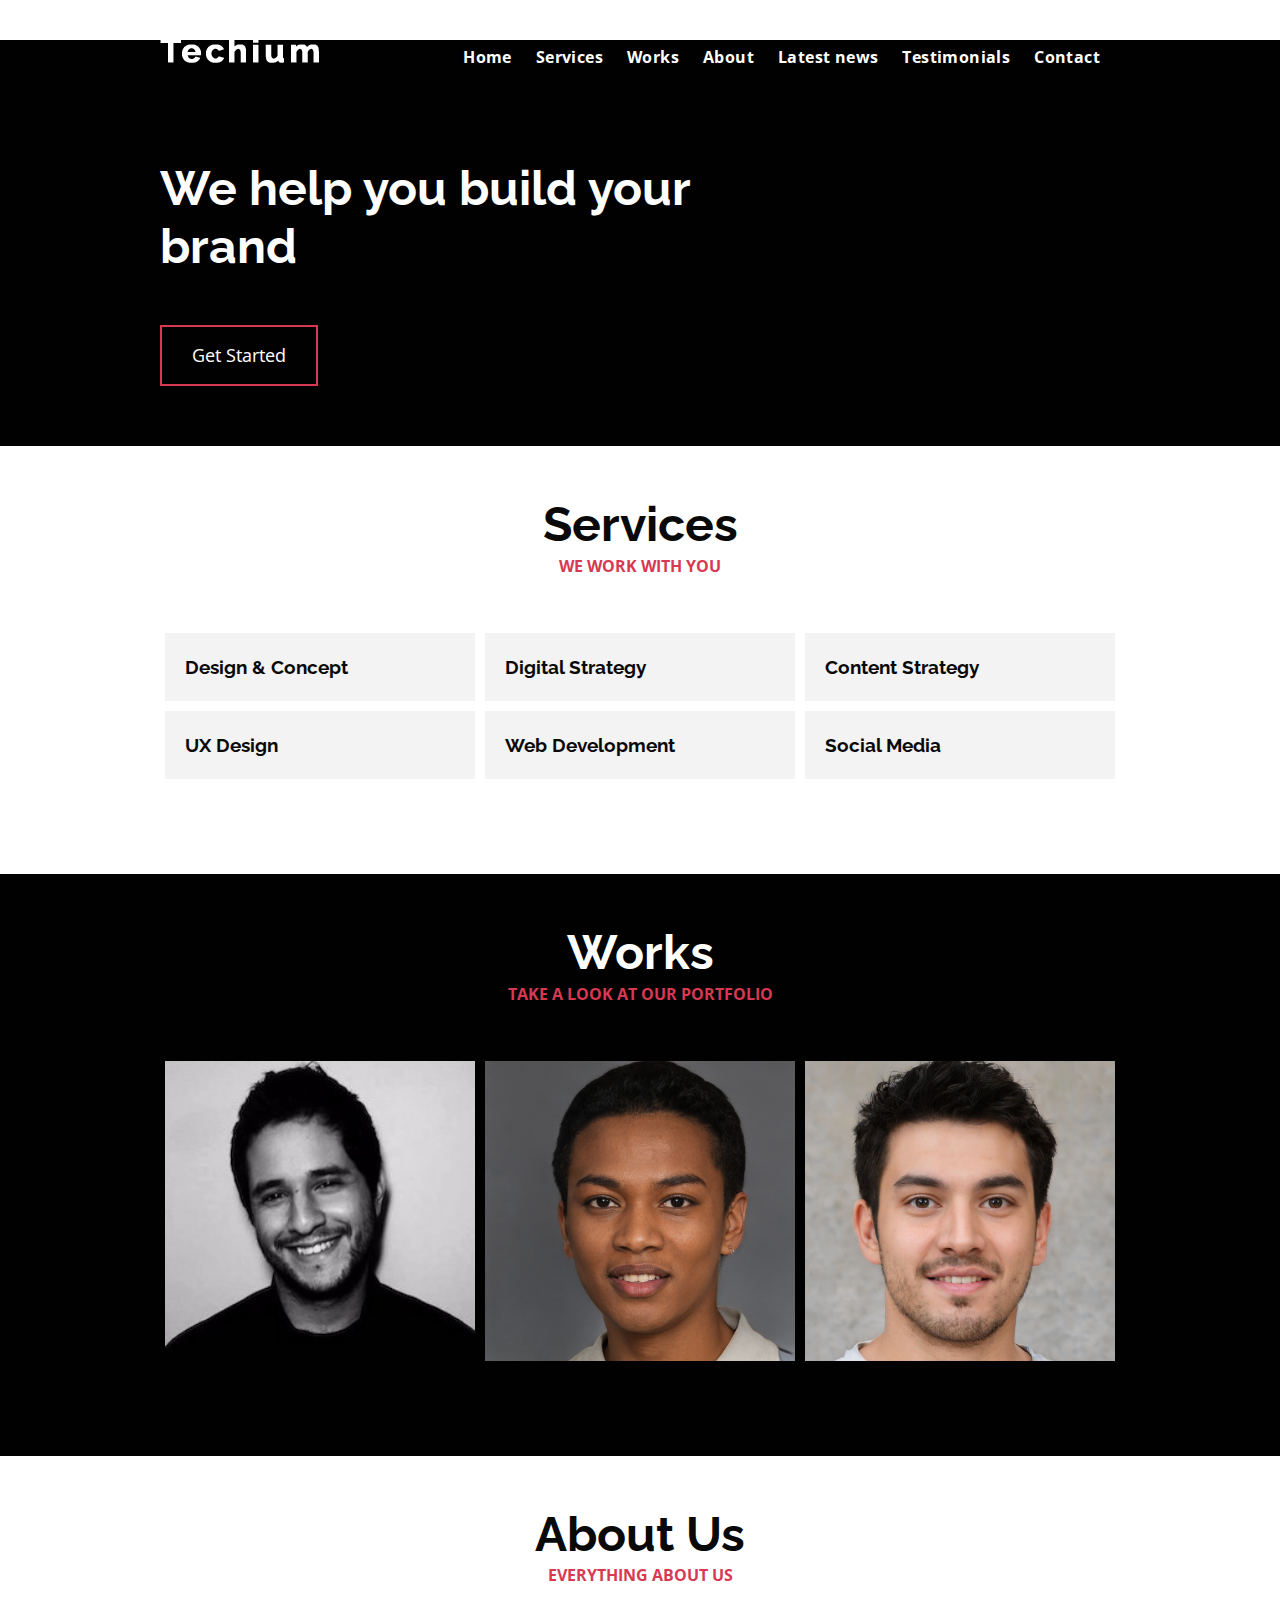
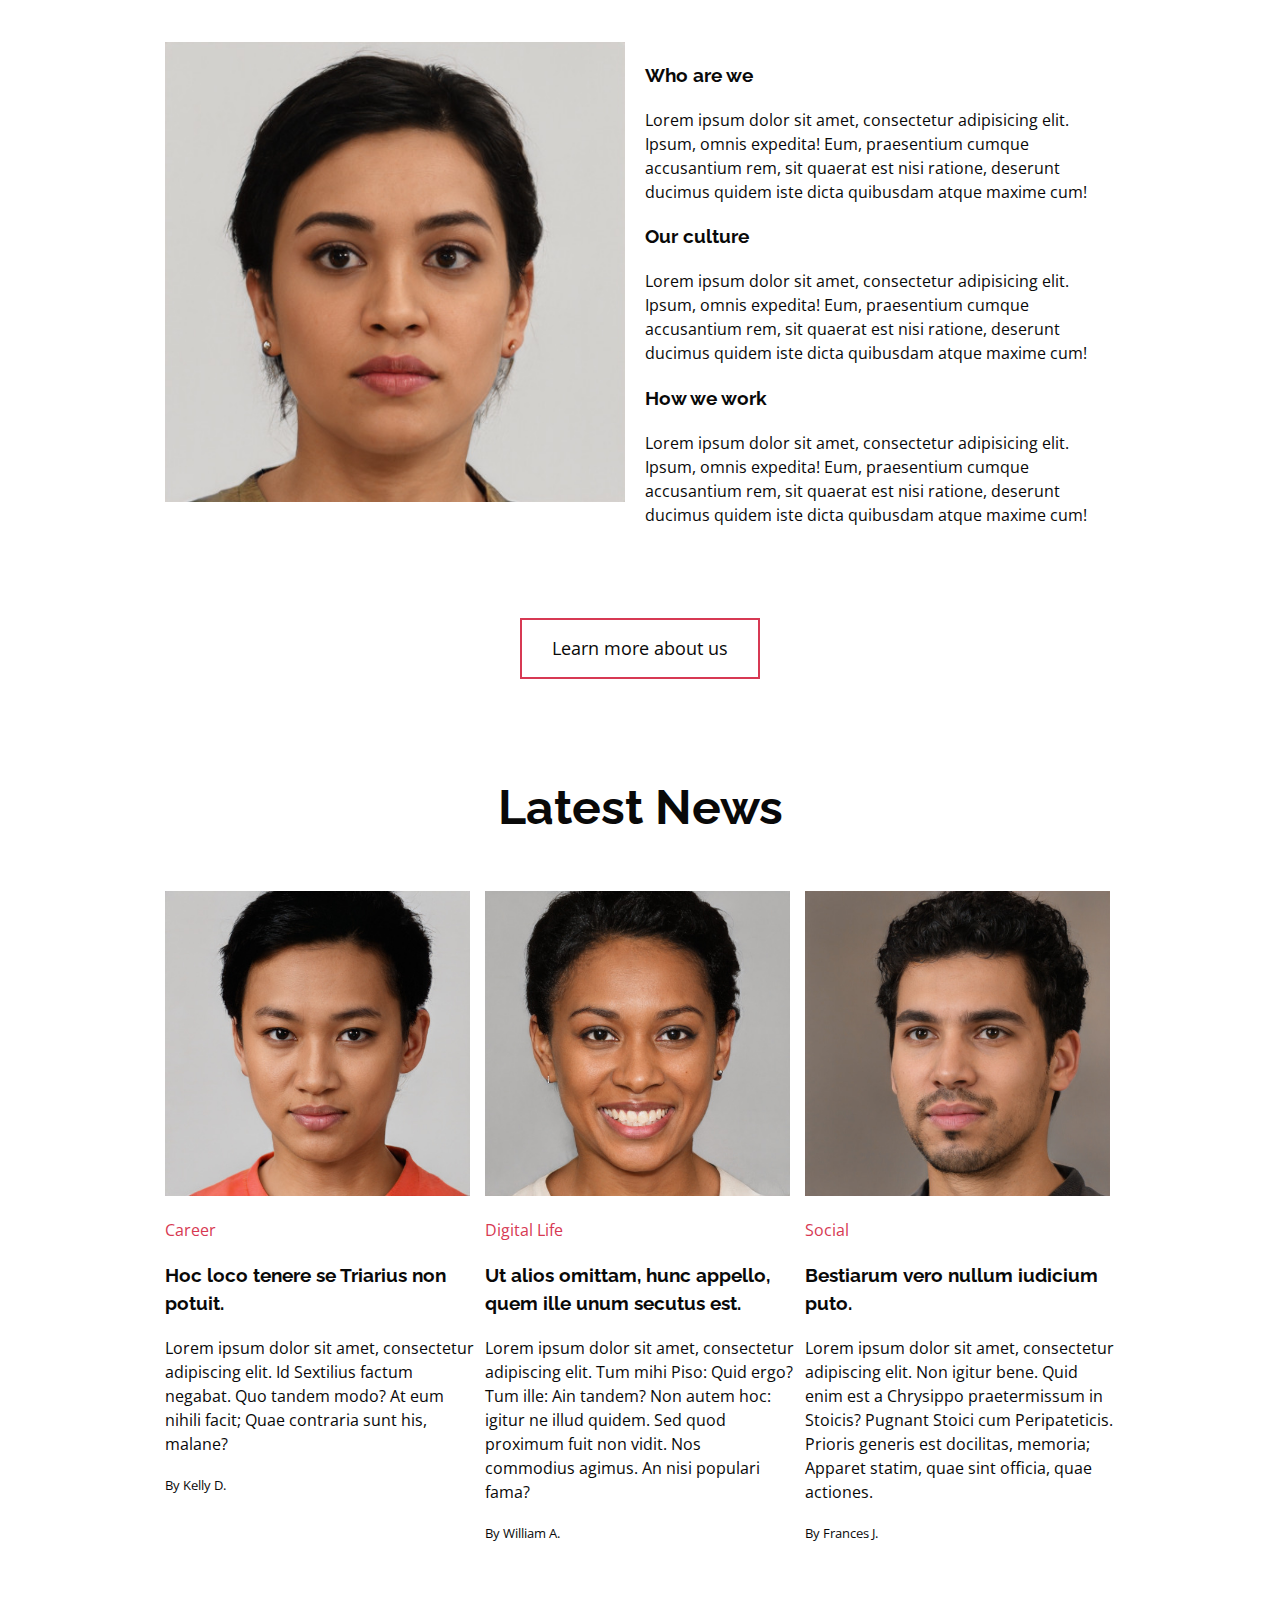
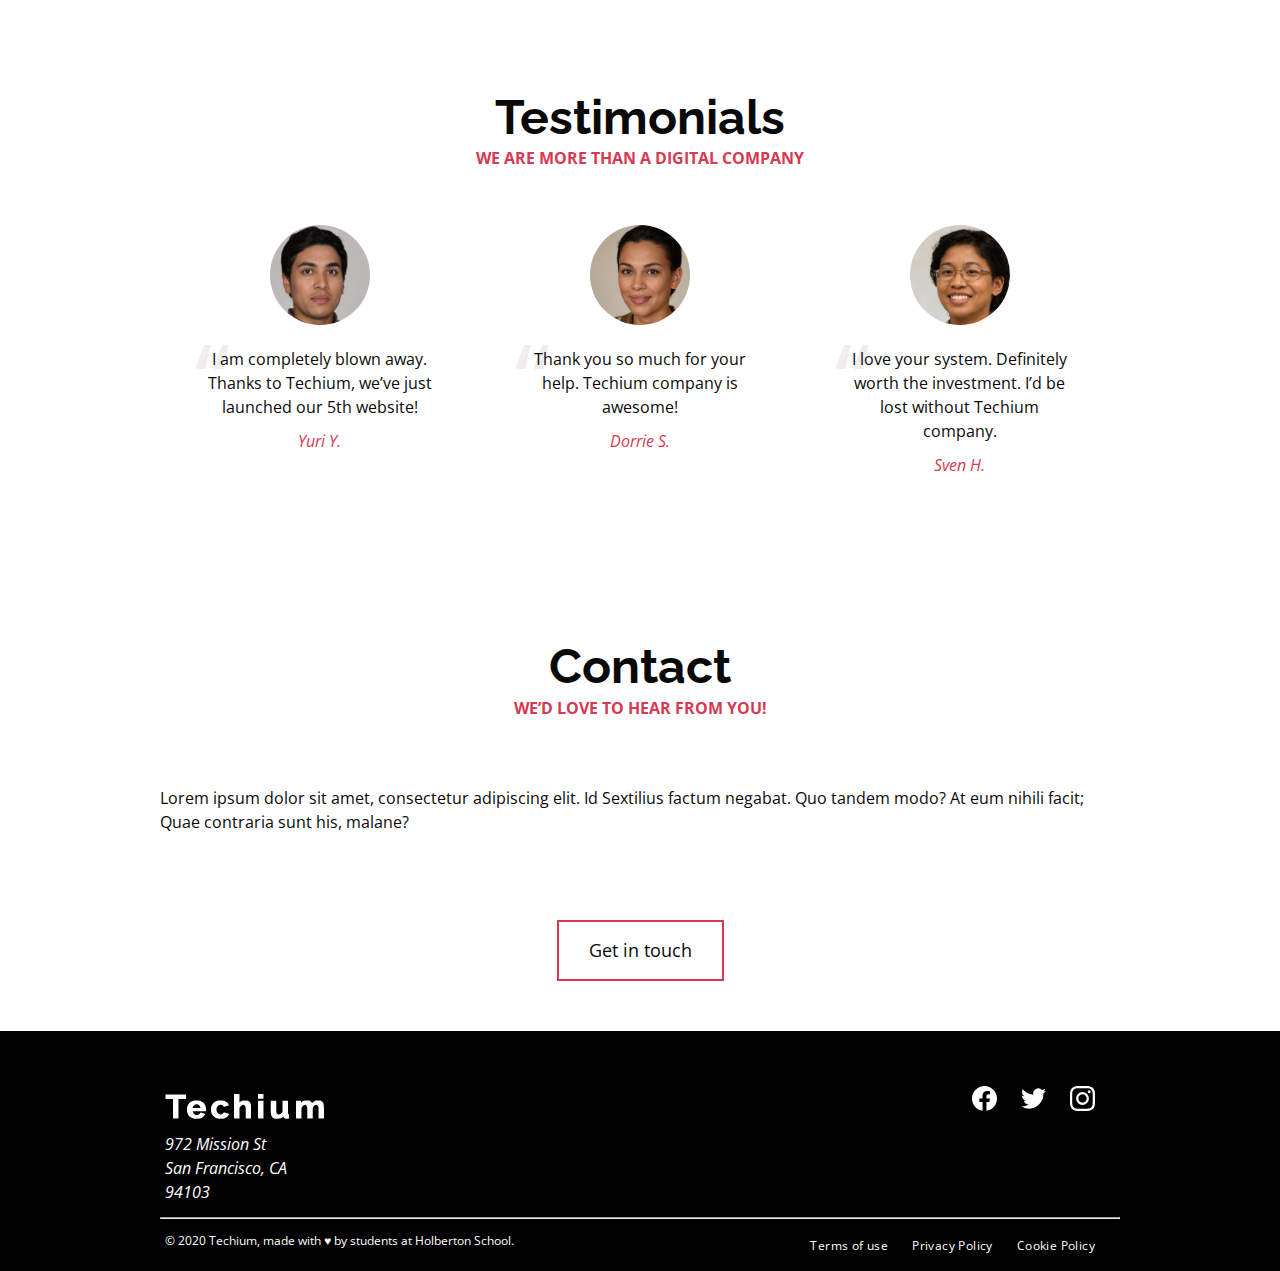
<file: flexbox/0-index.html>
<!DOCTYPE html>
<html lang="en" dir="ltr">
  <head>
    <meta charset="utf-8">
    <meta name="viewport" content="width=device-width, initial-scale=1, viewport-fit=cover">
    <title>Homepage - Techium</title>
    <meta name="description" content="Description of the page less than 150 characters">
    <link rel="icon" type="image/png" href="images/favicon.jpg">
    <link href="https://fonts.googleapis.com/css?family=Open+Sans:400,700|Raleway:700&display=swap" rel="stylesheet">
    <link rel='stylesheet' href='0-styles.css'>
  </head>
  <body>
    <!– Header –>
    <header class="header" data-section-theme="dark">
      <div class="container">
        <div class="header-logo">
          <a href="#">
            <img src="images/logo-white.png" alt="Techium logo" width="160" height="40">
          </a>
        </div>
        <nav class="navbar-menu">
          <ul class="nav">
            <li class="nav-item">
              <a href="#" class="nav-link">Home</a>
            </li>
            <li class="nav-item">
              <a href="#services" class="nav-link">Services</a>
            </li>
            <li class="nav-item">
              <a href="#works" class="nav-link">Works</a>
            </li>
            <li class="nav-item">
              <a href="#about" class="nav-link">About</a>
            </li>
            <li class="nav-item">
              <a href="#latest_news" class="nav-link">Latest news</a>
            </li>
            <li class="nav-item">
              <a href="#testimonials" class="nav-link">Testimonials</a>
            </li>
            <li class="nav-item">
              <a href="#contact" class="nav-link">Contact</a>
            </li>
          </ul>
        </nav>
      </div>
    </header>
    <!– Main –>
    <main>
      <!– Hero section –>
      <section class="section-hero" data-section-theme="dark">
        <div class="container">
          <div class="section-body">
            <section class="section-inner">
              <h2 class="section-title">We help you build your brand</h2>
              <a href="#" class="button">Get Started</a>
            </section>
          </div>
        </div>
      </section>
      <!– Services section –>
      <section id="services" class="section">
        <div class="container">
          <header class="section-header">
            <h2 class="section-title">Services</h2>
            <p class="section-tagline">We work with you</p>
          </header>
          <div class="section-body">
            <ul class="row">
              <li class="col-1-3">
                <div class="card-services">
                  <h3 class="card-title"><a href="#">Design & Concept</a></h3>
                </div>
              </li>
              <li class="col-1-3">
                <div class="card-services">
                  <h3 class="card-title"><a href="#">Digital Strategy</a></h3>
                </div>
              </li>
              <li class="col-1-3">
                <div class="card-services">
                  <h3 class="card-title"><a href="#">Content Strategy</a></h3>
                </div>
              </li>
            </ul>
            <ul class="row">
              <li class="col-1-3">
                <div class="card-services">
                  <h3 class="card-title"><a href="#">UX Design</a></h3>
                </div>
              </li>
              <li class="col-1-3">
                <div class="card-services">
                  <h3 class="card-title"><a href="#">Web Development</a></h3>
                </div>
              </li>
              <li class="col-1-3">
                <div class="card-services">
                  <h3 class="card-title"><a href="#">Social Media</a></h3>
                </div>
              </li>
            </ul>
          </div>
        </div>
      </section>
      <!– Works section –>
      <section id="works" class="section" data-section-theme="dark">
        <div class="container">
          <header class="section-header">
            <h2 class="section-title">Works</h2>
            <p class="section-tagline">Take a look at our portfolio</p>
          </header>
          <div class="section-body">
            <ul class="row">
              <li class="col-1-3">
                <article class="card-work">
                  <div class="card-outer">
                    <div class="card-image">
                      <img src="images/pic-work-01.jpg" alt="">
                    </div>
                    <div class="card-inner">
                      <h3 class="card-title"><a href="#">Interior Design</a></h3>
                    </div>
                  </div>
                </article>
              </li>
              <li class="col-1-3">
                <article class="card-work">
                  <div class="card-outer">
                    <div class="card-image">
                      <img src="images/pic-work-02.jpg" alt="">
                    </div>
                    <div class="card-inner">
                      <h3 class="card-title"><a href="#">Web Development</a></h3>
                    </div>
                  </div>
                </article>
              </li>
              <li class="col-1-3">
                <article class="card-work">
                  <div class="card-outer">
                    <div class="card-image">
                      <img src="images/pic-work-03.jpg" alt="">
                    </div>
                    <div class="card-inner">
                      <h3 class="card-title"><a href="#">Personal Development</a></h3>
                    </div>
                  </div>
                </article>
              </li>
            </ul>
          </div>
        </div>
      </section>
      <!– About Us section –>
      <section id="about" class="section">
        <div class="container">
          <header class="section-header">
            <h2 class="section-title">About Us</h2>
            <p class="section-tagline">Everything about us</p>
          </header>
          <div class="section-body">
            <div class="row">
              <div class="col-1-2">
                <img src="images/pic-about-01.jpg" alt="" width="460" height="460">
              </div>
              <div class="col-1-2">
                <h3>Who are we</h3>
                <p>Lorem ipsum dolor sit amet, consectetur adipisicing elit. Ipsum, omnis expedita! Eum, praesentium cumque accusantium rem, sit quaerat est nisi ratione, deserunt ducimus quidem iste dicta quibusdam atque maxime cum!</p>
                <h3>Our culture</h3>
                <p>Lorem ipsum dolor sit amet, consectetur adipisicing elit. Ipsum, omnis expedita! Eum, praesentium cumque accusantium rem, sit quaerat est nisi ratione, deserunt ducimus quidem iste dicta quibusdam atque maxime cum!</p>
                <h3>How we work</h3>
                <p>Lorem ipsum dolor sit amet, consectetur adipisicing elit. Ipsum, omnis expedita! Eum, praesentium cumque accusantium rem, sit quaerat est nisi ratione, deserunt ducimus quidem iste dicta quibusdam atque maxime cum!</p>
              </div>
            </div>
          </div>
          <div class="section-footer">
            <a href="#" class="button">Learn more about us</a>
          </div>
        </div>
      </section>
      <!– Latest news section –>
      <section id="latest_news" class="section">
        <div class="container">
          <header class="section-header">
            <h2 class="section-title">Latest News</h2>
          </header>
          <div class="section-body">
            <ul class="row">
              <li class="col-1-3">
                <article class="card-blog">
                  <div>
                    <img src="images/pic-article-01.jpg" alt="" width="305" height="305">
                  </div>
                  <p class="card-category">Career</p>
                  <h3><a href="#">Hoc loco tenere se Triarius non potuit.</a></h3>
                  <p>Lorem ipsum dolor sit amet, consectetur adipiscing elit. Id Sextilius factum negabat. Quo tandem modo? At eum nihili facit; Quae contraria sunt his, malane?</p>
                  <small>By Kelly D.</small>
                </article>
              </li>
              <li class="col-1-3">
                <article class="card-blog">
                  <div>
                    <img src="images/pic-article-02.jpg" alt="" width="305" height="305">
                  </div>
                  <p class="card-category">Digital Life</p>
                  <h3><a href="#">Ut alios omittam, hunc appello, quem ille unum secutus est.</a></h3>
                  <p>Lorem ipsum dolor sit amet, consectetur adipiscing elit. Tum mihi Piso: Quid ergo? Tum ille: Ain tandem? Non autem hoc: igitur ne illud quidem. Sed quod proximum fuit non vidit. Nos commodius agimus. An nisi populari fama?</p>
                  <small>By William A.</small>
                </article>
              </li>
              <li class="col-1-3">
                <article class="card-blog">
                  <div>
                    <img src="images/pic-article-03.jpg" alt="" width="305" height="305">
                  </div>
                  <p class="card-category">Social</p>
                  <h3><a href="#">Bestiarum vero nullum iudicium puto.</a></h3>
                  <p>Lorem ipsum dolor sit amet, consectetur adipiscing elit. Non igitur bene. Quid enim est a Chrysippo praetermissum in Stoicis? Pugnant Stoici cum Peripateticis. Prioris generis est docilitas, memoria; Apparet statim, quae sint officia, quae actiones.</p>
                  <small>By Frances J.</small>
                </article>
              </li>
            </ul>
          </div>
        </div>
      </section>
      <!– Testimonials section –>
      <section id="testimonial" class="section">
        <div class="container">
          <header class="section-header">
            <h2 class="section-title">Testimonials</h2>
            <p class="section-tagline">We are more than a digital company</p>
          </header>
          <div class="section-body">
            <ul class="row">
              <li class="col-1-3">
                <article class="card-testimonial">
                  <img src="images/pic-person-01.jpg" alt="Yuri Y. avatar" width="100" height="100" class="card-avatar">
                  <blockquote class="card-quote">
                    <p>I am completely blown away. Thanks to Techium, we’ve just launched our 5th website!
                      <cite>Yuri Y.</cite>
                    </p>
                  </blockquote>
                </article>
              </li>
              <li class="col-1-3">
                <article class="card-testimonial">
                  <img src="images/pic-person-02.jpg" alt="Dorrie S. avatar" width="100" height="100" class="card-avatar">
                  <blockquote class="card-quote">
                    <p>Thank you so much for your help. Techium company is awesome!
                      <cite>Dorrie S.</cite>
                    </p>
                  </blockquote>
                </article>
              </li>
              <li class="col-1-3">
                <article class="card-testimonial">
                  <img src="images/pic-person-03.jpg" alt="Sven H. avatar" width="100" height="100" class="card-avatar">
                  <blockquote class="card-quote">
                    <p>I love your system. Definitely worth the investment. I’d be lost without Techium company.
                      <cite>Sven H.</cite>
                    </p>
                  </blockquote>
                </article>
              </li>
            </ul>
          </div>
        </div>
      </section>
      <!– Contact section –>
      <section id="contact" class="section">
        <div class="container">
          <header class="section-header">
            <h2 class="section-title">Contact</h2>
            <p class="section-tagline">We’d love to hear from you!</p>
          </header>
          <div class="section-body">
            <p>Lorem ipsum dolor sit amet, consectetur adipiscing elit. Id Sextilius factum negabat. Quo tandem modo? At eum nihili facit; Quae contraria sunt his, malane?</p>
          </div>
          <div class="section-footer">
            <a href="#" class="button">Get in touch</a>
          </div>
        </div>
      </section>
    </main>
    <!– Footer –>
    <footer class="footer" data-section-theme="dark">
      <div  class="container">
        <div class="row">
          <div class="col-1-2">
            <img src="images/logo-white.png" alt="Techium logo" width="160" height="40">
            <address class="footer-address">
              972 Mission St<br>
              San Francisco, CA<br>
              94103
            </address>
          </div>
          <div class="col-1-2">
            <ul class="social nav">
              <li class="social-item nav-item">
                <a href="https://www.facebook.com/HolbertonSchool/" class="social-link">
                  <svg viewbox="0 0 24 24" xmlns="http://www.w3.org/2000/svg" width="25" height="25">
                    <title>
                      Facebook icon
                    </title>
                    <path d="M23.998 12c0-6.628-5.372-12-11.999-12C5.372 0 0 5.372 0 12c0 5.988 4.388 10.952 10.124 11.852v-8.384H7.078v-3.469h3.046V9.356c0-3.008 1.792-4.669 4.532-4.669 1.313 0 2.686.234 2.686.234v2.953H15.83c-1.49 0-1.955.925-1.955 1.874V12h3.328l-.532 3.469h-2.796v8.384c5.736-.9 10.124-5.864 10.124-11.853z"/>
                  </svg>
                </a>
              </li>
              <li class="social-item nav-item">
                <a href="https://twitter.com/holbertonschool" class="social-link">
                  <svg viewbox="0 0 24 24" xmlns="http://www.w3.org/2000/svg" width="25" height="25">
                    <title>
                      Twitter icon
                    </title>
                    <path d="M23.954 4.569a10 10 0 0 1-2.825.775 4.958 4.958 0 0 0 2.163-2.723c-.951.555-2.005.959-3.127 1.184a4.92 4.92 0 0 0-8.384 4.482C7.691 8.094 4.066 6.13 1.64 3.161a4.822 4.822 0 0 0-.666 2.475c0 1.71.87 3.213 2.188 4.096a4.904 4.904 0 0 1-2.228-.616v.061a4.923 4.923 0 0 0 3.946 4.827 4.996 4.996 0 0 1-2.212.085 4.937 4.937 0 0 0 4.604 3.417 9.868 9.868 0 0 1-6.102 2.105c-.39 0-.779-.023-1.17-.067a13.995 13.995 0 0 0 7.557 2.209c9.054 0 13.999-7.496 13.999-13.986 0-.209 0-.42-.015-.63a9.936 9.936 0 0 0 2.46-2.548l-.047-.02z"/>
                  </svg>
                </a>
              </li>
              <li class="social-item nav-item">
                <a href="https://www.instagram.com/holbertonschool/" class="social-link">
                  <svg viewbox="0 0 24 24" xmlns="http://www.w3.org/2000/svg" width="25" height="25">
                    <title>
                      Instagram icon
                    </title>
                    <path d="M12 0C8.74 0 8.333.015 7.053.072 5.775.132 4.905.333 4.14.63c-.789.306-1.459.717-2.126 1.384S.935 3.35.63 4.14C.333 4.905.131 5.775.072 7.053.012 8.333 0 8.74 0 12s.015 3.667.072 4.947c.06 1.277.261 2.148.558 2.913a5.885 5.885 0 0 0 1.384 2.126A5.868 5.868 0 0 0 4.14 23.37c.766.296 1.636.499 2.913.558C8.333 23.988 8.74 24 12 24s3.667-.015 4.947-.072c1.277-.06 2.148-.262 2.913-.558a5.898 5.898 0 0 0 2.126-1.384 5.86 5.86 0 0 0 1.384-2.126c.296-.765.499-1.636.558-2.913.06-1.28.072-1.687.072-4.947s-.015-3.667-.072-4.947c-.06-1.277-.262-2.149-.558-2.913a5.89 5.89 0 0 0-1.384-2.126A5.847 5.847 0 0 0 19.86.63c-.765-.297-1.636-.499-2.913-.558C15.667.012 15.26 0 12 0zm0 2.16c3.203 0 3.585.016 4.85.071 1.17.055 1.805.249 2.227.415.562.217.96.477 1.382.896.419.42.679.819.896 1.381.164.422.36 1.057.413 2.227.057 1.266.07 1.646.07 4.85s-.015 3.585-.074 4.85c-.061 1.17-.256 1.805-.421 2.227a3.81 3.81 0 0 1-.899 1.382 3.744 3.744 0 0 1-1.38.896c-.42.164-1.065.36-2.235.413-1.274.057-1.649.07-4.859.07-3.211 0-3.586-.015-4.859-.074-1.171-.061-1.816-.256-2.236-.421a3.716 3.716 0 0 1-1.379-.899 3.644 3.644 0 0 1-.9-1.38c-.165-.42-.359-1.065-.42-2.235-.045-1.26-.061-1.649-.061-4.844 0-3.196.016-3.586.061-4.861.061-1.17.255-1.814.42-2.234.21-.57.479-.96.9-1.381.419-.419.81-.689 1.379-.898.42-.166 1.051-.361 2.221-.421 1.275-.045 1.65-.06 4.859-.06l.045.03zm0 3.678a6.162 6.162 0 1 0 0 12.324 6.162 6.162 0 1 0 0-12.324zM12 16c-2.21 0-4-1.79-4-4s1.79-4 4-4 4 1.79 4 4-1.79 4-4 4zm7.846-10.405a1.441 1.441 0 0 1-2.88 0 1.44 1.44 0 0 1 2.88 0z"/>
                  </svg>
                </a>
              </li>
            </ul>
          </div>
        </div>
        <hr>
        <div class="row">
          <div class="col-1-2">
            <p class="footer-copyright">© 2020 Techium, made with ♥ by students at Holberton School.</p>
          </div>
          <div class="col-1-2">
            <ul class="footer-nav nav">
              <li class="footer-nav-item nav-item">
                <a href="#" class="footer-nav-link">Terms of use</a>
              </li>
              <li class="footer-nav-item nav-item">
                <a href="#" class="footer-nav-link">Privacy Policy</a>
              </li>
              <li class="footer-nav-item nav-item">
                <a href="#" class="footer-nav-link">Cookie Policy</a>
              </li>
            </ul>
          </div>
        </div>
      </div>
    </footer>
  </body>
</html>
</file>
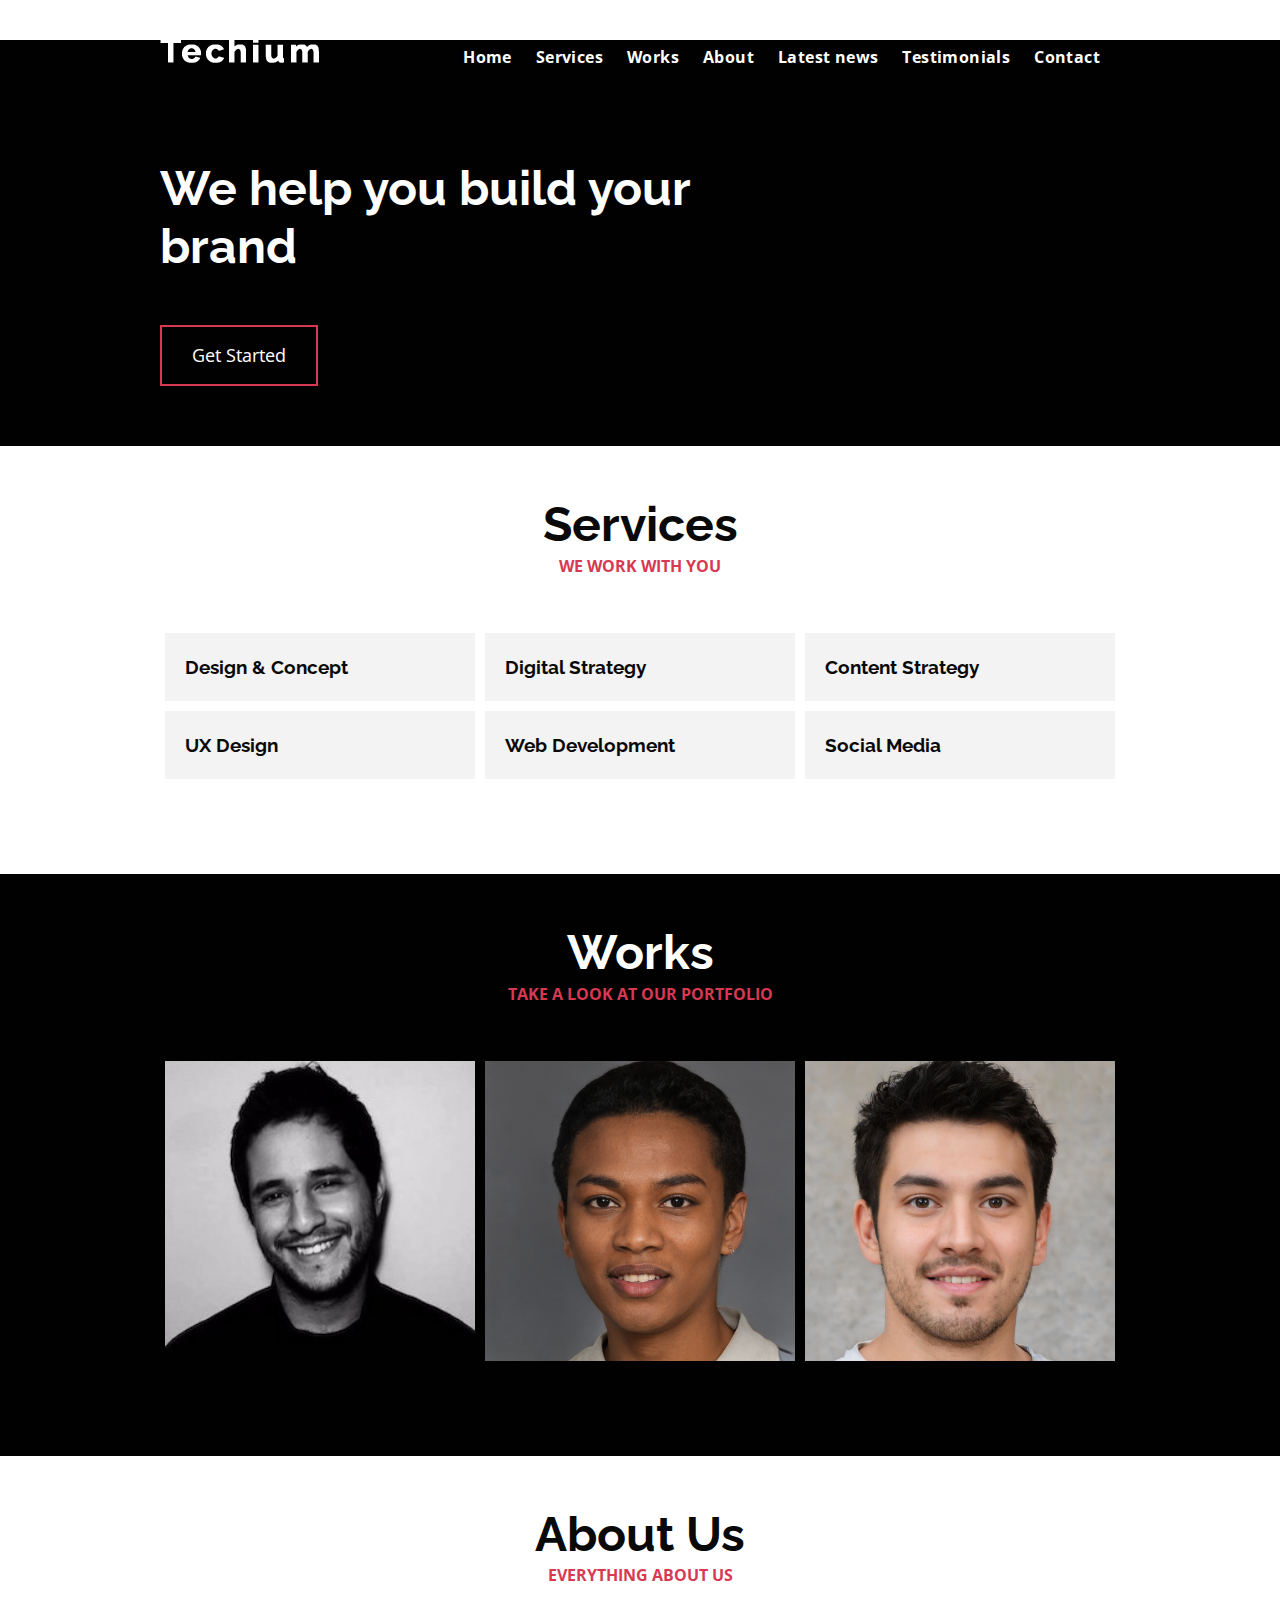
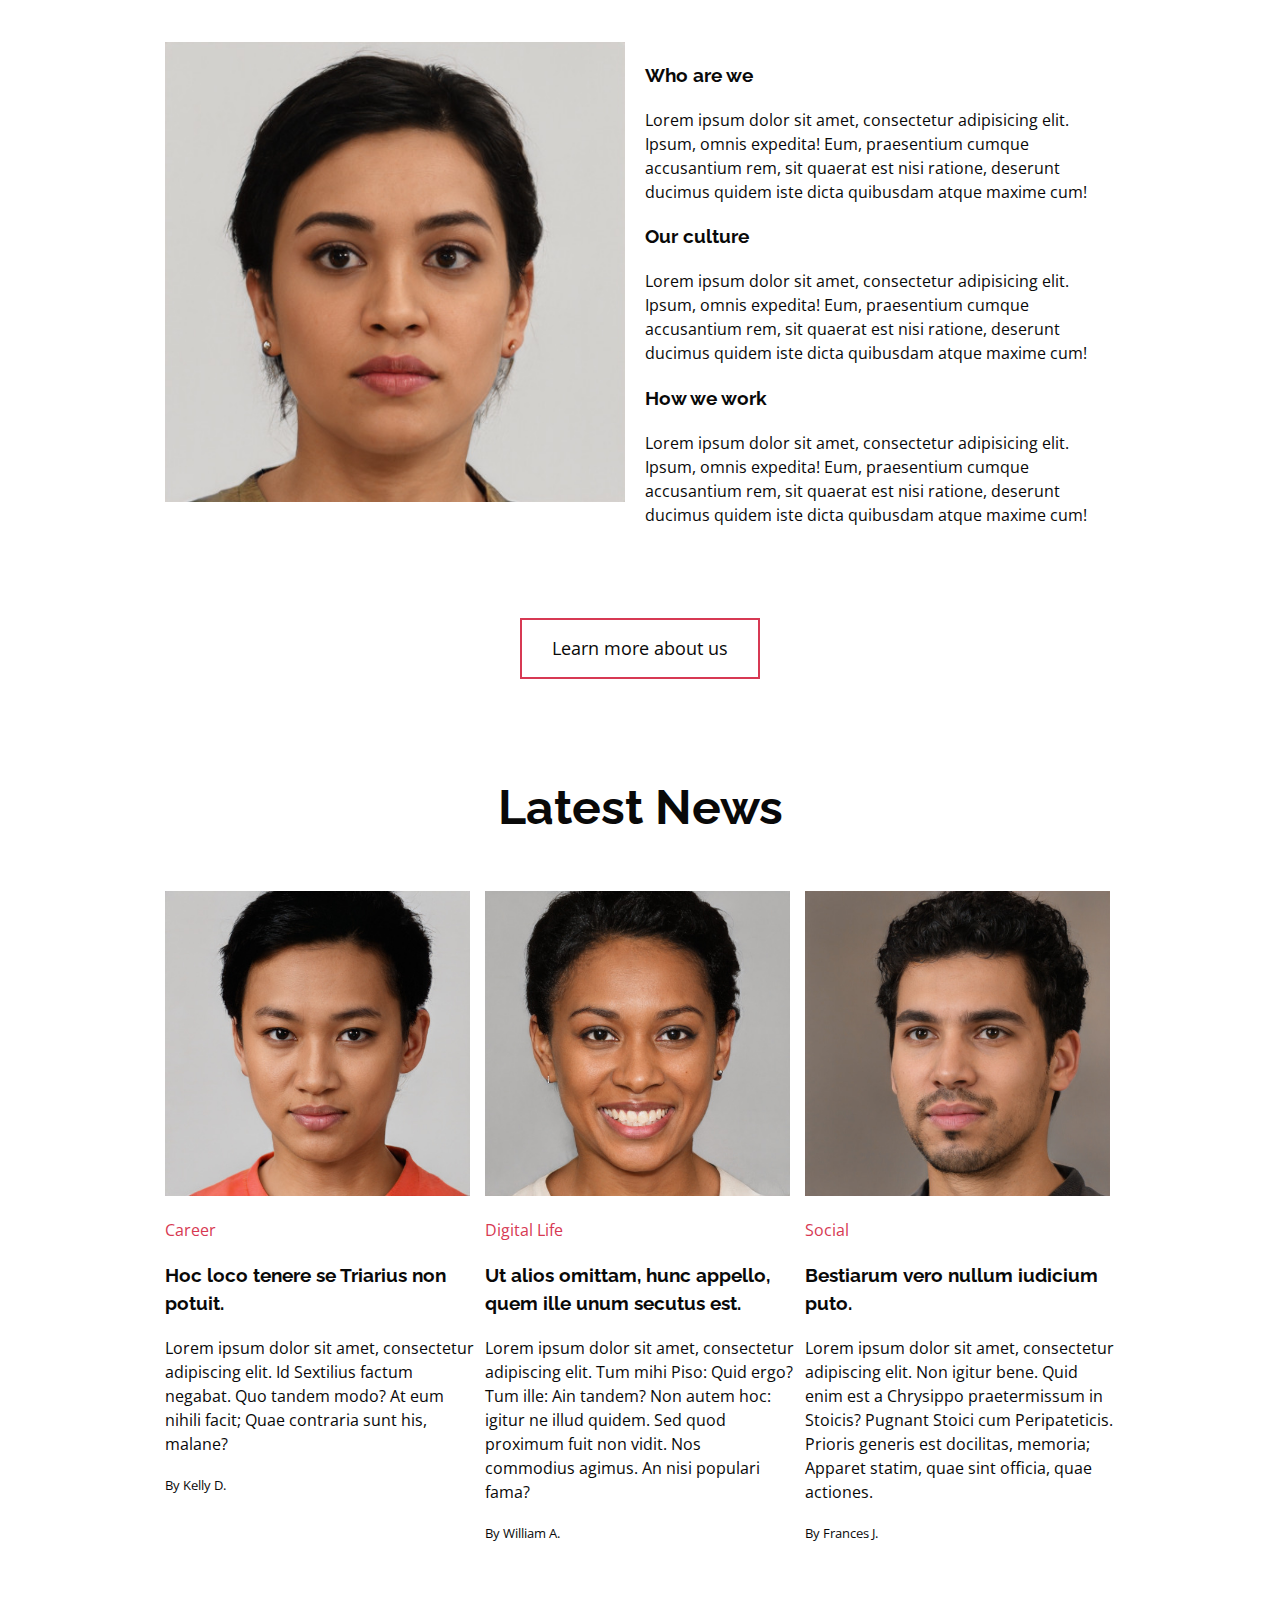
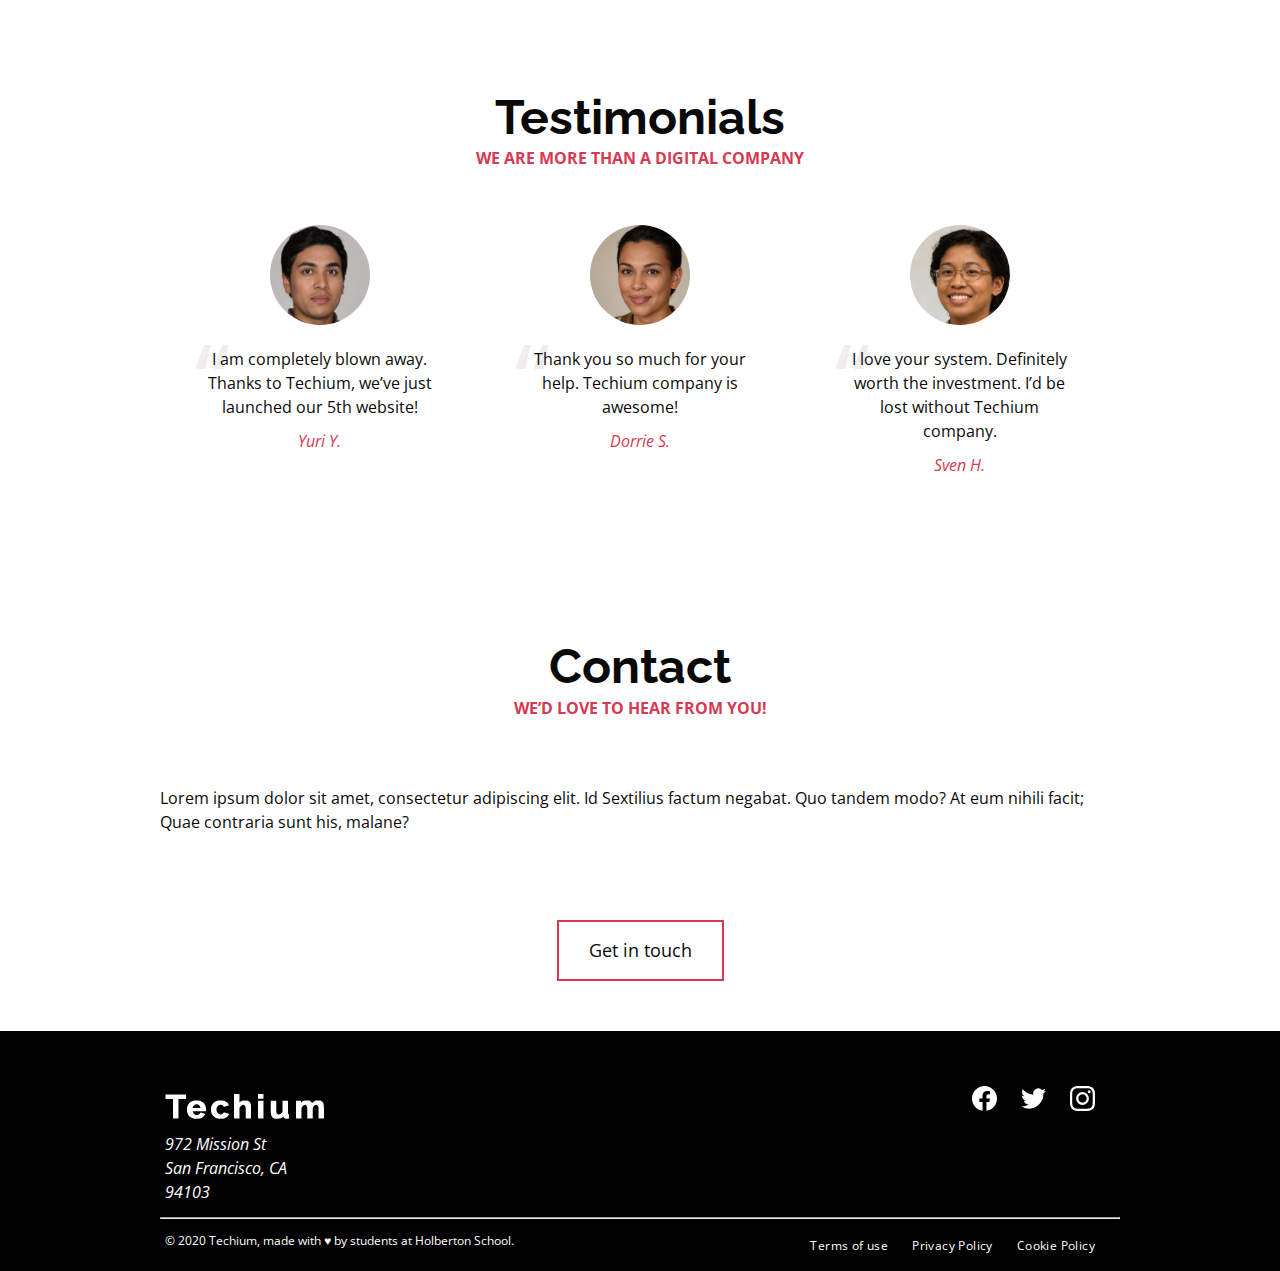
<file: flexbox/1-index.html>
<!DOCTYPE html>
<html lang="en" dir="ltr">
  <head>
    <meta charset="utf-8">
    <meta name="viewport" content="width=device-width, initial-scale=1, viewport-fit=cover">
    <title>Homepage - Techium</title>
    <meta name="description" content="Description of the page less than 150 characters">
    <link rel="icon" type="image/png" href="images/favicon.jpg">
    <link href="https://fonts.googleapis.com/css?family=Open+Sans:400,700|Raleway:700&display=swap" rel="stylesheet">
    <link rel='stylesheet' href='1-styles.css'>
  </head>
  <body>
    <!-- Header -->
    <header class="header" data-section-theme="dark">
      <div class="container">
        <div class="header-logo">
          <a href="#">
            <img src="images/logo-white.png" alt="Techium logo" width="160" height="40">
          </a>
        </div>
        <nav class="navbar-menu">
          <ul class="nav">
            <li class="nav-item">
              <a href="#" class="nav-link">Home</a>
            </li>
            <li class="nav-item">
              <a href="#services" class="nav-link">Services</a>
            </li>
            <li class="nav-item">
              <a href="#works" class="nav-link">Works</a>
            </li>
            <li class="nav-item">
              <a href="#about" class="nav-link">About</a>
            </li>
            <li class="nav-item">
              <a href="#latest_news" class="nav-link">Latest news</a>
            </li>
            <li class="nav-item">
              <a href="#testimonials" class="nav-link">Testimonials</a>
            </li>
            <li class="nav-item">
              <a href="#contact" class="nav-link">Contact</a>
            </li>
          </ul>
        </nav>
      </div>
    </header>
    <!-- Main -->
    <main>
      <!-- Hero section -->
      <section class="section-hero" data-section-theme="dark">
        <div class="container">
          <div class="section-body">
            <section class="section-inner">
              <h2 class="section-title">We help you build your brand</h2>
              <a href="#" class="button">Get Started</a>
            </section>
          </div>
        </div>
      </section>
      <!-- Services section -->
      <section id="services" class="section section-services">
        <div class="container">
          <header class="section-header">
            <h2 class="section-title">Services</h2>
            <p class="section-tagline">We work with you</p>
          </header>
          <div class="section-body">
            <ul class="row">
              <li class="col-1-3">
                <div class="card-services">
                  <h3 class="card-title"><a href="#">Design & Concept</a></h3>
                </div>
              </li>
              <li class="col-1-3">
                <div class="card-services">
                  <h3 class="card-title"><a href="#">Digital Strategy</a></h3>
                </div>
              </li>
              <li class="col-1-3">
                <div class="card-services">
                  <h3 class="card-title"><a href="#">Content Strategy</a></h3>
                </div>
              </li>
            </ul>
            <ul class="row">
              <li class="col-1-3">
                <div class="card-services">
                  <h3 class="card-title"><a href="#">UX Design</a></h3>
                </div>
              </li>
              <li class="col-1-3">
                <div class="card-services">
                  <h3 class="card-title"><a href="#">Web Development</a></h3>
                </div>
              </li>
              <li class="col-1-3">
                <div class="card-services">
                  <h3 class="card-title"><a href="#">Social Media</a></h3>
                </div>
              </li>
            </ul>
          </div>
        </div>
      </section>
      <!-- Works section -->
      <section id="works" class="section section-works" data-section-theme="dark">
        <div class="container">
          <header class="section-header">
            <h2 class="section-title">Works</h2>
            <p class="section-tagline">Take a look at our portfolio</p>
          </header>
          <div class="section-body">
            <ul class="row">
              <li class="col-1-3">
                <article class="card-work">
                  <div class="card-outer">
                    <div class="card-image">
                      <img src="images/pic-work-01.jpg" alt="">
                    </div>
                    <div class="card-inner">
                      <h3 class="card-title"><a href="#">Interior Design</a></h3>
                    </div>
                  </div>
                </article>
              </li>
              <li class="col-1-3">
                <article class="card-work">
                  <div class="card-outer">
                    <div class="card-image">
                      <img src="images/pic-work-02.jpg" alt="">
                    </div>
                    <div class="card-inner">
                      <h3 class="card-title"><a href="#">Web Development</a></h3>
                    </div>
                  </div>
                </article>
              </li>
              <li class="col-1-3">
                <article class="card-work">
                  <div class="card-outer">
                    <div class="card-image">
                      <img src="images/pic-work-03.jpg" alt="">
                    </div>
                    <div class="card-inner">
                      <h3 class="card-title"><a href="#">Personal Development</a></h3>
                    </div>
                  </div>
                </article>
              </li>
            </ul>
          </div>
        </div>
      </section>
      <!-- About Us section -->
      <section id="about" class="section section-about-us">
        <div class="container">
          <header class="section-header">
            <h2 class="section-title">About Us</h2>
            <p class="section-tagline">Everything about us</p>
          </header>
          <div class="section-body">
            <div class="row">
              <div class="col-1-2">
                <img src="images/pic-about-01.jpg" alt="" width="460" height="460">
              </div>
              <div class="col-1-2">
                <h3>Who are we</h3>
                <p>Lorem ipsum dolor sit amet, consectetur adipisicing elit. Ipsum, omnis expedita! Eum, praesentium cumque accusantium rem, sit quaerat est nisi ratione, deserunt ducimus quidem iste dicta quibusdam atque maxime cum!</p>
                <h3>Our culture</h3>
                <p>Lorem ipsum dolor sit amet, consectetur adipisicing elit. Ipsum, omnis expedita! Eum, praesentium cumque accusantium rem, sit quaerat est nisi ratione, deserunt ducimus quidem iste dicta quibusdam atque maxime cum!</p>
                <h3>How we work</h3>
                <p>Lorem ipsum dolor sit amet, consectetur adipisicing elit. Ipsum, omnis expedita! Eum, praesentium cumque accusantium rem, sit quaerat est nisi ratione, deserunt ducimus quidem iste dicta quibusdam atque maxime cum!</p>
              </div>
            </div>
          </div>
          <div class="section-footer">
            <a href="#" class="button">Learn more about us</a>
          </div>
        </div>
      </section>
      <!-- Latest news section -->
      <section id="latest_news" class="section section-latest-news">
        <div class="container">
          <header class="section-header">
            <h2 class="section-title">Latest News</h2>
          </header>
          <div class="section-body">
            <ul class="row">
              <li class="col-1-3">
                <article class="card-blog">
                  <div>
                    <img src="images/pic-article-01.jpg" alt="" width="305" height="305">
                  </div>
                  <p class="card-category">Career</p>
                  <h3><a href="#">Hoc loco tenere se Triarius non potuit.</a></h3>
                  <p>Lorem ipsum dolor sit amet, consectetur adipiscing elit. Id Sextilius factum negabat. Quo tandem modo? At eum nihili facit; Quae contraria sunt his, malane?</p>
                  <small>By Kelly D.</small>
                </article>
              </li>
              <li class="col-1-3">
                <article class="card-blog">
                  <div>
                    <img src="images/pic-article-02.jpg" alt="" width="305" height="305">
                  </div>
                  <p class="card-category">Digital Life</p>
                  <h3><a href="#">Ut alios omittam, hunc appello, quem ille unum secutus est.</a></h3>
                  <p>Lorem ipsum dolor sit amet, consectetur adipiscing elit. Tum mihi Piso: Quid ergo? Tum ille: Ain tandem? Non autem hoc: igitur ne illud quidem. Sed quod proximum fuit non vidit. Nos commodius agimus. An nisi populari fama?</p>
                  <small>By William A.</small>
                </article>
              </li>
              <li class="col-1-3">
                <article class="card-blog">
                  <div>
                    <img src="images/pic-article-03.jpg" alt="" width="305" height="305">
                  </div>
                  <p class="card-category">Social</p>
                  <h3><a href="#">Bestiarum vero nullum iudicium puto.</a></h3>
                  <p>Lorem ipsum dolor sit amet, consectetur adipiscing elit. Non igitur bene. Quid enim est a Chrysippo praetermissum in Stoicis? Pugnant Stoici cum Peripateticis. Prioris generis est docilitas, memoria; Apparet statim, quae sint officia, quae actiones.</p>
                  <small>By Frances J.</small>
                </article>
              </li>
            </ul>
          </div>
        </div>
      </section>
      <!-- Testimonials section -->
      <section id="testimonial" class="section section-testimonial">
        <div class="container">
          <header class="section-header">
            <h2 class="section-title">Testimonials</h2>
            <p class="section-tagline">We are more than a digital company</p>
          </header>
          <div class="section-body">
            <ul class="row">
              <li class="col-1-3">
                <article class="card-testimonial">
                  <img src="images/pic-person-01.jpg" alt="Yuri Y. avatar" width="100" height="100" class="card-avatar">
                  <blockquote class="card-quote">
                    <p>I am completely blown away. Thanks to Techium, we’ve just launched our 5th website!
                      <cite>Yuri Y.</cite>
                    </p>
                  </blockquote>
                </article>
              </li>
              <li class="col-1-3">
                <article class="card-testimonial">
                  <img src="images/pic-person-02.jpg" alt="Dorrie S. avatar" width="100" height="100" class="card-avatar">
                  <blockquote class="card-quote">
                    <p>Thank you so much for your help. Techium company is awesome!
                      <cite>Dorrie S.</cite>
                    </p>
                  </blockquote>
                </article>
              </li>
              <li class="col-1-3">
                <article class="card-testimonial">
                  <img src="images/pic-person-03.jpg" alt="Sven H. avatar" width="100" height="100" class="card-avatar">
                  <blockquote class="card-quote">
                    <p>I love your system. Definitely worth the investment. I’d be lost without Techium company.
                      <cite>Sven H.</cite>
                    </p>
                  </blockquote>
                </article>
              </li>
            </ul>
          </div>
        </div>
      </section>
      <!-- Contact section -->
      <section id="contact" class="section section-contact">
        <div class="container">
          <header class="section-header">
            <h2 class="section-title">Contact</h2>
            <p class="section-tagline">We’d love to hear from you!</p>
          </header>
          <div class="section-body">
            <p>Lorem ipsum dolor sit amet, consectetur adipiscing elit. Id Sextilius factum negabat. Quo tandem modo? At eum nihili facit; Quae contraria sunt his, malane?</p>
          </div>
          <div class="section-footer">
            <a href="#" class="button">Get in touch</a>
          </div>
        </div>
      </section>
    </main>
    <!-- Footer -->
    <footer class="footer" data-section-theme="dark">
      <div  class="container">
        <div class="row">
          <div class="col-1-2">
            <img src="images/logo-white.png" alt="Techium logo" width="160" height="40">
            <address class="footer-address">
              972 Mission St<br>
              San Francisco, CA<br>
              94103
            </address>
          </div>
          <div class="col-1-2">
            <ul class="social nav">
              <li class="social-item nav-item">
                <a href="https://www.facebook.com/HolbertonSchool/" class="social-link">
                  <svg viewbox="0 0 24 24" xmlns="http://www.w3.org/2000/svg" width="25" height="25">
                    <title>
                      Facebook icon
                    </title>
                    <path d="M23.998 12c0-6.628-5.372-12-11.999-12C5.372 0 0 5.372 0 12c0 5.988 4.388 10.952 10.124 11.852v-8.384H7.078v-3.469h3.046V9.356c0-3.008 1.792-4.669 4.532-4.669 1.313 0 2.686.234 2.686.234v2.953H15.83c-1.49 0-1.955.925-1.955 1.874V12h3.328l-.532 3.469h-2.796v8.384c5.736-.9 10.124-5.864 10.124-11.853z"/>
                  </svg>
                </a>
              </li>
              <li class="social-item nav-item">
                <a href="https://twitter.com/holbertonschool" class="social-link">
                  <svg viewbox="0 0 24 24" xmlns="http://www.w3.org/2000/svg" width="25" height="25">
                    <title>
                      Twitter icon
                    </title>
                    <path d="M23.954 4.569a10 10 0 0 1-2.825.775 4.958 4.958 0 0 0 2.163-2.723c-.951.555-2.005.959-3.127 1.184a4.92 4.92 0 0 0-8.384 4.482C7.691 8.094 4.066 6.13 1.64 3.161a4.822 4.822 0 0 0-.666 2.475c0 1.71.87 3.213 2.188 4.096a4.904 4.904 0 0 1-2.228-.616v.061a4.923 4.923 0 0 0 3.946 4.827 4.996 4.996 0 0 1-2.212.085 4.937 4.937 0 0 0 4.604 3.417 9.868 9.868 0 0 1-6.102 2.105c-.39 0-.779-.023-1.17-.067a13.995 13.995 0 0 0 7.557 2.209c9.054 0 13.999-7.496 13.999-13.986 0-.209 0-.42-.015-.63a9.936 9.936 0 0 0 2.46-2.548l-.047-.02z"/>
                  </svg>
                </a>
              </li>
              <li class="social-item nav-item">
                <a href="https://www.instagram.com/holbertonschool/" class="social-link">
                  <svg viewbox="0 0 24 24" xmlns="http://www.w3.org/2000/svg" width="25" height="25">
                    <title>
                      Instagram icon
                    </title>
                    <path d="M12 0C8.74 0 8.333.015 7.053.072 5.775.132 4.905.333 4.14.63c-.789.306-1.459.717-2.126 1.384S.935 3.35.63 4.14C.333 4.905.131 5.775.072 7.053.012 8.333 0 8.74 0 12s.015 3.667.072 4.947c.06 1.277.261 2.148.558 2.913a5.885 5.885 0 0 0 1.384 2.126A5.868 5.868 0 0 0 4.14 23.37c.766.296 1.636.499 2.913.558C8.333 23.988 8.74 24 12 24s3.667-.015 4.947-.072c1.277-.06 2.148-.262 2.913-.558a5.898 5.898 0 0 0 2.126-1.384 5.86 5.86 0 0 0 1.384-2.126c.296-.765.499-1.636.558-2.913.06-1.28.072-1.687.072-4.947s-.015-3.667-.072-4.947c-.06-1.277-.262-2.149-.558-2.913a5.89 5.89 0 0 0-1.384-2.126A5.847 5.847 0 0 0 19.86.63c-.765-.297-1.636-.499-2.913-.558C15.667.012 15.26 0 12 0zm0 2.16c3.203 0 3.585.016 4.85.071 1.17.055 1.805.249 2.227.415.562.217.96.477 1.382.896.419.42.679.819.896 1.381.164.422.36 1.057.413 2.227.057 1.266.07 1.646.07 4.85s-.015 3.585-.074 4.85c-.061 1.17-.256 1.805-.421 2.227a3.81 3.81 0 0 1-.899 1.382 3.744 3.744 0 0 1-1.38.896c-.42.164-1.065.36-2.235.413-1.274.057-1.649.07-4.859.07-3.211 0-3.586-.015-4.859-.074-1.171-.061-1.816-.256-2.236-.421a3.716 3.716 0 0 1-1.379-.899 3.644 3.644 0 0 1-.9-1.38c-.165-.42-.359-1.065-.42-2.235-.045-1.26-.061-1.649-.061-4.844 0-3.196.016-3.586.061-4.861.061-1.17.255-1.814.42-2.234.21-.57.479-.96.9-1.381.419-.419.81-.689 1.379-.898.42-.166 1.051-.361 2.221-.421 1.275-.045 1.65-.06 4.859-.06l.045.03zm0 3.678a6.162 6.162 0 1 0 0 12.324 6.162 6.162 0 1 0 0-12.324zM12 16c-2.21 0-4-1.79-4-4s1.79-4 4-4 4 1.79 4 4-1.79 4-4 4zm7.846-10.405a1.441 1.441 0 0 1-2.88 0 1.44 1.44 0 0 1 2.88 0z"/>
                  </svg>
                </a>
              </li>
            </ul>
          </div>
        </div>
        <hr>
        <div class="row">
          <div class="col-1-2">
            <p class="footer-copyright">© 2020 Techium, made with ♥ by students at Holberton School.</p>
          </div>
          <div class="col-1-2">
            <ul class="footer-nav nav">
              <li class="footer-nav-item nav-item">
                <a href="#" class="footer-nav-link">Terms of use</a>
              </li>
              <li class="footer-nav-item nav-item">
                <a href="#" class="footer-nav-link">Privacy Policy</a>
              </li>
              <li class="footer-nav-item nav-item">
                <a href="#" class="footer-nav-link">Cookie Policy</a>
              </li>
            </ul>
          </div>
        </div>
      </div>
    </footer>
  </body>
</html>
</file>
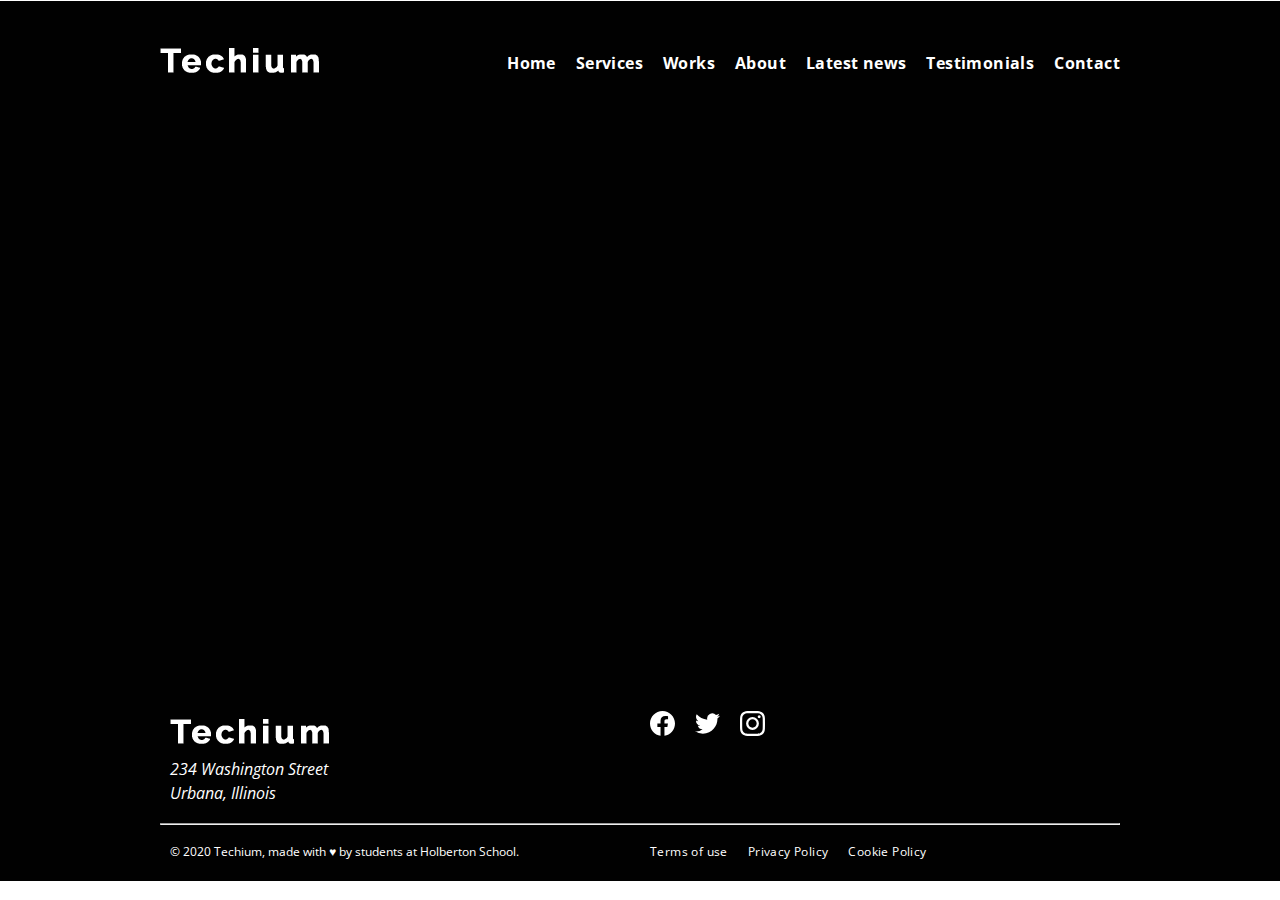
<file: flexbox/10-article.html>
<!DOCTYPE html>
<html lang="en" dir="ltr">
  <head>
    <meta charset="utf-8">
    <meta name="viewport" content="width=device-width, initial-scale=1, viewport-fit=cover">
    <title>Article - Techium</title>
    <meta name="description" content="Description of the page less than 150 characters">
    <link rel="icon" type="image/jpg" href="../images/favicon.jpg">
    <link href="https://fonts.googleapis.com/css?family=Open+Sans:400,700|Raleway:700&display=swap" rel="stylesheet">
    <link rel="stylesheet" href="10-styles.css">
  </head>
  <body>
    <!-- Header -->
    <header class="header" data-section-theme="dark">
      <div class="container">
        <div class="header-container">
          <div class="header-logo">
            <a href="/">
              <img src="images/logo-white.png" alt="Techium logo" width="160" height="40">
            </a>
          </div>
          <nav class="navbar-menu">
            <ul class="nav">
              <li class="nav-item">
                <a href="/" class="nav-link">Home</a>
              </li>
              <li class="nav-item">
                <a href="#services" class="nav-link">Services</a>
              </li>
              <li class="nav-item">
                <a href="#works" class="nav-link">Works</a>
              </li>
              <li class="nav-item">
                <a href="#about" class="nav-link">About</a>
              </li>
              <li class="nav-item">
                <a href="#latest_news" class="nav-link">Latest news</a>
              </li>
              <li class="nav-item">
                <a href="#testimonials" class="nav-link">Testimonials</a>
              </li>
              <li class="nav-item">
                <a href="#contact" class="nav-link">Contact</a>
              </li>
            </ul>
          </nav>
        </div>
      </div>
    </header>
    <!-- Main -->
    <main>
      <!-- Hero section -->
      <header class="section-hero" data-section-theme="dark">
        <div class="container">
          <div class="section-body">
            <section class="section-inner">
            </section>
          </div>
        </div>
      </header>
    </main>
    <!-- Footer -->
    <footer class="footer" data-section-theme="dark">
      <div  class="container">
        <div class="row">
          <div class="col-1-2">
            <img src="images/logo-white.png" alt="Techium logo" width="160" height="40">
            <address class="footer-address">
              234 Washington Street<br>
              Urbana, Illinois
            </address>
          </div>
          <div class="col-1-2">
            <ul class="social nav">
              <li class="social-item nav-item">
                <a href="https://www.facebook.com/HolbertonSchool/" class="social-link">
                  <svg viewbox="0 0 24 24" xmlns="http://www.w3.org/2000/svg" width="25" height="25">
                    <title>
                      Facebook icon
                    </title>
                    <path d="M23.998 12c0-6.628-5.372-12-11.999-12C5.372 0 0 5.372 0 12c0 5.988 4.388 10.952 10.124 11.852v-8.384H7.078v-3.469h3.046V9.356c0-3.008 1.792-4.669 4.532-4.669 1.313 0 2.686.234 2.686.234v2.953H15.83c-1.49 0-1.955.925-1.955 1.874V12h3.328l-.532 3.469h-2.796v8.384c5.736-.9 10.124-5.864 10.124-11.853z"/>
                  </svg>
                </a>
              </li>
              <li class="social-item nav-item">
                <a href="https://twitter.com/holbertonschool" class="social-link">
                  <svg viewbox="0 0 24 24" xmlns="http://www.w3.org/2000/svg" width="25" height="25">
                    <title>
                      Twitter icon
                    </title>
                    <path d="M23.954 4.569a10 10 0 0 1-2.825.775 4.958 4.958 0 0 0 2.163-2.723c-.951.555-2.005.959-3.127 1.184a4.92 4.92 0 0 0-8.384 4.482C7.691 8.094 4.066 6.13 1.64 3.161a4.822 4.822 0 0 0-.666 2.475c0 1.71.87 3.213 2.188 4.096a4.904 4.904 0 0 1-2.228-.616v.061a4.923 4.923 0 0 0 3.946 4.827 4.996 4.996 0 0 1-2.212.085 4.937 4.937 0 0 0 4.604 3.417 9.868 9.868 0 0 1-6.102 2.105c-.39 0-.779-.023-1.17-.067a13.995 13.995 0 0 0 7.557 2.209c9.054 0 13.999-7.496 13.999-13.986 0-.209 0-.42-.015-.63a9.936 9.936 0 0 0 2.46-2.548l-.047-.02z"/>
                  </svg>
                </a>
              </li>
              <li class="social-item nav-item">
                <a href="https://www.instagram.com/holbertonschool/" class="social-link">
                  <svg viewbox="0 0 24 24" xmlns="http://www.w3.org/2000/svg" width="25" height="25">
                    <title>
                      Instagram icon
                    </title>
                    <path d="M12 0C8.74 0 8.333.015 7.053.072 5.775.132 4.905.333 4.14.63c-.789.306-1.459.717-2.126 1.384S.935 3.35.63 4.14C.333 4.905.131 5.775.072 7.053.012 8.333 0 8.74 0 12s.015 3.667.072 4.947c.06 1.277.261 2.148.558 2.913a5.885 5.885 0 0 0 1.384 2.126A5.868 5.868 0 0 0 4.14 23.37c.766.296 1.636.499 2.913.558C8.333 23.988 8.74 24 12 24s3.667-.015 4.947-.072c1.277-.06 2.148-.262 2.913-.558a5.898 5.898 0 0 0 2.126-1.384 5.86 5.86 0 0 0 1.384-2.126c.296-.765.499-1.636.558-2.913.06-1.28.072-1.687.072-4.947s-.015-3.667-.072-4.947c-.06-1.277-.262-2.149-.558-2.913a5.89 5.89 0 0 0-1.384-2.126A5.847 5.847 0 0 0 19.86.63c-.765-.297-1.636-.499-2.913-.558C15.667.012 15.26 0 12 0zm0 2.16c3.203 0 3.585.016 4.85.071 1.17.055 1.805.249 2.227.415.562.217.96.477 1.382.896.419.42.679.819.896 1.381.164.422.36 1.057.413 2.227.057 1.266.07 1.646.07 4.85s-.015 3.585-.074 4.85c-.061 1.17-.256 1.805-.421 2.227a3.81 3.81 0 0 1-.899 1.382 3.744 3.744 0 0 1-1.38.896c-.42.164-1.065.36-2.235.413-1.274.057-1.649.07-4.859.07-3.211 0-3.586-.015-4.859-.074-1.171-.061-1.816-.256-2.236-.421a3.716 3.716 0 0 1-1.379-.899 3.644 3.644 0 0 1-.9-1.38c-.165-.42-.359-1.065-.42-2.235-.045-1.26-.061-1.649-.061-4.844 0-3.196.016-3.586.061-4.861.061-1.17.255-1.814.42-2.234.21-.57.479-.96.9-1.381.419-.419.81-.689 1.379-.898.42-.166 1.051-.361 2.221-.421 1.275-.045 1.65-.06 4.859-.06l.045.03zm0 3.678a6.162 6.162 0 1 0 0 12.324 6.162 6.162 0 1 0 0-12.324zM12 16c-2.21 0-4-1.79-4-4s1.79-4 4-4 4 1.79 4 4-1.79 4-4 4zm7.846-10.405a1.441 1.441 0 0 1-2.88 0 1.44 1.44 0 0 1 2.88 0z"/>
                  </svg>
                </a>
              </li>
            </ul>
          </div>
        </div>
        <hr>
        <div class="row">
          <div class="col-1-2">
            <p class="footer-copyright">© 2020 Techium, made with ♥ by students at Holberton School.</p>
          </div>
          <div class="col-1-2">
            <ul class="footer-nav nav">
              <li class="footer-nav-item nav-item">
                <a href="#" class="footer-nav-link">Terms of use</a>
              </li>
              <li class="footer-nav-item nav-item">
                <a href="#" class="footer-nav-link">Privacy Policy</a>
              </li>
              <li class="footer-nav-item nav-item">
                <a href="#" class="footer-nav-link">Cookie Policy</a>
              </li>
            </ul>
          </div>
        </div>
      </div>
    </footer>
  </body>
</html>
</file>
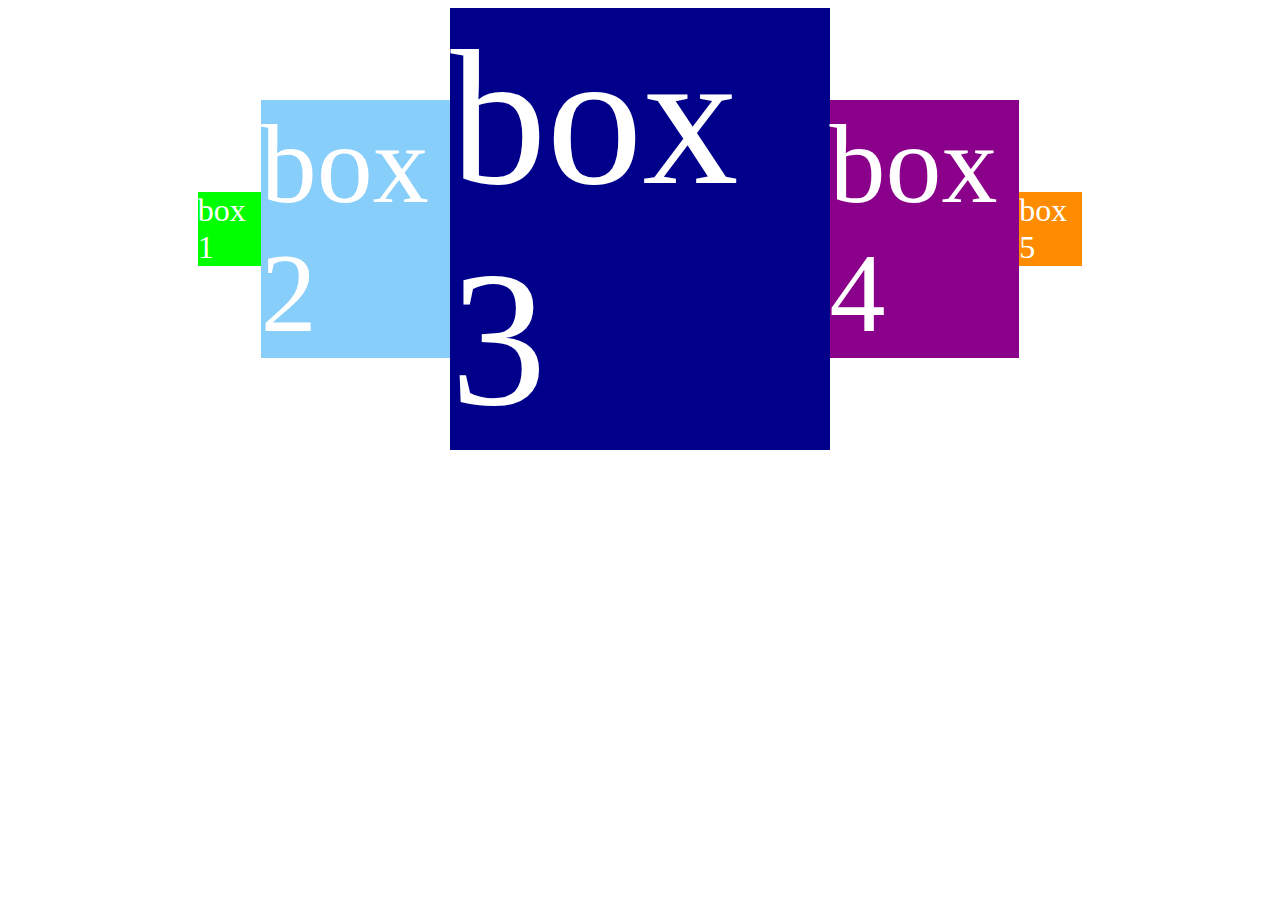
<file: flexbox/101-index.html>
<!DOCTYPE html>
<html lang="en">
    <head>
        <meta charset="UTF-8" />
        <title>101-index</title>
        <link href="101-style.css" media="all" rel="stylesheet" type="text/css">
    </head>
    <body>
        <div class="container">
            <div class="box box1">box 1</div>
            <div class="box box2">box 2</div>
            <div class="box box3">box 3</div>
            <div class="box box4">box 4</div>
            <div class="box box5">box 5</div>
        </div>
    </body>
</html>
</file>
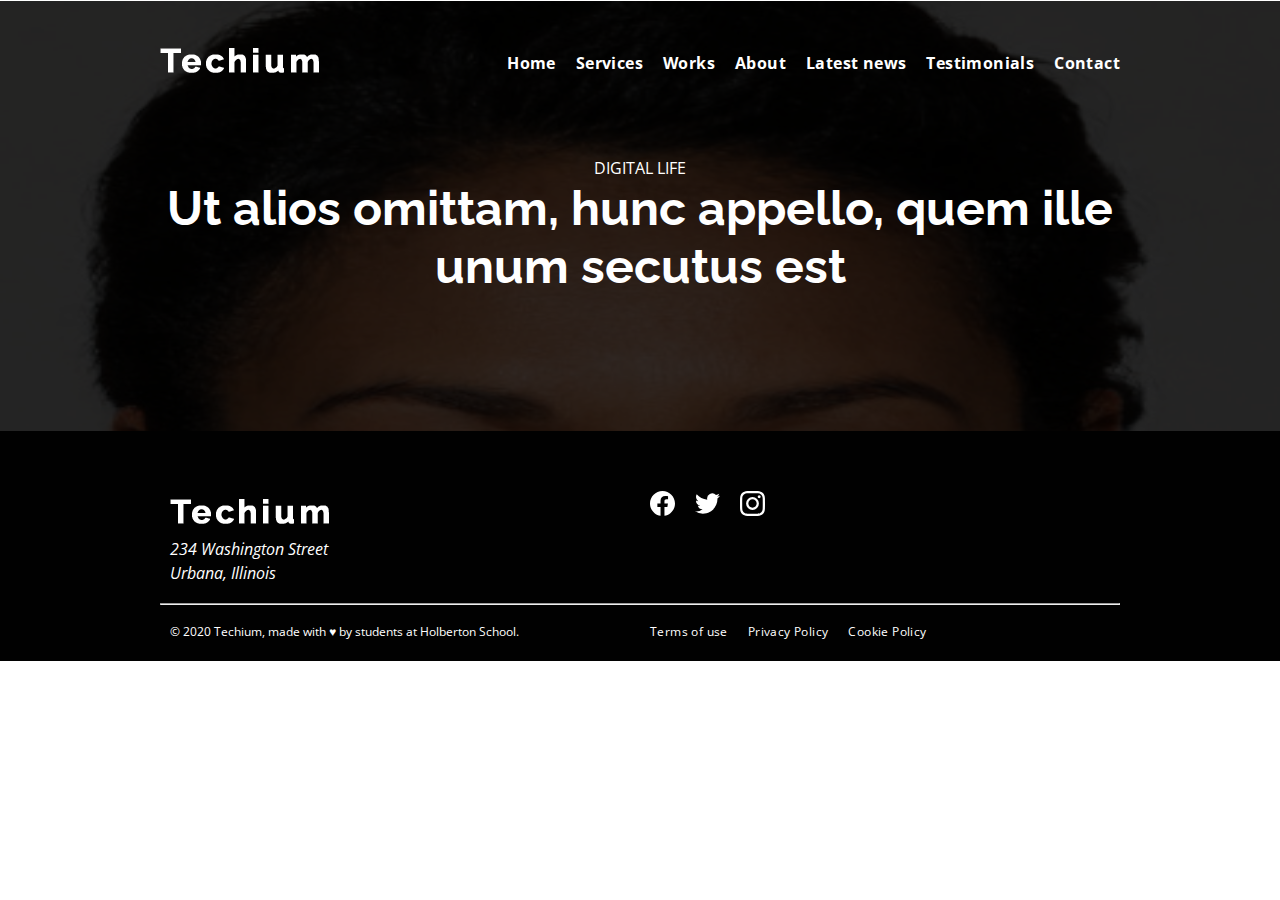
<file: flexbox/11-article.html>
<!DOCTYPE html>
<html lang="en" dir="ltr">
  <head>
    <meta charset="utf-8">
    <meta name="viewport" content="width=device-width, initial-scale=1, viewport-fit=cover">
    <title>Article - Techium</title>
    <meta name="description" content="Description of the page less than 150 characters">
    <link rel="icon" type="image/jpg" href="images/favicon.jpg">
    <link href="https://fonts.googleapis.com/css?family=Open+Sans:400,700|Raleway:700&display=swap" rel="stylesheet">
    <link rel="stylesheet" href="11-styles.css">
  </head>
  <body>
    <!-- Header -->
    <header class="header" data-section-theme="dark">
      <div class="container">
        <div class="header-container">
          <div class="header-logo">
            <a href="/">
              <img src="images/logo-white.png" alt="Techium logo" width="160" height="40">
            </a>
          </div>
          <nav class="navbar-menu">
            <ul class="nav">
              <li class="nav-item">
                <a href="/" class="nav-link">Home</a>
              </li>
              <li class="nav-item">
                <a href="#services" class="nav-link">Services</a>
              </li>
              <li class="nav-item">
                <a href="#works" class="nav-link">Works</a>
              </li>
              <li class="nav-item">
                <a href="#about" class="nav-link">About</a>
              </li>
              <li class="nav-item">
                <a href="#latest_news" class="nav-link">Latest news</a>
              </li>
              <li class="nav-item">
                <a href="#testimonials" class="nav-link">Testimonials</a>
              </li>
              <li class="nav-item">
                <a href="#contact" class="nav-link">Contact</a>
              </li>
            </ul>
          </nav>
        </div>
      </div>
    </header>
    <!-- Main -->
    <main>
      <!-- Hero section -->
      <header class="section-hero hero-article" data-section-theme="dark" style="background-image: url('images/pic-article-02.jpg');">
        <div class="container">
          <div class="section-body">
            <section class="section-inner">
              <span class="section-category">Digital Life</span>
              <h1 class="section-title">Ut alios omittam, hunc appello, quem ille unum secutus est</h1>
            </section>
          </div>
        </div>
      </header>
    </main>
    <!-- Footer -->
    <footer class="footer" data-section-theme="dark">
      <div  class="container">
        <div class="row">
          <div class="col-1-2">
            <img src="images/logo-white.png" alt="Techium logo" width="160" height="40">
            <address class="footer-address">
              234 Washington Street<br>
              Urbana, Illinois
            </address>
          </div>
          <div class="col-1-2">
            <ul class="social nav">
              <li class="social-item nav-item">
                <a href="https://www.facebook.com/HolbertonSchool/" class="social-link">
                  <svg viewbox="0 0 24 24" xmlns="http://www.w3.org/2000/svg" width="25" height="25">
                    <title>
                      Facebook icon
                    </title>
                    <path d="M23.998 12c0-6.628-5.372-12-11.999-12C5.372 0 0 5.372 0 12c0 5.988 4.388 10.952 10.124 11.852v-8.384H7.078v-3.469h3.046V9.356c0-3.008 1.792-4.669 4.532-4.669 1.313 0 2.686.234 2.686.234v2.953H15.83c-1.49 0-1.955.925-1.955 1.874V12h3.328l-.532 3.469h-2.796v8.384c5.736-.9 10.124-5.864 10.124-11.853z"/>
                  </svg>
                </a>
              </li>
              <li class="social-item nav-item">
                <a href="https://twitter.com/holbertonschool" class="social-link">
                  <svg viewbox="0 0 24 24" xmlns="http://www.w3.org/2000/svg" width="25" height="25">
                    <title>
                      Twitter icon
                    </title>
                    <path d="M23.954 4.569a10 10 0 0 1-2.825.775 4.958 4.958 0 0 0 2.163-2.723c-.951.555-2.005.959-3.127 1.184a4.92 4.92 0 0 0-8.384 4.482C7.691 8.094 4.066 6.13 1.64 3.161a4.822 4.822 0 0 0-.666 2.475c0 1.71.87 3.213 2.188 4.096a4.904 4.904 0 0 1-2.228-.616v.061a4.923 4.923 0 0 0 3.946 4.827 4.996 4.996 0 0 1-2.212.085 4.937 4.937 0 0 0 4.604 3.417 9.868 9.868 0 0 1-6.102 2.105c-.39 0-.779-.023-1.17-.067a13.995 13.995 0 0 0 7.557 2.209c9.054 0 13.999-7.496 13.999-13.986 0-.209 0-.42-.015-.63a9.936 9.936 0 0 0 2.46-2.548l-.047-.02z"/>
                  </svg>
                </a>
              </li>
              <li class="social-item nav-item">
                <a href="https://www.instagram.com/holbertonschool/" class="social-link">
                  <svg viewbox="0 0 24 24" xmlns="http://www.w3.org/2000/svg" width="25" height="25">
                    <title>
                      Instagram icon
                    </title>
                    <path d="M12 0C8.74 0 8.333.015 7.053.072 5.775.132 4.905.333 4.14.63c-.789.306-1.459.717-2.126 1.384S.935 3.35.63 4.14C.333 4.905.131 5.775.072 7.053.012 8.333 0 8.74 0 12s.015 3.667.072 4.947c.06 1.277.261 2.148.558 2.913a5.885 5.885 0 0 0 1.384 2.126A5.868 5.868 0 0 0 4.14 23.37c.766.296 1.636.499 2.913.558C8.333 23.988 8.74 24 12 24s3.667-.015 4.947-.072c1.277-.06 2.148-.262 2.913-.558a5.898 5.898 0 0 0 2.126-1.384 5.86 5.86 0 0 0 1.384-2.126c.296-.765.499-1.636.558-2.913.06-1.28.072-1.687.072-4.947s-.015-3.667-.072-4.947c-.06-1.277-.262-2.149-.558-2.913a5.89 5.89 0 0 0-1.384-2.126A5.847 5.847 0 0 0 19.86.63c-.765-.297-1.636-.499-2.913-.558C15.667.012 15.26 0 12 0zm0 2.16c3.203 0 3.585.016 4.85.071 1.17.055 1.805.249 2.227.415.562.217.96.477 1.382.896.419.42.679.819.896 1.381.164.422.36 1.057.413 2.227.057 1.266.07 1.646.07 4.85s-.015 3.585-.074 4.85c-.061 1.17-.256 1.805-.421 2.227a3.81 3.81 0 0 1-.899 1.382 3.744 3.744 0 0 1-1.38.896c-.42.164-1.065.36-2.235.413-1.274.057-1.649.07-4.859.07-3.211 0-3.586-.015-4.859-.074-1.171-.061-1.816-.256-2.236-.421a3.716 3.716 0 0 1-1.379-.899 3.644 3.644 0 0 1-.9-1.38c-.165-.42-.359-1.065-.42-2.235-.045-1.26-.061-1.649-.061-4.844 0-3.196.016-3.586.061-4.861.061-1.17.255-1.814.42-2.234.21-.57.479-.96.9-1.381.419-.419.81-.689 1.379-.898.42-.166 1.051-.361 2.221-.421 1.275-.045 1.65-.06 4.859-.06l.045.03zm0 3.678a6.162 6.162 0 1 0 0 12.324 6.162 6.162 0 1 0 0-12.324zM12 16c-2.21 0-4-1.79-4-4s1.79-4 4-4 4 1.79 4 4-1.79 4-4 4zm7.846-10.405a1.441 1.441 0 0 1-2.88 0 1.44 1.44 0 0 1 2.88 0z"/>
                  </svg>
                </a>
              </li>
            </ul>
          </div>
        </div>
        <hr>
        <div class="row">
          <div class="col-1-2">
            <p class="footer-copyright">© 2020 Techium, made with ♥ by students at Holberton School.</p>
          </div>
          <div class="col-1-2">
            <ul class="footer-nav nav">
              <li class="footer-nav-item nav-item">
                <a href="#" class="footer-nav-link">Terms of use</a>
              </li>
              <li class="footer-nav-item nav-item">
                <a href="#" class="footer-nav-link">Privacy Policy</a>
              </li>
              <li class="footer-nav-item nav-item">
                <a href="#" class="footer-nav-link">Cookie Policy</a>
              </li>
            </ul>
          </div>
        </div>
      </div>
    </footer>
  </body>
</html>
</file>
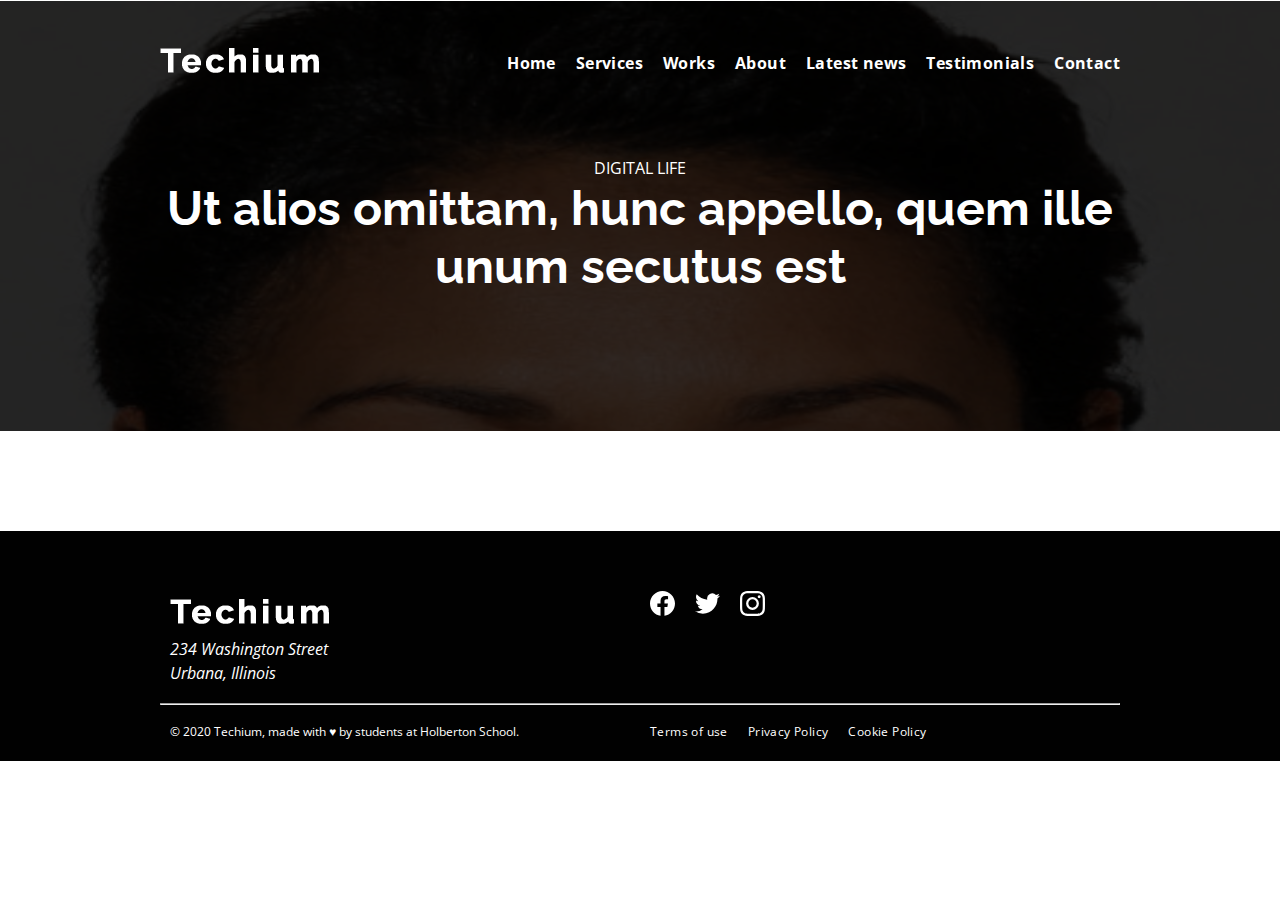
<file: flexbox/12-article.html>
<!DOCTYPE html>
<html lang="en" dir="ltr">
  <head>
    <meta charset="utf-8">
    <meta name="viewport" content="width=device-width, initial-scale=1, viewport-fit=cover">
    <title>Article - Techium</title>
    <meta name="description" content="Description of the page less than 150 characters">
    <link rel="icon" type="image/jpg" href="images/favicon.jpg">
    <link href="https://fonts.googleapis.com/css?family=Open+Sans:400,700|Raleway:700&display=swap" rel="stylesheet">
    <link rel="stylesheet" href="12-styles.css">
  </head>
  <body>
    <!-- Header -->
    <header class="header" data-section-theme="dark">
      <div class="container">
        <div class="header-container">
          <div class="header-logo">
            <a href="/">
              <img src="images/logo-white.png" alt="Techium logo" width="160" height="40">
            </a>
          </div>
          <nav class="navbar-menu">
            <ul class="nav">
              <li class="nav-item">
                <a href="/" class="nav-link">Home</a>
              </li>
              <li class="nav-item">
                <a href="#services" class="nav-link">Services</a>
              </li>
              <li class="nav-item">
                <a href="#works" class="nav-link">Works</a>
              </li>
              <li class="nav-item">
                <a href="#about" class="nav-link">About</a>
              </li>
              <li class="nav-item">
                <a href="#latest_news" class="nav-link">Latest news</a>
              </li>
              <li class="nav-item">
                <a href="#testimonials" class="nav-link">Testimonials</a>
              </li>
              <li class="nav-item">
                <a href="#contact" class="nav-link">Contact</a>
              </li>
            </ul>
          </nav>
        </div>
      </div>
    </header>
    <!-- Main -->
    <main>
      <!-- Hero section -->
      <header class="section-hero hero-article" data-section-theme="dark" style="background-image: url('images/pic-article-02.jpg');">
        <div class="container">
          <div class="section-body">
            <section class="section-inner">
              <span class="section-category">Digital Life</span>
              <h1 class="section-title">Ut alios omittam, hunc appello, quem ille unum secutus est</h1>
            </section>
          </div>
        </div>
      </header>
      <div class="main-article">
        <div class="container">
          <div class="post">
            <article class="post-content"></article>
            <!-- Aside section -->
            <aside class="post-aside">
              <div class="post-meta"></div>
              <div class="post-share"></div>
            </aside>
          </div>
        </div>
      </div>
    </main>
    <!-- Footer -->
    <footer class="footer" data-section-theme="dark">
      <div  class="container">
        <div class="row">
          <div class="col-1-2">
            <img src="images/logo-white.png" alt="Techium logo" width="160" height="40">
            <address class="footer-address">
              234 Washington Street<br>
              Urbana, Illinois
            </address>
          </div>
          <div class="col-1-2">
            <ul class="social nav">
              <li class="social-item nav-item">
                <a href="https://www.facebook.com/HolbertonSchool/" class="social-link">
                  <svg viewbox="0 0 24 24" xmlns="http://www.w3.org/2000/svg" width="25" height="25">
                    <title>
                      Facebook icon
                    </title>
                    <path d="M23.998 12c0-6.628-5.372-12-11.999-12C5.372 0 0 5.372 0 12c0 5.988 4.388 10.952 10.124 11.852v-8.384H7.078v-3.469h3.046V9.356c0-3.008 1.792-4.669 4.532-4.669 1.313 0 2.686.234 2.686.234v2.953H15.83c-1.49 0-1.955.925-1.955 1.874V12h3.328l-.532 3.469h-2.796v8.384c5.736-.9 10.124-5.864 10.124-11.853z"/>
                  </svg>
                </a>
              </li>
              <li class="social-item nav-item">
                <a href="https://twitter.com/holbertonschool" class="social-link">
                  <svg viewbox="0 0 24 24" xmlns="http://www.w3.org/2000/svg" width="25" height="25">
                    <title>
                      Twitter icon
                    </title>
                    <path d="M23.954 4.569a10 10 0 0 1-2.825.775 4.958 4.958 0 0 0 2.163-2.723c-.951.555-2.005.959-3.127 1.184a4.92 4.92 0 0 0-8.384 4.482C7.691 8.094 4.066 6.13 1.64 3.161a4.822 4.822 0 0 0-.666 2.475c0 1.71.87 3.213 2.188 4.096a4.904 4.904 0 0 1-2.228-.616v.061a4.923 4.923 0 0 0 3.946 4.827 4.996 4.996 0 0 1-2.212.085 4.937 4.937 0 0 0 4.604 3.417 9.868 9.868 0 0 1-6.102 2.105c-.39 0-.779-.023-1.17-.067a13.995 13.995 0 0 0 7.557 2.209c9.054 0 13.999-7.496 13.999-13.986 0-.209 0-.42-.015-.63a9.936 9.936 0 0 0 2.46-2.548l-.047-.02z"/>
                  </svg>
                </a>
              </li>
              <li class="social-item nav-item">
                <a href="https://www.instagram.com/holbertonschool/" class="social-link">
                  <svg viewbox="0 0 24 24" xmlns="http://www.w3.org/2000/svg" width="25" height="25">
                    <title>
                      Instagram icon
                    </title>
                    <path d="M12 0C8.74 0 8.333.015 7.053.072 5.775.132 4.905.333 4.14.63c-.789.306-1.459.717-2.126 1.384S.935 3.35.63 4.14C.333 4.905.131 5.775.072 7.053.012 8.333 0 8.74 0 12s.015 3.667.072 4.947c.06 1.277.261 2.148.558 2.913a5.885 5.885 0 0 0 1.384 2.126A5.868 5.868 0 0 0 4.14 23.37c.766.296 1.636.499 2.913.558C8.333 23.988 8.74 24 12 24s3.667-.015 4.947-.072c1.277-.06 2.148-.262 2.913-.558a5.898 5.898 0 0 0 2.126-1.384 5.86 5.86 0 0 0 1.384-2.126c.296-.765.499-1.636.558-2.913.06-1.28.072-1.687.072-4.947s-.015-3.667-.072-4.947c-.06-1.277-.262-2.149-.558-2.913a5.89 5.89 0 0 0-1.384-2.126A5.847 5.847 0 0 0 19.86.63c-.765-.297-1.636-.499-2.913-.558C15.667.012 15.26 0 12 0zm0 2.16c3.203 0 3.585.016 4.85.071 1.17.055 1.805.249 2.227.415.562.217.96.477 1.382.896.419.42.679.819.896 1.381.164.422.36 1.057.413 2.227.057 1.266.07 1.646.07 4.85s-.015 3.585-.074 4.85c-.061 1.17-.256 1.805-.421 2.227a3.81 3.81 0 0 1-.899 1.382 3.744 3.744 0 0 1-1.38.896c-.42.164-1.065.36-2.235.413-1.274.057-1.649.07-4.859.07-3.211 0-3.586-.015-4.859-.074-1.171-.061-1.816-.256-2.236-.421a3.716 3.716 0 0 1-1.379-.899 3.644 3.644 0 0 1-.9-1.38c-.165-.42-.359-1.065-.42-2.235-.045-1.26-.061-1.649-.061-4.844 0-3.196.016-3.586.061-4.861.061-1.17.255-1.814.42-2.234.21-.57.479-.96.9-1.381.419-.419.81-.689 1.379-.898.42-.166 1.051-.361 2.221-.421 1.275-.045 1.65-.06 4.859-.06l.045.03zm0 3.678a6.162 6.162 0 1 0 0 12.324 6.162 6.162 0 1 0 0-12.324zM12 16c-2.21 0-4-1.79-4-4s1.79-4 4-4 4 1.79 4 4-1.79 4-4 4zm7.846-10.405a1.441 1.441 0 0 1-2.88 0 1.44 1.44 0 0 1 2.88 0z"/>
                  </svg>
                </a>
              </li>
            </ul>
          </div>
        </div>
        <hr>
        <div class="row">
          <div class="col-1-2">
            <p class="footer-copyright">© 2020 Techium, made with ♥ by students at Holberton School.</p>
          </div>
          <div class="col-1-2">
            <ul class="footer-nav nav">
              <li class="footer-nav-item nav-item">
                <a href="#" class="footer-nav-link">Terms of use</a>
              </li>
              <li class="footer-nav-item nav-item">
                <a href="#" class="footer-nav-link">Privacy Policy</a>
              </li>
              <li class="footer-nav-item nav-item">
                <a href="#" class="footer-nav-link">Cookie Policy</a>
              </li>
            </ul>
          </div>
        </div>
      </div>
    </footer>
  </body>
</html>
</file>
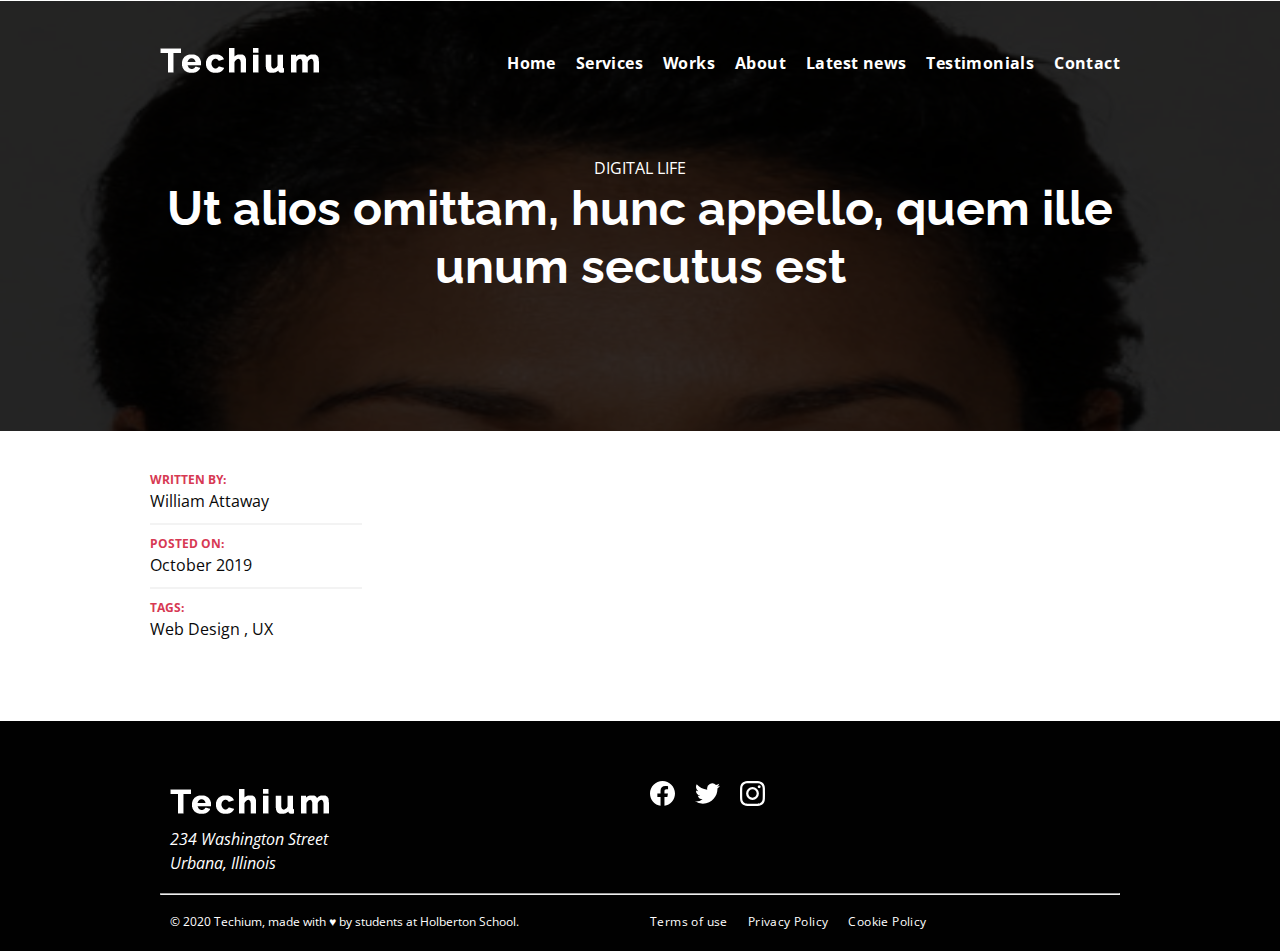
<file: flexbox/13-article.html>
<!DOCTYPE html>
<html lang="en" dir="ltr">
  <head>
    <meta charset="utf-8">
    <meta name="viewport" content="width=device-width, initial-scale=1, viewport-fit=cover">
    <title>Article - Techium</title>
    <meta name="description" content="Description of the page less than 150 characters">
    <link rel="icon" type="image/jpg" href="images/favicon.jpg">
    <link href="https://fonts.googleapis.com/css?family=Open+Sans:400,700|Raleway:700&display=swap" rel="stylesheet">
    <link rel="stylesheet" href="13-styles.css">
  </head>
  <body>
    <!-- Header -->
    <header class="header" data-section-theme="dark">
      <div class="container">
        <div class="header-container">
          <div class="header-logo">
            <a href="/">
              <img src="images/logo-white.png" alt="Techium logo" width="160" height="40">
            </a>
          </div>
          <nav class="navbar-menu">
            <ul class="nav">
              <li class="nav-item">
                <a href="/" class="nav-link">Home</a>
              </li>
              <li class="nav-item">
                <a href="#services" class="nav-link">Services</a>
              </li>
              <li class="nav-item">
                <a href="#works" class="nav-link">Works</a>
              </li>
              <li class="nav-item">
                <a href="#about" class="nav-link">About</a>
              </li>
              <li class="nav-item">
                <a href="#latest_news" class="nav-link">Latest news</a>
              </li>
              <li class="nav-item">
                <a href="#testimonials" class="nav-link">Testimonials</a>
              </li>
              <li class="nav-item">
                <a href="#contact" class="nav-link">Contact</a>
              </li>
            </ul>
          </nav>
        </div>
      </div>
    </header>
    <!-- Main -->
    <main>
      <!-- Hero section -->
      <header class="section-hero hero-article" data-section-theme="dark" style="background-image: url('images/pic-article-02.jpg');">
        <div class="container">
          <div class="section-body">
            <section class="section-inner">
              <span class="section-category">Digital Life</span>
              <h1 class="section-title">Ut alios omittam, hunc appello, quem ille unum secutus est</h1>
            </section>
          </div>
        </div>
      </header>
      <div class="main-article">
        <div class="container">
          <div class="post">
            <article class="post-content"></article>
            <!-- Aside section -->
            <aside class="post-aside">
              <div class="post-meta">
                <ul class="post-meta-list row">
                  <li class="post-meta-author">
                    <strong>Written by:</strong>
                    <a href="#" rel="author">William Attaway</a>
                  </li>
                  <li class="post-meta-date">
                    <strong>Posted on:</strong>
                    <time datetime="2019-10">October 2019</time>
                  </li>
                  <li class="post-meta-tag">
                    <strong>Tags:</strong>
                    <ul class="tag-list">
                      <li>
                        <a href="#" rel="tag">Web Design</a>
                      </li>
                      <li>
                        <a href="#" rel="tag">UX</a>
                      </li>
                    </ul>
                  </li>
                </ul>
              </div>
              <div class="post-share"></div>
            </aside>
          </div>
        </div>
      </div>
    </main>
    <!-- Footer -->
    <footer class="footer" data-section-theme="dark">
      <div  class="container">
        <div class="row">
          <div class="col-1-2">
            <img src="images/logo-white.png" alt="Techium logo" width="160" height="40">
            <address class="footer-address">
              234 Washington Street<br>
              Urbana, Illinois
            </address>
          </div>
          <div class="col-1-2">
            <ul class="social nav">
              <li class="social-item nav-item">
                <a href="https://www.facebook.com/HolbertonSchool/" class="social-link">
                  <svg viewbox="0 0 24 24" xmlns="http://www.w3.org/2000/svg" width="25" height="25">
                    <title>
                      Facebook icon
                    </title>
                    <path d="M23.998 12c0-6.628-5.372-12-11.999-12C5.372 0 0 5.372 0 12c0 5.988 4.388 10.952 10.124 11.852v-8.384H7.078v-3.469h3.046V9.356c0-3.008 1.792-4.669 4.532-4.669 1.313 0 2.686.234 2.686.234v2.953H15.83c-1.49 0-1.955.925-1.955 1.874V12h3.328l-.532 3.469h-2.796v8.384c5.736-.9 10.124-5.864 10.124-11.853z"/>
                  </svg>
                </a>
              </li>
              <li class="social-item nav-item">
                <a href="https://twitter.com/holbertonschool" class="social-link">
                  <svg viewbox="0 0 24 24" xmlns="http://www.w3.org/2000/svg" width="25" height="25">
                    <title>
                      Twitter icon
                    </title>
                    <path d="M23.954 4.569a10 10 0 0 1-2.825.775 4.958 4.958 0 0 0 2.163-2.723c-.951.555-2.005.959-3.127 1.184a4.92 4.92 0 0 0-8.384 4.482C7.691 8.094 4.066 6.13 1.64 3.161a4.822 4.822 0 0 0-.666 2.475c0 1.71.87 3.213 2.188 4.096a4.904 4.904 0 0 1-2.228-.616v.061a4.923 4.923 0 0 0 3.946 4.827 4.996 4.996 0 0 1-2.212.085 4.937 4.937 0 0 0 4.604 3.417 9.868 9.868 0 0 1-6.102 2.105c-.39 0-.779-.023-1.17-.067a13.995 13.995 0 0 0 7.557 2.209c9.054 0 13.999-7.496 13.999-13.986 0-.209 0-.42-.015-.63a9.936 9.936 0 0 0 2.46-2.548l-.047-.02z"/>
                  </svg>
                </a>
              </li>
              <li class="social-item nav-item">
                <a href="https://www.instagram.com/holbertonschool/" class="social-link">
                  <svg viewbox="0 0 24 24" xmlns="http://www.w3.org/2000/svg" width="25" height="25">
                    <title>
                      Instagram icon
                    </title>
                    <path d="M12 0C8.74 0 8.333.015 7.053.072 5.775.132 4.905.333 4.14.63c-.789.306-1.459.717-2.126 1.384S.935 3.35.63 4.14C.333 4.905.131 5.775.072 7.053.012 8.333 0 8.74 0 12s.015 3.667.072 4.947c.06 1.277.261 2.148.558 2.913a5.885 5.885 0 0 0 1.384 2.126A5.868 5.868 0 0 0 4.14 23.37c.766.296 1.636.499 2.913.558C8.333 23.988 8.74 24 12 24s3.667-.015 4.947-.072c1.277-.06 2.148-.262 2.913-.558a5.898 5.898 0 0 0 2.126-1.384 5.86 5.86 0 0 0 1.384-2.126c.296-.765.499-1.636.558-2.913.06-1.28.072-1.687.072-4.947s-.015-3.667-.072-4.947c-.06-1.277-.262-2.149-.558-2.913a5.89 5.89 0 0 0-1.384-2.126A5.847 5.847 0 0 0 19.86.63c-.765-.297-1.636-.499-2.913-.558C15.667.012 15.26 0 12 0zm0 2.16c3.203 0 3.585.016 4.85.071 1.17.055 1.805.249 2.227.415.562.217.96.477 1.382.896.419.42.679.819.896 1.381.164.422.36 1.057.413 2.227.057 1.266.07 1.646.07 4.85s-.015 3.585-.074 4.85c-.061 1.17-.256 1.805-.421 2.227a3.81 3.81 0 0 1-.899 1.382 3.744 3.744 0 0 1-1.38.896c-.42.164-1.065.36-2.235.413-1.274.057-1.649.07-4.859.07-3.211 0-3.586-.015-4.859-.074-1.171-.061-1.816-.256-2.236-.421a3.716 3.716 0 0 1-1.379-.899 3.644 3.644 0 0 1-.9-1.38c-.165-.42-.359-1.065-.42-2.235-.045-1.26-.061-1.649-.061-4.844 0-3.196.016-3.586.061-4.861.061-1.17.255-1.814.42-2.234.21-.57.479-.96.9-1.381.419-.419.81-.689 1.379-.898.42-.166 1.051-.361 2.221-.421 1.275-.045 1.65-.06 4.859-.06l.045.03zm0 3.678a6.162 6.162 0 1 0 0 12.324 6.162 6.162 0 1 0 0-12.324zM12 16c-2.21 0-4-1.79-4-4s1.79-4 4-4 4 1.79 4 4-1.79 4-4 4zm7.846-10.405a1.441 1.441 0 0 1-2.88 0 1.44 1.44 0 0 1 2.88 0z"/>
                  </svg>
                </a>
              </li>
            </ul>
          </div>
        </div>
        <hr>
        <div class="row">
          <div class="col-1-2">
            <p class="footer-copyright">© 2020 Techium, made with ♥ by students at Holberton School.</p>
          </div>
          <div class="col-1-2">
            <ul class="footer-nav nav">
              <li class="footer-nav-item nav-item">
                <a href="#" class="footer-nav-link">Terms of use</a>
              </li>
              <li class="footer-nav-item nav-item">
                <a href="#" class="footer-nav-link">Privacy Policy</a>
              </li>
              <li class="footer-nav-item nav-item">
                <a href="#" class="footer-nav-link">Cookie Policy</a>
              </li>
            </ul>
          </div>
        </div>
      </div>
    </footer>
  </body>
</html>
</file>
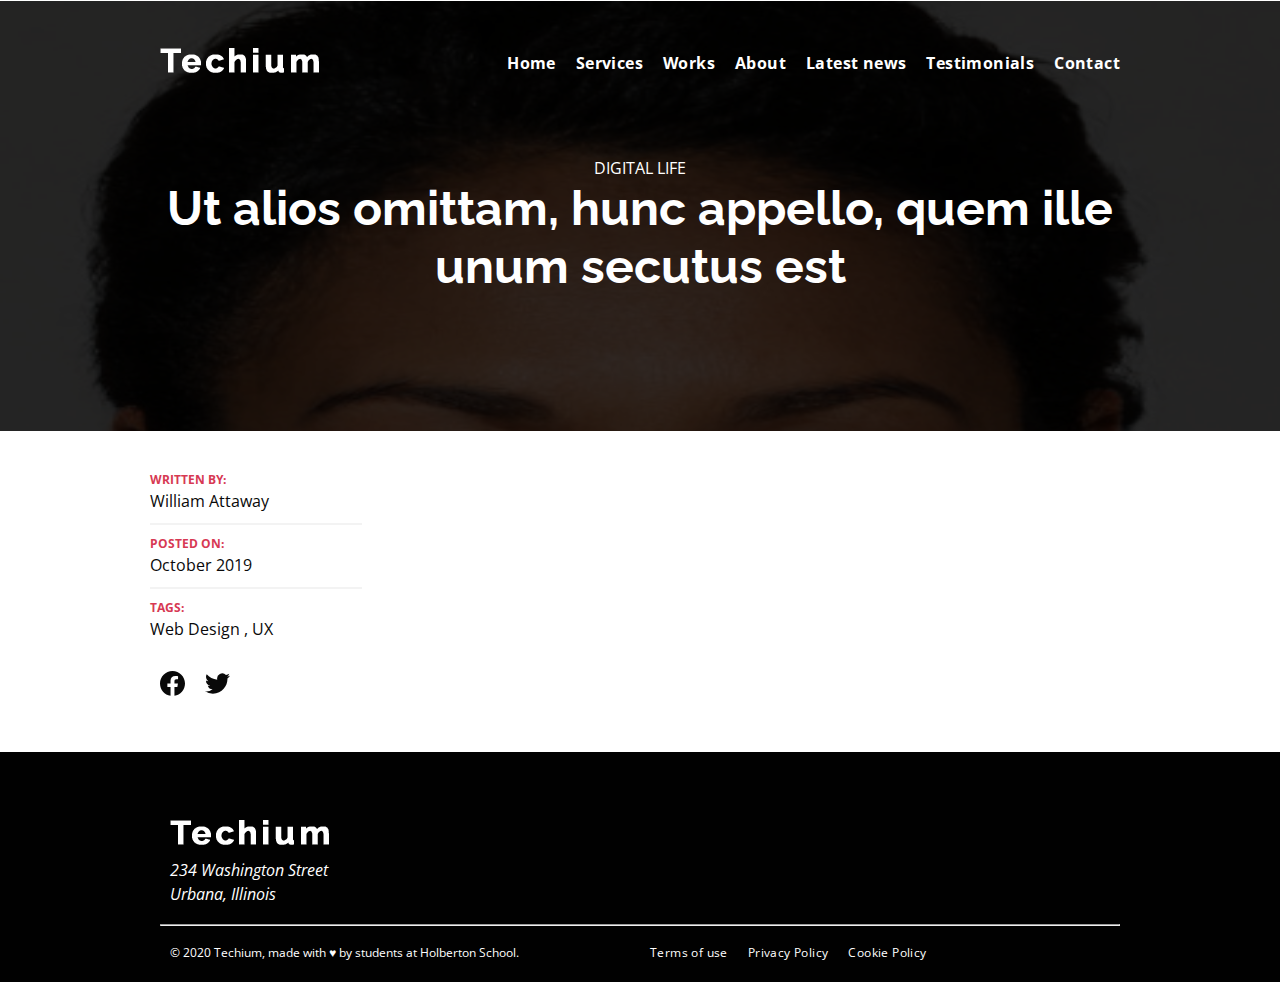
<file: flexbox/14-article.html>
<!DOCTYPE html>
<html lang="en" dir="ltr">
  <head>
    <meta charset="utf-8">
    <meta name="viewport" content="width=device-width, initial-scale=1, viewport-fit=cover">
    <title>Article - Techium</title>
    <meta name="description" content="Description of the page less than 150 characters">
    <link rel="icon" type="image/jpg" href="images/favicon.jpg">
    <link href="https://fonts.googleapis.com/css?family=Open+Sans:400,700|Raleway:700&display=swap" rel="stylesheet">
    <link rel="stylesheet" href="14-styles.css">
  </head>
  <body>
    <!-- Header -->
    <header class="header" data-section-theme="dark">
      <div class="container">
        <div class="header-container">
          <div class="header-logo">
            <a href="/">
              <img src="images/logo-white.png" alt="Techium logo" width="160" height="40">
            </a>
          </div>
          <nav class="navbar-menu">
            <ul class="nav">
              <li class="nav-item">
                <a href="/" class="nav-link">Home</a>
              </li>
              <li class="nav-item">
                <a href="#services" class="nav-link">Services</a>
              </li>
              <li class="nav-item">
                <a href="#works" class="nav-link">Works</a>
              </li>
              <li class="nav-item">
                <a href="#about" class="nav-link">About</a>
              </li>
              <li class="nav-item">
                <a href="#latest_news" class="nav-link">Latest news</a>
              </li>
              <li class="nav-item">
                <a href="#testimonials" class="nav-link">Testimonials</a>
              </li>
              <li class="nav-item">
                <a href="#contact" class="nav-link">Contact</a>
              </li>
            </ul>
          </nav>
        </div>
      </div>
    </header>
    <!-- Main -->
    <main>
      <!-- Hero section -->
      <header class="section-hero hero-article" data-section-theme="dark" style="background-image: url('images/pic-article-02.jpg');">
        <div class="container">
          <div class="section-body">
            <section class="section-inner">
              <span class="section-category">Digital Life</span>
              <h1 class="section-title">Ut alios omittam, hunc appello, quem ille unum secutus est</h1>
            </section>
          </div>
        </div>
      </header>
      <div class="main-article">
        <div class="container">
          <div class="post">
            <article class="post-content"></article>
            <!-- Aside section -->
            <aside class="post-aside">
              <div class="post-meta">
                <ul class="post-meta-list row">
                  <li class="post-meta-author">
                    <strong>Written by:</strong>
                    <a href="#" rel="author">William Attaway</a>
                  </li>
                  <li class="post-meta-date">
                    <strong>Posted on:</strong>
                    <time datetime="2019-10">October 2019</time>
                  </li>
                  <li class="post-meta-tag">
                    <strong>Tags:</strong>
                    <ul class="tag-list">
                      <li>
                        <a href="#" rel="tag">Web Design</a>
                      </li>
                      <li>
                        <a href="#" rel="tag">UX</a>
                      </li>
                    </ul>
                  </li>
                </ul>
              </div>
              <div class="post-share">
                <ul class="social nav">
                  <li class="social-item nav-item">
                    <a href="#" class="social-link">
                      <svg viewbox="0 0 24 24" xmlns="http://www.w3.org/2000/svg" width="25" height="25">
                        <title>
                          Facebook icon
                        </title>
                        <path d="M23.998 12c0-6.628-5.372-12-11.999-12C5.372 0 0 5.372 0 12c0 5.988 4.388 10.952 10.124 11.852v-8.384H7.078v-3.469h3.046V9.356c0-3.008 1.792-4.669 4.532-4.669 1.313 0 2.686.234 2.686.234v2.953H15.83c-1.49 0-1.955.925-1.955 1.874V12h3.328l-.532 3.469h-2.796v8.384c5.736-.9 10.124-5.864 10.124-11.853z"/>
                      </svg>
                    </a>
                  </li>
                  <li class="social-item nav-item">
                    <a href="#" class="social-link">
                      <svg viewbox="0 0 24 24" xmlns="http://www.w3.org/2000/svg" width="25" height="25">
                        <title>
                          Twitter icon
                        </title>
                        <path d="M23.954 4.569a10 10 0 0 1-2.825.775 4.958 4.958 0 0 0 2.163-2.723c-.951.555-2.005.959-3.127 1.184a4.92 4.92 0 0 0-8.384 4.482C7.691 8.094 4.066 6.13 1.64 3.161a4.822 4.822 0 0 0-.666 2.475c0 1.71.87 3.213 2.188 4.096a4.904 4.904 0 0 1-2.228-.616v.061a4.923 4.923 0 0 0 3.946 4.827 4.996 4.996 0 0 1-2.212.085 4.937 4.937 0 0 0 4.604 3.417 9.868 9.868 0 0 1-6.102 2.105c-.39 0-.779-.023-1.17-.067a13.995 13.995 0 0 0 7.557 2.209c9.054 0 13.999-7.496 13.999-13.986 0-.209 0-.42-.015-.63a9.936 9.936 0 0 0 2.46-2.548l-.047-.02z"/>
                      </svg>
                    </a>
                  </li>
                </ul>
              </div>
            </aside>
          </div>
        </div>
      </div>
    </main>
    <!-- Footer -->
    <footer class="footer" data-section-theme="dark">
      <div  class="container">
        <div class="row">
          <div class="col-1-2">
            <img src="images/logo-white.png" alt="Techium logo" width="160" height="40">
            <address class="footer-address">
              234 Washington Street<br>
              Urbana, Illinois
            </address>
          </div>
          <div class="col-1-2"></div>
        </div>
        <hr>
        <div class="row">
          <div class="col-1-2">
            <p class="footer-copyright">© 2020 Techium, made with ♥ by students at Holberton School.</p>
          </div>
          <div class="col-1-2">
            <ul class="footer-nav nav">
              <li class="footer-nav-item nav-item">
                <a href="#" class="footer-nav-link">Terms of use</a>
              </li>
              <li class="footer-nav-item nav-item">
                <a href="#" class="footer-nav-link">Privacy Policy</a>
              </li>
              <li class="footer-nav-item nav-item">
                <a href="#" class="footer-nav-link">Cookie Policy</a>
              </li>
            </ul>
          </div>
        </div>
      </div>
    </footer>
  </body>
</html>
</file>
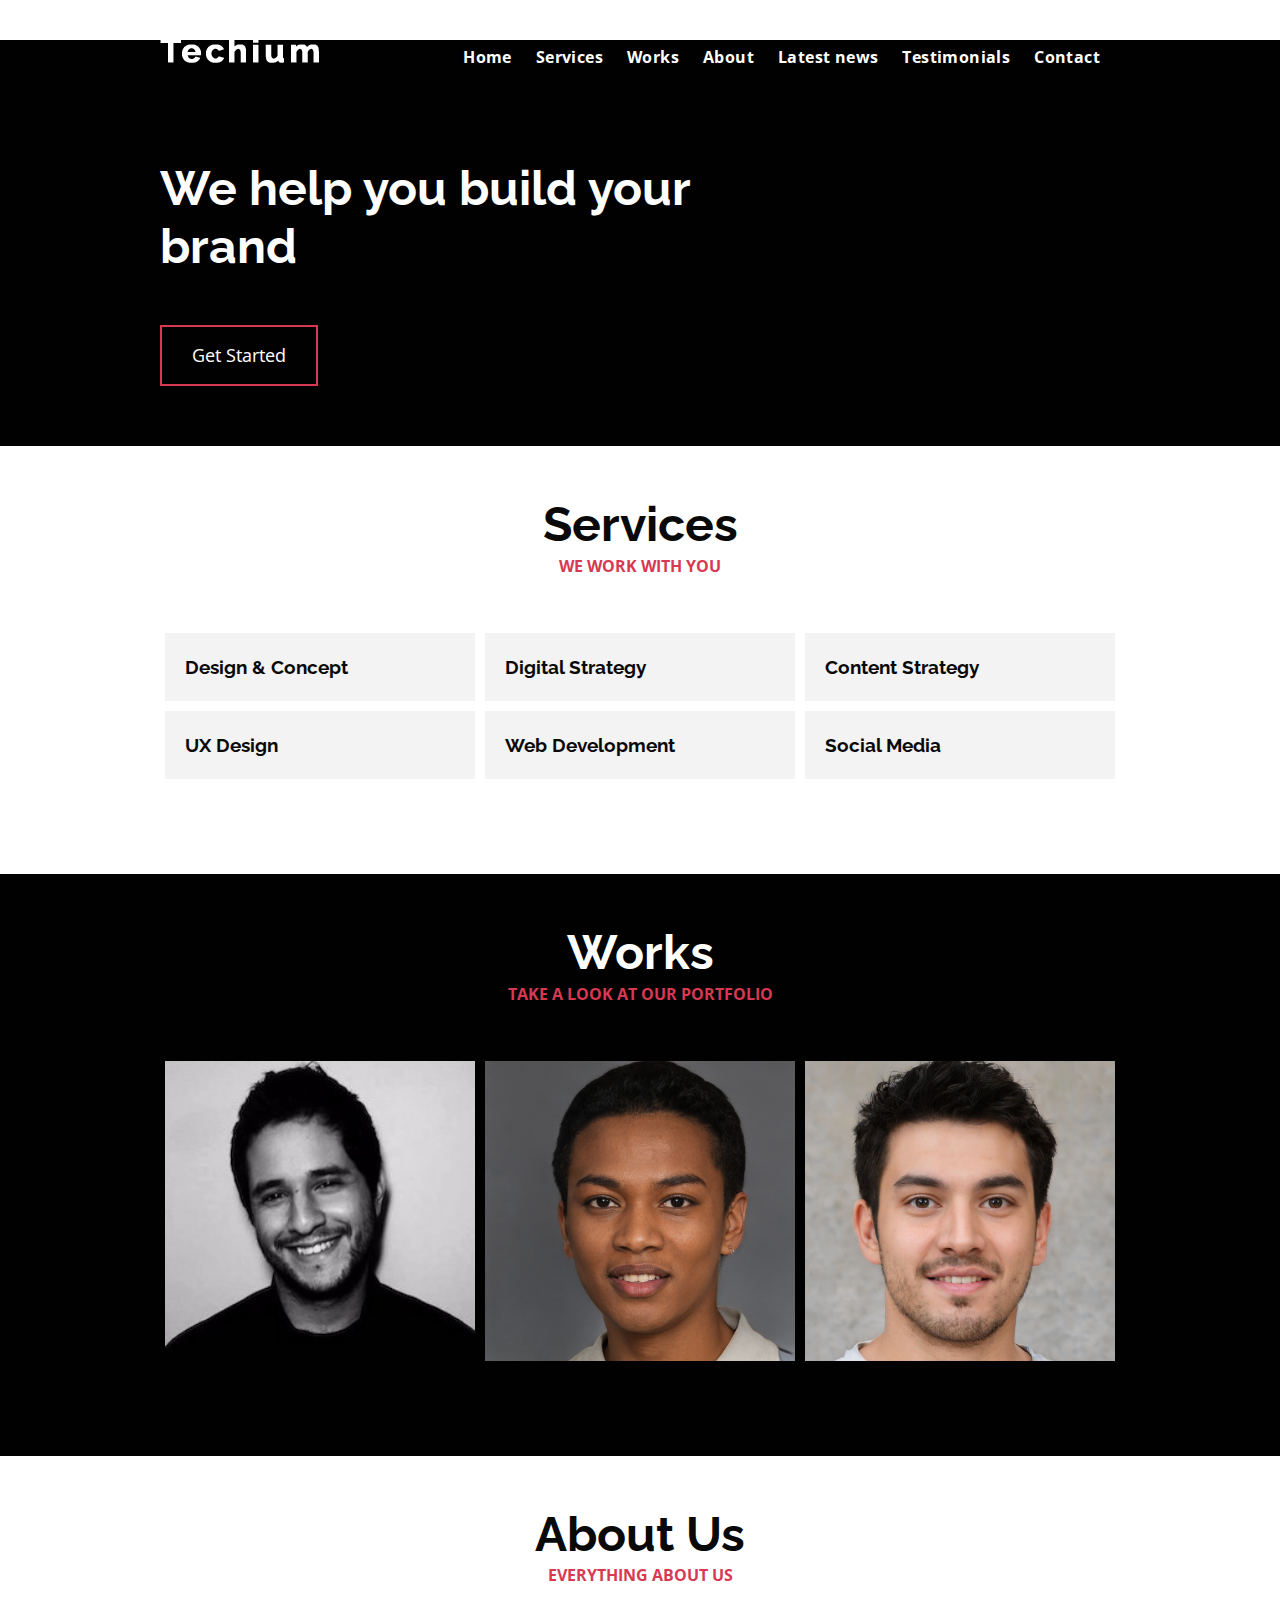
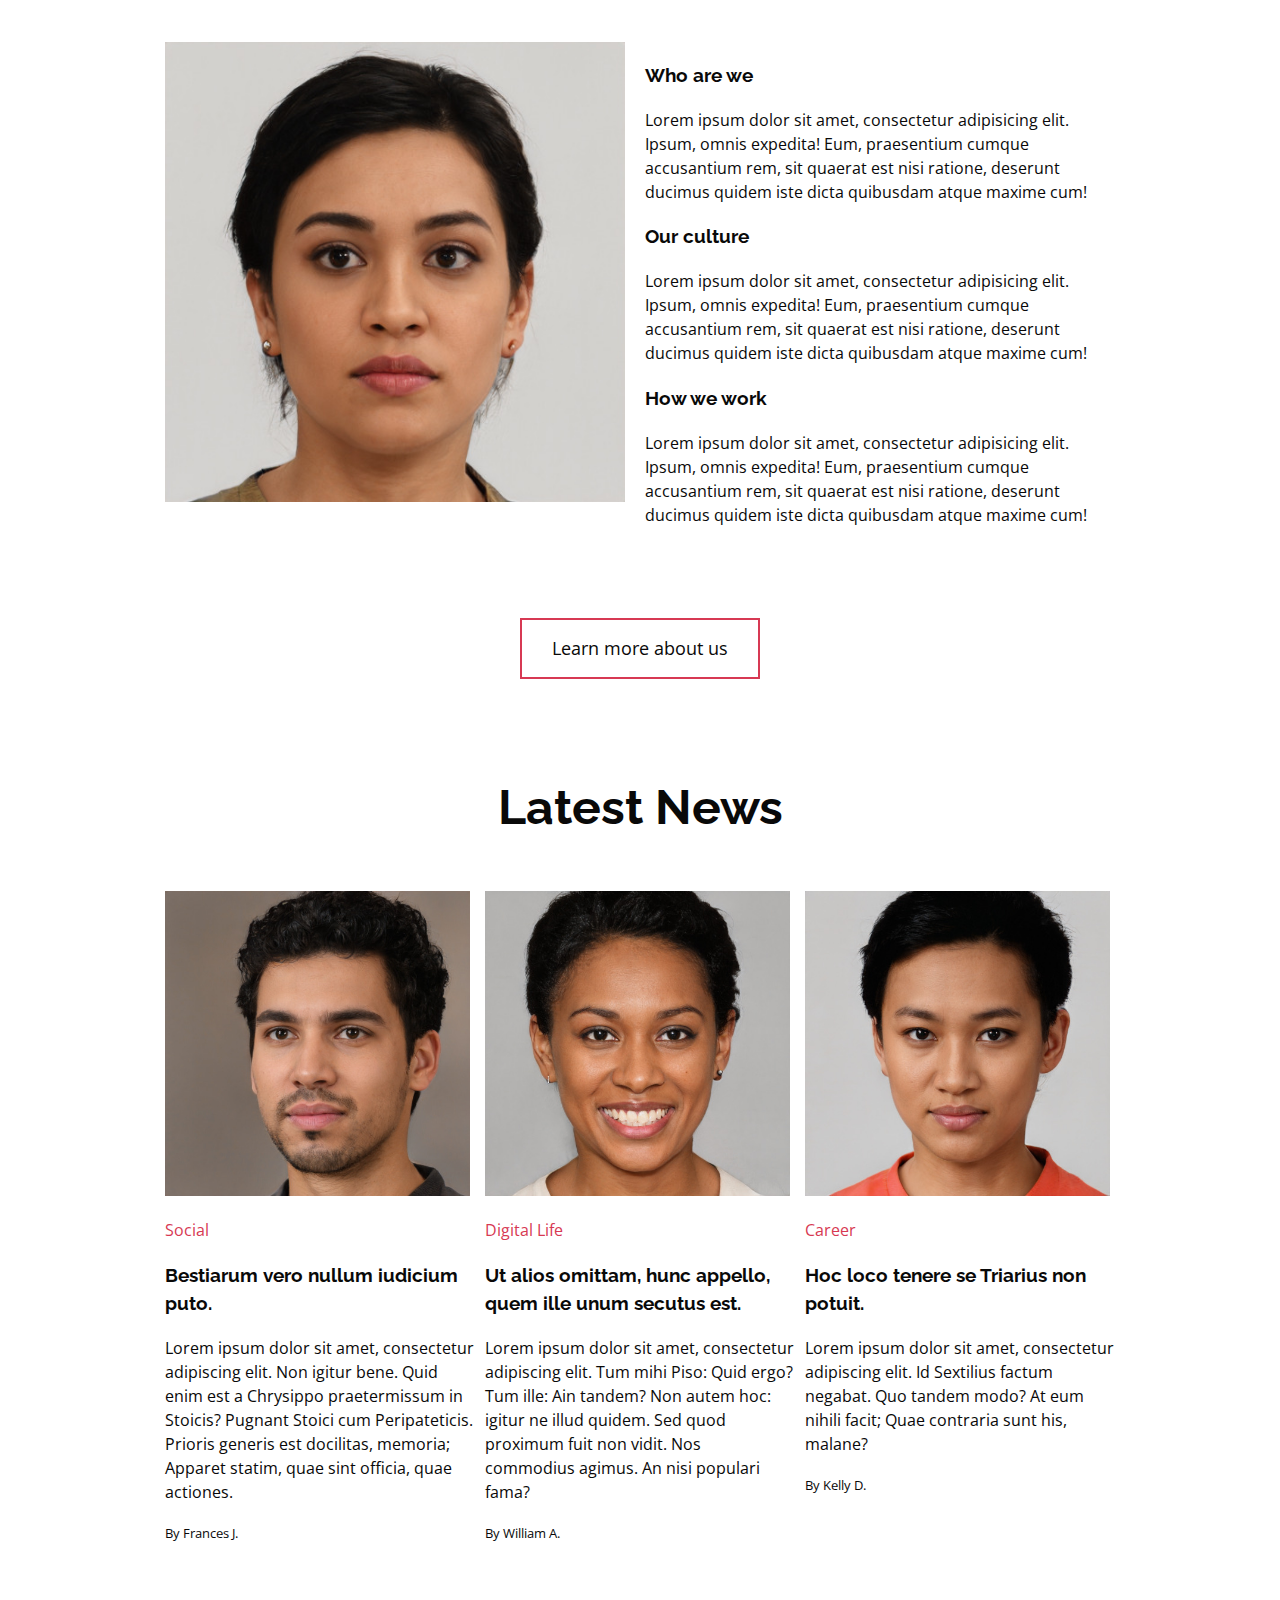
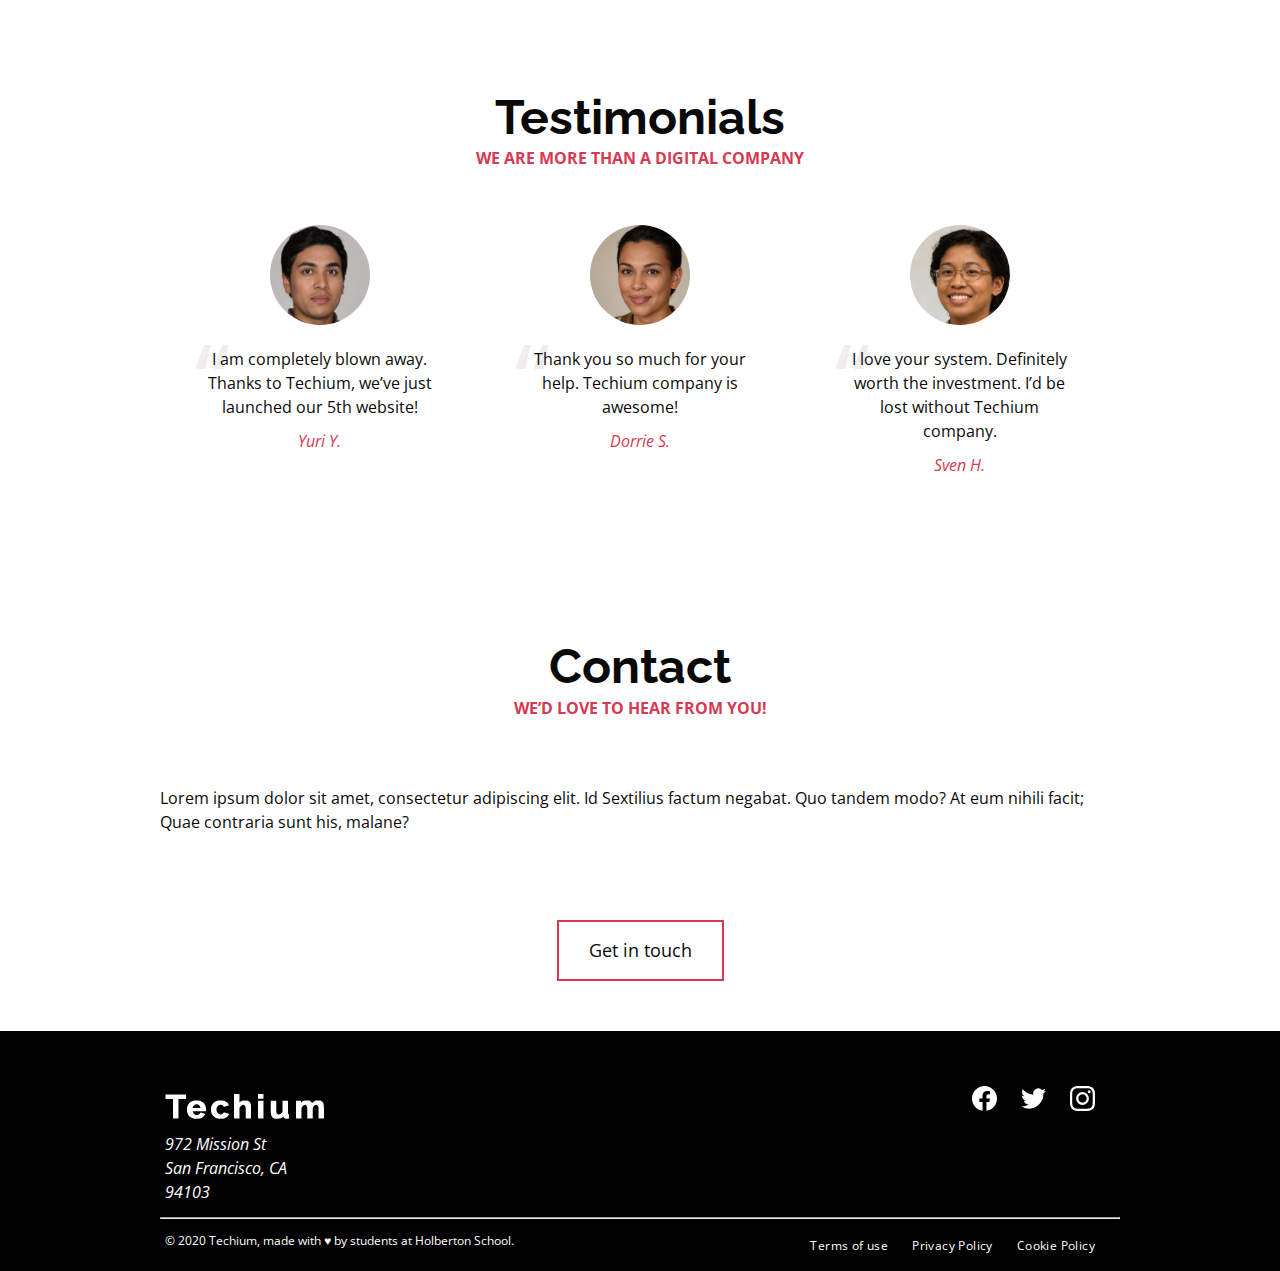
<file: flexbox/2-index.html>
<!DOCTYPE html>
<html lang="en" dir="ltr">
  <head>
    <meta charset="utf-8">
    <meta name="viewport" content="width=device-width, initial-scale=1, viewport-fit=cover">
    <title>Homepage - Techium</title>
    <meta name="description" content="Description of the page less than 150 characters">
    <link rel="icon" type="image/png" href="images/favicon.jpg">
    <link href="https://fonts.googleapis.com/css?family=Open+Sans:400,700|Raleway:700&display=swap" rel="stylesheet">
    <link rel='stylesheet' href='2-styles.css'>
  </head>
  <body>
    <!-- Header -->
    <header class="header" data-section-theme="dark">
      <div class="container">
        <div class="header-logo">
          <a href="#">
            <img src="images/logo-white.png" alt="Techium logo" width="160" height="40">
          </a>
        </div>
        <nav class="navbar-menu">
          <ul class="nav">
            <li class="nav-item">
              <a href="#" class="nav-link">Home</a>
            </li>
            <li class="nav-item">
              <a href="#services" class="nav-link">Services</a>
            </li>
            <li class="nav-item">
              <a href="#works" class="nav-link">Works</a>
            </li>
            <li class="nav-item">
              <a href="#about" class="nav-link">About</a>
            </li>
            <li class="nav-item">
              <a href="#latest_news" class="nav-link">Latest news</a>
            </li>
            <li class="nav-item">
              <a href="#testimonials" class="nav-link">Testimonials</a>
            </li>
            <li class="nav-item">
              <a href="#contact" class="nav-link">Contact</a>
            </li>
          </ul>
        </nav>
      </div>
    </header>
    <!-- Main -->
    <main>
      <!-- Hero section -->
      <section class="section-hero" data-section-theme="dark">
        <div class="container">
          <div class="section-body">
            <section class="section-inner">
              <h2 class="section-title">We help you build your brand</h2>
              <a href="#" class="button">Get Started</a>
            </section>
          </div>
        </div>
      </section>
      <!-- Services section -->
      <section id="services" class="section section-services">
        <div class="container">
          <header class="section-header">
            <h2 class="section-title">Services</h2>
            <p class="section-tagline">We work with you</p>
          </header>
          <div class="section-body">
            <ul class="row">
              <li class="col-1-3">
                <div class="card-services">
                  <h3 class="card-title"><a href="#">Design & Concept</a></h3>
                </div>
              </li>
              <li class="col-1-3">
                <div class="card-services">
                  <h3 class="card-title"><a href="#">Digital Strategy</a></h3>
                </div>
              </li>
              <li class="col-1-3">
                <div class="card-services">
                  <h3 class="card-title"><a href="#">Content Strategy</a></h3>
                </div>
              </li>
            </ul>
            <ul class="row">
              <li class="col-1-3">
                <div class="card-services">
                  <h3 class="card-title"><a href="#">UX Design</a></h3>
                </div>
              </li>
              <li class="col-1-3">
                <div class="card-services">
                  <h3 class="card-title"><a href="#">Web Development</a></h3>
                </div>
              </li>
              <li class="col-1-3">
                <div class="card-services">
                  <h3 class="card-title"><a href="#">Social Media</a></h3>
                </div>
              </li>
            </ul>
          </div>
        </div>
      </section>
      <!-- Works section -->
      <section id="works" class="section section-works" data-section-theme="dark">
        <div class="container">
          <header class="section-header">
            <h2 class="section-title">Works</h2>
            <p class="section-tagline">Take a look at our portfolio</p>
          </header>
          <div class="section-body">
            <ul class="row">
              <li class="col-1-3">
                <article class="card-work">
                  <div class="card-outer">
                    <div class="card-image">
                      <img src="images/pic-work-01.jpg" alt="">
                    </div>
                    <div class="card-inner">
                      <h3 class="card-title"><a href="#">Interior Design</a></h3>
                    </div>
                  </div>
                </article>
              </li>
              <li class="col-1-3">
                <article class="card-work">
                  <div class="card-outer">
                    <div class="card-image">
                      <img src="images/pic-work-02.jpg" alt="">
                    </div>
                    <div class="card-inner">
                      <h3 class="card-title"><a href="#">Web Development</a></h3>
                    </div>
                  </div>
                </article>
              </li>
              <li class="col-1-3">
                <article class="card-work">
                  <div class="card-outer">
                    <div class="card-image">
                      <img src="images/pic-work-03.jpg" alt="">
                    </div>
                    <div class="card-inner">
                      <h3 class="card-title"><a href="#">Personal Development</a></h3>
                    </div>
                  </div>
                </article>
              </li>
            </ul>
          </div>
        </div>
      </section>
      <!-- About Us section -->
      <section id="about" class="section section-about-us">
        <div class="container">
          <header class="section-header">
            <h2 class="section-title">About Us</h2>
            <p class="section-tagline">Everything about us</p>
          </header>
          <div class="section-body">
            <div class="row">
              <div class="col-1-2">
                <img src="images/pic-about-01.jpg" alt="" width="460" height="460">
              </div>
              <div class="col-1-2">
                <h3>Who are we</h3>
                <p>Lorem ipsum dolor sit amet, consectetur adipisicing elit. Ipsum, omnis expedita! Eum, praesentium cumque accusantium rem, sit quaerat est nisi ratione, deserunt ducimus quidem iste dicta quibusdam atque maxime cum!</p>
                <h3>Our culture</h3>
                <p>Lorem ipsum dolor sit amet, consectetur adipisicing elit. Ipsum, omnis expedita! Eum, praesentium cumque accusantium rem, sit quaerat est nisi ratione, deserunt ducimus quidem iste dicta quibusdam atque maxime cum!</p>
                <h3>How we work</h3>
                <p>Lorem ipsum dolor sit amet, consectetur adipisicing elit. Ipsum, omnis expedita! Eum, praesentium cumque accusantium rem, sit quaerat est nisi ratione, deserunt ducimus quidem iste dicta quibusdam atque maxime cum!</p>
              </div>
            </div>
          </div>
          <div class="section-footer">
            <a href="#" class="button">Learn more about us</a>
          </div>
        </div>
      </section>
      <!-- Latest news section -->
      <section id="latest_news" class="section section-latest-news">
        <div class="container">
          <header class="section-header">
            <h2 class="section-title">Latest News</h2>
          </header>
          <div class="section-body">
            <ul class="row">
              <li class="col-1-3">
                <article class="card-blog">
                  <div>
                    <img src="images/pic-article-01.jpg" alt="" width="305" height="305">
                  </div>
                  <p class="card-category">Career</p>
                  <h3><a href="#">Hoc loco tenere se Triarius non potuit.</a></h3>
                  <p>Lorem ipsum dolor sit amet, consectetur adipiscing elit. Id Sextilius factum negabat. Quo tandem modo? At eum nihili facit; Quae contraria sunt his, malane?</p>
                  <small>By Kelly D.</small>
                </article>
              </li>
              <li class="col-1-3">
                <article class="card-blog">
                  <div>
                    <img src="images/pic-article-02.jpg" alt="" width="305" height="305">
                  </div>
                  <p class="card-category">Digital Life</p>
                  <h3><a href="#">Ut alios omittam, hunc appello, quem ille unum secutus est.</a></h3>
                  <p>Lorem ipsum dolor sit amet, consectetur adipiscing elit. Tum mihi Piso: Quid ergo? Tum ille: Ain tandem? Non autem hoc: igitur ne illud quidem. Sed quod proximum fuit non vidit. Nos commodius agimus. An nisi populari fama?</p>
                  <small>By William A.</small>
                </article>
              </li>
              <li class="col-1-3">
                <article class="card-blog">
                  <div>
                    <img src="images/pic-article-03.jpg" alt="" width="305" height="305">
                  </div>
                  <p class="card-category">Social</p>
                  <h3><a href="#">Bestiarum vero nullum iudicium puto.</a></h3>
                  <p>Lorem ipsum dolor sit amet, consectetur adipiscing elit. Non igitur bene. Quid enim est a Chrysippo praetermissum in Stoicis? Pugnant Stoici cum Peripateticis. Prioris generis est docilitas, memoria; Apparet statim, quae sint officia, quae actiones.</p>
                  <small>By Frances J.</small>
                </article>
              </li>
            </ul>
          </div>
        </div>
      </section>
      <!-- Testimonials section -->
      <section id="testimonial" class="section section-testimonial">
        <div class="container">
          <header class="section-header">
            <h2 class="section-title">Testimonials</h2>
            <p class="section-tagline">We are more than a digital company</p>
          </header>
          <div class="section-body">
            <ul class="row">
              <li class="col-1-3">
                <article class="card-testimonial">
                  <img src="images/pic-person-01.jpg" alt="Yuri Y. avatar" width="100" height="100" class="card-avatar">
                  <blockquote class="card-quote">
                    <p>I am completely blown away. Thanks to Techium, we’ve just launched our 5th website!
                      <cite>Yuri Y.</cite>
                    </p>
                  </blockquote>
                </article>
              </li>
              <li class="col-1-3">
                <article class="card-testimonial">
                  <img src="images/pic-person-02.jpg" alt="Dorrie S. avatar" width="100" height="100" class="card-avatar">
                  <blockquote class="card-quote">
                    <p>Thank you so much for your help. Techium company is awesome!
                      <cite>Dorrie S.</cite>
                    </p>
                  </blockquote>
                </article>
              </li>
              <li class="col-1-3">
                <article class="card-testimonial">
                  <img src="images/pic-person-03.jpg" alt="Sven H. avatar" width="100" height="100" class="card-avatar">
                  <blockquote class="card-quote">
                    <p>I love your system. Definitely worth the investment. I’d be lost without Techium company.
                      <cite>Sven H.</cite>
                    </p>
                  </blockquote>
                </article>
              </li>
            </ul>
          </div>
        </div>
      </section>
      <!-- Contact section -->
      <section id="contact" class="section section-contact">
        <div class="container">
          <header class="section-header">
            <h2 class="section-title">Contact</h2>
            <p class="section-tagline">We’d love to hear from you!</p>
          </header>
          <div class="section-body">
            <p>Lorem ipsum dolor sit amet, consectetur adipiscing elit. Id Sextilius factum negabat. Quo tandem modo? At eum nihili facit; Quae contraria sunt his, malane?</p>
          </div>
          <div class="section-footer">
            <a href="#" class="button">Get in touch</a>
          </div>
        </div>
      </section>
    </main>
    <!-- Footer -->
    <footer class="footer" data-section-theme="dark">
      <div  class="container">
        <div class="row">
          <div class="col-1-2">
            <img src="images/logo-white.png" alt="Techium logo" width="160" height="40">
            <address class="footer-address">
              972 Mission St<br>
              San Francisco, CA<br>
              94103
            </address>
          </div>
          <div class="col-1-2">
            <ul class="social nav">
              <li class="social-item nav-item">
                <a href="https://www.facebook.com/HolbertonSchool/" class="social-link">
                  <svg viewbox="0 0 24 24" xmlns="http://www.w3.org/2000/svg" width="25" height="25">
                    <title>
                      Facebook icon
                    </title>
                    <path d="M23.998 12c0-6.628-5.372-12-11.999-12C5.372 0 0 5.372 0 12c0 5.988 4.388 10.952 10.124 11.852v-8.384H7.078v-3.469h3.046V9.356c0-3.008 1.792-4.669 4.532-4.669 1.313 0 2.686.234 2.686.234v2.953H15.83c-1.49 0-1.955.925-1.955 1.874V12h3.328l-.532 3.469h-2.796v8.384c5.736-.9 10.124-5.864 10.124-11.853z"/>
                  </svg>
                </a>
              </li>
              <li class="social-item nav-item">
                <a href="https://twitter.com/holbertonschool" class="social-link">
                  <svg viewbox="0 0 24 24" xmlns="http://www.w3.org/2000/svg" width="25" height="25">
                    <title>
                      Twitter icon
                    </title>
                    <path d="M23.954 4.569a10 10 0 0 1-2.825.775 4.958 4.958 0 0 0 2.163-2.723c-.951.555-2.005.959-3.127 1.184a4.92 4.92 0 0 0-8.384 4.482C7.691 8.094 4.066 6.13 1.64 3.161a4.822 4.822 0 0 0-.666 2.475c0 1.71.87 3.213 2.188 4.096a4.904 4.904 0 0 1-2.228-.616v.061a4.923 4.923 0 0 0 3.946 4.827 4.996 4.996 0 0 1-2.212.085 4.937 4.937 0 0 0 4.604 3.417 9.868 9.868 0 0 1-6.102 2.105c-.39 0-.779-.023-1.17-.067a13.995 13.995 0 0 0 7.557 2.209c9.054 0 13.999-7.496 13.999-13.986 0-.209 0-.42-.015-.63a9.936 9.936 0 0 0 2.46-2.548l-.047-.02z"/>
                  </svg>
                </a>
              </li>
              <li class="social-item nav-item">
                <a href="https://www.instagram.com/holbertonschool/" class="social-link">
                  <svg viewbox="0 0 24 24" xmlns="http://www.w3.org/2000/svg" width="25" height="25">
                    <title>
                      Instagram icon
                    </title>
                    <path d="M12 0C8.74 0 8.333.015 7.053.072 5.775.132 4.905.333 4.14.63c-.789.306-1.459.717-2.126 1.384S.935 3.35.63 4.14C.333 4.905.131 5.775.072 7.053.012 8.333 0 8.74 0 12s.015 3.667.072 4.947c.06 1.277.261 2.148.558 2.913a5.885 5.885 0 0 0 1.384 2.126A5.868 5.868 0 0 0 4.14 23.37c.766.296 1.636.499 2.913.558C8.333 23.988 8.74 24 12 24s3.667-.015 4.947-.072c1.277-.06 2.148-.262 2.913-.558a5.898 5.898 0 0 0 2.126-1.384 5.86 5.86 0 0 0 1.384-2.126c.296-.765.499-1.636.558-2.913.06-1.28.072-1.687.072-4.947s-.015-3.667-.072-4.947c-.06-1.277-.262-2.149-.558-2.913a5.89 5.89 0 0 0-1.384-2.126A5.847 5.847 0 0 0 19.86.63c-.765-.297-1.636-.499-2.913-.558C15.667.012 15.26 0 12 0zm0 2.16c3.203 0 3.585.016 4.85.071 1.17.055 1.805.249 2.227.415.562.217.96.477 1.382.896.419.42.679.819.896 1.381.164.422.36 1.057.413 2.227.057 1.266.07 1.646.07 4.85s-.015 3.585-.074 4.85c-.061 1.17-.256 1.805-.421 2.227a3.81 3.81 0 0 1-.899 1.382 3.744 3.744 0 0 1-1.38.896c-.42.164-1.065.36-2.235.413-1.274.057-1.649.07-4.859.07-3.211 0-3.586-.015-4.859-.074-1.171-.061-1.816-.256-2.236-.421a3.716 3.716 0 0 1-1.379-.899 3.644 3.644 0 0 1-.9-1.38c-.165-.42-.359-1.065-.42-2.235-.045-1.26-.061-1.649-.061-4.844 0-3.196.016-3.586.061-4.861.061-1.17.255-1.814.42-2.234.21-.57.479-.96.9-1.381.419-.419.81-.689 1.379-.898.42-.166 1.051-.361 2.221-.421 1.275-.045 1.65-.06 4.859-.06l.045.03zm0 3.678a6.162 6.162 0 1 0 0 12.324 6.162 6.162 0 1 0 0-12.324zM12 16c-2.21 0-4-1.79-4-4s1.79-4 4-4 4 1.79 4 4-1.79 4-4 4zm7.846-10.405a1.441 1.441 0 0 1-2.88 0 1.44 1.44 0 0 1 2.88 0z"/>
                  </svg>
                </a>
              </li>
            </ul>
          </div>
        </div>
        <hr>
        <div class="row">
          <div class="col-1-2">
            <p class="footer-copyright">© 2020 Techium, made with ♥ by students at Holberton School.</p>
          </div>
          <div class="col-1-2">
            <ul class="footer-nav nav">
              <li class="footer-nav-item nav-item">
                <a href="#" class="footer-nav-link">Terms of use</a>
              </li>
              <li class="footer-nav-item nav-item">
                <a href="#" class="footer-nav-link">Privacy Policy</a>
              </li>
              <li class="footer-nav-item nav-item">
                <a href="#" class="footer-nav-link">Cookie Policy</a>
              </li>
            </ul>
          </div>
        </div>
      </div>
    </footer>
  </body>
</html>
</file>
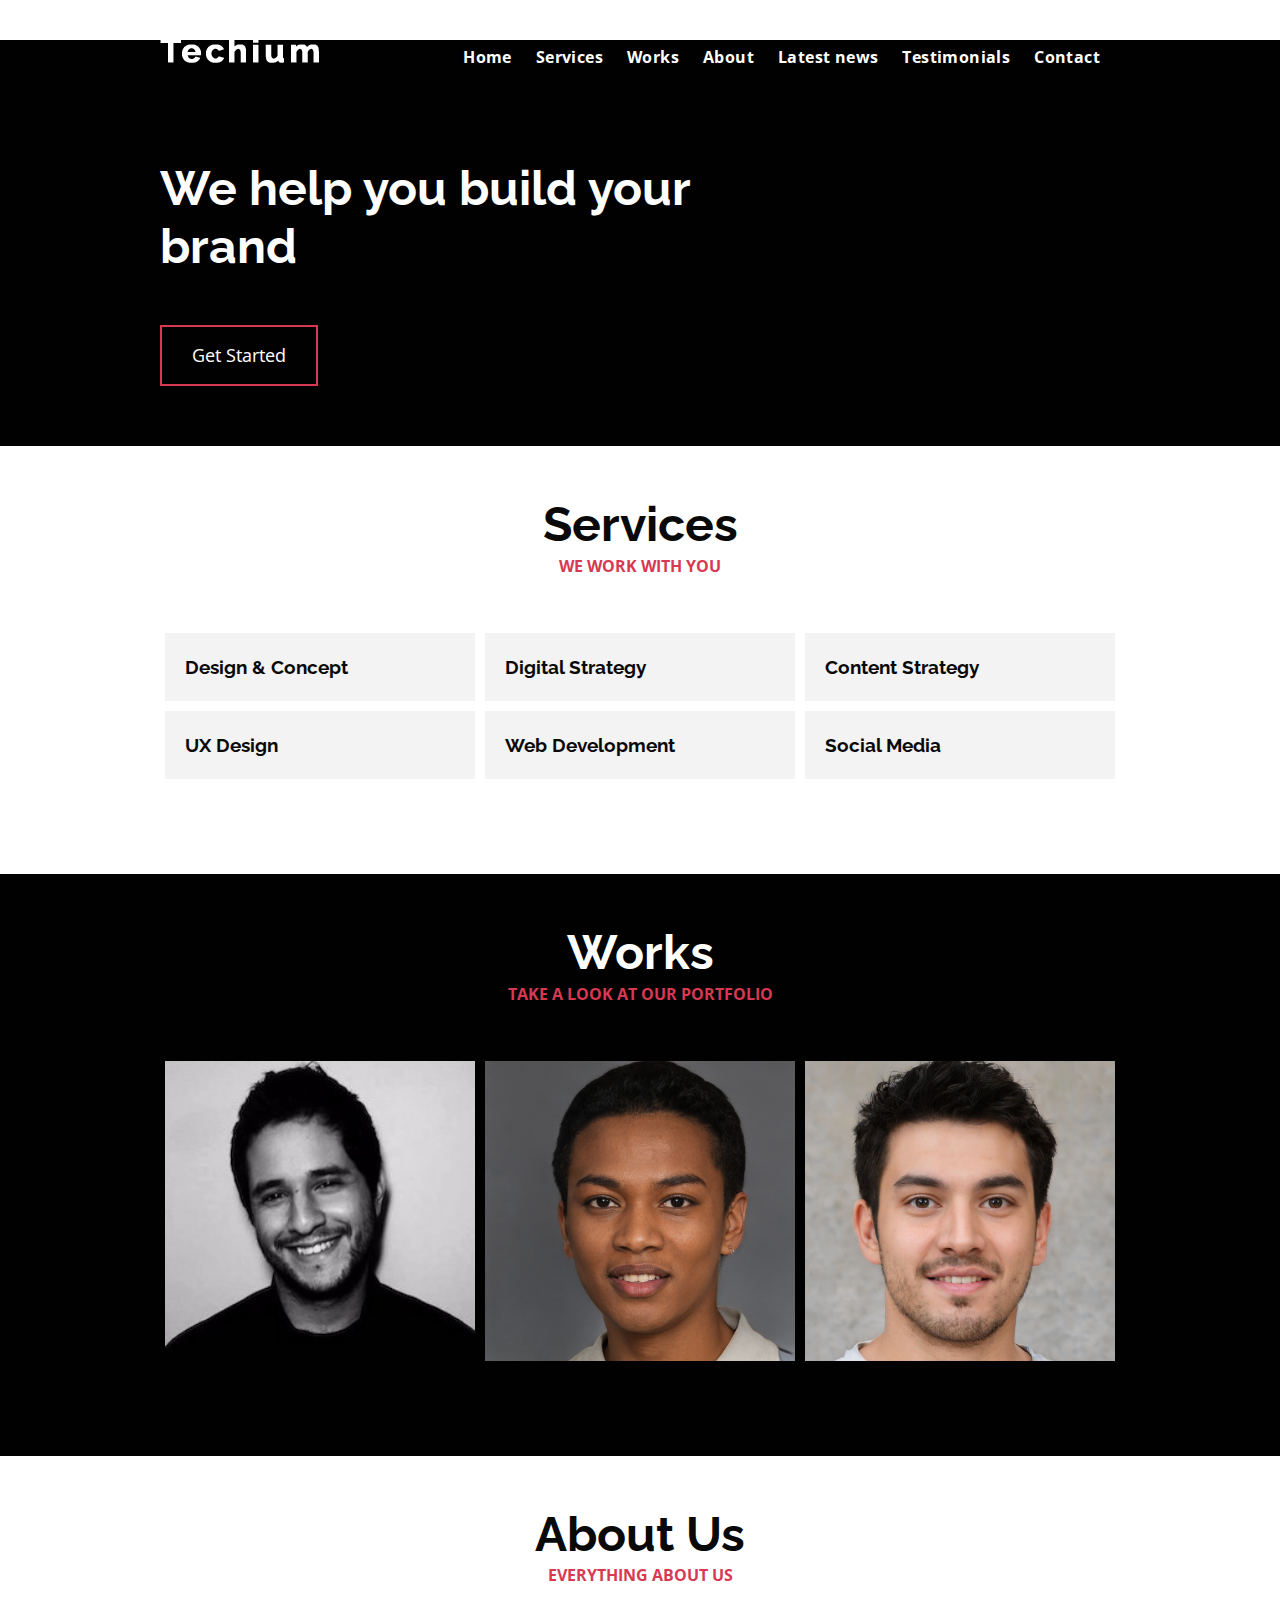
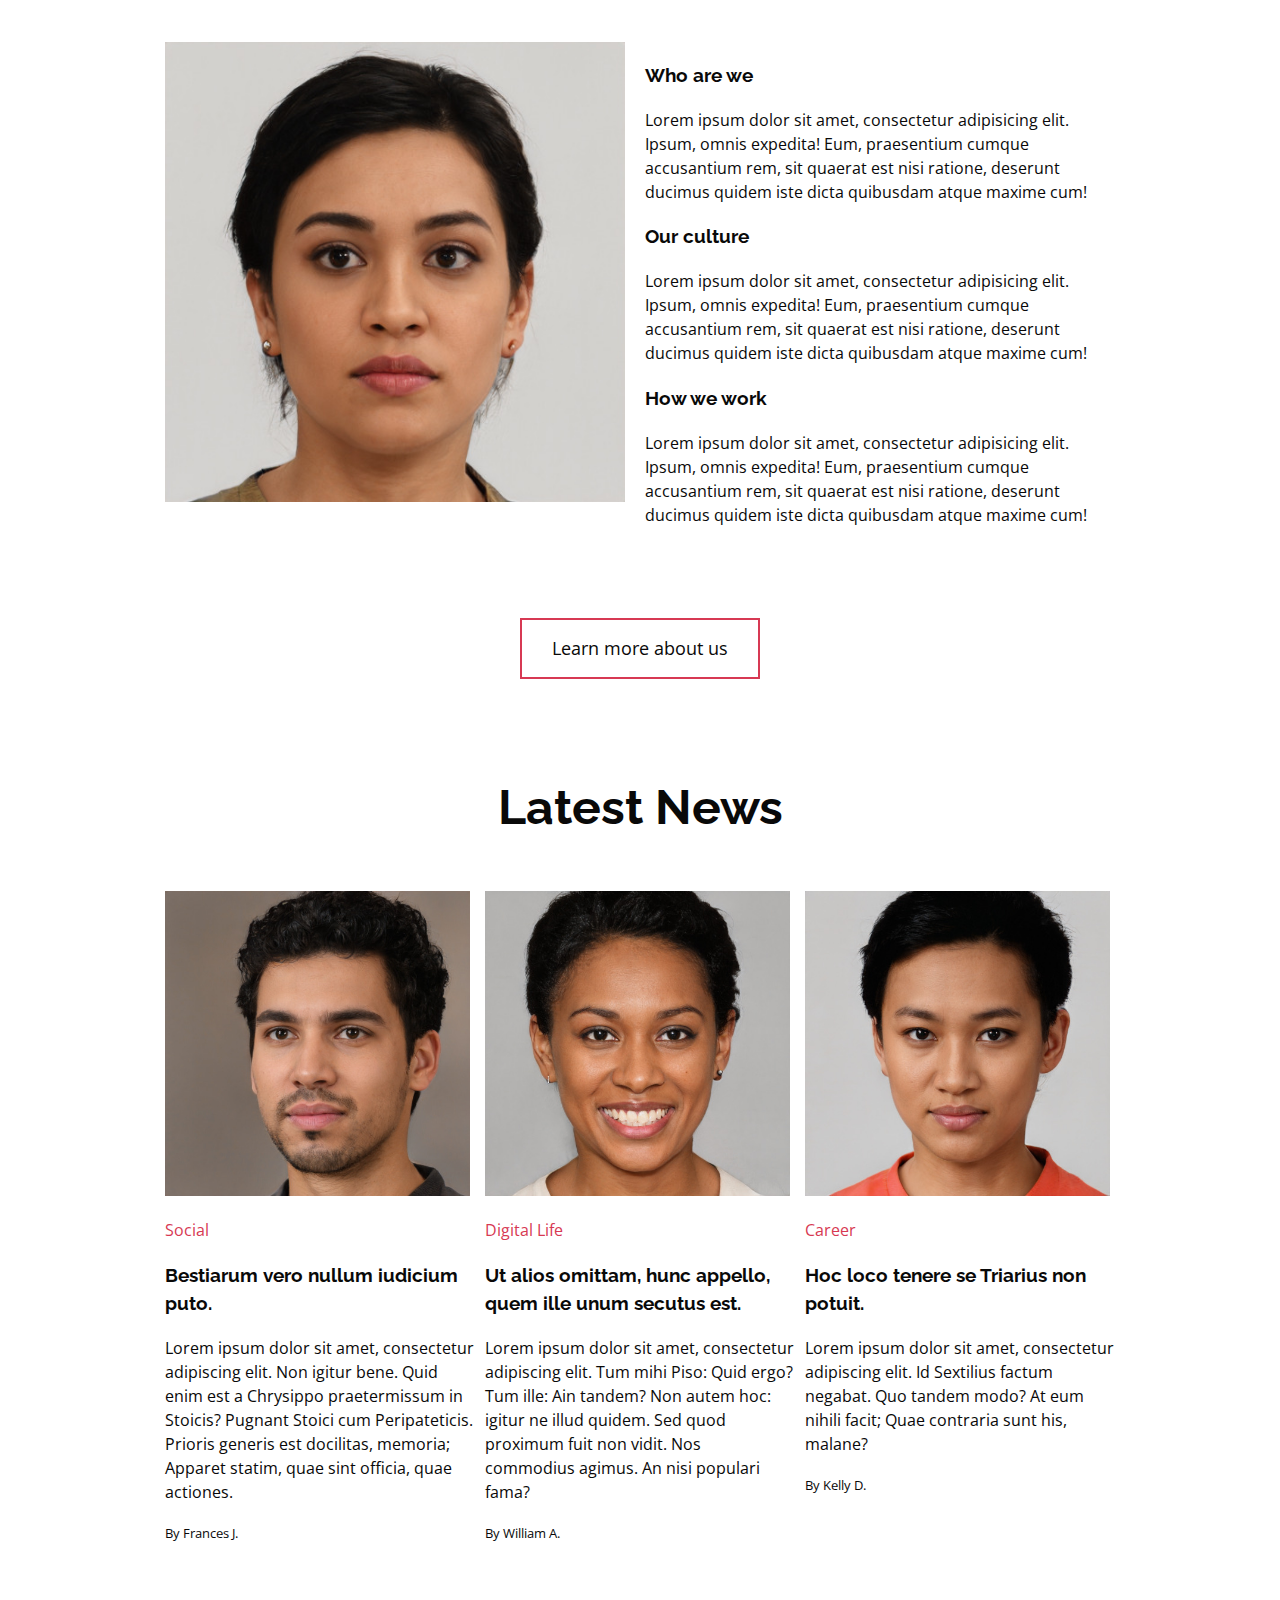
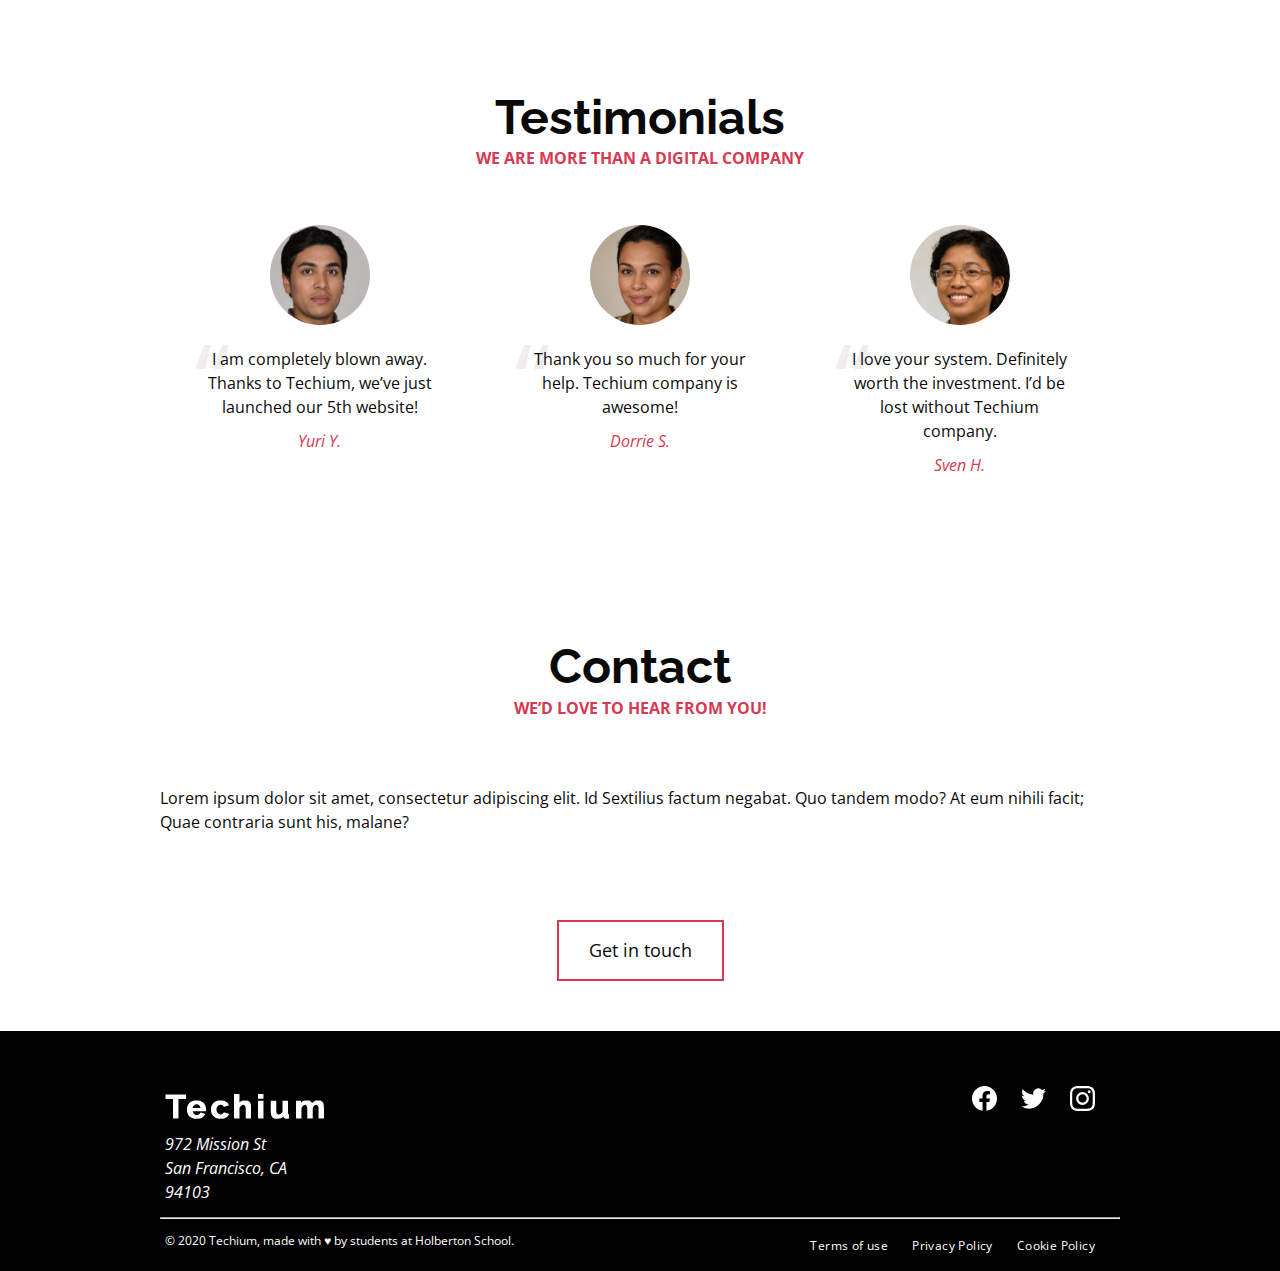
<file: flexbox/3-index.html>
<!DOCTYPE html>
<html lang="en" dir="ltr">
  <head>
    <meta charset="utf-8">
    <meta name="viewport" content="width=device-width, initial-scale=1, viewport-fit=cover">
    <title>Homepage - Techium</title>
    <meta name="description" content="Description of the page less than 150 characters">
    <link rel="icon" type="image/png" href="images/favicon.jpg">
    <link href="https://fonts.googleapis.com/css?family=Open+Sans:400,700|Raleway:700&display=swap" rel="stylesheet">
    <link rel='stylesheet' href='3-styles.css'>
  </head>
  <body>
    <!-- Header -->
    <header class="header" data-section-theme="dark">
      <div class="container">
        <div class="header-logo">
          <a href="#">
            <img src="images/logo-white.png" alt="Techium logo" width="160" height="40">
          </a>
        </div>
        <nav class="navbar-menu">
          <ul class="nav">
            <li class="nav-item">
              <a href="#" class="nav-link">Home</a>
            </li>
            <li class="nav-item">
              <a href="#services" class="nav-link">Services</a>
            </li>
            <li class="nav-item">
              <a href="#works" class="nav-link">Works</a>
            </li>
            <li class="nav-item">
              <a href="#about" class="nav-link">About</a>
            </li>
            <li class="nav-item">
              <a href="#latest_news" class="nav-link">Latest news</a>
            </li>
            <li class="nav-item">
              <a href="#testimonials" class="nav-link">Testimonials</a>
            </li>
            <li class="nav-item">
              <a href="#contact" class="nav-link">Contact</a>
            </li>
          </ul>
        </nav>
      </div>
    </header>
    <!-- Main -->
    <main>
      <!-- Hero section -->
      <section class="section-hero" data-section-theme="dark">
        <div class="container">
          <div class="section-body">
            <section class="section-inner">
              <h2 class="section-title">We help you build your brand</h2>
              <a href="#" class="button">Get Started</a>
            </section>
          </div>
        </div>
      </section>
      <!-- Services section -->
      <section id="services" class="section section-services">
        <div class="container">
          <header class="section-header">
            <h2 class="section-title">Services</h2>
            <p class="section-tagline">We work with you</p>
          </header>
          <div class="section-body">
            <ul class="row">
              <li class="col-1-3">
                <div class="card-services">
                  <h3 class="card-title"><a href="#">Design & Concept</a></h3>
                </div>
              </li>
              <li class="col-1-3">
                <div class="card-services">
                  <h3 class="card-title"><a href="#">Digital Strategy</a></h3>
                </div>
              </li>
              <li class="col-1-3">
                <div class="card-services">
                  <h3 class="card-title"><a href="#">Content Strategy</a></h3>
                </div>
              </li>
              <li class="col-1-3">
                <div class="card-services">
                  <h3 class="card-title"><a href="#">UX Design</a></h3>
                </div>
              </li>
              <li class="col-1-3">
                <div class="card-services">
                  <h3 class="card-title"><a href="#">Web Development</a></h3>
                </div>
              </li>
              <li class="col-1-3">
                <div class="card-services">
                  <h3 class="card-title"><a href="#">Social Media</a></h3>
                </div>
              </li>
            </ul>
          </div>
        </div>
      </section>
      <!-- Works section -->
      <section id="works" class="section section-works" data-section-theme="dark">
        <div class="container">
          <header class="section-header">
            <h2 class="section-title">Works</h2>
            <p class="section-tagline">Take a look at our portfolio</p>
          </header>
          <div class="section-body">
            <ul class="row">
              <li class="col-1-3">
                <article class="card-work">
                  <div class="card-outer">
                    <div class="card-image">
                      <img src="images/pic-work-01.jpg" alt="">
                    </div>
                    <div class="card-inner">
                      <h3 class="card-title"><a href="#">Interior Design</a></h3>
                    </div>
                  </div>
                </article>
              </li>
              <li class="col-1-3">
                <article class="card-work">
                  <div class="card-outer">
                    <div class="card-image">
                      <img src="images/pic-work-02.jpg" alt="">
                    </div>
                    <div class="card-inner">
                      <h3 class="card-title"><a href="#">Web Development</a></h3>
                    </div>
                  </div>
                </article>
              </li>
              <li class="col-1-3">
                <article class="card-work">
                  <div class="card-outer">
                    <div class="card-image">
                      <img src="images/pic-work-03.jpg" alt="">
                    </div>
                    <div class="card-inner">
                      <h3 class="card-title"><a href="#">Personal Development</a></h3>
                    </div>
                  </div>
                </article>
              </li>
            </ul>
          </div>
        </div>
      </section>
      <!-- About Us section -->
      <section id="about" class="section section-about-us">
        <div class="container">
          <header class="section-header">
            <h2 class="section-title">About Us</h2>
            <p class="section-tagline">Everything about us</p>
          </header>
          <div class="section-body">
            <div class="row">
              <div class="col-1-2">
                <img src="images/pic-about-01.jpg" alt="" width="460" height="460">
              </div>
              <div class="col-1-2">
                <h3>Who are we</h3>
                <p>Lorem ipsum dolor sit amet, consectetur adipisicing elit. Ipsum, omnis expedita! Eum, praesentium cumque accusantium rem, sit quaerat est nisi ratione, deserunt ducimus quidem iste dicta quibusdam atque maxime cum!</p>
                <h3>Our culture</h3>
                <p>Lorem ipsum dolor sit amet, consectetur adipisicing elit. Ipsum, omnis expedita! Eum, praesentium cumque accusantium rem, sit quaerat est nisi ratione, deserunt ducimus quidem iste dicta quibusdam atque maxime cum!</p>
                <h3>How we work</h3>
                <p>Lorem ipsum dolor sit amet, consectetur adipisicing elit. Ipsum, omnis expedita! Eum, praesentium cumque accusantium rem, sit quaerat est nisi ratione, deserunt ducimus quidem iste dicta quibusdam atque maxime cum!</p>
              </div>
            </div>
          </div>
          <div class="section-footer">
            <a href="#" class="button">Learn more about us</a>
          </div>
        </div>
      </section>
      <!-- Latest news section -->
      <section id="latest_news" class="section section-latest-news">
        <div class="container">
          <header class="section-header">
            <h2 class="section-title">Latest News</h2>
          </header>
          <div class="section-body">
            <ul class="row">
              <li class="col-1-3">
                <article class="card-blog">
                  <div>
                    <img src="images/pic-article-01.jpg" alt="" width="305" height="305">
                  </div>
                  <p class="card-category">Career</p>
                  <h3><a href="#">Hoc loco tenere se Triarius non potuit.</a></h3>
                  <p>Lorem ipsum dolor sit amet, consectetur adipiscing elit. Id Sextilius factum negabat. Quo tandem modo? At eum nihili facit; Quae contraria sunt his, malane?</p>
                  <small>By Kelly D.</small>
                </article>
              </li>
              <li class="col-1-3">
                <article class="card-blog">
                  <div>
                    <img src="images/pic-article-02.jpg" alt="" width="305" height="305">
                  </div>
                  <p class="card-category">Digital Life</p>
                  <h3><a href="#">Ut alios omittam, hunc appello, quem ille unum secutus est.</a></h3>
                  <p>Lorem ipsum dolor sit amet, consectetur adipiscing elit. Tum mihi Piso: Quid ergo? Tum ille: Ain tandem? Non autem hoc: igitur ne illud quidem. Sed quod proximum fuit non vidit. Nos commodius agimus. An nisi populari fama?</p>
                  <small>By William A.</small>
                </article>
              </li>
              <li class="col-1-3">
                <article class="card-blog">
                  <div>
                    <img src="images/pic-article-03.jpg" alt="" width="305" height="305">
                  </div>
                  <p class="card-category">Social</p>
                  <h3><a href="#">Bestiarum vero nullum iudicium puto.</a></h3>
                  <p>Lorem ipsum dolor sit amet, consectetur adipiscing elit. Non igitur bene. Quid enim est a Chrysippo praetermissum in Stoicis? Pugnant Stoici cum Peripateticis. Prioris generis est docilitas, memoria; Apparet statim, quae sint officia, quae actiones.</p>
                  <small>By Frances J.</small>
                </article>
              </li>
            </ul>
          </div>
        </div>
      </section>
      <!-- Testimonials section -->
      <section id="testimonial" class="section section-testimonial">
        <div class="container">
          <header class="section-header">
            <h2 class="section-title">Testimonials</h2>
            <p class="section-tagline">We are more than a digital company</p>
          </header>
          <div class="section-body">
            <ul class="row">
              <li class="col-1-3">
                <article class="card-testimonial">
                  <img src="images/pic-person-01.jpg" alt="Yuri Y. avatar" width="100" height="100" class="card-avatar">
                  <blockquote class="card-quote">
                    <p>I am completely blown away. Thanks to Techium, we’ve just launched our 5th website!
                      <cite>Yuri Y.</cite>
                    </p>
                  </blockquote>
                </article>
              </li>
              <li class="col-1-3">
                <article class="card-testimonial">
                  <img src="images/pic-person-02.jpg" alt="Dorrie S. avatar" width="100" height="100" class="card-avatar">
                  <blockquote class="card-quote">
                    <p>Thank you so much for your help. Techium company is awesome!
                      <cite>Dorrie S.</cite>
                    </p>
                  </blockquote>
                </article>
              </li>
              <li class="col-1-3">
                <article class="card-testimonial">
                  <img src="images/pic-person-03.jpg" alt="Sven H. avatar" width="100" height="100" class="card-avatar">
                  <blockquote class="card-quote">
                    <p>I love your system. Definitely worth the investment. I’d be lost without Techium company.
                      <cite>Sven H.</cite>
                    </p>
                  </blockquote>
                </article>
              </li>
            </ul>
          </div>
        </div>
      </section>
      <!-- Contact section -->
      <section id="contact" class="section section-contact">
        <div class="container">
          <header class="section-header">
            <h2 class="section-title">Contact</h2>
            <p class="section-tagline">We’d love to hear from you!</p>
          </header>
          <div class="section-body">
            <p>Lorem ipsum dolor sit amet, consectetur adipiscing elit. Id Sextilius factum negabat. Quo tandem modo? At eum nihili facit; Quae contraria sunt his, malane?</p>
          </div>
          <div class="section-footer">
            <a href="#" class="button">Get in touch</a>
          </div>
        </div>
      </section>
    </main>
    <!-- Footer -->
    <footer class="footer" data-section-theme="dark">
      <div  class="container">
        <div class="row">
          <div class="col-1-2">
            <img src="images/logo-white.png" alt="Techium logo" width="160" height="40">
            <address class="footer-address">
              972 Mission St<br>
              San Francisco, CA<br>
              94103
            </address>
          </div>
          <div class="col-1-2">
            <ul class="social nav">
              <li class="social-item nav-item">
                <a href="https://www.facebook.com/HolbertonSchool/" class="social-link">
                  <svg viewbox="0 0 24 24" xmlns="http://www.w3.org/2000/svg" width="25" height="25">
                    <title>
                      Facebook icon
                    </title>
                    <path d="M23.998 12c0-6.628-5.372-12-11.999-12C5.372 0 0 5.372 0 12c0 5.988 4.388 10.952 10.124 11.852v-8.384H7.078v-3.469h3.046V9.356c0-3.008 1.792-4.669 4.532-4.669 1.313 0 2.686.234 2.686.234v2.953H15.83c-1.49 0-1.955.925-1.955 1.874V12h3.328l-.532 3.469h-2.796v8.384c5.736-.9 10.124-5.864 10.124-11.853z"/>
                  </svg>
                </a>
              </li>
              <li class="social-item nav-item">
                <a href="https://twitter.com/holbertonschool" class="social-link">
                  <svg viewbox="0 0 24 24" xmlns="http://www.w3.org/2000/svg" width="25" height="25">
                    <title>
                      Twitter icon
                    </title>
                    <path d="M23.954 4.569a10 10 0 0 1-2.825.775 4.958 4.958 0 0 0 2.163-2.723c-.951.555-2.005.959-3.127 1.184a4.92 4.92 0 0 0-8.384 4.482C7.691 8.094 4.066 6.13 1.64 3.161a4.822 4.822 0 0 0-.666 2.475c0 1.71.87 3.213 2.188 4.096a4.904 4.904 0 0 1-2.228-.616v.061a4.923 4.923 0 0 0 3.946 4.827 4.996 4.996 0 0 1-2.212.085 4.937 4.937 0 0 0 4.604 3.417 9.868 9.868 0 0 1-6.102 2.105c-.39 0-.779-.023-1.17-.067a13.995 13.995 0 0 0 7.557 2.209c9.054 0 13.999-7.496 13.999-13.986 0-.209 0-.42-.015-.63a9.936 9.936 0 0 0 2.46-2.548l-.047-.02z"/>
                  </svg>
                </a>
              </li>
              <li class="social-item nav-item">
                <a href="https://www.instagram.com/holbertonschool/" class="social-link">
                  <svg viewbox="0 0 24 24" xmlns="http://www.w3.org/2000/svg" width="25" height="25">
                    <title>
                      Instagram icon
                    </title>
                    <path d="M12 0C8.74 0 8.333.015 7.053.072 5.775.132 4.905.333 4.14.63c-.789.306-1.459.717-2.126 1.384S.935 3.35.63 4.14C.333 4.905.131 5.775.072 7.053.012 8.333 0 8.74 0 12s.015 3.667.072 4.947c.06 1.277.261 2.148.558 2.913a5.885 5.885 0 0 0 1.384 2.126A5.868 5.868 0 0 0 4.14 23.37c.766.296 1.636.499 2.913.558C8.333 23.988 8.74 24 12 24s3.667-.015 4.947-.072c1.277-.06 2.148-.262 2.913-.558a5.898 5.898 0 0 0 2.126-1.384 5.86 5.86 0 0 0 1.384-2.126c.296-.765.499-1.636.558-2.913.06-1.28.072-1.687.072-4.947s-.015-3.667-.072-4.947c-.06-1.277-.262-2.149-.558-2.913a5.89 5.89 0 0 0-1.384-2.126A5.847 5.847 0 0 0 19.86.63c-.765-.297-1.636-.499-2.913-.558C15.667.012 15.26 0 12 0zm0 2.16c3.203 0 3.585.016 4.85.071 1.17.055 1.805.249 2.227.415.562.217.96.477 1.382.896.419.42.679.819.896 1.381.164.422.36 1.057.413 2.227.057 1.266.07 1.646.07 4.85s-.015 3.585-.074 4.85c-.061 1.17-.256 1.805-.421 2.227a3.81 3.81 0 0 1-.899 1.382 3.744 3.744 0 0 1-1.38.896c-.42.164-1.065.36-2.235.413-1.274.057-1.649.07-4.859.07-3.211 0-3.586-.015-4.859-.074-1.171-.061-1.816-.256-2.236-.421a3.716 3.716 0 0 1-1.379-.899 3.644 3.644 0 0 1-.9-1.38c-.165-.42-.359-1.065-.42-2.235-.045-1.26-.061-1.649-.061-4.844 0-3.196.016-3.586.061-4.861.061-1.17.255-1.814.42-2.234.21-.57.479-.96.9-1.381.419-.419.81-.689 1.379-.898.42-.166 1.051-.361 2.221-.421 1.275-.045 1.65-.06 4.859-.06l.045.03zm0 3.678a6.162 6.162 0 1 0 0 12.324 6.162 6.162 0 1 0 0-12.324zM12 16c-2.21 0-4-1.79-4-4s1.79-4 4-4 4 1.79 4 4-1.79 4-4 4zm7.846-10.405a1.441 1.441 0 0 1-2.88 0 1.44 1.44 0 0 1 2.88 0z"/>
                  </svg>
                </a>
              </li>
            </ul>
          </div>
        </div>
        <hr>
        <div class="row">
          <div class="col-1-2">
            <p class="footer-copyright">© 2020 Techium, made with ♥ by students at Holberton School.</p>
          </div>
          <div class="col-1-2">
            <ul class="footer-nav nav">
              <li class="footer-nav-item nav-item">
                <a href="#" class="footer-nav-link">Terms of use</a>
              </li>
              <li class="footer-nav-item nav-item">
                <a href="#" class="footer-nav-link">Privacy Policy</a>
              </li>
              <li class="footer-nav-item nav-item">
                <a href="#" class="footer-nav-link">Cookie Policy</a>
              </li>
            </ul>
          </div>
        </div>
      </div>
    </footer>
  </body>
</html>
</file>
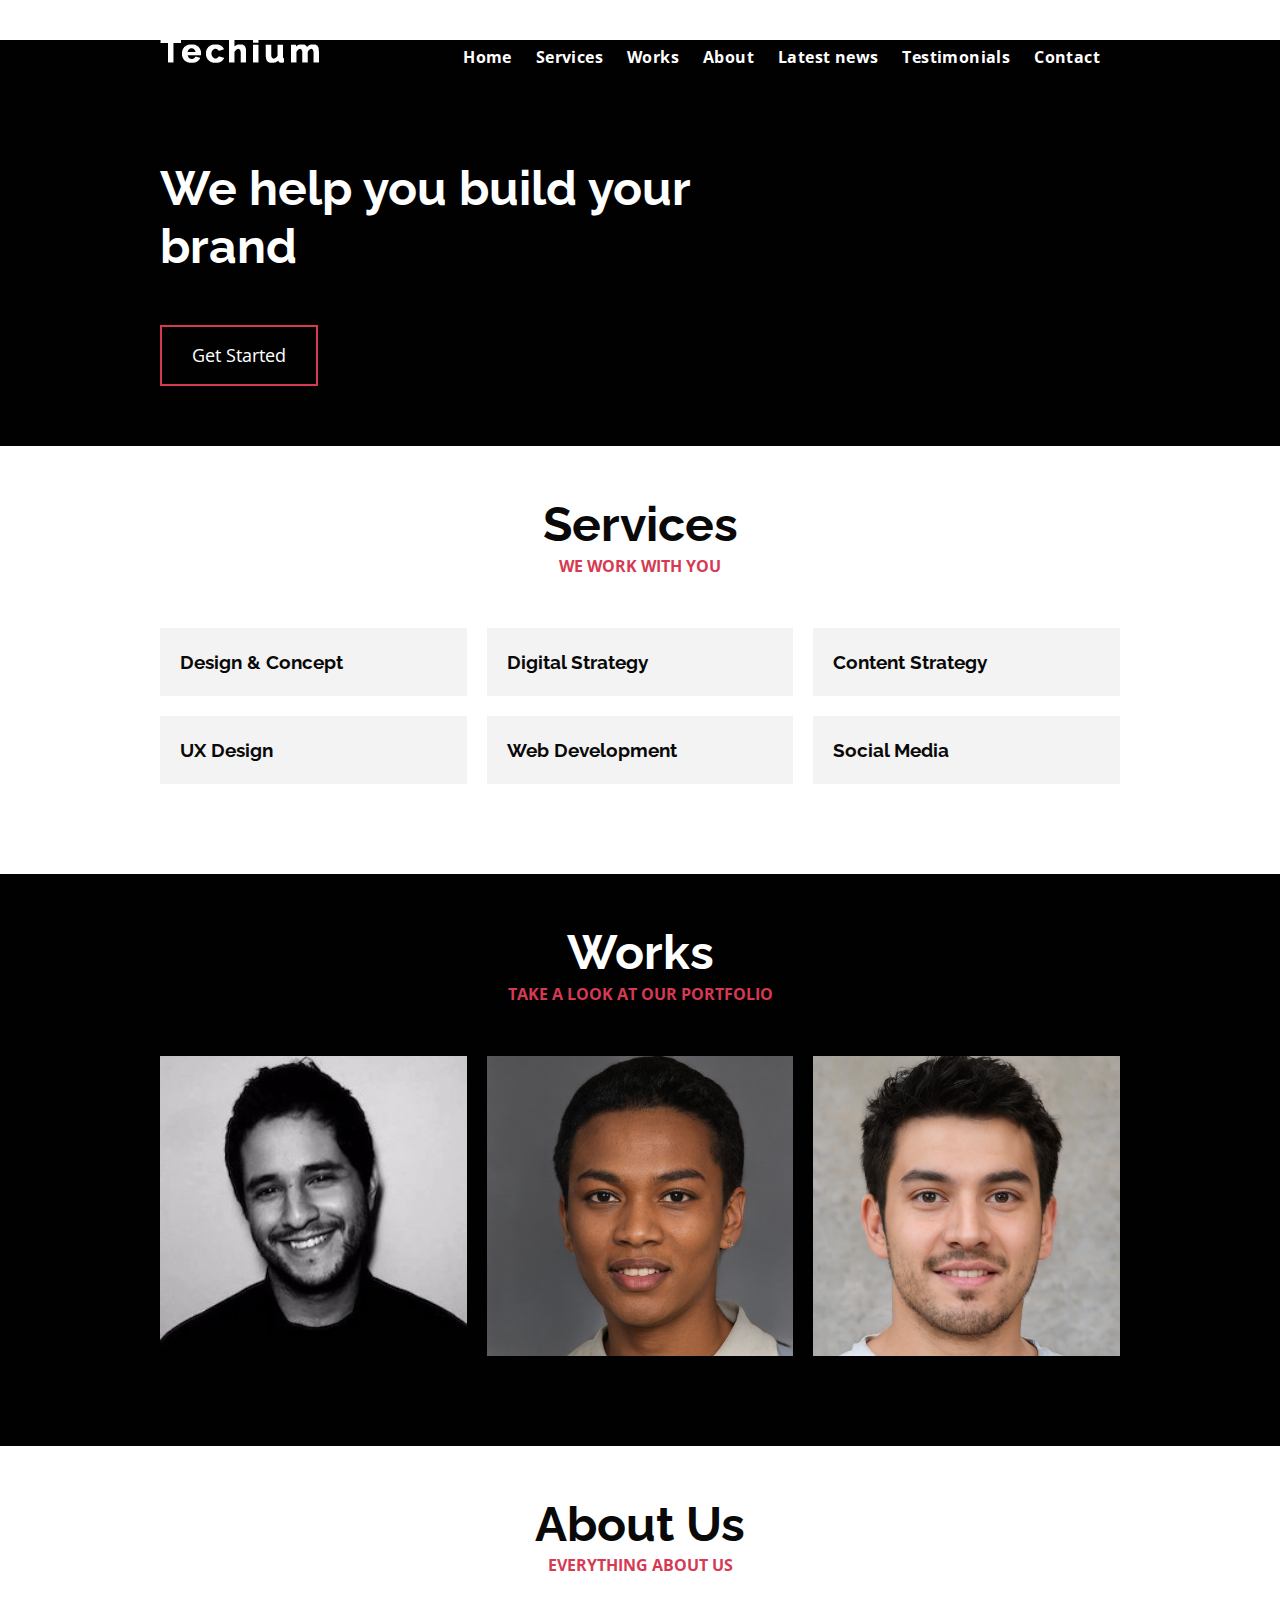
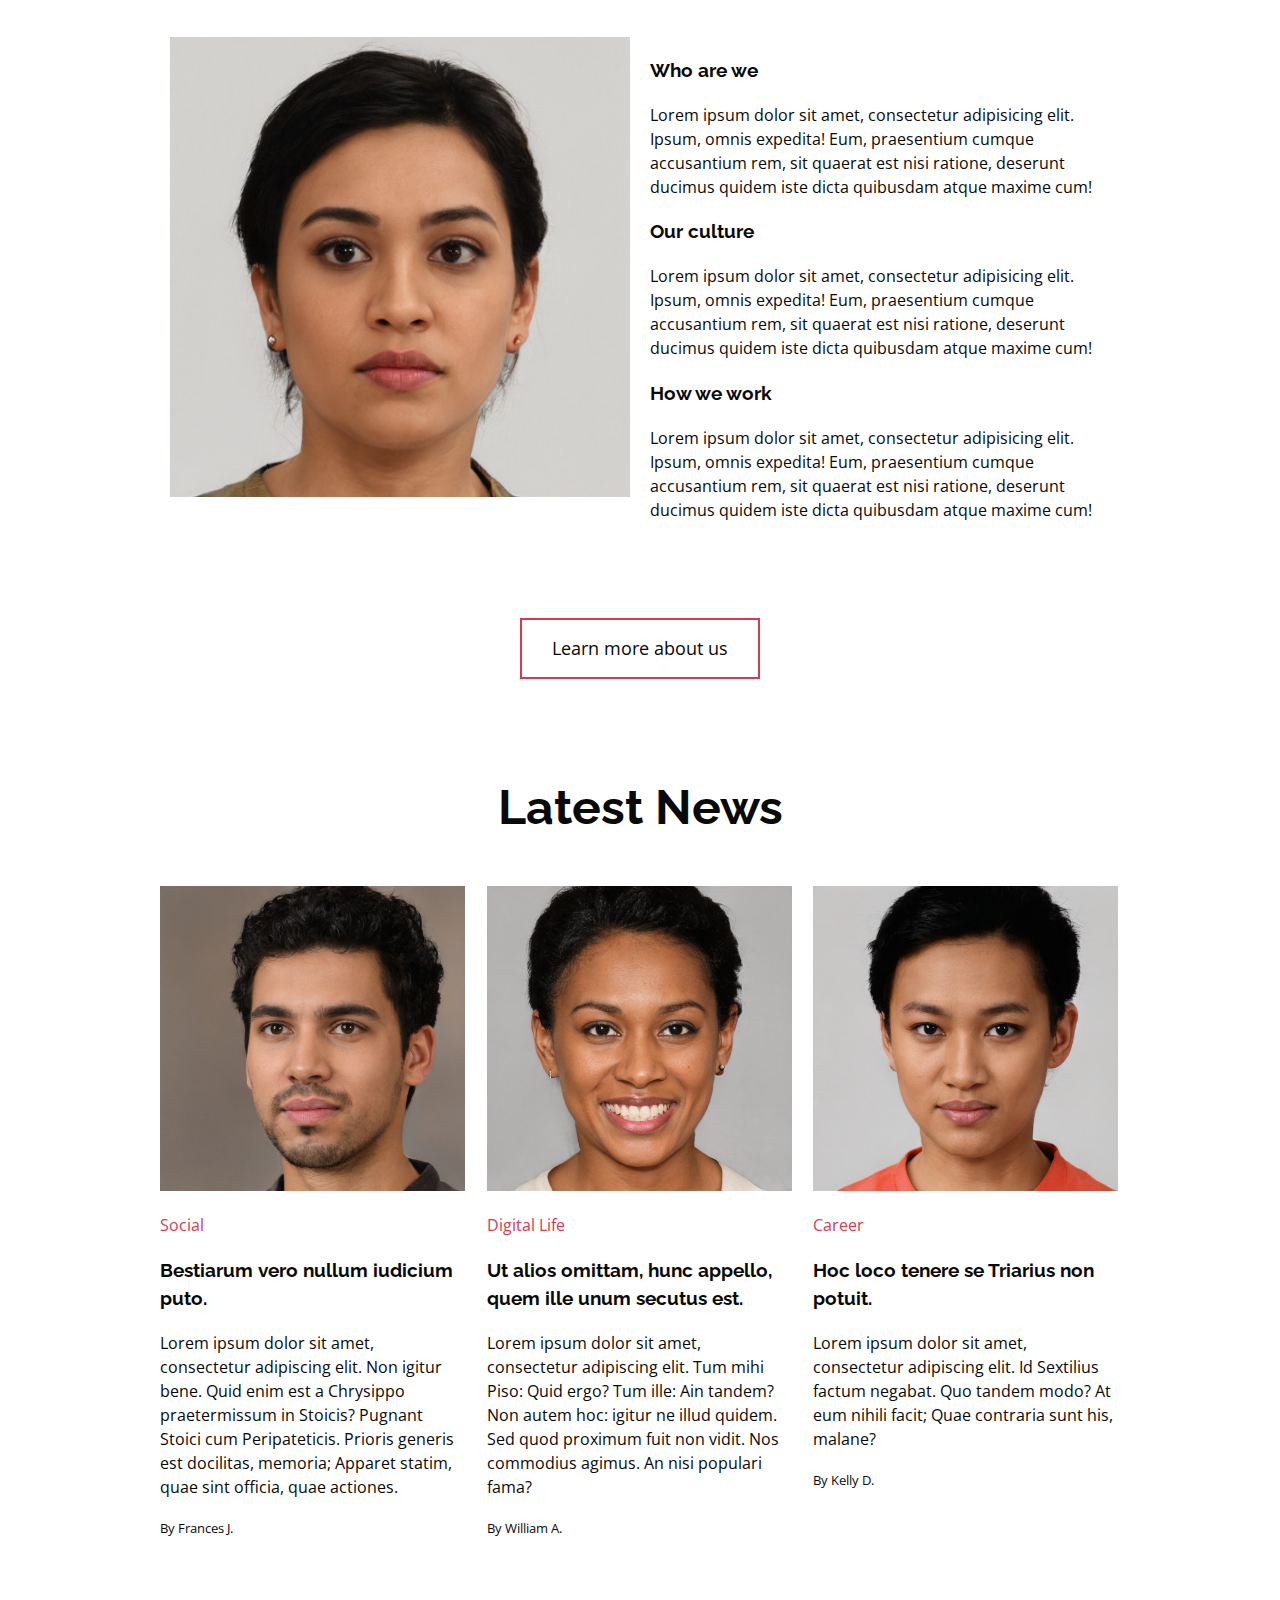
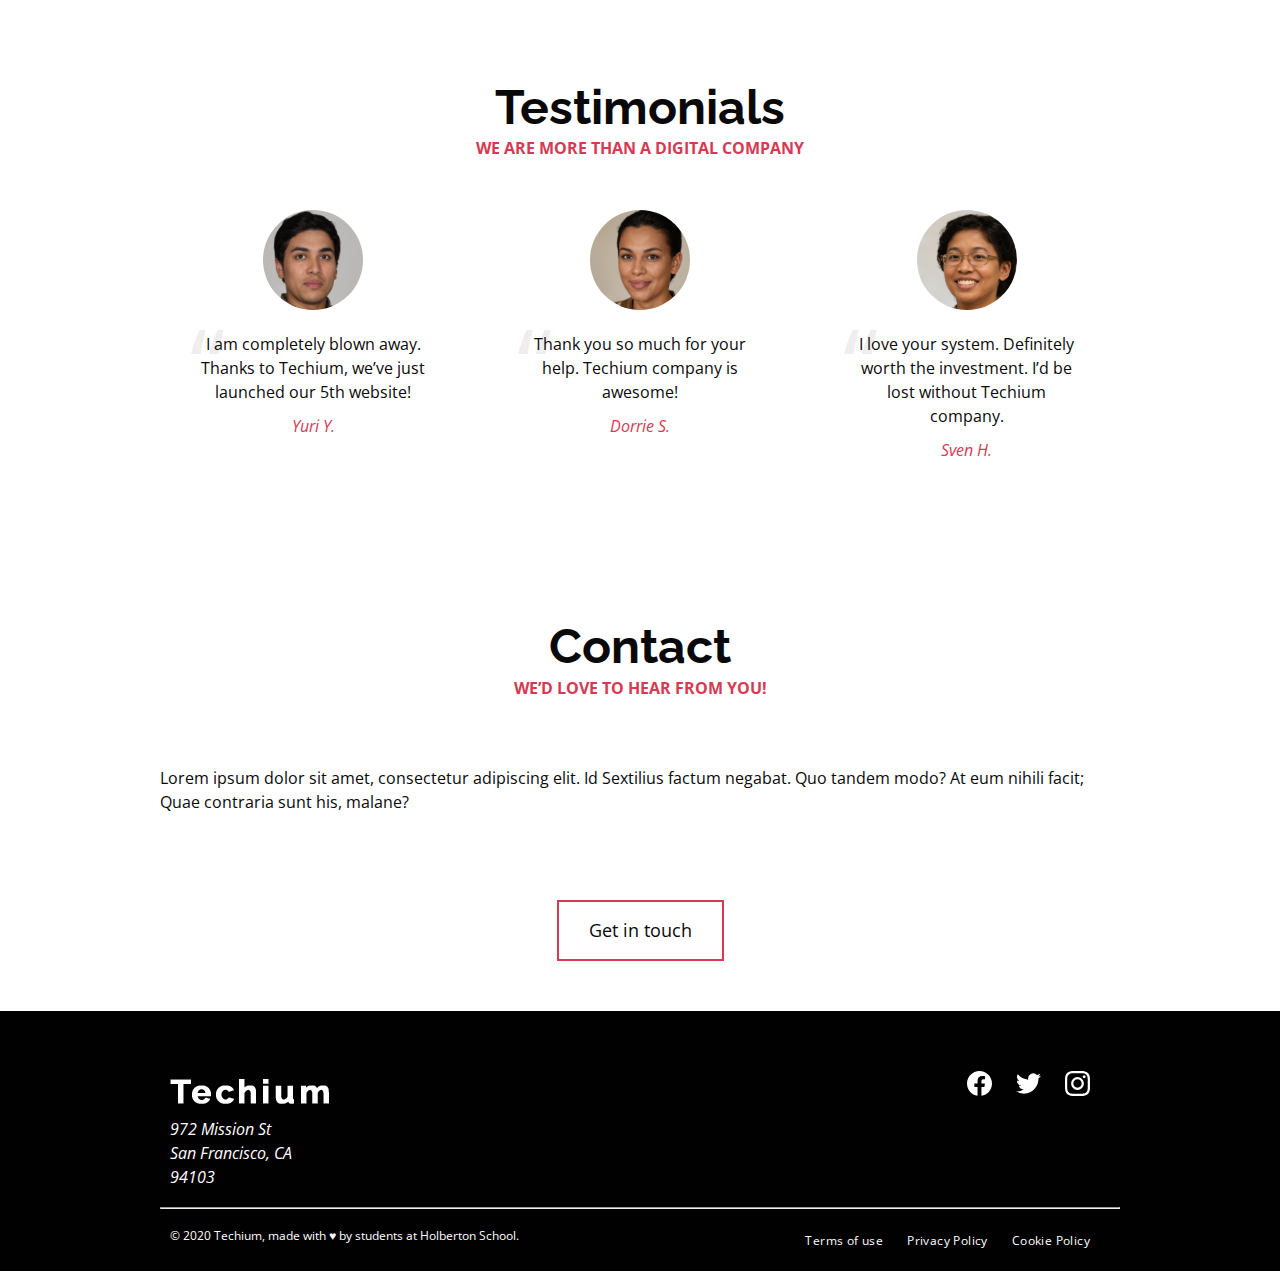
<file: flexbox/4-index.html>
<!DOCTYPE html>
<html lang="en" dir="ltr">
  <head>
    <meta charset="utf-8">
    <meta name="viewport" content="width=device-width, initial-scale=1, viewport-fit=cover">
    <title>Homepage - Techium</title>
    <meta name="description" content="Description of the page less than 150 characters">
    <link rel="icon" type="image/png" href="images/favicon.jpg">
    <link href="https://fonts.googleapis.com/css?family=Open+Sans:400,700|Raleway:700&display=swap" rel="stylesheet">
    <link rel='stylesheet' href='4-styles.css'>
  </head>
  <body>
    <!-- Header -->
    <header class="header" data-section-theme="dark">
      <div class="container">
        <div class="header-logo">
          <a href="#">
            <img src="images/logo-white.png" alt="Techium logo" width="160" height="40">
          </a>
        </div>
        <nav class="navbar-menu">
          <ul class="nav">
            <li class="nav-item">
              <a href="#" class="nav-link">Home</a>
            </li>
            <li class="nav-item">
              <a href="#services" class="nav-link">Services</a>
            </li>
            <li class="nav-item">
              <a href="#works" class="nav-link">Works</a>
            </li>
            <li class="nav-item">
              <a href="#about" class="nav-link">About</a>
            </li>
            <li class="nav-item">
              <a href="#latest_news" class="nav-link">Latest news</a>
            </li>
            <li class="nav-item">
              <a href="#testimonials" class="nav-link">Testimonials</a>
            </li>
            <li class="nav-item">
              <a href="#contact" class="nav-link">Contact</a>
            </li>
          </ul>
        </nav>
      </div>
    </header>
    <!-- Main -->
    <main>
      <!-- Hero section -->
      <section class="section-hero" data-section-theme="dark">
        <div class="container">
          <div class="section-body">
            <section class="section-inner">
              <h2 class="section-title">We help you build your brand</h2>
              <a href="#" class="button">Get Started</a>
            </section>
          </div>
        </div>
      </section>
      <!-- Services section -->
      <section id="services" class="section section-services">
        <div class="container">
          <header class="section-header">
            <h2 class="section-title">Services</h2>
            <p class="section-tagline">We work with you</p>
          </header>
          <div class="section-body">
            <ul class="row">
              <li class="col-1-3">
                <div class="card-services">
                  <h3 class="card-title"><a href="#">Design & Concept</a></h3>
                </div>
              </li>
              <li class="col-1-3">
                <div class="card-services">
                  <h3 class="card-title"><a href="#">Digital Strategy</a></h3>
                </div>
              </li>
              <li class="col-1-3">
                <div class="card-services">
                  <h3 class="card-title"><a href="#">Content Strategy</a></h3>
                </div>
              </li>
              <li class="col-1-3">
                <div class="card-services">
                  <h3 class="card-title"><a href="#">UX Design</a></h3>
                </div>
              </li>
              <li class="col-1-3">
                <div class="card-services">
                  <h3 class="card-title"><a href="#">Web Development</a></h3>
                </div>
              </li>
              <li class="col-1-3">
                <div class="card-services">
                  <h3 class="card-title"><a href="#">Social Media</a></h3>
                </div>
              </li>
            </ul>
          </div>
        </div>
      </section>
      <!-- Works section -->
      <section id="works" class="section section-works" data-section-theme="dark">
        <div class="container">
          <header class="section-header">
            <h2 class="section-title">Works</h2>
            <p class="section-tagline">Take a look at our portfolio</p>
          </header>
          <div class="section-body">
            <ul class="row">
              <li class="col-1-3">
                <article class="card-work">
                  <div class="card-outer">
                    <div class="card-image">
                      <img src="images/pic-work-01.jpg" alt="">
                    </div>
                    <div class="card-inner">
                      <h3 class="card-title"><a href="#">Interior Design</a></h3>
                    </div>
                  </div>
                </article>
              </li>
              <li class="col-1-3">
                <article class="card-work">
                  <div class="card-outer">
                    <div class="card-image">
                      <img src="images/pic-work-02.jpg" alt="">
                    </div>
                    <div class="card-inner">
                      <h3 class="card-title"><a href="#">Web Development</a></h3>
                    </div>
                  </div>
                </article>
              </li>
              <li class="col-1-3">
                <article class="card-work">
                  <div class="card-outer">
                    <div class="card-image">
                      <img src="images/pic-work-03.jpg" alt="">
                    </div>
                    <div class="card-inner">
                      <h3 class="card-title"><a href="#">Personal Development</a></h3>
                    </div>
                  </div>
                </article>
              </li>
            </ul>
          </div>
        </div>
      </section>
      <!-- About Us section -->
      <section id="about" class="section section-about-us">
        <div class="container">
          <header class="section-header">
            <h2 class="section-title">About Us</h2>
            <p class="section-tagline">Everything about us</p>
          </header>
          <div class="section-body">
            <div class="row">
              <div class="col-1-2">
                <img src="images/pic-about-01.jpg" alt="" width="460" height="460">
              </div>
              <div class="col-1-2">
                <h3>Who are we</h3>
                <p>Lorem ipsum dolor sit amet, consectetur adipisicing elit. Ipsum, omnis expedita! Eum, praesentium cumque accusantium rem, sit quaerat est nisi ratione, deserunt ducimus quidem iste dicta quibusdam atque maxime cum!</p>
                <h3>Our culture</h3>
                <p>Lorem ipsum dolor sit amet, consectetur adipisicing elit. Ipsum, omnis expedita! Eum, praesentium cumque accusantium rem, sit quaerat est nisi ratione, deserunt ducimus quidem iste dicta quibusdam atque maxime cum!</p>
                <h3>How we work</h3>
                <p>Lorem ipsum dolor sit amet, consectetur adipisicing elit. Ipsum, omnis expedita! Eum, praesentium cumque accusantium rem, sit quaerat est nisi ratione, deserunt ducimus quidem iste dicta quibusdam atque maxime cum!</p>
              </div>
            </div>
          </div>
          <div class="section-footer">
            <a href="#" class="button">Learn more about us</a>
          </div>
        </div>
      </section>
      <!-- Latest news section -->
      <section id="latest_news" class="section section-latest-news">
        <div class="container">
          <header class="section-header">
            <h2 class="section-title">Latest News</h2>
          </header>
          <div class="section-body">
            <ul class="row">
              <li class="col-1-3">
                <article class="card-blog">
                  <div>
                    <img src="images/pic-article-01.jpg" alt="" width="305" height="305">
                  </div>
                  <p class="card-category">Career</p>
                  <h3><a href="#">Hoc loco tenere se Triarius non potuit.</a></h3>
                  <p>Lorem ipsum dolor sit amet, consectetur adipiscing elit. Id Sextilius factum negabat. Quo tandem modo? At eum nihili facit; Quae contraria sunt his, malane?</p>
                  <small>By Kelly D.</small>
                </article>
              </li>
              <li class="col-1-3">
                <article class="card-blog">
                  <div>
                    <img src="images/pic-article-02.jpg" alt="" width="305" height="305">
                  </div>
                  <p class="card-category">Digital Life</p>
                  <h3><a href="#">Ut alios omittam, hunc appello, quem ille unum secutus est.</a></h3>
                  <p>Lorem ipsum dolor sit amet, consectetur adipiscing elit. Tum mihi Piso: Quid ergo? Tum ille: Ain tandem? Non autem hoc: igitur ne illud quidem. Sed quod proximum fuit non vidit. Nos commodius agimus. An nisi populari fama?</p>
                  <small>By William A.</small>
                </article>
              </li>
              <li class="col-1-3">
                <article class="card-blog">
                  <div>
                    <img src="images/pic-article-03.jpg" alt="" width="305" height="305">
                  </div>
                  <p class="card-category">Social</p>
                  <h3><a href="#">Bestiarum vero nullum iudicium puto.</a></h3>
                  <p>Lorem ipsum dolor sit amet, consectetur adipiscing elit. Non igitur bene. Quid enim est a Chrysippo praetermissum in Stoicis? Pugnant Stoici cum Peripateticis. Prioris generis est docilitas, memoria; Apparet statim, quae sint officia, quae actiones.</p>
                  <small>By Frances J.</small>
                </article>
              </li>
            </ul>
          </div>
        </div>
      </section>
      <!-- Testimonials section -->
      <section id="testimonial" class="section section-testimonial">
        <div class="container">
          <header class="section-header">
            <h2 class="section-title">Testimonials</h2>
            <p class="section-tagline">We are more than a digital company</p>
          </header>
          <div class="section-body">
            <ul class="row">
              <li class="col-1-3">
                <article class="card-testimonial">
                  <img src="images/pic-person-01.jpg" alt="Yuri Y. avatar" width="100" height="100" class="card-avatar">
                  <blockquote class="card-quote">
                    <p>I am completely blown away. Thanks to Techium, we’ve just launched our 5th website!
                      <cite>Yuri Y.</cite>
                    </p>
                  </blockquote>
                </article>
              </li>
              <li class="col-1-3">
                <article class="card-testimonial">
                  <img src="images/pic-person-02.jpg" alt="Dorrie S. avatar" width="100" height="100" class="card-avatar">
                  <blockquote class="card-quote">
                    <p>Thank you so much for your help. Techium company is awesome!
                      <cite>Dorrie S.</cite>
                    </p>
                  </blockquote>
                </article>
              </li>
              <li class="col-1-3">
                <article class="card-testimonial">
                  <img src="images/pic-person-03.jpg" alt="Sven H. avatar" width="100" height="100" class="card-avatar">
                  <blockquote class="card-quote">
                    <p>I love your system. Definitely worth the investment. I’d be lost without Techium company.
                      <cite>Sven H.</cite>
                    </p>
                  </blockquote>
                </article>
              </li>
            </ul>
          </div>
        </div>
      </section>
      <!-- Contact section -->
      <section id="contact" class="section section-contact">
        <div class="container">
          <header class="section-header">
            <h2 class="section-title">Contact</h2>
            <p class="section-tagline">We’d love to hear from you!</p>
          </header>
          <div class="section-body">
            <p>Lorem ipsum dolor sit amet, consectetur adipiscing elit. Id Sextilius factum negabat. Quo tandem modo? At eum nihili facit; Quae contraria sunt his, malane?</p>
          </div>
          <div class="section-footer">
            <a href="#" class="button">Get in touch</a>
          </div>
        </div>
      </section>
    </main>
    <!-- Footer -->
    <footer class="footer" data-section-theme="dark">
      <div  class="container">
        <div class="row">
          <div class="col-1-2">
            <img src="images/logo-white.png" alt="Techium logo" width="160" height="40">
            <address class="footer-address">
              972 Mission St<br>
              San Francisco, CA<br>
              94103
            </address>
          </div>
          <div class="col-1-2">
            <ul class="social nav">
              <li class="social-item nav-item">
                <a href="https://www.facebook.com/HolbertonSchool/" class="social-link">
                  <svg viewbox="0 0 24 24" xmlns="http://www.w3.org/2000/svg" width="25" height="25">
                    <title>
                      Facebook icon
                    </title>
                    <path d="M23.998 12c0-6.628-5.372-12-11.999-12C5.372 0 0 5.372 0 12c0 5.988 4.388 10.952 10.124 11.852v-8.384H7.078v-3.469h3.046V9.356c0-3.008 1.792-4.669 4.532-4.669 1.313 0 2.686.234 2.686.234v2.953H15.83c-1.49 0-1.955.925-1.955 1.874V12h3.328l-.532 3.469h-2.796v8.384c5.736-.9 10.124-5.864 10.124-11.853z"/>
                  </svg>
                </a>
              </li>
              <li class="social-item nav-item">
                <a href="https://twitter.com/holbertonschool" class="social-link">
                  <svg viewbox="0 0 24 24" xmlns="http://www.w3.org/2000/svg" width="25" height="25">
                    <title>
                      Twitter icon
                    </title>
                    <path d="M23.954 4.569a10 10 0 0 1-2.825.775 4.958 4.958 0 0 0 2.163-2.723c-.951.555-2.005.959-3.127 1.184a4.92 4.92 0 0 0-8.384 4.482C7.691 8.094 4.066 6.13 1.64 3.161a4.822 4.822 0 0 0-.666 2.475c0 1.71.87 3.213 2.188 4.096a4.904 4.904 0 0 1-2.228-.616v.061a4.923 4.923 0 0 0 3.946 4.827 4.996 4.996 0 0 1-2.212.085 4.937 4.937 0 0 0 4.604 3.417 9.868 9.868 0 0 1-6.102 2.105c-.39 0-.779-.023-1.17-.067a13.995 13.995 0 0 0 7.557 2.209c9.054 0 13.999-7.496 13.999-13.986 0-.209 0-.42-.015-.63a9.936 9.936 0 0 0 2.46-2.548l-.047-.02z"/>
                  </svg>
                </a>
              </li>
              <li class="social-item nav-item">
                <a href="https://www.instagram.com/holbertonschool/" class="social-link">
                  <svg viewbox="0 0 24 24" xmlns="http://www.w3.org/2000/svg" width="25" height="25">
                    <title>
                      Instagram icon
                    </title>
                    <path d="M12 0C8.74 0 8.333.015 7.053.072 5.775.132 4.905.333 4.14.63c-.789.306-1.459.717-2.126 1.384S.935 3.35.63 4.14C.333 4.905.131 5.775.072 7.053.012 8.333 0 8.74 0 12s.015 3.667.072 4.947c.06 1.277.261 2.148.558 2.913a5.885 5.885 0 0 0 1.384 2.126A5.868 5.868 0 0 0 4.14 23.37c.766.296 1.636.499 2.913.558C8.333 23.988 8.74 24 12 24s3.667-.015 4.947-.072c1.277-.06 2.148-.262 2.913-.558a5.898 5.898 0 0 0 2.126-1.384 5.86 5.86 0 0 0 1.384-2.126c.296-.765.499-1.636.558-2.913.06-1.28.072-1.687.072-4.947s-.015-3.667-.072-4.947c-.06-1.277-.262-2.149-.558-2.913a5.89 5.89 0 0 0-1.384-2.126A5.847 5.847 0 0 0 19.86.63c-.765-.297-1.636-.499-2.913-.558C15.667.012 15.26 0 12 0zm0 2.16c3.203 0 3.585.016 4.85.071 1.17.055 1.805.249 2.227.415.562.217.96.477 1.382.896.419.42.679.819.896 1.381.164.422.36 1.057.413 2.227.057 1.266.07 1.646.07 4.85s-.015 3.585-.074 4.85c-.061 1.17-.256 1.805-.421 2.227a3.81 3.81 0 0 1-.899 1.382 3.744 3.744 0 0 1-1.38.896c-.42.164-1.065.36-2.235.413-1.274.057-1.649.07-4.859.07-3.211 0-3.586-.015-4.859-.074-1.171-.061-1.816-.256-2.236-.421a3.716 3.716 0 0 1-1.379-.899 3.644 3.644 0 0 1-.9-1.38c-.165-.42-.359-1.065-.42-2.235-.045-1.26-.061-1.649-.061-4.844 0-3.196.016-3.586.061-4.861.061-1.17.255-1.814.42-2.234.21-.57.479-.96.9-1.381.419-.419.81-.689 1.379-.898.42-.166 1.051-.361 2.221-.421 1.275-.045 1.65-.06 4.859-.06l.045.03zm0 3.678a6.162 6.162 0 1 0 0 12.324 6.162 6.162 0 1 0 0-12.324zM12 16c-2.21 0-4-1.79-4-4s1.79-4 4-4 4 1.79 4 4-1.79 4-4 4zm7.846-10.405a1.441 1.441 0 0 1-2.88 0 1.44 1.44 0 0 1 2.88 0z"/>
                  </svg>
                </a>
              </li>
            </ul>
          </div>
        </div>
        <hr>
        <div class="row">
          <div class="col-1-2">
            <p class="footer-copyright">© 2020 Techium, made with ♥ by students at Holberton School.</p>
          </div>
          <div class="col-1-2">
            <ul class="footer-nav nav">
              <li class="footer-nav-item nav-item">
                <a href="#" class="footer-nav-link">Terms of use</a>
              </li>
              <li class="footer-nav-item nav-item">
                <a href="#" class="footer-nav-link">Privacy Policy</a>
              </li>
              <li class="footer-nav-item nav-item">
                <a href="#" class="footer-nav-link">Cookie Policy</a>
              </li>
            </ul>
          </div>
        </div>
      </div>
    </footer>
  </body>
</html>
</file>
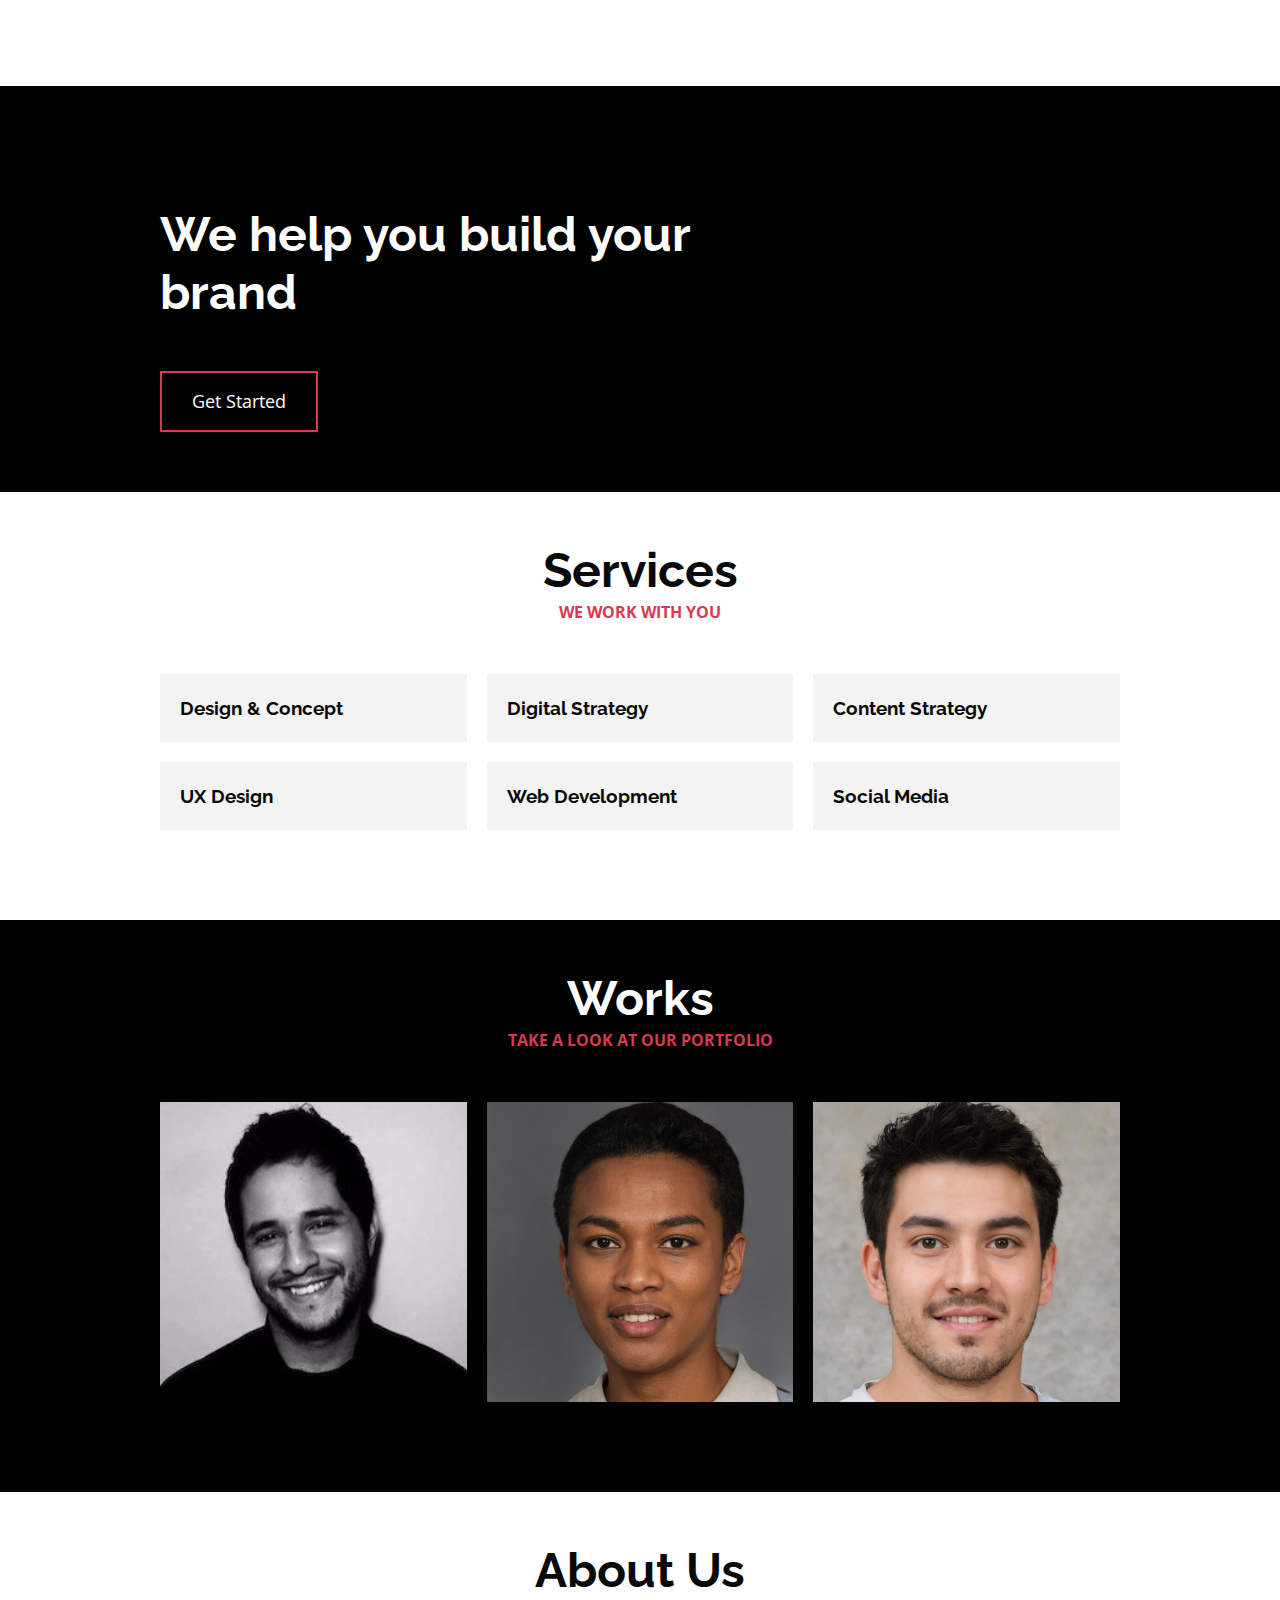
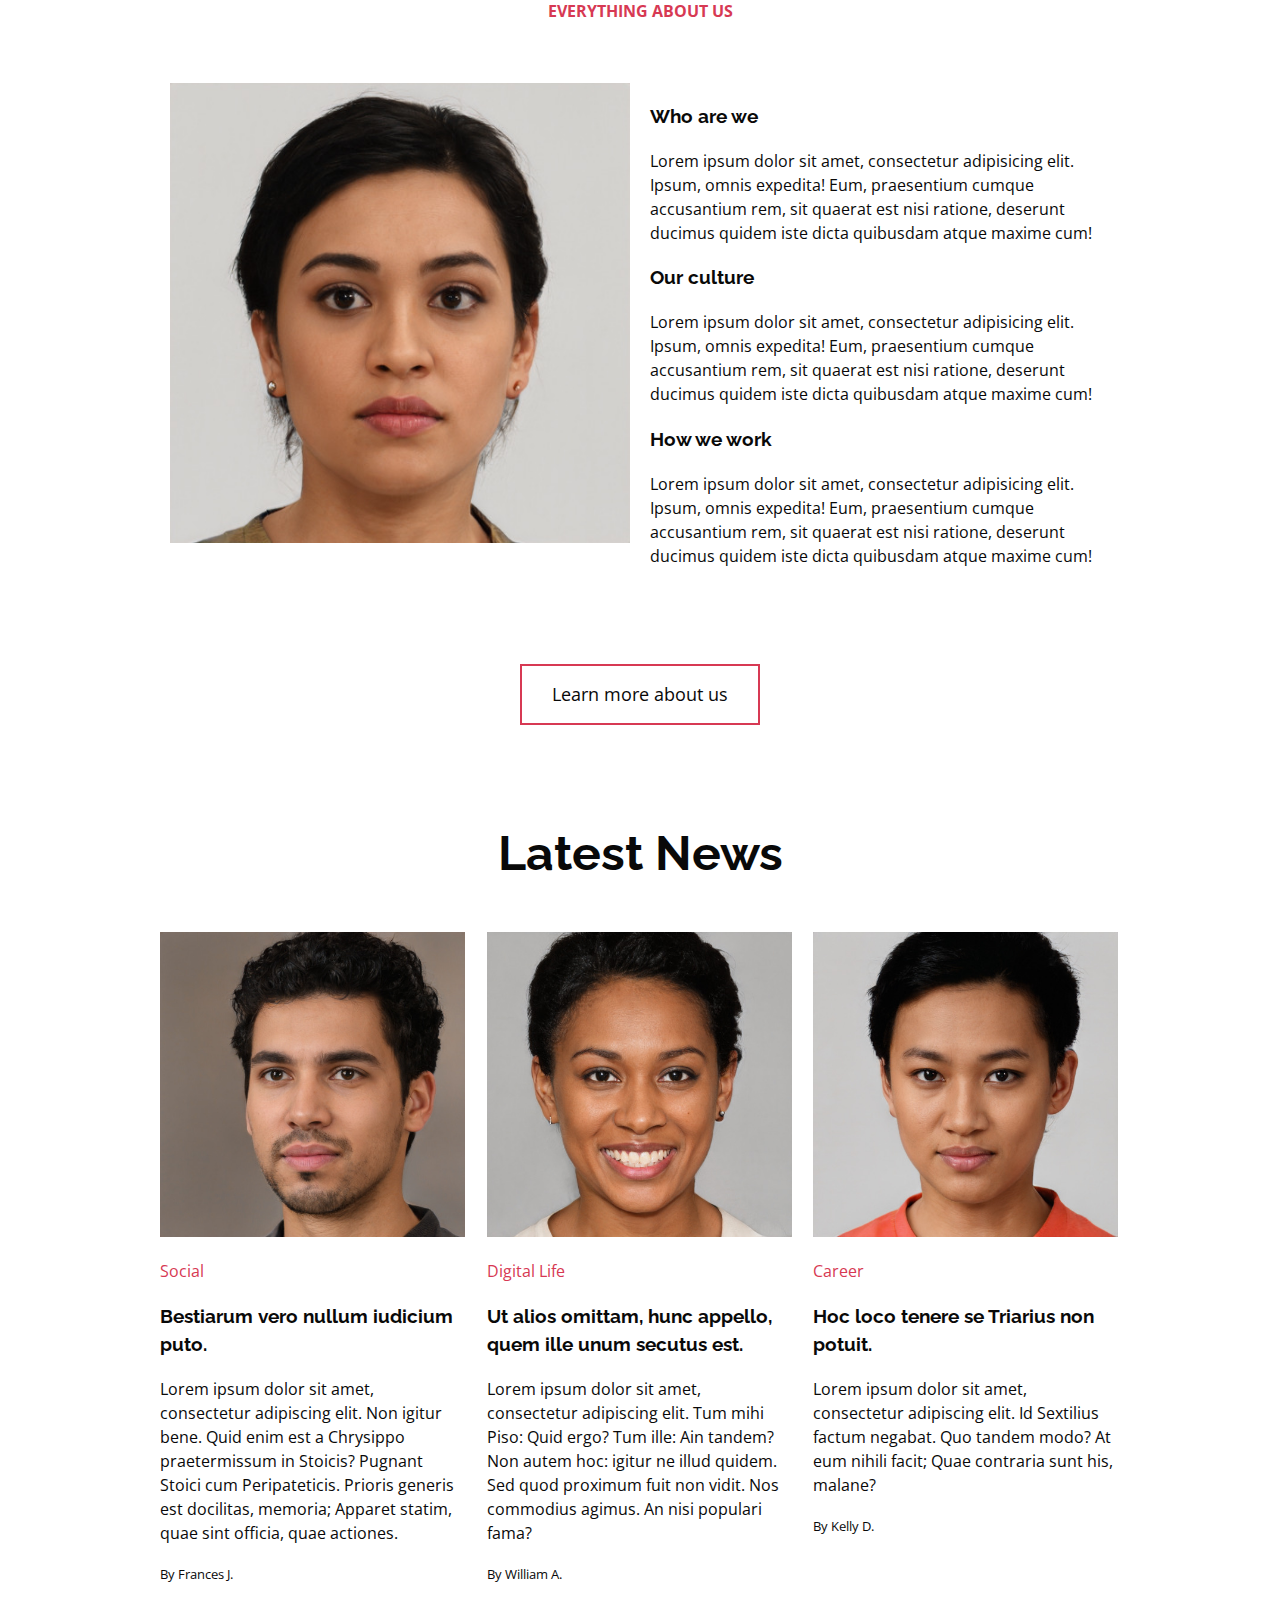
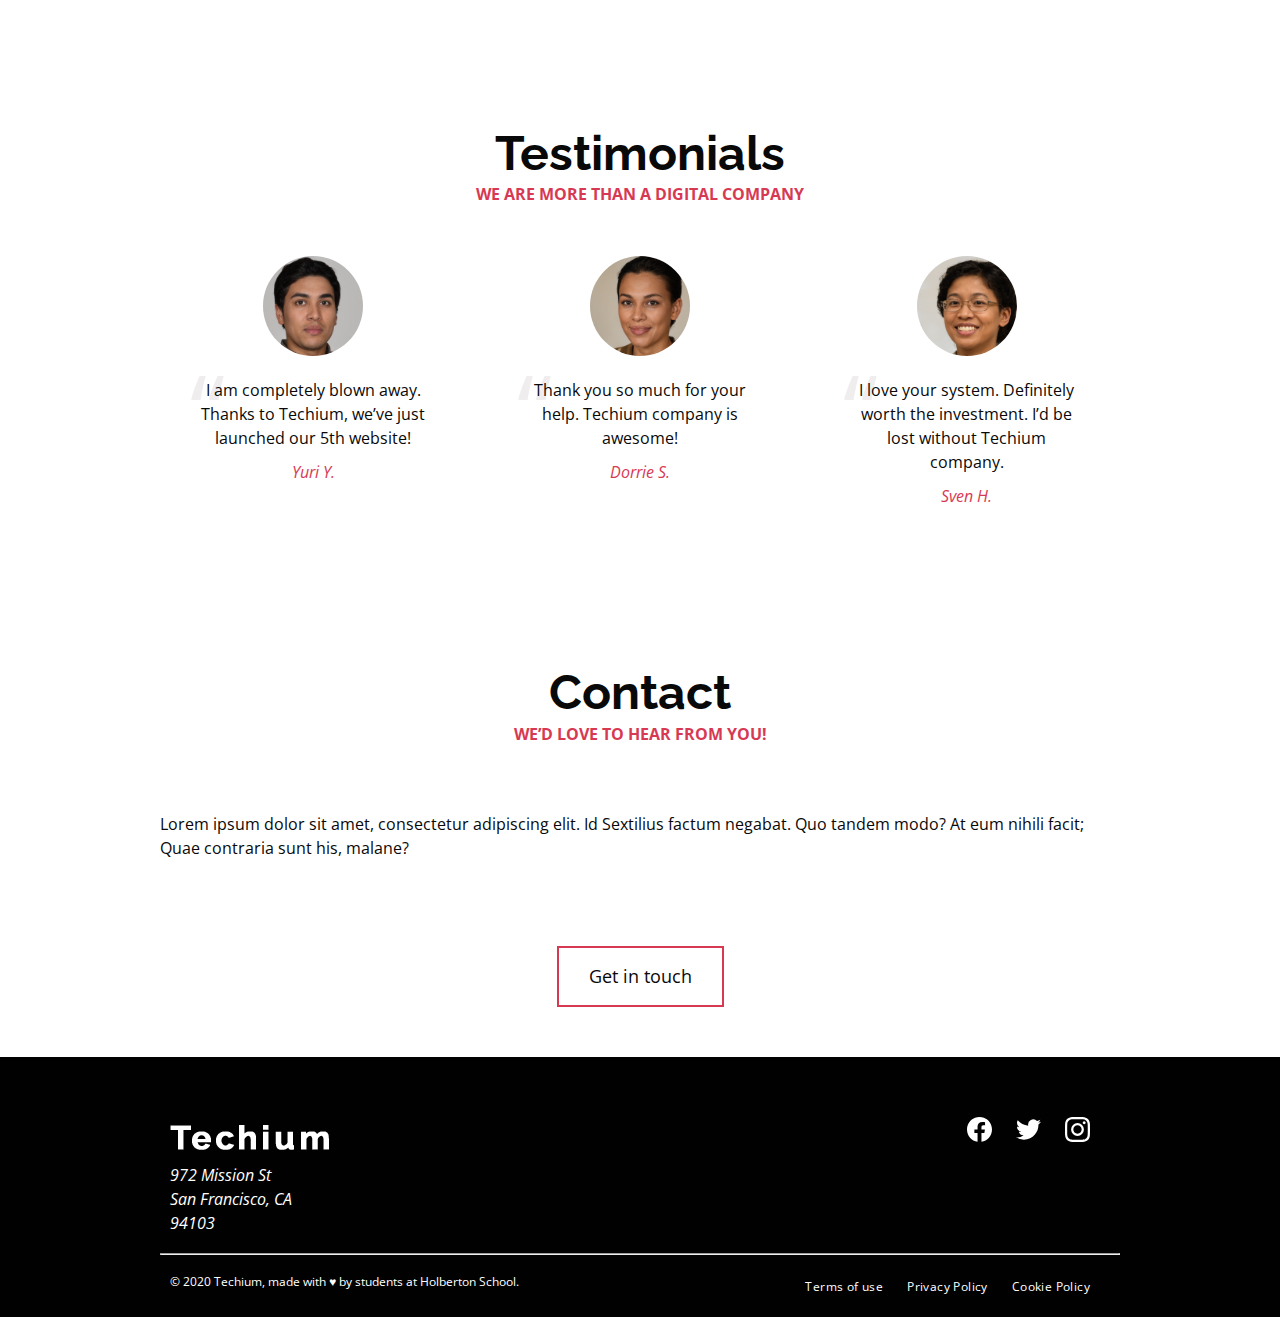
<file: flexbox/5-index.html>
<!DOCTYPE html>
<html lang="en" dir="ltr">
  <head>
    <meta charset="utf-8">
    <meta name="viewport" content="width=device-width, initial-scale=1, viewport-fit=cover">
    <title>Homepage - Techium</title>
    <meta name="description" content="Description of the page less than 150 characters">
    <link rel="icon" type="image/png" href="images/favicon.jpg">
    <link href="https://fonts.googleapis.com/css?family=Open+Sans:400,700|Raleway:700&display=swap" rel="stylesheet">
    <link rel='stylesheet' href='5-styles.css'>
  </head>
  <body>
    <!-- Header -->
    <header class="header" data-section-theme="dark">
      <div class="container">
        <div class="header-container">
          <div class="header-logo">
            <a href="#">
              <img src="images/logo-white.png" alt="Techium logo" width="160" height="40">
            </a>
          </div>
          <nav class="navbar-menu">
            <ul class="nav">
              <li class="nav-item">
                <a href="#" class="nav-link">Home</a>
              </li>
              <li class="nav-item">
                <a href="#services" class="nav-link">Services</a>
              </li>
              <li class="nav-item">
                <a href="#works" class="nav-link">Works</a>
              </li>
              <li class="nav-item">
                <a href="#about" class="nav-link">About</a>
              </li>
              <li class="nav-item">
                <a href="#latest_news" class="nav-link">Latest news</a>
              </li>
              <li class="nav-item">
                <a href="#testimonials" class="nav-link">Testimonials</a>
              </li>
              <li class="nav-item">
                <a href="#contact" class="nav-link">Contact</a>
              </li>
            </ul>
          </nav>
        </div>
      </div>
    </header>
    <!-- Main -->
    <main>
      <!-- Hero section -->
      <section class="section-hero" data-section-theme="dark">
        <div class="container">
          <div class="section-body">
            <section class="section-inner">
              <h2 class="section-title">We help you build your brand</h2>
              <a href="#" class="button">Get Started</a>
            </section>
          </div>
        </div>
      </section>
      <!-- Services section -->
      <section id="services" class="section section-services">
        <div class="container">
          <header class="section-header">
            <h2 class="section-title">Services</h2>
            <p class="section-tagline">We work with you</p>
          </header>
          <div class="section-body">
            <ul class="row">
              <li class="col-1-3">
                <div class="card-services">
                  <h3 class="card-title"><a href="#">Design & Concept</a></h3>
                </div>
              </li>
              <li class="col-1-3">
                <div class="card-services">
                  <h3 class="card-title"><a href="#">Digital Strategy</a></h3>
                </div>
              </li>
              <li class="col-1-3">
                <div class="card-services">
                  <h3 class="card-title"><a href="#">Content Strategy</a></h3>
                </div>
              </li>
              <li class="col-1-3">
                <div class="card-services">
                  <h3 class="card-title"><a href="#">UX Design</a></h3>
                </div>
              </li>
              <li class="col-1-3">
                <div class="card-services">
                  <h3 class="card-title"><a href="#">Web Development</a></h3>
                </div>
              </li>
              <li class="col-1-3">
                <div class="card-services">
                  <h3 class="card-title"><a href="#">Social Media</a></h3>
                </div>
              </li>
            </ul>
          </div>
        </div>
      </section>
      <!-- Works section -->
      <section id="works" class="section section-works" data-section-theme="dark">
        <div class="container">
          <header class="section-header">
            <h2 class="section-title">Works</h2>
            <p class="section-tagline">Take a look at our portfolio</p>
          </header>
          <div class="section-body">
            <ul class="row">
              <li class="col-1-3">
                <article class="card-work">
                  <div class="card-outer">
                    <div class="card-image">
                      <img src="images/pic-work-01.jpg" alt="">
                    </div>
                    <div class="card-inner">
                      <h3 class="card-title"><a href="#">Interior Design</a></h3>
                    </div>
                  </div>
                </article>
              </li>
              <li class="col-1-3">
                <article class="card-work">
                  <div class="card-outer">
                    <div class="card-image">
                      <img src="images/pic-work-02.jpg" alt="">
                    </div>
                    <div class="card-inner">
                      <h3 class="card-title"><a href="#">Web Development</a></h3>
                    </div>
                  </div>
                </article>
              </li>
              <li class="col-1-3">
                <article class="card-work">
                  <div class="card-outer">
                    <div class="card-image">
                      <img src="images/pic-work-03.jpg" alt="">
                    </div>
                    <div class="card-inner">
                      <h3 class="card-title"><a href="#">Personal Development</a></h3>
                    </div>
                  </div>
                </article>
              </li>
            </ul>
          </div>
        </div>
      </section>
      <!-- About Us section -->
      <section id="about" class="section section-about-us">
        <div class="container">
          <header class="section-header">
            <h2 class="section-title">About Us</h2>
            <p class="section-tagline">Everything about us</p>
          </header>
          <div class="section-body">
            <div class="row">
              <div class="col-1-2">
                <img src="images/pic-about-01.jpg" alt="" width="460" height="460">
              </div>
              <div class="col-1-2">
                <h3>Who are we</h3>
                <p>Lorem ipsum dolor sit amet, consectetur adipisicing elit. Ipsum, omnis expedita! Eum, praesentium cumque accusantium rem, sit quaerat est nisi ratione, deserunt ducimus quidem iste dicta quibusdam atque maxime cum!</p>
                <h3>Our culture</h3>
                <p>Lorem ipsum dolor sit amet, consectetur adipisicing elit. Ipsum, omnis expedita! Eum, praesentium cumque accusantium rem, sit quaerat est nisi ratione, deserunt ducimus quidem iste dicta quibusdam atque maxime cum!</p>
                <h3>How we work</h3>
                <p>Lorem ipsum dolor sit amet, consectetur adipisicing elit. Ipsum, omnis expedita! Eum, praesentium cumque accusantium rem, sit quaerat est nisi ratione, deserunt ducimus quidem iste dicta quibusdam atque maxime cum!</p>
              </div>
            </div>
          </div>
          <div class="section-footer">
            <a href="#" class="button">Learn more about us</a>
          </div>
        </div>
      </section>
      <!-- Latest news section -->
      <section id="latest_news" class="section section-latest-news">
        <div class="container">
          <header class="section-header">
            <h2 class="section-title">Latest News</h2>
          </header>
          <div class="section-body">
            <ul class="row">
              <li class="col-1-3">
                <article class="card-blog">
                  <div>
                    <img src="images/pic-article-01.jpg" alt="" width="305" height="305">
                  </div>
                  <p class="card-category">Career</p>
                  <h3><a href="#">Hoc loco tenere se Triarius non potuit.</a></h3>
                  <p>Lorem ipsum dolor sit amet, consectetur adipiscing elit. Id Sextilius factum negabat. Quo tandem modo? At eum nihili facit; Quae contraria sunt his, malane?</p>
                  <small>By Kelly D.</small>
                </article>
              </li>
              <li class="col-1-3">
                <article class="card-blog">
                  <div>
                    <img src="images/pic-article-02.jpg" alt="" width="305" height="305">
                  </div>
                  <p class="card-category">Digital Life</p>
                  <h3><a href="#">Ut alios omittam, hunc appello, quem ille unum secutus est.</a></h3>
                  <p>Lorem ipsum dolor sit amet, consectetur adipiscing elit. Tum mihi Piso: Quid ergo? Tum ille: Ain tandem? Non autem hoc: igitur ne illud quidem. Sed quod proximum fuit non vidit. Nos commodius agimus. An nisi populari fama?</p>
                  <small>By William A.</small>
                </article>
              </li>
              <li class="col-1-3">
                <article class="card-blog">
                  <div>
                    <img src="images/pic-article-03.jpg" alt="" width="305" height="305">
                  </div>
                  <p class="card-category">Social</p>
                  <h3><a href="#">Bestiarum vero nullum iudicium puto.</a></h3>
                  <p>Lorem ipsum dolor sit amet, consectetur adipiscing elit. Non igitur bene. Quid enim est a Chrysippo praetermissum in Stoicis? Pugnant Stoici cum Peripateticis. Prioris generis est docilitas, memoria; Apparet statim, quae sint officia, quae actiones.</p>
                  <small>By Frances J.</small>
                </article>
              </li>
            </ul>
          </div>
        </div>
      </section>
      <!-- Testimonials section -->
      <section id="testimonial" class="section section-testimonial">
        <div class="container">
          <header class="section-header">
            <h2 class="section-title">Testimonials</h2>
            <p class="section-tagline">We are more than a digital company</p>
          </header>
          <div class="section-body">
            <ul class="row">
              <li class="col-1-3">
                <article class="card-testimonial">
                  <img src="images/pic-person-01.jpg" alt="Yuri Y. avatar" width="100" height="100" class="card-avatar">
                  <blockquote class="card-quote">
                    <p>I am completely blown away. Thanks to Techium, we’ve just launched our 5th website!
                      <cite>Yuri Y.</cite>
                    </p>
                  </blockquote>
                </article>
              </li>
              <li class="col-1-3">
                <article class="card-testimonial">
                  <img src="images/pic-person-02.jpg" alt="Dorrie S. avatar" width="100" height="100" class="card-avatar">
                  <blockquote class="card-quote">
                    <p>Thank you so much for your help. Techium company is awesome!
                      <cite>Dorrie S.</cite>
                    </p>
                  </blockquote>
                </article>
              </li>
              <li class="col-1-3">
                <article class="card-testimonial">
                  <img src="images/pic-person-03.jpg" alt="Sven H. avatar" width="100" height="100" class="card-avatar">
                  <blockquote class="card-quote">
                    <p>I love your system. Definitely worth the investment. I’d be lost without Techium company.
                      <cite>Sven H.</cite>
                    </p>
                  </blockquote>
                </article>
              </li>
            </ul>
          </div>
        </div>
      </section>
      <!-- Contact section -->
      <section id="contact" class="section section-contact">
        <div class="container">
          <header class="section-header">
            <h2 class="section-title">Contact</h2>
            <p class="section-tagline">We’d love to hear from you!</p>
          </header>
          <div class="section-body">
            <p>Lorem ipsum dolor sit amet, consectetur adipiscing elit. Id Sextilius factum negabat. Quo tandem modo? At eum nihili facit; Quae contraria sunt his, malane?</p>
          </div>
          <div class="section-footer">
            <a href="#" class="button">Get in touch</a>
          </div>
        </div>
      </section>
    </main>
    <!-- Footer -->
    <footer class="footer" data-section-theme="dark">
      <div  class="container">
        <div class="row">
          <div class="col-1-2">
            <img src="images/logo-white.png" alt="Techium logo" width="160" height="40">
            <address class="footer-address">
              972 Mission St<br>
              San Francisco, CA<br>
              94103
            </address>
          </div>
          <div class="col-1-2">
            <ul class="social nav">
              <li class="social-item nav-item">
                <a href="https://www.facebook.com/HolbertonSchool/" class="social-link">
                  <svg viewbox="0 0 24 24" xmlns="http://www.w3.org/2000/svg" width="25" height="25">
                    <title>
                      Facebook icon
                    </title>
                    <path d="M23.998 12c0-6.628-5.372-12-11.999-12C5.372 0 0 5.372 0 12c0 5.988 4.388 10.952 10.124 11.852v-8.384H7.078v-3.469h3.046V9.356c0-3.008 1.792-4.669 4.532-4.669 1.313 0 2.686.234 2.686.234v2.953H15.83c-1.49 0-1.955.925-1.955 1.874V12h3.328l-.532 3.469h-2.796v8.384c5.736-.9 10.124-5.864 10.124-11.853z"/>
                  </svg>
                </a>
              </li>
              <li class="social-item nav-item">
                <a href="https://twitter.com/holbertonschool" class="social-link">
                  <svg viewbox="0 0 24 24" xmlns="http://www.w3.org/2000/svg" width="25" height="25">
                    <title>
                      Twitter icon
                    </title>
                    <path d="M23.954 4.569a10 10 0 0 1-2.825.775 4.958 4.958 0 0 0 2.163-2.723c-.951.555-2.005.959-3.127 1.184a4.92 4.92 0 0 0-8.384 4.482C7.691 8.094 4.066 6.13 1.64 3.161a4.822 4.822 0 0 0-.666 2.475c0 1.71.87 3.213 2.188 4.096a4.904 4.904 0 0 1-2.228-.616v.061a4.923 4.923 0 0 0 3.946 4.827 4.996 4.996 0 0 1-2.212.085 4.937 4.937 0 0 0 4.604 3.417 9.868 9.868 0 0 1-6.102 2.105c-.39 0-.779-.023-1.17-.067a13.995 13.995 0 0 0 7.557 2.209c9.054 0 13.999-7.496 13.999-13.986 0-.209 0-.42-.015-.63a9.936 9.936 0 0 0 2.46-2.548l-.047-.02z"/>
                  </svg>
                </a>
              </li>
              <li class="social-item nav-item">
                <a href="https://www.instagram.com/holbertonschool/" class="social-link">
                  <svg viewbox="0 0 24 24" xmlns="http://www.w3.org/2000/svg" width="25" height="25">
                    <title>
                      Instagram icon
                    </title>
                    <path d="M12 0C8.74 0 8.333.015 7.053.072 5.775.132 4.905.333 4.14.63c-.789.306-1.459.717-2.126 1.384S.935 3.35.63 4.14C.333 4.905.131 5.775.072 7.053.012 8.333 0 8.74 0 12s.015 3.667.072 4.947c.06 1.277.261 2.148.558 2.913a5.885 5.885 0 0 0 1.384 2.126A5.868 5.868 0 0 0 4.14 23.37c.766.296 1.636.499 2.913.558C8.333 23.988 8.74 24 12 24s3.667-.015 4.947-.072c1.277-.06 2.148-.262 2.913-.558a5.898 5.898 0 0 0 2.126-1.384 5.86 5.86 0 0 0 1.384-2.126c.296-.765.499-1.636.558-2.913.06-1.28.072-1.687.072-4.947s-.015-3.667-.072-4.947c-.06-1.277-.262-2.149-.558-2.913a5.89 5.89 0 0 0-1.384-2.126A5.847 5.847 0 0 0 19.86.63c-.765-.297-1.636-.499-2.913-.558C15.667.012 15.26 0 12 0zm0 2.16c3.203 0 3.585.016 4.85.071 1.17.055 1.805.249 2.227.415.562.217.96.477 1.382.896.419.42.679.819.896 1.381.164.422.36 1.057.413 2.227.057 1.266.07 1.646.07 4.85s-.015 3.585-.074 4.85c-.061 1.17-.256 1.805-.421 2.227a3.81 3.81 0 0 1-.899 1.382 3.744 3.744 0 0 1-1.38.896c-.42.164-1.065.36-2.235.413-1.274.057-1.649.07-4.859.07-3.211 0-3.586-.015-4.859-.074-1.171-.061-1.816-.256-2.236-.421a3.716 3.716 0 0 1-1.379-.899 3.644 3.644 0 0 1-.9-1.38c-.165-.42-.359-1.065-.42-2.235-.045-1.26-.061-1.649-.061-4.844 0-3.196.016-3.586.061-4.861.061-1.17.255-1.814.42-2.234.21-.57.479-.96.9-1.381.419-.419.81-.689 1.379-.898.42-.166 1.051-.361 2.221-.421 1.275-.045 1.65-.06 4.859-.06l.045.03zm0 3.678a6.162 6.162 0 1 0 0 12.324 6.162 6.162 0 1 0 0-12.324zM12 16c-2.21 0-4-1.79-4-4s1.79-4 4-4 4 1.79 4 4-1.79 4-4 4zm7.846-10.405a1.441 1.441 0 0 1-2.88 0 1.44 1.44 0 0 1 2.88 0z"/>
                  </svg>
                </a>
              </li>
            </ul>
          </div>
        </div>
        <hr>
        <div class="row">
          <div class="col-1-2">
            <p class="footer-copyright">© 2020 Techium, made with ♥ by students at Holberton School.</p>
          </div>
          <div class="col-1-2">
            <ul class="footer-nav nav">
              <li class="footer-nav-item nav-item">
                <a href="#" class="footer-nav-link">Terms of use</a>
              </li>
              <li class="footer-nav-item nav-item">
                <a href="#" class="footer-nav-link">Privacy Policy</a>
              </li>
              <li class="footer-nav-item nav-item">
                <a href="#" class="footer-nav-link">Cookie Policy</a>
              </li>
            </ul>
          </div>
        </div>
      </div>
    </footer>
  </body>
</html>
</file>
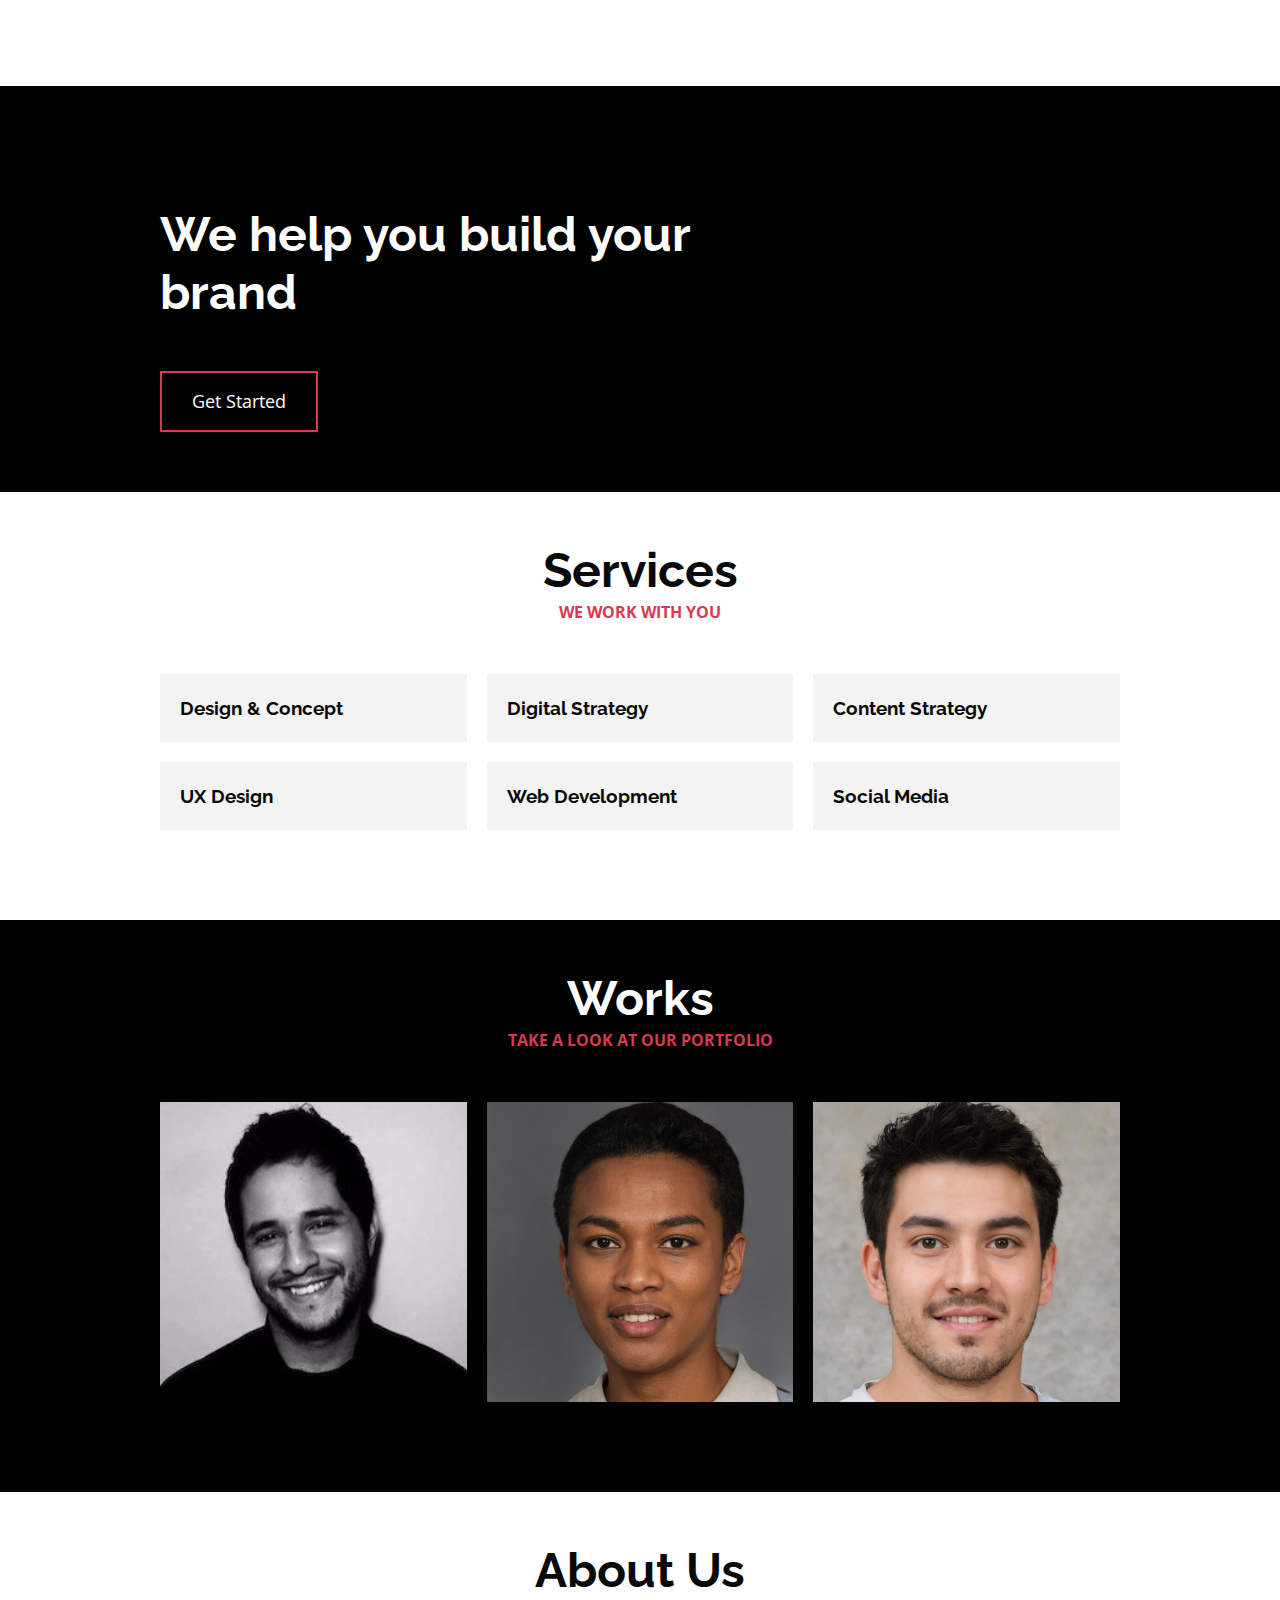
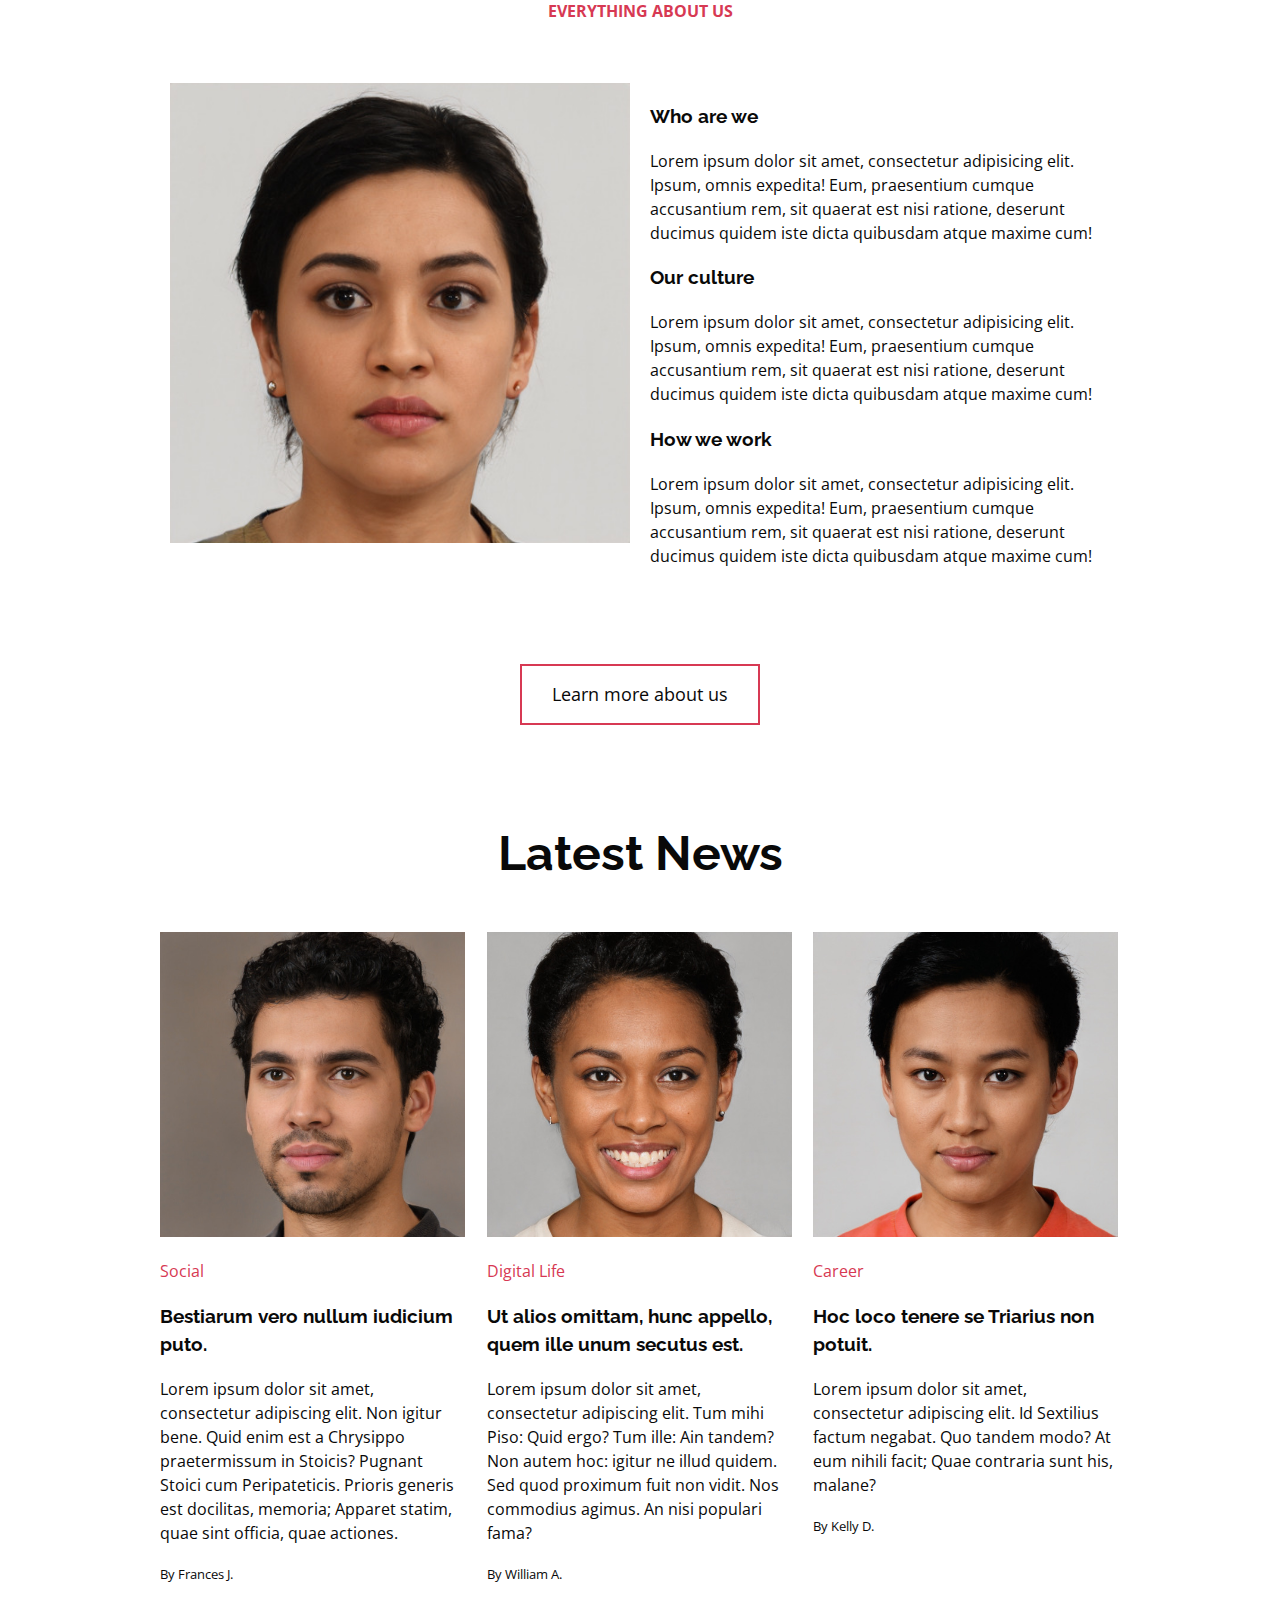
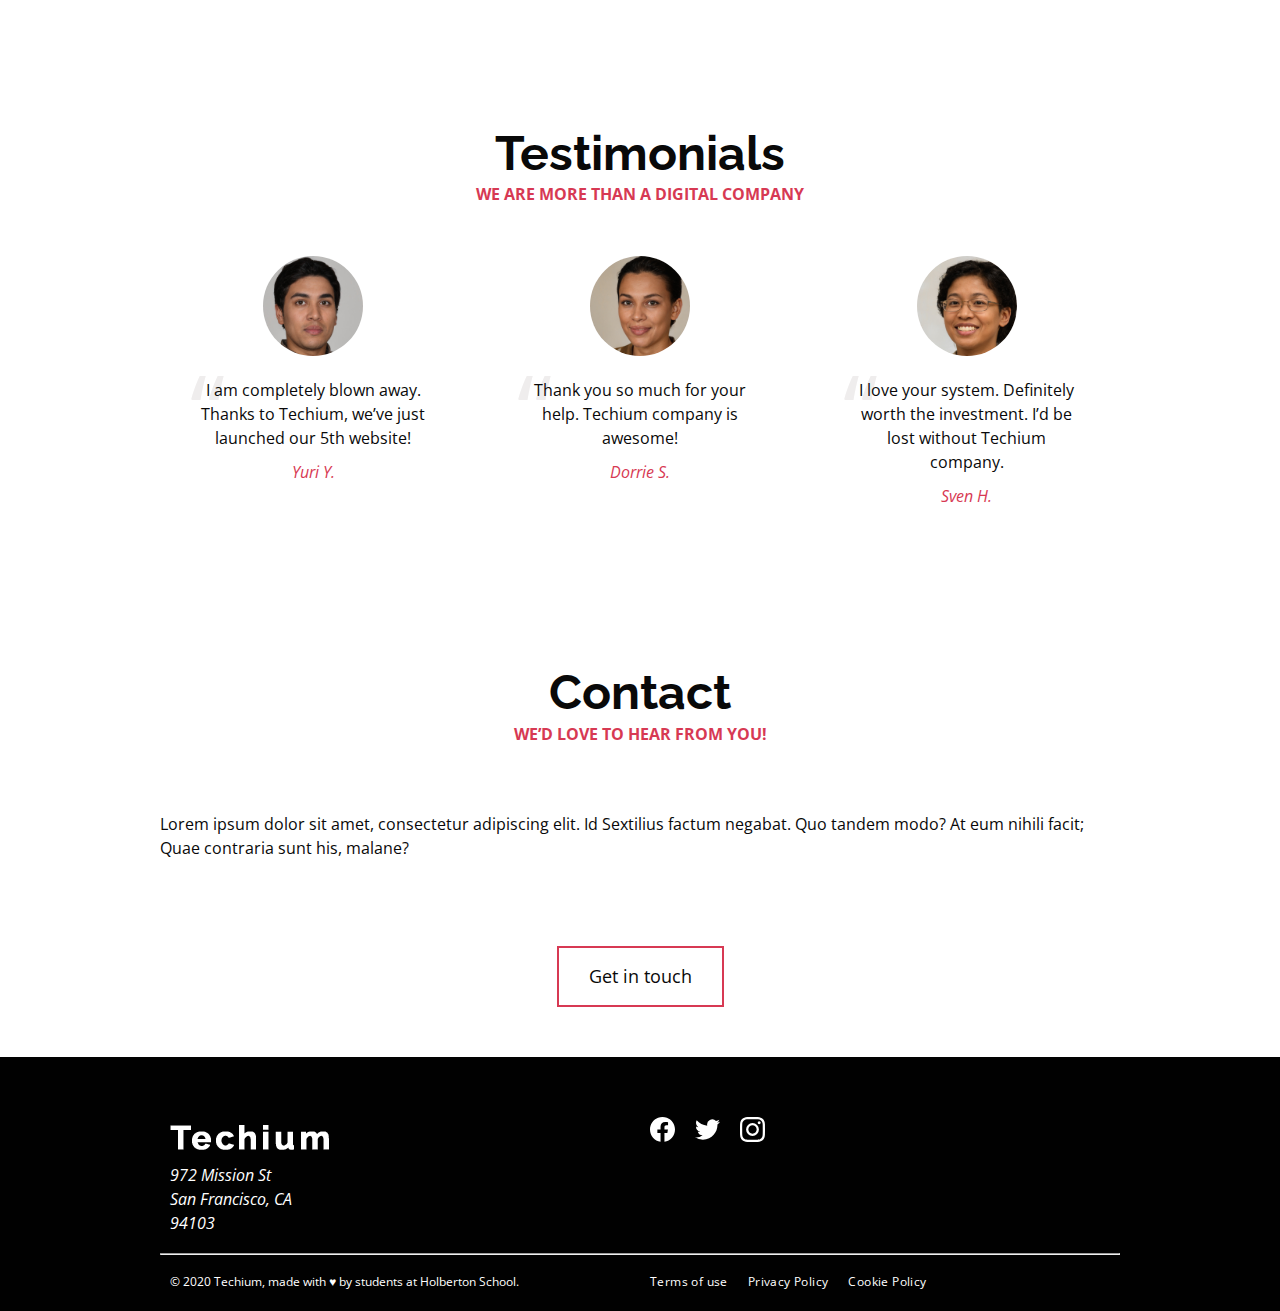
<file: flexbox/6-index.html>
<!DOCTYPE html>
<html lang="en" dir="ltr">
  <head>
    <meta charset="utf-8">
    <meta name="viewport" content="width=device-width, initial-scale=1, viewport-fit=cover">
    <title>Homepage - Techium</title>
    <meta name="description" content="Description of the page less than 150 characters">
    <link rel="icon" type="image/png" href="images/favicon.jpg">
    <link href="https://fonts.googleapis.com/css?family=Open+Sans:400,700|Raleway:700&display=swap" rel="stylesheet">
    <link rel='stylesheet' href='6-styles.css'>
  </head>
  <body>
    <!-- Header -->
    <header class="header" data-section-theme="dark">
      <div class="container">
        <div class="header-container">
          <div class="header-logo">
            <a href="#">
              <img src="images/logo-white.png" alt="Techium logo" width="160" height="40">
            </a>
          </div>
          <nav class="navbar-menu">
            <ul class="nav">
              <li class="nav-item">
                <a href="#" class="nav-link">Home</a>
              </li>
              <li class="nav-item">
                <a href="#services" class="nav-link">Services</a>
              </li>
              <li class="nav-item">
                <a href="#works" class="nav-link">Works</a>
              </li>
              <li class="nav-item">
                <a href="#about" class="nav-link">About</a>
              </li>
              <li class="nav-item">
                <a href="#latest_news" class="nav-link">Latest news</a>
              </li>
              <li class="nav-item">
                <a href="#testimonials" class="nav-link">Testimonials</a>
              </li>
              <li class="nav-item">
                <a href="#contact" class="nav-link">Contact</a>
              </li>
            </ul>
          </nav>
        </div>
      </div>
    </header>
    <!-- Main -->
    <main>
      <!-- Hero section -->
      <section class="section-hero" data-section-theme="dark">
        <div class="container">
          <div class="section-body">
            <section class="section-inner">
              <h2 class="section-title">We help you build your brand</h2>
              <a href="#" class="button">Get Started</a>
            </section>
          </div>
        </div>
      </section>
      <!-- Services section -->
      <section id="services" class="section section-services">
        <div class="container">
          <header class="section-header">
            <h2 class="section-title">Services</h2>
            <p class="section-tagline">We work with you</p>
          </header>
          <div class="section-body">
            <ul class="row">
              <li class="col-1-3">
                <div class="card-services">
                  <h3 class="card-title"><a href="#">Design & Concept</a></h3>
                </div>
              </li>
              <li class="col-1-3">
                <div class="card-services">
                  <h3 class="card-title"><a href="#">Digital Strategy</a></h3>
                </div>
              </li>
              <li class="col-1-3">
                <div class="card-services">
                  <h3 class="card-title"><a href="#">Content Strategy</a></h3>
                </div>
              </li>
              <li class="col-1-3">
                <div class="card-services">
                  <h3 class="card-title"><a href="#">UX Design</a></h3>
                </div>
              </li>
              <li class="col-1-3">
                <div class="card-services">
                  <h3 class="card-title"><a href="#">Web Development</a></h3>
                </div>
              </li>
              <li class="col-1-3">
                <div class="card-services">
                  <h3 class="card-title"><a href="#">Social Media</a></h3>
                </div>
              </li>
            </ul>
          </div>
        </div>
      </section>
      <!-- Works section -->
      <section id="works" class="section section-works" data-section-theme="dark">
        <div class="container">
          <header class="section-header">
            <h2 class="section-title">Works</h2>
            <p class="section-tagline">Take a look at our portfolio</p>
          </header>
          <div class="section-body">
            <ul class="row">
              <li class="col-1-3">
                <article class="card-work">
                  <div class="card-outer">
                    <div class="card-image">
                      <img src="images/pic-work-01.jpg" alt="">
                    </div>
                    <div class="card-inner">
                      <h3 class="card-title"><a href="#">Interior Design</a></h3>
                    </div>
                  </div>
                </article>
              </li>
              <li class="col-1-3">
                <article class="card-work">
                  <div class="card-outer">
                    <div class="card-image">
                      <img src="images/pic-work-02.jpg" alt="">
                    </div>
                    <div class="card-inner">
                      <h3 class="card-title"><a href="#">Web Development</a></h3>
                    </div>
                  </div>
                </article>
              </li>
              <li class="col-1-3">
                <article class="card-work">
                  <div class="card-outer">
                    <div class="card-image">
                      <img src="images/pic-work-03.jpg" alt="">
                    </div>
                    <div class="card-inner">
                      <h3 class="card-title"><a href="#">Personal Development</a></h3>
                    </div>
                  </div>
                </article>
              </li>
            </ul>
          </div>
        </div>
      </section>
      <!-- About Us section -->
      <section id="about" class="section section-about-us">
        <div class="container">
          <header class="section-header">
            <h2 class="section-title">About Us</h2>
            <p class="section-tagline">Everything about us</p>
          </header>
          <div class="section-body">
            <div class="row">
              <div class="col-1-2">
                <img src="images/pic-about-01.jpg" alt="" width="460" height="460">
              </div>
              <div class="col-1-2">
                <h3>Who are we</h3>
                <p>Lorem ipsum dolor sit amet, consectetur adipisicing elit. Ipsum, omnis expedita! Eum, praesentium cumque accusantium rem, sit quaerat est nisi ratione, deserunt ducimus quidem iste dicta quibusdam atque maxime cum!</p>
                <h3>Our culture</h3>
                <p>Lorem ipsum dolor sit amet, consectetur adipisicing elit. Ipsum, omnis expedita! Eum, praesentium cumque accusantium rem, sit quaerat est nisi ratione, deserunt ducimus quidem iste dicta quibusdam atque maxime cum!</p>
                <h3>How we work</h3>
                <p>Lorem ipsum dolor sit amet, consectetur adipisicing elit. Ipsum, omnis expedita! Eum, praesentium cumque accusantium rem, sit quaerat est nisi ratione, deserunt ducimus quidem iste dicta quibusdam atque maxime cum!</p>
              </div>
            </div>
          </div>
          <div class="section-footer">
            <a href="#" class="button">Learn more about us</a>
          </div>
        </div>
      </section>
      <!-- Latest news section -->
      <section id="latest_news" class="section section-latest-news">
        <div class="container">
          <header class="section-header">
            <h2 class="section-title">Latest News</h2>
          </header>
          <div class="section-body">
            <ul class="row">
              <li class="col-1-3">
                <article class="card-blog">
                  <div>
                    <img src="images/pic-article-01.jpg" alt="" width="305" height="305">
                  </div>
                  <p class="card-category">Career</p>
                  <h3><a href="#">Hoc loco tenere se Triarius non potuit.</a></h3>
                  <p>Lorem ipsum dolor sit amet, consectetur adipiscing elit. Id Sextilius factum negabat. Quo tandem modo? At eum nihili facit; Quae contraria sunt his, malane?</p>
                  <small>By Kelly D.</small>
                </article>
              </li>
              <li class="col-1-3">
                <article class="card-blog">
                  <div>
                    <img src="images/pic-article-02.jpg" alt="" width="305" height="305">
                  </div>
                  <p class="card-category">Digital Life</p>
                  <h3><a href="#">Ut alios omittam, hunc appello, quem ille unum secutus est.</a></h3>
                  <p>Lorem ipsum dolor sit amet, consectetur adipiscing elit. Tum mihi Piso: Quid ergo? Tum ille: Ain tandem? Non autem hoc: igitur ne illud quidem. Sed quod proximum fuit non vidit. Nos commodius agimus. An nisi populari fama?</p>
                  <small>By William A.</small>
                </article>
              </li>
              <li class="col-1-3">
                <article class="card-blog">
                  <div>
                    <img src="images/pic-article-03.jpg" alt="" width="305" height="305">
                  </div>
                  <p class="card-category">Social</p>
                  <h3><a href="#">Bestiarum vero nullum iudicium puto.</a></h3>
                  <p>Lorem ipsum dolor sit amet, consectetur adipiscing elit. Non igitur bene. Quid enim est a Chrysippo praetermissum in Stoicis? Pugnant Stoici cum Peripateticis. Prioris generis est docilitas, memoria; Apparet statim, quae sint officia, quae actiones.</p>
                  <small>By Frances J.</small>
                </article>
              </li>
            </ul>
          </div>
        </div>
      </section>
      <!-- Testimonials section -->
      <section id="testimonial" class="section section-testimonial">
        <div class="container">
          <header class="section-header">
            <h2 class="section-title">Testimonials</h2>
            <p class="section-tagline">We are more than a digital company</p>
          </header>
          <div class="section-body">
            <ul class="row">
              <li class="col-1-3">
                <article class="card-testimonial">
                  <img src="images/pic-person-01.jpg" alt="Yuri Y. avatar" width="100" height="100" class="card-avatar">
                  <blockquote class="card-quote">
                    <p>I am completely blown away. Thanks to Techium, we’ve just launched our 5th website!
                      <cite>Yuri Y.</cite>
                    </p>
                  </blockquote>
                </article>
              </li>
              <li class="col-1-3">
                <article class="card-testimonial">
                  <img src="images/pic-person-02.jpg" alt="Dorrie S. avatar" width="100" height="100" class="card-avatar">
                  <blockquote class="card-quote">
                    <p>Thank you so much for your help. Techium company is awesome!
                      <cite>Dorrie S.</cite>
                    </p>
                  </blockquote>
                </article>
              </li>
              <li class="col-1-3">
                <article class="card-testimonial">
                  <img src="images/pic-person-03.jpg" alt="Sven H. avatar" width="100" height="100" class="card-avatar">
                  <blockquote class="card-quote">
                    <p>I love your system. Definitely worth the investment. I’d be lost without Techium company.
                      <cite>Sven H.</cite>
                    </p>
                  </blockquote>
                </article>
              </li>
            </ul>
          </div>
        </div>
      </section>
      <!-- Contact section -->
      <section id="contact" class="section section-contact">
        <div class="container">
          <header class="section-header">
            <h2 class="section-title">Contact</h2>
            <p class="section-tagline">We’d love to hear from you!</p>
          </header>
          <div class="section-body">
            <p>Lorem ipsum dolor sit amet, consectetur adipiscing elit. Id Sextilius factum negabat. Quo tandem modo? At eum nihili facit; Quae contraria sunt his, malane?</p>
          </div>
          <div class="section-footer">
            <a href="#" class="button">Get in touch</a>
          </div>
        </div>
      </section>
    </main>
    <!-- Footer -->
    <footer class="footer" data-section-theme="dark">
      <div  class="container">
        <div class="row">
          <div class="col-1-2">
            <img src="images/logo-white.png" alt="Techium logo" width="160" height="40">
            <address class="footer-address">
              972 Mission St<br>
              San Francisco, CA<br>
              94103
            </address>
          </div>
          <div class="col-1-2">
            <ul class="social nav">
              <li class="social-item nav-item">
                <a href="https://www.facebook.com/HolbertonSchool/" class="social-link">
                  <svg viewbox="0 0 24 24" xmlns="http://www.w3.org/2000/svg" width="25" height="25">
                    <title>
                      Facebook icon
                    </title>
                    <path d="M23.998 12c0-6.628-5.372-12-11.999-12C5.372 0 0 5.372 0 12c0 5.988 4.388 10.952 10.124 11.852v-8.384H7.078v-3.469h3.046V9.356c0-3.008 1.792-4.669 4.532-4.669 1.313 0 2.686.234 2.686.234v2.953H15.83c-1.49 0-1.955.925-1.955 1.874V12h3.328l-.532 3.469h-2.796v8.384c5.736-.9 10.124-5.864 10.124-11.853z"/>
                  </svg>
                </a>
              </li>
              <li class="social-item nav-item">
                <a href="https://twitter.com/holbertonschool" class="social-link">
                  <svg viewbox="0 0 24 24" xmlns="http://www.w3.org/2000/svg" width="25" height="25">
                    <title>
                      Twitter icon
                    </title>
                    <path d="M23.954 4.569a10 10 0 0 1-2.825.775 4.958 4.958 0 0 0 2.163-2.723c-.951.555-2.005.959-3.127 1.184a4.92 4.92 0 0 0-8.384 4.482C7.691 8.094 4.066 6.13 1.64 3.161a4.822 4.822 0 0 0-.666 2.475c0 1.71.87 3.213 2.188 4.096a4.904 4.904 0 0 1-2.228-.616v.061a4.923 4.923 0 0 0 3.946 4.827 4.996 4.996 0 0 1-2.212.085 4.937 4.937 0 0 0 4.604 3.417 9.868 9.868 0 0 1-6.102 2.105c-.39 0-.779-.023-1.17-.067a13.995 13.995 0 0 0 7.557 2.209c9.054 0 13.999-7.496 13.999-13.986 0-.209 0-.42-.015-.63a9.936 9.936 0 0 0 2.46-2.548l-.047-.02z"/>
                  </svg>
                </a>
              </li>
              <li class="social-item nav-item">
                <a href="https://www.instagram.com/holbertonschool/" class="social-link">
                  <svg viewbox="0 0 24 24" xmlns="http://www.w3.org/2000/svg" width="25" height="25">
                    <title>
                      Instagram icon
                    </title>
                    <path d="M12 0C8.74 0 8.333.015 7.053.072 5.775.132 4.905.333 4.14.63c-.789.306-1.459.717-2.126 1.384S.935 3.35.63 4.14C.333 4.905.131 5.775.072 7.053.012 8.333 0 8.74 0 12s.015 3.667.072 4.947c.06 1.277.261 2.148.558 2.913a5.885 5.885 0 0 0 1.384 2.126A5.868 5.868 0 0 0 4.14 23.37c.766.296 1.636.499 2.913.558C8.333 23.988 8.74 24 12 24s3.667-.015 4.947-.072c1.277-.06 2.148-.262 2.913-.558a5.898 5.898 0 0 0 2.126-1.384 5.86 5.86 0 0 0 1.384-2.126c.296-.765.499-1.636.558-2.913.06-1.28.072-1.687.072-4.947s-.015-3.667-.072-4.947c-.06-1.277-.262-2.149-.558-2.913a5.89 5.89 0 0 0-1.384-2.126A5.847 5.847 0 0 0 19.86.63c-.765-.297-1.636-.499-2.913-.558C15.667.012 15.26 0 12 0zm0 2.16c3.203 0 3.585.016 4.85.071 1.17.055 1.805.249 2.227.415.562.217.96.477 1.382.896.419.42.679.819.896 1.381.164.422.36 1.057.413 2.227.057 1.266.07 1.646.07 4.85s-.015 3.585-.074 4.85c-.061 1.17-.256 1.805-.421 2.227a3.81 3.81 0 0 1-.899 1.382 3.744 3.744 0 0 1-1.38.896c-.42.164-1.065.36-2.235.413-1.274.057-1.649.07-4.859.07-3.211 0-3.586-.015-4.859-.074-1.171-.061-1.816-.256-2.236-.421a3.716 3.716 0 0 1-1.379-.899 3.644 3.644 0 0 1-.9-1.38c-.165-.42-.359-1.065-.42-2.235-.045-1.26-.061-1.649-.061-4.844 0-3.196.016-3.586.061-4.861.061-1.17.255-1.814.42-2.234.21-.57.479-.96.9-1.381.419-.419.81-.689 1.379-.898.42-.166 1.051-.361 2.221-.421 1.275-.045 1.65-.06 4.859-.06l.045.03zm0 3.678a6.162 6.162 0 1 0 0 12.324 6.162 6.162 0 1 0 0-12.324zM12 16c-2.21 0-4-1.79-4-4s1.79-4 4-4 4 1.79 4 4-1.79 4-4 4zm7.846-10.405a1.441 1.441 0 0 1-2.88 0 1.44 1.44 0 0 1 2.88 0z"/>
                  </svg>
                </a>
              </li>
            </ul>
          </div>
        </div>
        <hr>
        <div class="row">
          <div class="col-1-2">
            <p class="footer-copyright">© 2020 Techium, made with ♥ by students at Holberton School.</p>
          </div>
          <div class="col-1-2">
            <ul class="footer-nav nav">
              <li class="footer-nav-item nav-item">
                <a href="#" class="footer-nav-link">Terms of use</a>
              </li>
              <li class="footer-nav-item nav-item">
                <a href="#" class="footer-nav-link">Privacy Policy</a>
              </li>
              <li class="footer-nav-item nav-item">
                <a href="#" class="footer-nav-link">Cookie Policy</a>
              </li>
            </ul>
          </div>
        </div>
      </div>
    </footer>
  </body>
</html>
</file>
<file: flexbox/101-style.css>
.container {
    display: flex;
    flex-wrap: wrap;
    justify-content: center;
    height: 100%;
    align-items: center;
}

.box {
    color: white;
}

.box1 {
    background: lime;
    flex-basis: 5%;
    font-size: 2rem;
}

.box2 {
    background: lightskyblue;
    flex-basis: 15%;
    font-size: 7rem;
}

.box3 {
    background: darkblue;
    flex-basis: 30%;
    font-size: 12rem;
}

.box4 {
    background: darkmagenta;
    flex-basis: 15%;
    font-size: 7rem;
}

.box5 {
    background: darkorange;
    flex-basis: 5%;
    font-size: 2rem;
}
</file>
<file: flexbox/0-styles.css>
/* SUMMARY
    1. GLOBAL
    2. LAYOUT
    3. SECTION
    4. CARD
*/

/*** 1. GLOBAL ***/

/* Reset / Normalize
   ============================= */

/*! normalize.css v8.0.1 | MIT License | github.com/necolas/normalize.css */html{line-height:1.15;-webkit-text-size-adjust:100%}body{margin:0}main{display:block}h1{font-size:2em;margin:.67em 0}hr{box-sizing:content-box;height:0;overflow:visible}pre{font-family:monospace,monospace;font-size:1em}a{background-color:transparent}abbr[title]{border-bottom:none;text-decoration:underline;text-decoration:underline dotted}b,strong{font-weight:bolder}code,kbd,samp{font-family:monospace,monospace;font-size:1em}small{font-size:80%}sub,sup{font-size:75%;line-height:0;position:relative;vertical-align:baseline}sub{bottom:-.25em}sup{top:-.5em}img{border-style:none}button,input,optgroup,select,textarea{font-family:inherit;font-size:100%;line-height:1.15;margin:0}button,input{overflow:visible}button,select{text-transform:none}[type=button],[type=reset],[type=submit],button{-webkit-appearance:button}[type=button]::-moz-focus-inner,[type=reset]::-moz-focus-inner,[type=submit]::-moz-focus-inner,button::-moz-focus-inner{border-style:none;padding:0}[type=button]:-moz-focusring,[type=reset]:-moz-focusring,[type=submit]:-moz-focusring,button:-moz-focusring{outline:1px dotted ButtonText}fieldset{padding:.35em .75em .625em}legend{box-sizing:border-box;color:inherit;display:table;max-width:100%;padding:0;white-space:normal}progress{vertical-align:baseline}textarea{overflow:auto}[type=checkbox],[type=radio]{box-sizing:border-box;padding:0}[type=number]::-webkit-inner-spin-button,[type=number]::-webkit-outer-spin-button{height:auto}[type=search]{-webkit-appearance:textfield;outline-offset:-2px}[type=search]::-webkit-search-decoration{-webkit-appearance:none}::-webkit-file-upload-button{-webkit-appearance:button;font:inherit}details{display:block}summary{display:list-item}template{display:none}[hidden]{display:none}

/* Variables
   ============================= */

   :root {
    --color-primary: #D73953;
    --color-black:  #090909;
    --color-white: #ffffff;
    --color-grey: #a0a0a0;
    --color-light-grey: #f3f3f3;
    --color-dark-grey: #353535;
  
    --text-color: var(--color-black);
  
    --font-family-base: 'Open Sans', 'Helvetica Neue', Helvetica, Arial, sans-serif;
    --font-family-title: 'Raleway', 'Helvetica Neue', Helvetica, Arial, sans-serif;
  
    --font-size-small: 1.2rem;
    --font-size-medium: 1.6rem;
    --font-size-large: 1.8rem;
    --font-size-x-large: 2.3rem;
    --font-size-xx-large: 4.8rem;
  
    --font-weight-regular: 400;
    --font-weight-bold: 700;
  
    --line-height-small: 1.2;
    --line-height-base: 1.5;
    --line-height-big: 1.8;
  
    /** SECTION **/
    --section-padding: 5rem 0;
    --section-header-padding: 0 0 3rem;
    --section-header-align: center;
    --section-title-font-size: var(--font-size-xx-large);
    --section-title-font-weight: var(--font-weight-bold);
    --section-title-line-height: var(--line-height-small);
    --section-title-margin: 0;
    --section-title-color: var(--color-black);
    --section-tagline-transform: uppercase;
    --section-tagline-color: var(--color-primary);
    --section-tagline-font-family: var(--font-family-headings);
    --section-tagline-font-weight: var(--font-weight-bold);
    --section-tagline-margin: 0;
    --section-body-padding: 2rem 0 4rem;
    --section-footer-padding: 3rem 0 0;
    --section-footer-align: center;
  
    /** HEADER **/
    --header-padding: 4rem 0 0;
    --header-logo-position: relative;
    --header-logo-link-display: inline-block;
    --header-logo-link-position: absolute;
    --header-logo-link-top: -1rem;
    --header-logo-link-left: 0;
  
    /** FOOTER **/
    --footer-padding: 5rem 0 1rem;
  
    /** NAVBAR **/
    --nav-item-font-family: var(--font-family-headings);
    --nav-item-font-weight: var(--font-weight-bold);
    --nav-item-font-size: var(--font-size-medium);
    --nav-item-letter-spacing: .04rem;
    --nav-item-display: inline-block;
    --nav-item-margin: 0 2rem 0 0;
    --nav-item-link-hover: var(--color-white);
  
    /** BUTTON **/
    --button-display: inline-block;
    --button-padding: 1.5rem 3rem;
    --button-border: var(--color-primary) solid 0.2rem;
    --button-color: var(--color-black);
    --button-text-decoration: none;
    --button-font-size: var(--font-size-large);
    --button-hover-color: var(--color-white);
    --button-hover-text-decoration: none;
    --button-hover-background: var(--color-primary);
  
    /** MOTION **/
    --transition-duration: .3s;
    --transition-cubic-bezier: cubic-bezier(0.17, 0.67, 0, 1.01);
  }
  
  /* Base
      ============================= */
  
  *, *:before, *:after {
    box-sizing: border-box;
  }
  
  html {
  scroll-behavior: smooth;
  font-size: 62.5%;
  }
  
  body {
    color: var(--text-color);
    font-family: var(--font-family-base);
    font-size: var(--font-size-medium);
    font-weight: var(--font-weight-regular);
    line-height: var(--line-height-base);
  }
  
  h1, h2, h3, h4, h5, h6 {
    font-family: var(--font-family-title);
    font-weight: var(--font-weight-bold);
  }
  
  a {
    color: var(--text-color);
    text-decoration: none;
  }
  
  a:visited {
    font-style: italic;
  }
  
  a:hover {
    text-decoration: underline;
  }
  
  a:active {
    background-color: var(--color-light-grey);
  }
  
  .button {
    display: var(--button-display);
    padding: var(--button-padding);
    border: var(--button-border);
    font-size: var(--button-font-size);
    color: var(--button-color);
    text-decoration: var(--button-text-decoration);
  }
  
  .button:hover {
    color: var(--button-hover-color);
    text-decoration: var(--button-hover-text-decoration);
    background: var(--button-hover-background);
    transition-duration: var(--transition-duration);
    transition-property: color, background-color;
  }
  
  /* Helpers
      ============================= */
  
  .visually-hidden:not(:focus):not(:active) {
    position: absolute !important;
    height: 1px;
    width: 1px;
    overflow: hidden;
    clip: rect(1px, 1px, 1px, 1px);
    white-space: nowrap;
  }
  
  /*** 2. LAYOUT ***/
  
  /* Layout
      ============================= */
  
  .container {
    width: 960px;
    margin-left: auto;
    margin-right: auto;
  }
  
  /* Grid
      ============================= */

  .row {
    display: flex;
  }
  
  ul.row {
    margin: 0;
    padding: 0;
    list-style: none;
  }
  
  [class*='col-'] {
    padding: 0.5rem;
  }
  
  .col-1-3 {
    width: 33.33%;
  }
  
  .col-1-2 {
    width: 50%;
  }
  
  /* Navbar
      ============================= */
  
  .navbar-menu {
    float: right;
  }
  
  .nav {
    margin: 0;
    padding: 0;
    list-style: none;
    text-align: center;
  }
  
  .nav .nav-item {
    font-family: var(--nav-item-font-family);
    font-weight: var(--nav-item-font-weight);
    font-size: var(--nav-item-font-size);
    letter-spacing: var(--nav-item-letter-spacing);
    display: var(--nav-item-display);
    margin: var(--nav-item-margin);
  }
  
  .nav .nav-link {
    display: block;
    padding: 0.5rem 0;
    position: relative;
  }
  
  .nav .nav-link:hover {
    color: var(--nav-item-link-hover);
    text-decoration: none;
  }
  
  .nav .nav-link::before {
    content: '';
    position: absolute;
    bottom: 0;
    left: 0;
    background-color: var(--color-white);
    width: 0;
    height: 0.2rem;
    transition: var(--transition-duration) var(--transition-cubic-bezier);
  }
  
  .nav .nav-item:hover .nav-link::before {
    background-color: var(--color-primary);
    width: 100%;
  }
  
  /* Header
      ============================= */
  
  .header {
    padding: var(--header-padding);
         position: relative;
         z-index: 3;
         background: transparent !important;
  }
  
  .header-logo {
    position: var(--header-logo-position);
  }
  
  .header-logo a {
    display: var(--header-logo-link-display);
    position: var(--header-logo-link-position);
    top: var(--header-logo-link-top);
    left: var(--header-logo-link-left);
  }
  
  /* Footer
      ============================= */
  
  .footer {
    --nav-item-font-weight: normal;
    --nav-item-font-size: var(--font-size-small);
    padding: var(--footer-padding);
  }
  
  .footer-copyright {
    margin: 0;
    font-size: var(--font-size-small);
    color: var(--text-color);
  }
  
  .footer ul {
    text-align: right;
  }
  
  .footer-address {
    color: var(--text-color);
  }
  
  .social-link {
    display: block;
  }
  
  .social-link > svg {
    fill: var(--text-color);
  }
  
  /*** 3. SECTION ***/
  
  /* Section (all styles)
      ============================= */
  
  .section {
    padding: var(--section-padding);
  }
  
  .section-header {
    text-align: var(--section-header-align);
    padding: var(--section-header-padding);
  }
  
  .section-title {
    font-size: var(--section-title-font-size);
    font-weight: var(--section-title-font-weight);
    line-height: var(--section-title-line-height);
    margin: var(--section-title-margin);
    color: var(--section-title-color);
  }
  
  .section-tagline {
    color: var(--section-tagline-color);
    font-family: var(--section-tagline-font-family);
    text-transform: var(--section-tagline-transform);
    font-weight: var(--section-tagline-font-weight);
    margin: var(--section-tagline-margin);
  }
  
  .section-body {
    padding: var(--section-body-padding);
  }
  
  .section-footer {
    padding: var(--section-footer-padding);
    text-align: var(--section-footer-align);
  }
  
  /* Section theming
      ============================= */
  
  [data-section-theme="dark"] {
    --button-color: var(--color-white);
    --text-color: var(--color-white);
    --section-title-color: var(--color-white);
    background-color: #010101;
  }
  
  /* Section HERO
      ============================= */
  
  .section-hero {
    background-position: 75% 0;
    background-repeat: no-repeat;
    background-size: 90rem auto;
    background-color: #010101;
  }
  
  .section-hero .section-title {
    margin-bottom: 5rem;
  }
  
  .section-hero .section-inner {
    padding: 10rem 40rem 2rem 0;
  }
  
  /*** 4. CARD ***/
  
  /* Card (all styles)
      ============================= */
  
  .card-category {
    color: var(--color-primary);
  }
  
  /* Card WORK
      ============================= */
  
  .card-work .card-outer {
    position: relative;
    overflow: hidden;
  }
  
  .card-work:hover .card-outer {
    transform: scale(0.95);
  }
  
  .card-work .card-image img {
    height: 30rem;
    width: 100%;
    object-fit: cover;
    vertical-align: bottom;
  }
  
  .card-work:hover .card-image {
    transform: scale(1.2);
    transition: var(--transition-duration) var(--transition-cubic-bezier);
  }
  
  .card-work .card-inner {
    position: absolute;
    top: -0.1rem;
    left: -0.1rem;
    right: -0.1rem;
    bottom: -0.1rem;
    z-index: 1;
    transition: var(--transition-duration) var(--transition-cubic-bezier);
  }
  
  .card-work:hover .card-inner {
    background-color: rgba(0, 0, 0, 0.7);
  }
  
  .card-work .card-title {
    text-align: center;
    margin: 0;
    opacity: 0;
    height: 100%;
    position: relative;
  }
  
  .card-work .card-title a {
    display: block;
    text-decoration: none;
    padding-top: 45%;
  }
  
  .card-work .card-title a::after {
    position: absolute;
    top: 0;
    left: 0;
    right: 0;
    bottom: 0;
    content: '';
  }
  
  .card-work:hover .card-title {
    opacity: 1;
  }
  
  /* Card SERVICES
      ============================= */
  
  .card-services .card-title {
    margin: 0;
  }
  
  .card-services a {
    display: block;
    padding: 2rem;
    background-color: var(--color-light-grey);
  }
  
  .card-services a:hover {
    color: var(--color-white);
    background: var(--color-primary);
    text-decoration: none;
    transition-duration: 0.3s;
    transition-property: color, background-color;
  }
  
  /* Card TESTIMONIAL
      ============================= */
  
  .card-testimonial {
    text-align: center;
  }
  
  .card-testimonial .card-avatar {
    border-radius: 50%;
    width: 10rem;
    height: 10rem;
  }
  
  .card-testimonial .card-quote cite {
    display: block;
    padding-top: 1rem;
    color: var(--color-primary);
  }
  
  .card-testimonial .card-quote {
    position: relative;
  }
  
  .card-testimonial .card-quote::before {
    content: '\201C';
    position: absolute;
    top: -4.5rem;
    left: -1rem;
    color: #efeded;
    font-size: 10rem;
    z-index: -1;
  }
</file>
<file: flexbox/1-styles.css>
/* SUMMARY
    1. GLOBAL
    2. LAYOUT
    3. SECTION
    4. CARD
*/

/*** 1. GLOBAL ***/

/* Reset / Normalize
   ============================= */

/*! normalize.css v8.0.1 | MIT License | github.com/necolas/normalize.css */html{line-height:1.15;-webkit-text-size-adjust:100%}body{margin:0}main{display:block}h1{font-size:2em;margin:.67em 0}hr{box-sizing:content-box;height:0;overflow:visible}pre{font-family:monospace,monospace;font-size:1em}a{background-color:transparent}abbr[title]{border-bottom:none;text-decoration:underline;text-decoration:underline dotted}b,strong{font-weight:bolder}code,kbd,samp{font-family:monospace,monospace;font-size:1em}small{font-size:80%}sub,sup{font-size:75%;line-height:0;position:relative;vertical-align:baseline}sub{bottom:-.25em}sup{top:-.5em}img{border-style:none}button,input,optgroup,select,textarea{font-family:inherit;font-size:100%;line-height:1.15;margin:0}button,input{overflow:visible}button,select{text-transform:none}[type=button],[type=reset],[type=submit],button{-webkit-appearance:button}[type=button]::-moz-focus-inner,[type=reset]::-moz-focus-inner,[type=submit]::-moz-focus-inner,button::-moz-focus-inner{border-style:none;padding:0}[type=button]:-moz-focusring,[type=reset]:-moz-focusring,[type=submit]:-moz-focusring,button:-moz-focusring{outline:1px dotted ButtonText}fieldset{padding:.35em .75em .625em}legend{box-sizing:border-box;color:inherit;display:table;max-width:100%;padding:0;white-space:normal}progress{vertical-align:baseline}textarea{overflow:auto}[type=checkbox],[type=radio]{box-sizing:border-box;padding:0}[type=number]::-webkit-inner-spin-button,[type=number]::-webkit-outer-spin-button{height:auto}[type=search]{-webkit-appearance:textfield;outline-offset:-2px}[type=search]::-webkit-search-decoration{-webkit-appearance:none}::-webkit-file-upload-button{-webkit-appearance:button;font:inherit}details{display:block}summary{display:list-item}template{display:none}[hidden]{display:none}

/* Variables
   ============================= */

   :root {
    --color-primary: #D73953;
    --color-black:  #090909;
    --color-white: #ffffff;
    --color-grey: #a0a0a0;
    --color-light-grey: #f3f3f3;
    --color-dark-grey: #353535;
  
    --text-color: var(--color-black);
  
    --font-family-base: 'Open Sans', 'Helvetica Neue', Helvetica, Arial, sans-serif;
    --font-family-title: 'Raleway', 'Helvetica Neue', Helvetica, Arial, sans-serif;
  
    --font-size-small: 1.2rem;
    --font-size-medium: 1.6rem;
    --font-size-large: 1.8rem;
    --font-size-x-large: 2.3rem;
    --font-size-xx-large: 4.8rem;
  
    --font-weight-regular: 400;
    --font-weight-bold: 700;
  
    --line-height-small: 1.2;
    --line-height-base: 1.5;
    --line-height-big: 1.8;
  
    /** SECTION **/
    --section-padding: 5rem 0;
    --section-header-padding: 0 0 3rem;
    --section-header-align: center;
    --section-title-font-size: var(--font-size-xx-large);
    --section-title-font-weight: var(--font-weight-bold);
    --section-title-line-height: var(--line-height-small);
    --section-title-margin: 0;
    --section-title-color: var(--color-black);
    --section-tagline-transform: uppercase;
    --section-tagline-color: var(--color-primary);
    --section-tagline-font-family: var(--font-family-headings);
    --section-tagline-font-weight: var(--font-weight-bold);
    --section-tagline-margin: 0;
    --section-body-padding: 2rem 0 4rem;
    --section-footer-padding: 3rem 0 0;
    --section-footer-align: center;
  
    /** HEADER **/
    --header-padding: 4rem 0 0;
    --header-logo-position: relative;
    --header-logo-link-display: inline-block;
    --header-logo-link-position: absolute;
    --header-logo-link-top: -1rem;
    --header-logo-link-left: 0;
  
    /** FOOTER **/
    --footer-padding: 5rem 0 1rem;
  
    /** NAVBAR **/
    --nav-item-font-family: var(--font-family-headings);
    --nav-item-font-weight: var(--font-weight-bold);
    --nav-item-font-size: var(--font-size-medium);
    --nav-item-letter-spacing: .04rem;
    --nav-item-display: inline-block;
    --nav-item-margin: 0 2rem 0 0;
    --nav-item-link-hover: var(--color-white);
  
    /** BUTTON **/
    --button-display: inline-block;
    --button-padding: 1.5rem 3rem;
    --button-border: var(--color-primary) solid 0.2rem;
    --button-color: var(--color-black);
    --button-text-decoration: none;
    --button-font-size: var(--font-size-large);
    --button-hover-color: var(--color-white);
    --button-hover-text-decoration: none;
    --button-hover-background: var(--color-primary);
  
    /** MOTION **/
    --transition-duration: .3s;
    --transition-cubic-bezier: cubic-bezier(0.17, 0.67, 0, 1.01);
  }
  
  /* Base
      ============================= */
  
  *, *:before, *:after {
    box-sizing: border-box;
  }
  
  html {
  scroll-behavior: smooth;
  font-size: 62.5%;
  }
  
  body {
    color: var(--text-color);
    font-family: var(--font-family-base);
    font-size: var(--font-size-medium);
    font-weight: var(--font-weight-regular);
    line-height: var(--line-height-base);
  }
  
  h1, h2, h3, h4, h5, h6 {
    font-family: var(--font-family-title);
    font-weight: var(--font-weight-bold);
  }
  
  a {
    color: var(--text-color);
    text-decoration: none;
  }
  
  a:visited {
    font-style: italic;
  }
  
  a:hover {
    text-decoration: underline;
  }
  
  a:active {
    background-color: var(--color-light-grey);
  }
  
  .button {
    display: var(--button-display);
    padding: var(--button-padding);
    border: var(--button-border);
    font-size: var(--button-font-size);
    color: var(--button-color);
    text-decoration: var(--button-text-decoration);
  }
  
  .button:hover {
    color: var(--button-hover-color);
    text-decoration: var(--button-hover-text-decoration);
    background: var(--button-hover-background);
    transition-duration: var(--transition-duration);
    transition-property: color, background-color;
  }
  
  /* Helpers
      ============================= */
  
  .visually-hidden:not(:focus):not(:active) {
    position: absolute !important;
    height: 1px;
    width: 1px;
    overflow: hidden;
    clip: rect(1px, 1px, 1px, 1px);
    white-space: nowrap;
  }
  
  /*** 2. LAYOUT ***/
  
  /* Layout
      ============================= */
  
  .container {
    width: 960px;
    margin-left: auto;
    margin-right: auto;
  }
  
  /* Grid
      ============================= */

  .row {
    display: flex;
  }
  
  ul.row {
    margin: 0;
    padding: 0;
    list-style: none;
  }
  
  [class*='col-'] {
    padding: 0.5rem;
  }
  
  .col-1-3 {
    width: 33.33%;
  }
  
  .col-1-2 {
    width: 50%;
  }
  
  /* Navbar
      ============================= */
  
  .navbar-menu {
    float: right;
  }
  
  .nav {
    margin: 0;
    padding: 0;
    list-style: none;
    text-align: center;
  }
  
  .nav .nav-item {
    font-family: var(--nav-item-font-family);
    font-weight: var(--nav-item-font-weight);
    font-size: var(--nav-item-font-size);
    letter-spacing: var(--nav-item-letter-spacing);
    display: var(--nav-item-display);
    margin: var(--nav-item-margin);
  }
  
  .nav .nav-link {
    display: block;
    padding: 0.5rem 0;
    position: relative;
  }
  
  .nav .nav-link:hover {
    color: var(--nav-item-link-hover);
    text-decoration: none;
  }
  
  .nav .nav-link::before {
    content: '';
    position: absolute;
    bottom: 0;
    left: 0;
    background-color: var(--color-white);
    width: 0;
    height: 0.2rem;
    transition: var(--transition-duration) var(--transition-cubic-bezier);
  }
  
  .nav .nav-item:hover .nav-link::before {
    background-color: var(--color-primary);
    width: 100%;
  }
  
  /* Header
      ============================= */
  
  .header {
    padding: var(--header-padding);
         position: relative;
         z-index: 3;
         background: transparent !important;
  }
  
  .header-logo {
    position: var(--header-logo-position);
  }
  
  .header-logo a {
    display: var(--header-logo-link-display);
    position: var(--header-logo-link-position);
    top: var(--header-logo-link-top);
    left: var(--header-logo-link-left);
  }
  
  /* Footer
      ============================= */
  
  .footer {
    --nav-item-font-weight: normal;
    --nav-item-font-size: var(--font-size-small);
    padding: var(--footer-padding);
  }
  
  .footer-copyright {
    margin: 0;
    font-size: var(--font-size-small);
    color: var(--text-color);
  }
  
  .footer ul {
    text-align: right;
  }
  
  .footer-address {
    color: var(--text-color);
  }
  
  .social-link {
    display: block;
  }
  
  .social-link > svg {
    fill: var(--text-color);
  }
  
  /*** 3. SECTION ***/
  
  /* Section (all styles)
      ============================= */
  
  .section {
    padding: var(--section-padding);
  }
  
  .section-header {
    text-align: var(--section-header-align);
    padding: var(--section-header-padding);
  }
  
  .section-title {
    font-size: var(--section-title-font-size);
    font-weight: var(--section-title-font-weight);
    line-height: var(--section-title-line-height);
    margin: var(--section-title-margin);
    color: var(--section-title-color);
  }
  
  .section-tagline {
    color: var(--section-tagline-color);
    font-family: var(--section-tagline-font-family);
    text-transform: var(--section-tagline-transform);
    font-weight: var(--section-tagline-font-weight);
    margin: var(--section-tagline-margin);
  }
  
  .section-body {
    padding: var(--section-body-padding);
  }
  
  .section-footer {
    padding: var(--section-footer-padding);
    text-align: var(--section-footer-align);
  }
  
  /* Section theming
      ============================= */
  
  [data-section-theme="dark"] {
    --button-color: var(--color-white);
    --text-color: var(--color-white);
    --section-title-color: var(--color-white);
    background-color: #010101;
  }
  
  /* Section HERO
      ============================= */
  
  .section-hero {
    background-position: 75% 0;
    background-repeat: no-repeat;
    background-size: 90rem auto;
    background-color: #010101;
  }
  
  .section-hero .section-title {
    margin-bottom: 5rem;
  }
  
  .section-hero .section-inner {
    padding: 10rem 40rem 2rem 0;
  }
  
  /*** 4. CARD ***/
  
  /* Card (all styles)
      ============================= */
  
  .card-category {
    color: var(--color-primary);
  }
  
  /* Card WORK
      ============================= */
  
  .card-work .card-outer {
    position: relative;
    overflow: hidden;
  }
  
  .card-work:hover .card-outer {
    transform: scale(0.95);
  }
  
  .card-work .card-image img {
    height: 30rem;
    width: 100%;
    object-fit: cover;
    vertical-align: bottom;
  }
  
  .card-work:hover .card-image {
    transform: scale(1.2);
    transition: var(--transition-duration) var(--transition-cubic-bezier);
  }
  
  .card-work .card-inner {
    position: absolute;
    top: -0.1rem;
    left: -0.1rem;
    right: -0.1rem;
    bottom: -0.1rem;
    z-index: 1;
    transition: var(--transition-duration) var(--transition-cubic-bezier);
  }
  
  .card-work:hover .card-inner {
    background-color: rgba(0, 0, 0, 0.7);
  }
  
  .card-work .card-title {
    text-align: center;
    margin: 0;
    opacity: 0;
    height: 100%;
    position: relative;
  }
  
  .card-work .card-title a {
    display: block;
    text-decoration: none;
    padding-top: 45%;
  }
  
  .card-work .card-title a::after {
    position: absolute;
    top: 0;
    left: 0;
    right: 0;
    bottom: 0;
    content: '';
  }
  
  .card-work:hover .card-title {
    opacity: 1;
  }
  
  /* Card SERVICES
      ============================= */
  
  .card-services .card-title {
    margin: 0;
  }
  
  .card-services a {
    display: block;
    padding: 2rem;
    background-color: var(--color-light-grey);
  }
  
  .card-services a:hover {
    color: var(--color-white);
    background: var(--color-primary);
    text-decoration: none;
    transition-duration: 0.3s;
    transition-property: color, background-color;
  }
  
  /* Card TESTIMONIAL
      ============================= */
  
  .card-testimonial {
    text-align: center;
  }
  
  .card-testimonial .card-avatar {
    border-radius: 50%;
    width: 10rem;
    height: 10rem;
  }
  
  .card-testimonial .card-quote cite {
    display: block;
    padding-top: 1rem;
    color: var(--color-primary);
  }
  
  .card-testimonial .card-quote {
    position: relative;
  }
  
  .card-testimonial .card-quote::before {
    content: '\201C';
    position: absolute;
    top: -4.5rem;
    left: -1rem;
    color: #efeded;
    font-size: 10rem;
    z-index: -1;
  }
</file>
<file: flexbox/10-styles.css>
/* SUMMARY
    1. GLOBAL
    2. LAYOUT
    3. SECTION
    4. CARD
*/

/*** 1. GLOBAL ***/

/* Reset / Normalize
   ============================= */

/*! normalize.css v8.0.1 | MIT License | github.com/necolas/normalize.css */html{line-height:1.15;-webkit-text-size-adjust:100%}body{margin:0}main{display:block}h1{font-size:2em;margin:.67em 0}hr{box-sizing:content-box;height:0;overflow:visible}pre{font-family:monospace,monospace;font-size:1em}a{background-color:transparent}abbr[title]{border-bottom:none;text-decoration:underline;text-decoration:underline dotted}b,strong{font-weight:bolder}code,kbd,samp{font-family:monospace,monospace;font-size:1em}small{font-size:80%}sub,sup{font-size:75%;line-height:0;position:relative;vertical-align:baseline}sub{bottom:-.25em}sup{top:-.5em}img{border-style:none}button,input,optgroup,select,textarea{font-family:inherit;font-size:100%;line-height:1.15;margin:0}button,input{overflow:visible}button,select{text-transform:none}[type=button],[type=reset],[type=submit],button{-webkit-appearance:button}[type=button]::-moz-focus-inner,[type=reset]::-moz-focus-inner,[type=submit]::-moz-focus-inner,button::-moz-focus-inner{border-style:none;padding:0}[type=button]:-moz-focusring,[type=reset]:-moz-focusring,[type=submit]:-moz-focusring,button:-moz-focusring{outline:1px dotted ButtonText}fieldset{padding:.35em .75em .625em}legend{box-sizing:border-box;color:inherit;display:table;max-width:100%;padding:0;white-space:normal}progress{vertical-align:baseline}textarea{overflow:auto}[type=checkbox],[type=radio]{box-sizing:border-box;padding:0}[type=number]::-webkit-inner-spin-button,[type=number]::-webkit-outer-spin-button{height:auto}[type=search]{-webkit-appearance:textfield;outline-offset:-2px}[type=search]::-webkit-search-decoration{-webkit-appearance:none}::-webkit-file-upload-button{-webkit-appearance:button;font:inherit}details{display:block}summary{display:list-item}template{display:none}[hidden]{display:none}

/* Variables
   ============================= */

   :root {
    --color-primary: #D73953;
    --color-black:  #090909;
    --color-white: #ffffff;
    --color-grey: #a0a0a0;
    --color-light-grey: #f3f3f3;
    --color-dark-grey: #353535;
  
    --text-color: var(--color-black);
  
    --font-family-base: 'Open Sans', 'Helvetica Neue', Helvetica, Arial, sans-serif;
    --font-family-title: 'Raleway', 'Helvetica Neue', Helvetica, Arial, sans-serif;
  
    --font-size-small: 1.2rem;
    --font-size-medium: 1.6rem;
    --font-size-large: 1.8rem;
    --font-size-x-large: 2.3rem;
    --font-size-xx-large: 4.8rem;
  
    --font-weight-regular: 400;
    --font-weight-bold: 700;
  
    --line-height-small: 1.2;
    --line-height-base: 1.5;
    --line-height-big: 1.8;
  
    /** SECTION **/
    --section-padding: 5rem 0;
    --section-header-padding: 0 0 3rem;
    --section-header-align: center;
    --section-title-font-size: var(--font-size-xx-large);
    --section-title-font-weight: var(--font-weight-bold);
    --section-title-line-height: var(--line-height-small);
    --section-title-margin: 0;
    --section-title-color: var(--color-black);
    --section-tagline-transform: uppercase;
    --section-tagline-color: var(--color-primary);
    --section-tagline-font-family: var(--font-family-headings);
    --section-tagline-font-weight: var(--font-weight-bold);
    --section-tagline-margin: 0;
    --section-body-padding: 2rem 0 4rem;
    --section-footer-padding: 3rem 0 0;
    --section-footer-align: center;
  
    /** HEADER **/
    --header-padding: 4rem 0 0;
  
    /** FOOTER **/
    --footer-padding: 5rem 0 1rem;
  
    /** NAVBAR **/
    --nav-item-font-family: var(--font-family-headings);
    --nav-item-font-weight: var(--font-weight-bold);
    --nav-item-font-size: var(--font-size-medium);
    --nav-item-letter-spacing: .04rem;
    --nav-item-display: inline-block;
    --nav-item-margin: 0 0 0 2rem;
    --nav-item-link-hover: var(--color-white);
  
    /** BUTTON **/
    --button-display: inline-block;
    --button-padding: 1.5rem 3rem;
    --button-border: var(--color-primary) solid 0.2rem;
    --button-color: var(--color-black);
    --button-text-decoration: none;
    --button-font-size: var(--font-size-large);
    --button-hover-color: var(--color-white);
    --button-hover-text-decoration: none;
    --button-hover-background: var(--color-primary);
  
    /** MOTION **/
    --transition-duration: .3s;
    --transition-cubic-bezier: cubic-bezier(0.17, 0.67, 0, 1.01);
  }
  
  /* Base
      ============================= */
  
  *, *:before, *:after {
    box-sizing: border-box;
  }
  
  html {
  scroll-behavior: smooth;
  font-size: 62.5%;
  }
  
  body {
    color: var(--text-color);
    font-family: var(--font-family-base);
    font-size: var(--font-size-medium);
    font-weight: var(--font-weight-regular);
    line-height: var(--line-height-base);
  }
  
  h1, h2, h3, h4, h5, h6 {
    font-family: var(--font-family-title);
    font-weight: var(--font-weight-bold);
  }
  
  a {
    color: var(--text-color);
    text-decoration: none;
  }
  
  a:visited {
    font-style: italic;
  }
  
  a:hover {
    text-decoration: underline;
  }
  
  a:active {
    background-color: var(--color-light-grey);
  }
  
  .button {
    display: var(--button-display);
    padding: var(--button-padding);
    border: var(--button-border);
    font-size: var(--button-font-size);
    color: var(--button-color);
    text-decoration: var(--button-text-decoration);
  }
  
  .button:hover {
    color: var(--button-hover-color);
    text-decoration: var(--button-hover-text-decoration);
    background: var(--button-hover-background);
    transition-duration: var(--transition-duration);
    transition-property: color, background-color;
  }
  
  /* Helpers
      ============================= */
  
  .visually-hidden:not(:focus):not(:active) {
    position: absolute !important;
    height: 1px;
    width: 1px;
    overflow: hidden;
    clip: rect(1px, 1px, 1px, 1px);
    white-space: nowrap;
  }
  
  /*** 2. LAYOUT ***/
  
  /* Layout
      ============================= */
  
  .container {
    width: 960px;
    margin-left: auto;
    margin-right: auto;
  }
  
  /* Grid
      ============================= */

  .row {
    display: flex;
  }
  
  ul.row {
    margin: -1rem;
    padding: 0;
    list-style: none;
  }
  
  [class*='col-'] {
    margin: 1rem;
  }
  
  .col-1-3 {
    width: calc((100% / 3) - 2rem);
  }
  
  .col-1-2 {
    width: calc((100% / 2) - 2rem);
  }
  
  /* Navbar
      ============================= */
  
  .nav {
    display: flex;
    margin: 0;
    padding: 0;
    list-style: none;
    text-align: center;
  }
  
  .nav .nav-item {
    font-family: var(--nav-item-font-family);
    font-weight: var(--nav-item-font-weight);
    font-size: var(--nav-item-font-size);
    letter-spacing: var(--nav-item-letter-spacing);
  }
  
  .nav .nav-item + .nav-item {
    margin: var(--nav-item-margin);
  }

  .nav .nav-link {
    display: block;
    padding: 0.5rem 0;
    position: relative;
  }
  
  .nav .nav-link:hover {
    color: var(--nav-item-link-hover);
    text-decoration: none;
  }
  
  .nav .nav-link::before {
    content: '';
    position: absolute;
    bottom: 0;
    left: 0;
    background-color: var(--color-white);
    width: 0;
    height: 0.2rem;
    transition: var(--transition-duration) var(--transition-cubic-bezier);
  }
  
  .nav .nav-item:hover .nav-link::before {
    background-color: var(--color-primary);
    width: 100%;
  }
  
  /* Header
      ============================= */
  
  .header {
    padding: var(--header-padding);
         position: relative;
         z-index: 3;
         background: transparent !important;
  }

  .header-container {
    display: flex;
    justify-content: space-between;
    align-items: center;
  }
  
  /* Footer
      ============================= */
  
  .footer {
    --nav-item-font-weight: normal;
    --nav-item-font-size: var(--font-size-small);
    padding: var(--footer-padding);
  }
  
  .footer-copyright {
    margin: 0;
    font-size: var(--font-size-small);
    color: var(--text-color);
  }
  
  .footer ul {
    text-align: right;
  }
  
  .footer-address {
    color: var(--text-color);
  }
  
  .social-link {
    display: block;
  }
  
  .social-link > svg {
    fill: var(--text-color);
  }
  
  /*** 3. SECTION ***/
  
  /* Section (all styles)
      ============================= */
  
  .section {
    padding: var(--section-padding);
  }
  
  .section-header {
    text-align: var(--section-header-align);
    padding: var(--section-header-padding);
  }
  
  .section-title {
    font-size: var(--section-title-font-size);
    font-weight: var(--section-title-font-weight);
    line-height: var(--section-title-line-height);
    margin: var(--section-title-margin);
    color: var(--section-title-color);
  }
  
  .section-tagline {
    color: var(--section-tagline-color);
    font-family: var(--section-tagline-font-family);
    text-transform: var(--section-tagline-transform);
    font-weight: var(--section-tagline-font-weight);
    margin: var(--section-tagline-margin);
  }
  
  .section-body {
    padding: var(--section-body-padding);
  }
  
  .section-footer {
    padding: var(--section-footer-padding);
    text-align: var(--section-footer-align);
  }
  
  /* Section theming
      ============================= */
  
  [data-section-theme="dark"] {
    --button-color: var(--color-white);
    --text-color: var(--color-white);
    --section-title-color: var(--color-white);
    background-color: #010101;
  }
  
  /* Section HERO
      ============================= */
  
  .section-hero {
    position: relative;
    margin-top: -8.5rem;
  }

  .section-hero .section-body {
    padding: 10rem 4rem;
  }

  .section-hero .section-category {
    color: var(--color-white);
    text-transform: uppercase;
  }
  
  .hero-homepage {
    background-position: 75% 0;
    background-repeat: no-repeat;
    background-size: 90rem auto;
    background-color: #010101;
  }

  .section-hero .section-title {
    margin-bottom: 5rem;
  }
  
  .section-hero .section-inner {
    display: flex;
    flex-direction: column;
    align-items: flex-start;
    justify-content: center;
    min-height: 50vh;
  }
  
  /* Section Latest news
    ============================= */
  
  .section-latest-news .row {
    flex-direction: row-reverse;
  }

  /* Section SERVICES
    ============================= */
  
  .section-services .row {
    flex-wrap: wrap;
  }

  /* Section ABOUT US
    ============================= */
  
  .section-about-us [class*='col-'] {
    align-self: center;
  }

  /*** 4. CARD ***/
  
  /* Card (all styles)
      ============================= */
  
  .card-category {
    color: var(--color-primary);
  }
  
  /* Card WORK
      ============================= */
  
  .card-work .card-outer {
    position: relative;
    overflow: hidden;
  }
  
  .card-work:hover .card-outer {
    transform: scale(0.95);
  }
  
  .card-work .card-image img {
    height: 30rem;
    width: 100%;
    object-fit: cover;
    vertical-align: bottom;
  }
  
  .card-work:hover .card-image {
    transform: scale(1.2);
    transition: var(--transition-duration) var(--transition-cubic-bezier);
  }
  
  .card-work .card-inner {
    position: absolute;
    top: -0.1rem;
    left: -0.1rem;
    right: -0.1rem;
    bottom: -0.1rem;
    z-index: 1;
    transition: var(--transition-duration) var(--transition-cubic-bezier);
  }
  
  .card-work:hover .card-inner {
    background-color: rgba(0, 0, 0, 0.7);
  }
  
  .card-work .card-title {
    text-align: center;
    margin: 0;
    opacity: 0;
    height: 100%;
    position: relative;
  }
  
  .card-work .card-title a {
    display: block;
    text-decoration: none;
    padding-top: 45%;
  }
  
  .card-work .card-title a::after {
    position: absolute;
    top: 0;
    left: 0;
    right: 0;
    bottom: 0;
    content: '';
  }
  
  .card-work:hover .card-title {
    opacity: 1;
  }
  
  /* Card SERVICES
      ============================= */
  
  .card-services .card-title {
    margin: 0;
  }
  
  .card-services a {
    display: block;
    padding: 2rem;
    background-color: var(--color-light-grey);
  }
  
  .card-services a:hover {
    color: var(--color-white);
    background: var(--color-primary);
    text-decoration: none;
    transition-duration: 0.3s;
    transition-property: color, background-color;
  }
  
  /* Card TESTIMONIAL
      ============================= */
  
  .card-testimonial {
    text-align: center;
  }
  
  .card-testimonial .card-avatar {
    border-radius: 50%;
    width: 10rem;
    height: 10rem;
  }
  
  .card-testimonial .card-quote cite {
    display: block;
    padding-top: 1rem;
    color: var(--color-primary);
  }
  
  .card-testimonial .card-quote {
    position: relative;
  }
  
  .card-testimonial .card-quote::before {
    content: '\201C';
    position: absolute;
    top: -4.5rem;
    left: -1rem;
    color: #efeded;
    font-size: 10rem;
    z-index: -1;
  }
</file>
<file: flexbox/11-styles.css>
/* SUMMARY
    1. GLOBAL
    2. LAYOUT
    3. SECTION
    4. CARD
*/

/*** 1. GLOBAL ***/

/* Reset / Normalize
   ============================= */

/*! normalize.css v8.0.1 | MIT License | github.com/necolas/normalize.css */html{line-height:1.15;-webkit-text-size-adjust:100%}body{margin:0}main{display:block}h1{font-size:2em;margin:.67em 0}hr{box-sizing:content-box;height:0;overflow:visible}pre{font-family:monospace,monospace;font-size:1em}a{background-color:transparent}abbr[title]{border-bottom:none;text-decoration:underline;text-decoration:underline dotted}b,strong{font-weight:bolder}code,kbd,samp{font-family:monospace,monospace;font-size:1em}small{font-size:80%}sub,sup{font-size:75%;line-height:0;position:relative;vertical-align:baseline}sub{bottom:-.25em}sup{top:-.5em}img{border-style:none}button,input,optgroup,select,textarea{font-family:inherit;font-size:100%;line-height:1.15;margin:0}button,input{overflow:visible}button,select{text-transform:none}[type=button],[type=reset],[type=submit],button{-webkit-appearance:button}[type=button]::-moz-focus-inner,[type=reset]::-moz-focus-inner,[type=submit]::-moz-focus-inner,button::-moz-focus-inner{border-style:none;padding:0}[type=button]:-moz-focusring,[type=reset]:-moz-focusring,[type=submit]:-moz-focusring,button:-moz-focusring{outline:1px dotted ButtonText}fieldset{padding:.35em .75em .625em}legend{box-sizing:border-box;color:inherit;display:table;max-width:100%;padding:0;white-space:normal}progress{vertical-align:baseline}textarea{overflow:auto}[type=checkbox],[type=radio]{box-sizing:border-box;padding:0}[type=number]::-webkit-inner-spin-button,[type=number]::-webkit-outer-spin-button{height:auto}[type=search]{-webkit-appearance:textfield;outline-offset:-2px}[type=search]::-webkit-search-decoration{-webkit-appearance:none}::-webkit-file-upload-button{-webkit-appearance:button;font:inherit}details{display:block}summary{display:list-item}template{display:none}[hidden]{display:none}

/* Variables
   ============================= */

   :root {
    --color-primary: #D73953;
    --color-black:  #090909;
    --color-white: #ffffff;
    --color-grey: #a0a0a0;
    --color-light-grey: #f3f3f3;
    --color-dark-grey: #353535;
  
    --text-color: var(--color-black);
  
    --font-family-base: 'Open Sans', 'Helvetica Neue', Helvetica, Arial, sans-serif;
    --font-family-title: 'Raleway', 'Helvetica Neue', Helvetica, Arial, sans-serif;
  
    --font-size-small: 1.2rem;
    --font-size-medium: 1.6rem;
    --font-size-large: 1.8rem;
    --font-size-x-large: 2.3rem;
    --font-size-xx-large: 4.8rem;
  
    --font-weight-regular: 400;
    --font-weight-bold: 700;
  
    --line-height-small: 1.2;
    --line-height-base: 1.5;
    --line-height-big: 1.8;
  
    /** SECTION **/
    --section-padding: 5rem 0;
    --section-header-padding: 0 0 3rem;
    --section-header-align: center;
    --section-title-font-size: var(--font-size-xx-large);
    --section-title-font-weight: var(--font-weight-bold);
    --section-title-line-height: var(--line-height-small);
    --section-title-margin: 0;
    --section-title-color: var(--color-black);
    --section-tagline-transform: uppercase;
    --section-tagline-color: var(--color-primary);
    --section-tagline-font-family: var(--font-family-headings);
    --section-tagline-font-weight: var(--font-weight-bold);
    --section-tagline-margin: 0;
    --section-body-padding: 2rem 0 4rem;
    --section-footer-padding: 3rem 0 0;
    --section-footer-align: center;
  
    /** HEADER **/
    --header-padding: 4rem 0 0;
  
    /** FOOTER **/
    --footer-padding: 5rem 0 1rem;
  
    /** NAVBAR **/
    --nav-item-font-family: var(--font-family-headings);
    --nav-item-font-weight: var(--font-weight-bold);
    --nav-item-font-size: var(--font-size-medium);
    --nav-item-letter-spacing: .04rem;
    --nav-item-display: inline-block;
    --nav-item-margin: 0 0 0 2rem;
    --nav-item-link-hover: var(--color-white);
  
    /** BUTTON **/
    --button-display: inline-block;
    --button-padding: 1.5rem 3rem;
    --button-border: var(--color-primary) solid 0.2rem;
    --button-color: var(--color-black);
    --button-text-decoration: none;
    --button-font-size: var(--font-size-large);
    --button-hover-color: var(--color-white);
    --button-hover-text-decoration: none;
    --button-hover-background: var(--color-primary);
  
    /** MOTION **/
    --transition-duration: .3s;
    --transition-cubic-bezier: cubic-bezier(0.17, 0.67, 0, 1.01);
  }
  
  /* Base
      ============================= */
  
  *, *:before, *:after {
    box-sizing: border-box;
  }
  
  html {
  scroll-behavior: smooth;
  font-size: 62.5%;
  }
  
  body {
    color: var(--text-color);
    font-family: var(--font-family-base);
    font-size: var(--font-size-medium);
    font-weight: var(--font-weight-regular);
    line-height: var(--line-height-base);
  }
  
  h1, h2, h3, h4, h5, h6 {
    font-family: var(--font-family-title);
    font-weight: var(--font-weight-bold);
  }
  
  a {
    color: var(--text-color);
    text-decoration: none;
  }
  
  a:visited {
    font-style: italic;
  }
  
  a:hover {
    text-decoration: underline;
  }
  
  a:active {
    background-color: var(--color-light-grey);
  }
  
  .button {
    display: var(--button-display);
    padding: var(--button-padding);
    border: var(--button-border);
    font-size: var(--button-font-size);
    color: var(--button-color);
    text-decoration: var(--button-text-decoration);
  }
  
  .button:hover {
    color: var(--button-hover-color);
    text-decoration: var(--button-hover-text-decoration);
    background: var(--button-hover-background);
    transition-duration: var(--transition-duration);
    transition-property: color, background-color;
  }
  
  /* Helpers
      ============================= */
  
  .visually-hidden:not(:focus):not(:active) {
    position: absolute !important;
    height: 1px;
    width: 1px;
    overflow: hidden;
    clip: rect(1px, 1px, 1px, 1px);
    white-space: nowrap;
  }
  
  /*** 2. LAYOUT ***/
  
  /* Layout
      ============================= */
  
  .container {
    width: 960px;
    margin-left: auto;
    margin-right: auto;
  }
  
  /* Grid
      ============================= */

  .row {
    display: flex;
  }
  
  ul.row {
    margin: -1rem;
    padding: 0;
    list-style: none;
  }
  
  [class*='col-'] {
    margin: 1rem;
  }
  
  .col-1-3 {
    width: calc((100% / 3) - 2rem);
  }
  
  .col-1-2 {
    width: calc((100% / 2) - 2rem);
  }
  
  /* Navbar
      ============================= */
  
  .nav {
    display: flex;
    margin: 0;
    padding: 0;
    list-style: none;
    text-align: center;
  }
  
  .nav .nav-item {
    font-family: var(--nav-item-font-family);
    font-weight: var(--nav-item-font-weight);
    font-size: var(--nav-item-font-size);
    letter-spacing: var(--nav-item-letter-spacing);
  }
  
  .nav .nav-item + .nav-item {
    margin: var(--nav-item-margin);
  }

  .nav .nav-link {
    display: block;
    padding: 0.5rem 0;
    position: relative;
  }
  
  .nav .nav-link:hover {
    color: var(--nav-item-link-hover);
    text-decoration: none;
  }
  
  .nav .nav-link::before {
    content: '';
    position: absolute;
    bottom: 0;
    left: 0;
    background-color: var(--color-white);
    width: 0;
    height: 0.2rem;
    transition: var(--transition-duration) var(--transition-cubic-bezier);
  }
  
  .nav .nav-item:hover .nav-link::before {
    background-color: var(--color-primary);
    width: 100%;
  }
  
  /* Header
      ============================= */
  
  .header {
    padding: var(--header-padding);
         position: relative;
         z-index: 3;
         background: transparent !important;
  }

  .header-container {
    display: flex;
    justify-content: space-between;
    align-items: center;
  }
  
  /* Footer
      ============================= */
  
  .footer {
    --nav-item-font-weight: normal;
    --nav-item-font-size: var(--font-size-small);
    padding: var(--footer-padding);
  }
  
  .footer-copyright {
    margin: 0;
    font-size: var(--font-size-small);
    color: var(--text-color);
  }
  
  .footer ul {
    text-align: right;
  }
  
  .footer-address {
    color: var(--text-color);
  }
  
  .social-link {
    display: block;
  }
  
  .social-link > svg {
    fill: var(--text-color);
  }
  
  /*** 3. SECTION ***/
  
  /* Section (all styles)
      ============================= */
  
  .section {
    padding: var(--section-padding);
  }
  
  .section-header {
    text-align: var(--section-header-align);
    padding: var(--section-header-padding);
  }
  
  .section-title {
    font-size: var(--section-title-font-size);
    font-weight: var(--section-title-font-weight);
    line-height: var(--section-title-line-height);
    margin: var(--section-title-margin);
    color: var(--section-title-color);
  }
  
  .section-tagline {
    color: var(--section-tagline-color);
    font-family: var(--section-tagline-font-family);
    text-transform: var(--section-tagline-transform);
    font-weight: var(--section-tagline-font-weight);
    margin: var(--section-tagline-margin);
  }
  
  .section-body {
    padding: var(--section-body-padding);
  }
  
  .section-footer {
    padding: var(--section-footer-padding);
    text-align: var(--section-footer-align);
  }
  
  /* Section theming
      ============================= */
  
  [data-section-theme="dark"] {
    --button-color: var(--color-white);
    --text-color: var(--color-white);
    --section-title-color: var(--color-white);
    background-color: #010101;
  }
  
  /* Section HERO
      ============================= */
  
  .section-hero {
    position: relative;
    margin-top: -8.5rem;
  }

  .section-hero .section-body {
    padding: 10rem 4rem;
  }

  .section-hero .section-category {
    color: var(--color-white);
    text-transform: uppercase;
  }
  
  .hero-homepage {
    background-position: 75% 0;
    background-repeat: no-repeat;
    background-size: 90rem auto;
    background-color: #010101;
  }

  .section-hero .section-title {
    margin-bottom: 5rem;
  }
  
  .section-hero .section-inner {
    display: flex;
    flex-direction: column;
    align-items: flex-start;
    justify-content: center;
    min-height: 50vh;
  }
  
  /* Section Latest news
    ============================= */
  
  .section-latest-news .row {
    flex-direction: row-reverse;
  }

  /* Section SERVICES
    ============================= */
  
  .section-services .row {
    flex-wrap: wrap;
  }

  /* Section ABOUT US
    ============================= */
  
  .section-about-us [class*='col-'] {
    align-self: center;
  }

  /*** 4. CARD ***/
  
  /* Card (all styles)
      ============================= */
  
  .card-category {
    color: var(--color-primary);
  }
  
  /* Card WORK
      ============================= */
  
  .card-work .card-outer {
    position: relative;
    overflow: hidden;
  }
  
  .card-work:hover .card-outer {
    transform: scale(0.95);
  }
  
  .card-work .card-image img {
    height: 30rem;
    width: 100%;
    object-fit: cover;
    vertical-align: bottom;
  }
  
  .card-work:hover .card-image {
    transform: scale(1.2);
    transition: var(--transition-duration) var(--transition-cubic-bezier);
  }
  
  .card-work .card-inner {
    position: absolute;
    top: -0.1rem;
    left: -0.1rem;
    right: -0.1rem;
    bottom: -0.1rem;
    z-index: 1;
    transition: var(--transition-duration) var(--transition-cubic-bezier);
  }
  
  .card-work:hover .card-inner {
    background-color: rgba(0, 0, 0, 0.7);
  }
  
  .card-work .card-title {
    text-align: center;
    margin: 0;
    opacity: 0;
    height: 100%;
    position: relative;
  }
  
  .card-work .card-title a {
    display: block;
    text-decoration: none;
    padding-top: 45%;
  }
  
  .card-work .card-title a::after {
    position: absolute;
    top: 0;
    left: 0;
    right: 0;
    bottom: 0;
    content: '';
  }
  
  .card-work:hover .card-title {
    opacity: 1;
  }
  
  /* Card SERVICES
      ============================= */
  
  .card-services .card-title {
    margin: 0;
  }
  
  .card-services a {
    display: block;
    padding: 2rem;
    background-color: var(--color-light-grey);
  }
  
  .card-services a:hover {
    color: var(--color-white);
    background: var(--color-primary);
    text-decoration: none;
    transition-duration: 0.3s;
    transition-property: color, background-color;
  }
  
  /* Card TESTIMONIAL
      ============================= */
  
  .card-testimonial {
    text-align: center;
  }
  
  .card-testimonial .card-avatar {
    border-radius: 50%;
    width: 10rem;
    height: 10rem;
  }
  
  .card-testimonial .card-quote cite {
    display: block;
    padding-top: 1rem;
    color: var(--color-primary);
  }
  
  .card-testimonial .card-quote {
    position: relative;
  }
  
  .card-testimonial .card-quote::before {
    content: '\201C';
    position: absolute;
    top: -4.5rem;
    left: -1rem;
    color: #efeded;
    font-size: 10rem;
    z-index: -1;
  }

  /*** ARTICLE PAGE ***/
  /* Section HERO (article)
    ============================= */

  .hero-article {
    background-size: 150rem 100rem;
    background-position: 50% 0;
  }

  .hero-article::before {
    content: "";
    background: rgba(0, 0, 0, 0.8);
    position: absolute;
    top: 0;
    right: 0;
    left: 0;
    bottom: 0;
    z-index: 0;
  }

  .hero-article .section-inner {
    text-align: center;
    align-items: center;
    min-height: 40vh;
  }

  .hero-article .section-body {
    position: relative;
    padding: 7rem 0 0;
    z-index: 2;
  }
</file>
<file: flexbox/12-styles.css>
/* SUMMARY
    1. GLOBAL
    2. LAYOUT
    3. SECTION
    4. CARD
*/

/*** 1. GLOBAL ***/

/* Reset / Normalize
   ============================= */

/*! normalize.css v8.0.1 | MIT License | github.com/necolas/normalize.css */html{line-height:1.15;-webkit-text-size-adjust:100%}body{margin:0}main{display:block}h1{font-size:2em;margin:.67em 0}hr{box-sizing:content-box;height:0;overflow:visible}pre{font-family:monospace,monospace;font-size:1em}a{background-color:transparent}abbr[title]{border-bottom:none;text-decoration:underline;text-decoration:underline dotted}b,strong{font-weight:bolder}code,kbd,samp{font-family:monospace,monospace;font-size:1em}small{font-size:80%}sub,sup{font-size:75%;line-height:0;position:relative;vertical-align:baseline}sub{bottom:-.25em}sup{top:-.5em}img{border-style:none}button,input,optgroup,select,textarea{font-family:inherit;font-size:100%;line-height:1.15;margin:0}button,input{overflow:visible}button,select{text-transform:none}[type=button],[type=reset],[type=submit],button{-webkit-appearance:button}[type=button]::-moz-focus-inner,[type=reset]::-moz-focus-inner,[type=submit]::-moz-focus-inner,button::-moz-focus-inner{border-style:none;padding:0}[type=button]:-moz-focusring,[type=reset]:-moz-focusring,[type=submit]:-moz-focusring,button:-moz-focusring{outline:1px dotted ButtonText}fieldset{padding:.35em .75em .625em}legend{box-sizing:border-box;color:inherit;display:table;max-width:100%;padding:0;white-space:normal}progress{vertical-align:baseline}textarea{overflow:auto}[type=checkbox],[type=radio]{box-sizing:border-box;padding:0}[type=number]::-webkit-inner-spin-button,[type=number]::-webkit-outer-spin-button{height:auto}[type=search]{-webkit-appearance:textfield;outline-offset:-2px}[type=search]::-webkit-search-decoration{-webkit-appearance:none}::-webkit-file-upload-button{-webkit-appearance:button;font:inherit}details{display:block}summary{display:list-item}template{display:none}[hidden]{display:none}

/* Variables
   ============================= */

   :root {
    --color-primary: #D73953;
    --color-black:  #090909;
    --color-white: #ffffff;
    --color-grey: #a0a0a0;
    --color-light-grey: #f3f3f3;
    --color-dark-grey: #353535;
  
    --text-color: var(--color-black);
  
    --font-family-base: 'Open Sans', 'Helvetica Neue', Helvetica, Arial, sans-serif;
    --font-family-title: 'Raleway', 'Helvetica Neue', Helvetica, Arial, sans-serif;
  
    --font-size-small: 1.2rem;
    --font-size-medium: 1.6rem;
    --font-size-large: 1.8rem;
    --font-size-x-large: 2.3rem;
    --font-size-xx-large: 4.8rem;
  
    --font-weight-regular: 400;
    --font-weight-bold: 700;
  
    --line-height-small: 1.2;
    --line-height-base: 1.5;
    --line-height-big: 1.8;
  
    /** SECTION **/
    --section-padding: 5rem 0;
    --section-header-padding: 0 0 3rem;
    --section-header-align: center;
    --section-title-font-size: var(--font-size-xx-large);
    --section-title-font-weight: var(--font-weight-bold);
    --section-title-line-height: var(--line-height-small);
    --section-title-margin: 0;
    --section-title-color: var(--color-black);
    --section-tagline-transform: uppercase;
    --section-tagline-color: var(--color-primary);
    --section-tagline-font-family: var(--font-family-headings);
    --section-tagline-font-weight: var(--font-weight-bold);
    --section-tagline-margin: 0;
    --section-body-padding: 2rem 0 4rem;
    --section-footer-padding: 3rem 0 0;
    --section-footer-align: center;
  
    /** HEADER **/
    --header-padding: 4rem 0 0;
  
    /** FOOTER **/
    --footer-padding: 5rem 0 1rem;
  
    /** NAVBAR **/
    --nav-item-font-family: var(--font-family-headings);
    --nav-item-font-weight: var(--font-weight-bold);
    --nav-item-font-size: var(--font-size-medium);
    --nav-item-letter-spacing: .04rem;
    --nav-item-display: inline-block;
    --nav-item-margin: 0 0 0 2rem;
    --nav-item-link-hover: var(--color-white);
  
    /** BUTTON **/
    --button-display: inline-block;
    --button-padding: 1.5rem 3rem;
    --button-border: var(--color-primary) solid 0.2rem;
    --button-color: var(--color-black);
    --button-text-decoration: none;
    --button-font-size: var(--font-size-large);
    --button-hover-color: var(--color-white);
    --button-hover-text-decoration: none;
    --button-hover-background: var(--color-primary);
  
    /** MOTION **/
    --transition-duration: .3s;
    --transition-cubic-bezier: cubic-bezier(0.17, 0.67, 0, 1.01);
  }
  
  /* Base
      ============================= */
  
  *, *:before, *:after {
    box-sizing: border-box;
  }
  
  html {
  scroll-behavior: smooth;
  font-size: 62.5%;
  }
  
  body {
    color: var(--text-color);
    font-family: var(--font-family-base);
    font-size: var(--font-size-medium);
    font-weight: var(--font-weight-regular);
    line-height: var(--line-height-base);
  }
  
  h1, h2, h3, h4, h5, h6 {
    font-family: var(--font-family-title);
    font-weight: var(--font-weight-bold);
  }
  
  a {
    color: var(--text-color);
    text-decoration: none;
  }
  
  a:visited {
    font-style: italic;
  }
  
  a:hover {
    text-decoration: underline;
  }
  
  a:active {
    background-color: var(--color-light-grey);
  }
  
  .button {
    display: var(--button-display);
    padding: var(--button-padding);
    border: var(--button-border);
    font-size: var(--button-font-size);
    color: var(--button-color);
    text-decoration: var(--button-text-decoration);
  }
  
  .button:hover {
    color: var(--button-hover-color);
    text-decoration: var(--button-hover-text-decoration);
    background: var(--button-hover-background);
    transition-duration: var(--transition-duration);
    transition-property: color, background-color;
  }
  
  /* Helpers
      ============================= */
  
  .visually-hidden:not(:focus):not(:active) {
    position: absolute !important;
    height: 1px;
    width: 1px;
    overflow: hidden;
    clip: rect(1px, 1px, 1px, 1px);
    white-space: nowrap;
  }
  
  /*** 2. LAYOUT ***/
  
  /* Layout
      ============================= */
  
  .container {
    width: 960px;
    margin-left: auto;
    margin-right: auto;
  }
  
  /* Grid
      ============================= */

  .row {
    display: flex;
  }
  
  ul.row {
    margin: -1rem;
    padding: 0;
    list-style: none;
  }
  
  [class*='col-'] {
    margin: 1rem;
  }
  
  .col-1-3 {
    width: calc((100% / 3) - 2rem);
  }
  
  .col-1-2 {
    width: calc((100% / 2) - 2rem);
  }
  
  /* Navbar
      ============================= */
  
  .nav {
    display: flex;
    margin: 0;
    padding: 0;
    list-style: none;
    text-align: center;
  }
  
  .nav .nav-item {
    font-family: var(--nav-item-font-family);
    font-weight: var(--nav-item-font-weight);
    font-size: var(--nav-item-font-size);
    letter-spacing: var(--nav-item-letter-spacing);
  }
  
  .nav .nav-item + .nav-item {
    margin: var(--nav-item-margin);
  }

  .nav .nav-link {
    display: block;
    padding: 0.5rem 0;
    position: relative;
  }
  
  .nav .nav-link:hover {
    color: var(--nav-item-link-hover);
    text-decoration: none;
  }
  
  .nav .nav-link::before {
    content: '';
    position: absolute;
    bottom: 0;
    left: 0;
    background-color: var(--color-white);
    width: 0;
    height: 0.2rem;
    transition: var(--transition-duration) var(--transition-cubic-bezier);
  }
  
  .nav .nav-item:hover .nav-link::before {
    background-color: var(--color-primary);
    width: 100%;
  }
  
  /* Header
      ============================= */
  
  .header {
    padding: var(--header-padding);
         position: relative;
         z-index: 3;
         background: transparent !important;
  }

  .header-container {
    display: flex;
    justify-content: space-between;
    align-items: center;
  }
  
  /* Footer
      ============================= */
  
  .footer {
    --nav-item-font-weight: normal;
    --nav-item-font-size: var(--font-size-small);
    padding: var(--footer-padding);
  }
  
  .footer-copyright {
    margin: 0;
    font-size: var(--font-size-small);
    color: var(--text-color);
  }
  
  .footer ul {
    text-align: right;
  }
  
  .footer-address {
    color: var(--text-color);
  }
  
  .social-link {
    display: block;
  }
  
  .social-link > svg {
    fill: var(--text-color);
  }
  
  /*** 3. SECTION ***/
  
  /* Section (all styles)
      ============================= */
  
  .section {
    padding: var(--section-padding);
  }
  
  .section-header {
    text-align: var(--section-header-align);
    padding: var(--section-header-padding);
  }
  
  .section-title {
    font-size: var(--section-title-font-size);
    font-weight: var(--section-title-font-weight);
    line-height: var(--section-title-line-height);
    margin: var(--section-title-margin);
    color: var(--section-title-color);
  }
  
  .section-tagline {
    color: var(--section-tagline-color);
    font-family: var(--section-tagline-font-family);
    text-transform: var(--section-tagline-transform);
    font-weight: var(--section-tagline-font-weight);
    margin: var(--section-tagline-margin);
  }
  
  .section-body {
    padding: var(--section-body-padding);
  }
  
  .section-footer {
    padding: var(--section-footer-padding);
    text-align: var(--section-footer-align);
  }
  
  /* Section theming
      ============================= */
  
  [data-section-theme="dark"] {
    --button-color: var(--color-white);
    --text-color: var(--color-white);
    --section-title-color: var(--color-white);
    background-color: #010101;
  }
  
  /* Section HERO
      ============================= */
  
  .section-hero {
    position: relative;
    margin-top: -8.5rem;
  }

  .section-hero .section-body {
    padding: 10rem 4rem;
  }

  .section-hero .section-category {
    color: var(--color-white);
    text-transform: uppercase;
  }
  
  .hero-homepage {
    background-position: 75% 0;
    background-repeat: no-repeat;
    background-size: 90rem auto;
    background-color: #010101;
  }

  .section-hero .section-title {
    margin-bottom: 5rem;
  }
  
  .section-hero .section-inner {
    display: flex;
    flex-direction: column;
    align-items: flex-start;
    justify-content: center;
    min-height: 50vh;
  }
  
  /* Section Latest news
    ============================= */
  
  .section-latest-news .row {
    flex-direction: row-reverse;
  }

  /* Section SERVICES
    ============================= */
  
  .section-services .row {
    flex-wrap: wrap;
  }

  /* Section ABOUT US
    ============================= */
  
  .section-about-us [class*='col-'] {
    align-self: center;
  }

  /*** 4. CARD ***/
  
  /* Card (all styles)
      ============================= */
  
  .card-category {
    color: var(--color-primary);
  }
  
  /* Card WORK
      ============================= */
  
  .card-work .card-outer {
    position: relative;
    overflow: hidden;
  }
  
  .card-work:hover .card-outer {
    transform: scale(0.95);
  }
  
  .card-work .card-image img {
    height: 30rem;
    width: 100%;
    object-fit: cover;
    vertical-align: bottom;
  }
  
  .card-work:hover .card-image {
    transform: scale(1.2);
    transition: var(--transition-duration) var(--transition-cubic-bezier);
  }
  
  .card-work .card-inner {
    position: absolute;
    top: -0.1rem;
    left: -0.1rem;
    right: -0.1rem;
    bottom: -0.1rem;
    z-index: 1;
    transition: var(--transition-duration) var(--transition-cubic-bezier);
  }
  
  .card-work:hover .card-inner {
    background-color: rgba(0, 0, 0, 0.7);
  }
  
  .card-work .card-title {
    text-align: center;
    margin: 0;
    opacity: 0;
    height: 100%;
    position: relative;
  }
  
  .card-work .card-title a {
    display: block;
    text-decoration: none;
    padding-top: 45%;
  }
  
  .card-work .card-title a::after {
    position: absolute;
    top: 0;
    left: 0;
    right: 0;
    bottom: 0;
    content: '';
  }
  
  .card-work:hover .card-title {
    opacity: 1;
  }
  
  /* Card SERVICES
      ============================= */
  
  .card-services .card-title {
    margin: 0;
  }
  
  .card-services a {
    display: block;
    padding: 2rem;
    background-color: var(--color-light-grey);
  }
  
  .card-services a:hover {
    color: var(--color-white);
    background: var(--color-primary);
    text-decoration: none;
    transition-duration: 0.3s;
    transition-property: color, background-color;
  }
  
  /* Card TESTIMONIAL
      ============================= */
  
  .card-testimonial {
    text-align: center;
  }
  
  .card-testimonial .card-avatar {
    border-radius: 50%;
    width: 10rem;
    height: 10rem;
  }
  
  .card-testimonial .card-quote cite {
    display: block;
    padding-top: 1rem;
    color: var(--color-primary);
  }
  
  .card-testimonial .card-quote {
    position: relative;
  }
  
  .card-testimonial .card-quote::before {
    content: '\201C';
    position: absolute;
    top: -4.5rem;
    left: -1rem;
    color: #efeded;
    font-size: 10rem;
    z-index: -1;
  }

  /*** ARTICLE PAGE ***/
  /* Section HERO (article)
    ============================= */

  .hero-article {
    background-size: 150rem 100rem;
    background-position: 50% 0;
  }

  .hero-article::before {
    content: "";
    background: rgba(0, 0, 0, 0.8);
    position: absolute;
    top: 0;
    right: 0;
    left: 0;
    bottom: 0;
    z-index: 0;
  }

  .hero-article .section-inner {
    text-align: center;
    align-items: center;
    min-height: 40vh;
  }

  .hero-article .section-body {
    position: relative;
    padding: 7rem 0 0;
    z-index: 2;
  }

  .main-article {
    padding: 5rem 0;
  }

  /* Post
    ============================= */

  .post {
    display: flex;
  }

  .post-content {
    width: 100%;
  }

  .post-aside {
    order: -1;
    min-width: 20%;
  }
</file>
<file: flexbox/13-styles.css>
/* SUMMARY
    1. GLOBAL
    2. LAYOUT
    3. SECTION
    4. CARD
*/

/*** 1. GLOBAL ***/

/* Reset / Normalize
   ============================= */

/*! normalize.css v8.0.1 | MIT License | github.com/necolas/normalize.css */html{line-height:1.15;-webkit-text-size-adjust:100%}body{margin:0}main{display:block}h1{font-size:2em;margin:.67em 0}hr{box-sizing:content-box;height:0;overflow:visible}pre{font-family:monospace,monospace;font-size:1em}a{background-color:transparent}abbr[title]{border-bottom:none;text-decoration:underline;text-decoration:underline dotted}b,strong{font-weight:bolder}code,kbd,samp{font-family:monospace,monospace;font-size:1em}small{font-size:80%}sub,sup{font-size:75%;line-height:0;position:relative;vertical-align:baseline}sub{bottom:-.25em}sup{top:-.5em}img{border-style:none}button,input,optgroup,select,textarea{font-family:inherit;font-size:100%;line-height:1.15;margin:0}button,input{overflow:visible}button,select{text-transform:none}[type=button],[type=reset],[type=submit],button{-webkit-appearance:button}[type=button]::-moz-focus-inner,[type=reset]::-moz-focus-inner,[type=submit]::-moz-focus-inner,button::-moz-focus-inner{border-style:none;padding:0}[type=button]:-moz-focusring,[type=reset]:-moz-focusring,[type=submit]:-moz-focusring,button:-moz-focusring{outline:1px dotted ButtonText}fieldset{padding:.35em .75em .625em}legend{box-sizing:border-box;color:inherit;display:table;max-width:100%;padding:0;white-space:normal}progress{vertical-align:baseline}textarea{overflow:auto}[type=checkbox],[type=radio]{box-sizing:border-box;padding:0}[type=number]::-webkit-inner-spin-button,[type=number]::-webkit-outer-spin-button{height:auto}[type=search]{-webkit-appearance:textfield;outline-offset:-2px}[type=search]::-webkit-search-decoration{-webkit-appearance:none}::-webkit-file-upload-button{-webkit-appearance:button;font:inherit}details{display:block}summary{display:list-item}template{display:none}[hidden]{display:none}

/* Variables
   ============================= */

   :root {
    --color-primary: #D73953;
    --color-black:  #090909;
    --color-white: #ffffff;
    --color-grey: #a0a0a0;
    --color-light-grey: #f3f3f3;
    --color-dark-grey: #353535;
  
    --text-color: var(--color-black);
  
    --font-family-base: 'Open Sans', 'Helvetica Neue', Helvetica, Arial, sans-serif;
    --font-family-title: 'Raleway', 'Helvetica Neue', Helvetica, Arial, sans-serif;
  
    --font-size-small: 1.2rem;
    --font-size-medium: 1.6rem;
    --font-size-large: 1.8rem;
    --font-size-x-large: 2.3rem;
    --font-size-xx-large: 4.8rem;
  
    --font-weight-regular: 400;
    --font-weight-bold: 700;
  
    --line-height-small: 1.2;
    --line-height-base: 1.5;
    --line-height-big: 1.8;
  
    /** SECTION **/
    --section-padding: 5rem 0;
    --section-header-padding: 0 0 3rem;
    --section-header-align: center;
    --section-title-font-size: var(--font-size-xx-large);
    --section-title-font-weight: var(--font-weight-bold);
    --section-title-line-height: var(--line-height-small);
    --section-title-margin: 0;
    --section-title-color: var(--color-black);
    --section-tagline-transform: uppercase;
    --section-tagline-color: var(--color-primary);
    --section-tagline-font-family: var(--font-family-headings);
    --section-tagline-font-weight: var(--font-weight-bold);
    --section-tagline-margin: 0;
    --section-body-padding: 2rem 0 4rem;
    --section-footer-padding: 3rem 0 0;
    --section-footer-align: center;
  
    /** HEADER **/
    --header-padding: 4rem 0 0;
  
    /** FOOTER **/
    --footer-padding: 5rem 0 1rem;
  
    /** NAVBAR **/
    --nav-item-font-family: var(--font-family-headings);
    --nav-item-font-weight: var(--font-weight-bold);
    --nav-item-font-size: var(--font-size-medium);
    --nav-item-letter-spacing: .04rem;
    --nav-item-display: inline-block;
    --nav-item-margin: 0 0 0 2rem;
    --nav-item-link-hover: var(--color-white);
  
    /** BUTTON **/
    --button-display: inline-block;
    --button-padding: 1.5rem 3rem;
    --button-border: var(--color-primary) solid 0.2rem;
    --button-color: var(--color-black);
    --button-text-decoration: none;
    --button-font-size: var(--font-size-large);
    --button-hover-color: var(--color-white);
    --button-hover-text-decoration: none;
    --button-hover-background: var(--color-primary);
  
    /** MOTION **/
    --transition-duration: .3s;
    --transition-cubic-bezier: cubic-bezier(0.17, 0.67, 0, 1.01);
  }
  
  /* Base
      ============================= */
  
  *, *:before, *:after {
    box-sizing: border-box;
  }
  
  html {
  scroll-behavior: smooth;
  font-size: 62.5%;
  }
  
  body {
    color: var(--text-color);
    font-family: var(--font-family-base);
    font-size: var(--font-size-medium);
    font-weight: var(--font-weight-regular);
    line-height: var(--line-height-base);
  }
  
  h1, h2, h3, h4, h5, h6 {
    font-family: var(--font-family-title);
    font-weight: var(--font-weight-bold);
  }
  
  a {
    color: var(--text-color);
    text-decoration: none;
  }
  
  a:visited {
    font-style: italic;
  }
  
  a:hover {
    text-decoration: underline;
  }
  
  a:active {
    background-color: var(--color-light-grey);
  }
  
  .button {
    display: var(--button-display);
    padding: var(--button-padding);
    border: var(--button-border);
    font-size: var(--button-font-size);
    color: var(--button-color);
    text-decoration: var(--button-text-decoration);
  }
  
  .button:hover {
    color: var(--button-hover-color);
    text-decoration: var(--button-hover-text-decoration);
    background: var(--button-hover-background);
    transition-duration: var(--transition-duration);
    transition-property: color, background-color;
  }
  
  /* Helpers
      ============================= */
  
  .visually-hidden:not(:focus):not(:active) {
    position: absolute !important;
    height: 1px;
    width: 1px;
    overflow: hidden;
    clip: rect(1px, 1px, 1px, 1px);
    white-space: nowrap;
  }
  
  /*** 2. LAYOUT ***/
  
  /* Layout
      ============================= */
  
  .container {
    width: 960px;
    margin-left: auto;
    margin-right: auto;
  }
  
  /* Grid
      ============================= */

  .row {
    display: flex;
  }
  
  ul.row {
    margin: -1rem;
    padding: 0;
    list-style: none;
  }
  
  [class*='col-'] {
    margin: 1rem;
  }
  
  .col-1-3 {
    width: calc((100% / 3) - 2rem);
  }
  
  .col-1-2 {
    width: calc((100% / 2) - 2rem);
  }
  
  /* Navbar
      ============================= */
  
  .nav {
    display: flex;
    margin: 0;
    padding: 0;
    list-style: none;
    text-align: center;
  }
  
  .nav .nav-item {
    font-family: var(--nav-item-font-family);
    font-weight: var(--nav-item-font-weight);
    font-size: var(--nav-item-font-size);
    letter-spacing: var(--nav-item-letter-spacing);
  }
  
  .nav .nav-item + .nav-item {
    margin: var(--nav-item-margin);
  }

  .nav .nav-link {
    display: block;
    padding: 0.5rem 0;
    position: relative;
  }
  
  .nav .nav-link:hover {
    color: var(--nav-item-link-hover);
    text-decoration: none;
  }
  
  .nav .nav-link::before {
    content: '';
    position: absolute;
    bottom: 0;
    left: 0;
    background-color: var(--color-white);
    width: 0;
    height: 0.2rem;
    transition: var(--transition-duration) var(--transition-cubic-bezier);
  }
  
  .nav .nav-item:hover .nav-link::before {
    background-color: var(--color-primary);
    width: 100%;
  }
  
  /* Header
      ============================= */
  
  .header {
    padding: var(--header-padding);
         position: relative;
         z-index: 3;
         background: transparent !important;
  }

  .header-container {
    display: flex;
    justify-content: space-between;
    align-items: center;
  }
  
  /* Footer
      ============================= */
  
  .footer {
    --nav-item-font-weight: normal;
    --nav-item-font-size: var(--font-size-small);
    padding: var(--footer-padding);
  }
  
  .footer-copyright {
    margin: 0;
    font-size: var(--font-size-small);
    color: var(--text-color);
  }
  
  .footer ul {
    text-align: right;
  }
  
  .footer-address {
    color: var(--text-color);
  }
  
  .social-link {
    display: block;
  }
  
  .social-link > svg {
    fill: var(--text-color);
  }
  
  /*** 3. SECTION ***/
  
  /* Section (all styles)
      ============================= */
  
  .section {
    padding: var(--section-padding);
  }
  
  .section-header {
    text-align: var(--section-header-align);
    padding: var(--section-header-padding);
  }
  
  .section-title {
    font-size: var(--section-title-font-size);
    font-weight: var(--section-title-font-weight);
    line-height: var(--section-title-line-height);
    margin: var(--section-title-margin);
    color: var(--section-title-color);
  }
  
  .section-tagline {
    color: var(--section-tagline-color);
    font-family: var(--section-tagline-font-family);
    text-transform: var(--section-tagline-transform);
    font-weight: var(--section-tagline-font-weight);
    margin: var(--section-tagline-margin);
  }
  
  .section-body {
    padding: var(--section-body-padding);
  }
  
  .section-footer {
    padding: var(--section-footer-padding);
    text-align: var(--section-footer-align);
  }
  
  /* Section theming
      ============================= */
  
  [data-section-theme="dark"] {
    --button-color: var(--color-white);
    --text-color: var(--color-white);
    --section-title-color: var(--color-white);
    background-color: #010101;
  }
  
  /* Section HERO
      ============================= */
  
  .section-hero {
    position: relative;
    margin-top: -8.5rem;
  }

  .section-hero .section-body {
    padding: 10rem 4rem;
  }

  .section-hero .section-category {
    color: var(--color-white);
    text-transform: uppercase;
  }
  
  .hero-homepage {
    background-position: 75% 0;
    background-repeat: no-repeat;
    background-size: 90rem auto;
    background-color: #010101;
  }

  .section-hero .section-title {
    margin-bottom: 5rem;
  }
  
  .section-hero .section-inner {
    display: flex;
    flex-direction: column;
    align-items: flex-start;
    justify-content: center;
    min-height: 50vh;
  }
  
  /* Section Latest news
    ============================= */
  
  .section-latest-news .row {
    flex-direction: row-reverse;
  }

  /* Section SERVICES
    ============================= */
  
  .section-services .row {
    flex-wrap: wrap;
  }

  /* Section ABOUT US
    ============================= */
  
  .section-about-us [class*='col-'] {
    align-self: center;
  }

  /*** 4. CARD ***/
  
  /* Card (all styles)
      ============================= */
  
  .card-category {
    color: var(--color-primary);
  }
  
  /* Card WORK
      ============================= */
  
  .card-work .card-outer {
    position: relative;
    overflow: hidden;
  }
  
  .card-work:hover .card-outer {
    transform: scale(0.95);
  }
  
  .card-work .card-image img {
    height: 30rem;
    width: 100%;
    object-fit: cover;
    vertical-align: bottom;
  }
  
  .card-work:hover .card-image {
    transform: scale(1.2);
    transition: var(--transition-duration) var(--transition-cubic-bezier);
  }
  
  .card-work .card-inner {
    position: absolute;
    top: -0.1rem;
    left: -0.1rem;
    right: -0.1rem;
    bottom: -0.1rem;
    z-index: 1;
    transition: var(--transition-duration) var(--transition-cubic-bezier);
  }
  
  .card-work:hover .card-inner {
    background-color: rgba(0, 0, 0, 0.7);
  }
  
  .card-work .card-title {
    text-align: center;
    margin: 0;
    opacity: 0;
    height: 100%;
    position: relative;
  }
  
  .card-work .card-title a {
    display: block;
    text-decoration: none;
    padding-top: 45%;
  }
  
  .card-work .card-title a::after {
    position: absolute;
    top: 0;
    left: 0;
    right: 0;
    bottom: 0;
    content: '';
  }
  
  .card-work:hover .card-title {
    opacity: 1;
  }
  
  /* Card SERVICES
      ============================= */
  
  .card-services .card-title {
    margin: 0;
  }
  
  .card-services a {
    display: block;
    padding: 2rem;
    background-color: var(--color-light-grey);
  }
  
  .card-services a:hover {
    color: var(--color-white);
    background: var(--color-primary);
    text-decoration: none;
    transition-duration: 0.3s;
    transition-property: color, background-color;
  }
  
  /* Card TESTIMONIAL
      ============================= */
  
  .card-testimonial {
    text-align: center;
  }
  
  .card-testimonial .card-avatar {
    border-radius: 50%;
    width: 10rem;
    height: 10rem;
  }
  
  .card-testimonial .card-quote cite {
    display: block;
    padding-top: 1rem;
    color: var(--color-primary);
  }
  
  .card-testimonial .card-quote {
    position: relative;
  }
  
  .card-testimonial .card-quote::before {
    content: '\201C';
    position: absolute;
    top: -4.5rem;
    left: -1rem;
    color: #efeded;
    font-size: 10rem;
    z-index: -1;
  }

  /*** ARTICLE PAGE ***/
  /* Section HERO (article)
    ============================= */

  .hero-article {
    background-size: 150rem 100rem;
    background-position: 50% 0;
  }

  .hero-article::before {
    content: "";
    background: rgba(0, 0, 0, 0.8);
    position: absolute;
    top: 0;
    right: 0;
    left: 0;
    bottom: 0;
    z-index: 0;
  }

  .hero-article .section-inner {
    text-align: center;
    align-items: center;
    min-height: 40vh;
  }

  .hero-article .section-body {
    position: relative;
    padding: 7rem 0 0;
    z-index: 2;
  }

  .main-article {
    padding: 5rem 0;
  }

  /* Post
    ============================= */

  .post {
    display: flex;
  }

  .post-content {
    width: 100%;
  }

  .post-aside {
    order: -1;
    min-width: 20%;
  }

  /* Post Meta
    ============================= */

  .post-meta-list {
    flex-direction: column;
  }

  .post-meta-list strong {
    color: var(--color-primary);
    font-size: var(--font-size-small);
    text-transform: uppercase;
    display: block;
  }

  .post-meta-list [class*="post-meta-"] {
    margin-bottom: 1rem;
    padding-bottom: 1rem;
    border-bottom: 0.2rem solid var(--color-light-grey);
  }

  .post-meta-list [class*="post-meta"]:last-child {
    border: none;
    margin-bottom: 3rem;
  }

  /* Tag list
    ============================= */

  .tag-list {
    padding: 0;
    list-style: none;
  }

  .tag-list li {
    display: inline;
  }

  .tag-list li::after {
    content: ", ";
  }

  .tag-list li:last-child::after {
    content: "";
  }
</file>
<file: flexbox/14-styles.css>
/* SUMMARY
    1. GLOBAL
    2. LAYOUT
    3. SECTION
    4. CARD
*/

/*** 1. GLOBAL ***/

/* Reset / Normalize
   ============================= */

/*! normalize.css v8.0.1 | MIT License | github.com/necolas/normalize.css */html{line-height:1.15;-webkit-text-size-adjust:100%}body{margin:0}main{display:block}h1{font-size:2em;margin:.67em 0}hr{box-sizing:content-box;height:0;overflow:visible}pre{font-family:monospace,monospace;font-size:1em}a{background-color:transparent}abbr[title]{border-bottom:none;text-decoration:underline;text-decoration:underline dotted}b,strong{font-weight:bolder}code,kbd,samp{font-family:monospace,monospace;font-size:1em}small{font-size:80%}sub,sup{font-size:75%;line-height:0;position:relative;vertical-align:baseline}sub{bottom:-.25em}sup{top:-.5em}img{border-style:none}button,input,optgroup,select,textarea{font-family:inherit;font-size:100%;line-height:1.15;margin:0}button,input{overflow:visible}button,select{text-transform:none}[type=button],[type=reset],[type=submit],button{-webkit-appearance:button}[type=button]::-moz-focus-inner,[type=reset]::-moz-focus-inner,[type=submit]::-moz-focus-inner,button::-moz-focus-inner{border-style:none;padding:0}[type=button]:-moz-focusring,[type=reset]:-moz-focusring,[type=submit]:-moz-focusring,button:-moz-focusring{outline:1px dotted ButtonText}fieldset{padding:.35em .75em .625em}legend{box-sizing:border-box;color:inherit;display:table;max-width:100%;padding:0;white-space:normal}progress{vertical-align:baseline}textarea{overflow:auto}[type=checkbox],[type=radio]{box-sizing:border-box;padding:0}[type=number]::-webkit-inner-spin-button,[type=number]::-webkit-outer-spin-button{height:auto}[type=search]{-webkit-appearance:textfield;outline-offset:-2px}[type=search]::-webkit-search-decoration{-webkit-appearance:none}::-webkit-file-upload-button{-webkit-appearance:button;font:inherit}details{display:block}summary{display:list-item}template{display:none}[hidden]{display:none}

/* Variables
   ============================= */

   :root {
    --color-primary: #D73953;
    --color-black:  #090909;
    --color-white: #ffffff;
    --color-grey: #a0a0a0;
    --color-light-grey: #f3f3f3;
    --color-dark-grey: #353535;
  
    --text-color: var(--color-black);
  
    --font-family-base: 'Open Sans', 'Helvetica Neue', Helvetica, Arial, sans-serif;
    --font-family-title: 'Raleway', 'Helvetica Neue', Helvetica, Arial, sans-serif;
  
    --font-size-small: 1.2rem;
    --font-size-medium: 1.6rem;
    --font-size-large: 1.8rem;
    --font-size-x-large: 2.3rem;
    --font-size-xx-large: 4.8rem;
  
    --font-weight-regular: 400;
    --font-weight-bold: 700;
  
    --line-height-small: 1.2;
    --line-height-base: 1.5;
    --line-height-big: 1.8;
  
    /** SECTION **/
    --section-padding: 5rem 0;
    --section-header-padding: 0 0 3rem;
    --section-header-align: center;
    --section-title-font-size: var(--font-size-xx-large);
    --section-title-font-weight: var(--font-weight-bold);
    --section-title-line-height: var(--line-height-small);
    --section-title-margin: 0;
    --section-title-color: var(--color-black);
    --section-tagline-transform: uppercase;
    --section-tagline-color: var(--color-primary);
    --section-tagline-font-family: var(--font-family-headings);
    --section-tagline-font-weight: var(--font-weight-bold);
    --section-tagline-margin: 0;
    --section-body-padding: 2rem 0 4rem;
    --section-footer-padding: 3rem 0 0;
    --section-footer-align: center;
  
    /** HEADER **/
    --header-padding: 4rem 0 0;
  
    /** FOOTER **/
    --footer-padding: 5rem 0 1rem;
  
    /** NAVBAR **/
    --nav-item-font-family: var(--font-family-headings);
    --nav-item-font-weight: var(--font-weight-bold);
    --nav-item-font-size: var(--font-size-medium);
    --nav-item-letter-spacing: .04rem;
    --nav-item-display: inline-block;
    --nav-item-margin: 0 0 0 2rem;
    --nav-item-link-hover: var(--color-white);
  
    /** BUTTON **/
    --button-display: inline-block;
    --button-padding: 1.5rem 3rem;
    --button-border: var(--color-primary) solid 0.2rem;
    --button-color: var(--color-black);
    --button-text-decoration: none;
    --button-font-size: var(--font-size-large);
    --button-hover-color: var(--color-white);
    --button-hover-text-decoration: none;
    --button-hover-background: var(--color-primary);
  
    /** MOTION **/
    --transition-duration: .3s;
    --transition-cubic-bezier: cubic-bezier(0.17, 0.67, 0, 1.01);
  }
  
  /* Base
      ============================= */
  
  *, *:before, *:after {
    box-sizing: border-box;
  }
  
  html {
  scroll-behavior: smooth;
  font-size: 62.5%;
  }
  
  body {
    color: var(--text-color);
    font-family: var(--font-family-base);
    font-size: var(--font-size-medium);
    font-weight: var(--font-weight-regular);
    line-height: var(--line-height-base);
  }
  
  h1, h2, h3, h4, h5, h6 {
    font-family: var(--font-family-title);
    font-weight: var(--font-weight-bold);
  }
  
  a {
    color: var(--text-color);
    text-decoration: none;
  }
  
  a:visited {
    font-style: italic;
  }
  
  a:hover {
    text-decoration: underline;
  }
  
  a:active {
    background-color: var(--color-light-grey);
  }
  
  .button {
    display: var(--button-display);
    padding: var(--button-padding);
    border: var(--button-border);
    font-size: var(--button-font-size);
    color: var(--button-color);
    text-decoration: var(--button-text-decoration);
  }
  
  .button:hover {
    color: var(--button-hover-color);
    text-decoration: var(--button-hover-text-decoration);
    background: var(--button-hover-background);
    transition-duration: var(--transition-duration);
    transition-property: color, background-color;
  }
  
  /* Helpers
      ============================= */
  
  .visually-hidden:not(:focus):not(:active) {
    position: absolute !important;
    height: 1px;
    width: 1px;
    overflow: hidden;
    clip: rect(1px, 1px, 1px, 1px);
    white-space: nowrap;
  }
  
  /*** 2. LAYOUT ***/
  
  /* Layout
      ============================= */
  
  .container {
    width: 960px;
    margin-left: auto;
    margin-right: auto;
  }
  
  /* Grid
      ============================= */

  .row {
    display: flex;
  }
  
  ul.row {
    margin: -1rem;
    padding: 0;
    list-style: none;
  }
  
  [class*='col-'] {
    margin: 1rem;
  }
  
  .col-1-3 {
    width: calc((100% / 3) - 2rem);
  }
  
  .col-1-2 {
    width: calc((100% / 2) - 2rem);
  }
  
  /* Navbar
      ============================= */
  
  .nav {
    display: flex;
    margin: 0;
    padding: 0;
    list-style: none;
    text-align: center;
  }
  
  .nav .nav-item {
    font-family: var(--nav-item-font-family);
    font-weight: var(--nav-item-font-weight);
    font-size: var(--nav-item-font-size);
    letter-spacing: var(--nav-item-letter-spacing);
  }
  
  .nav .nav-item + .nav-item {
    margin: var(--nav-item-margin);
  }

  .nav .nav-link {
    display: block;
    padding: 0.5rem 0;
    position: relative;
  }
  
  .nav .nav-link:hover {
    color: var(--nav-item-link-hover);
    text-decoration: none;
  }
  
  .nav .nav-link::before {
    content: '';
    position: absolute;
    bottom: 0;
    left: 0;
    background-color: var(--color-white);
    width: 0;
    height: 0.2rem;
    transition: var(--transition-duration) var(--transition-cubic-bezier);
  }
  
  .nav .nav-item:hover .nav-link::before {
    background-color: var(--color-primary);
    width: 100%;
  }
  
  /* Header
      ============================= */
  
  .header {
    padding: var(--header-padding);
         position: relative;
         z-index: 3;
         background: transparent !important;
  }

  .header-container {
    display: flex;
    justify-content: space-between;
    align-items: center;
  }
  
  /* Footer
      ============================= */
  
  .footer {
    --nav-item-font-weight: normal;
    --nav-item-font-size: var(--font-size-small);
    padding: var(--footer-padding);
  }
  
  .footer-copyright {
    margin: 0;
    font-size: var(--font-size-small);
    color: var(--text-color);
  }
  
  .footer ul {
    text-align: right;
  }
  
  .footer-address {
    color: var(--text-color);
  }
  
  .social-link {
    display: block;
  }
  
  .social-link > svg {
    fill: var(--text-color);
  }
  
  /*** 3. SECTION ***/
  
  /* Section (all styles)
      ============================= */
  
  .section {
    padding: var(--section-padding);
  }
  
  .section-header {
    text-align: var(--section-header-align);
    padding: var(--section-header-padding);
  }
  
  .section-title {
    font-size: var(--section-title-font-size);
    font-weight: var(--section-title-font-weight);
    line-height: var(--section-title-line-height);
    margin: var(--section-title-margin);
    color: var(--section-title-color);
  }
  
  .section-tagline {
    color: var(--section-tagline-color);
    font-family: var(--section-tagline-font-family);
    text-transform: var(--section-tagline-transform);
    font-weight: var(--section-tagline-font-weight);
    margin: var(--section-tagline-margin);
  }
  
  .section-body {
    padding: var(--section-body-padding);
  }
  
  .section-footer {
    padding: var(--section-footer-padding);
    text-align: var(--section-footer-align);
  }
  
  /* Section theming
      ============================= */
  
  [data-section-theme="dark"] {
    --button-color: var(--color-white);
    --text-color: var(--color-white);
    --section-title-color: var(--color-white);
    background-color: #010101;
  }
  
  /* Section HERO
      ============================= */
  
  .section-hero {
    position: relative;
    margin-top: -8.5rem;
  }

  .section-hero .section-body {
    padding: 10rem 4rem;
  }

  .section-hero .section-category {
    color: var(--color-white);
    text-transform: uppercase;
  }
  
  .hero-homepage {
    background-position: 75% 0;
    background-repeat: no-repeat;
    background-size: 90rem auto;
    background-color: #010101;
  }

  .section-hero .section-title {
    margin-bottom: 5rem;
  }
  
  .section-hero .section-inner {
    display: flex;
    flex-direction: column;
    align-items: flex-start;
    justify-content: center;
    min-height: 50vh;
  }
  
  /* Section Latest news
    ============================= */
  
  .section-latest-news .row {
    flex-direction: row-reverse;
  }

  /* Section SERVICES
    ============================= */
  
  .section-services .row {
    flex-wrap: wrap;
  }

  /* Section ABOUT US
    ============================= */
  
  .section-about-us [class*='col-'] {
    align-self: center;
  }

  /*** 4. CARD ***/
  
  /* Card (all styles)
      ============================= */
  
  .card-category {
    color: var(--color-primary);
  }
  
  /* Card WORK
      ============================= */
  
  .card-work .card-outer {
    position: relative;
    overflow: hidden;
  }
  
  .card-work:hover .card-outer {
    transform: scale(0.95);
  }
  
  .card-work .card-image img {
    height: 30rem;
    width: 100%;
    object-fit: cover;
    vertical-align: bottom;
  }
  
  .card-work:hover .card-image {
    transform: scale(1.2);
    transition: var(--transition-duration) var(--transition-cubic-bezier);
  }
  
  .card-work .card-inner {
    position: absolute;
    top: -0.1rem;
    left: -0.1rem;
    right: -0.1rem;
    bottom: -0.1rem;
    z-index: 1;
    transition: var(--transition-duration) var(--transition-cubic-bezier);
  }
  
  .card-work:hover .card-inner {
    background-color: rgba(0, 0, 0, 0.7);
  }
  
  .card-work .card-title {
    text-align: center;
    margin: 0;
    opacity: 0;
    height: 100%;
    position: relative;
  }
  
  .card-work .card-title a {
    display: block;
    text-decoration: none;
    padding-top: 45%;
  }
  
  .card-work .card-title a::after {
    position: absolute;
    top: 0;
    left: 0;
    right: 0;
    bottom: 0;
    content: '';
  }
  
  .card-work:hover .card-title {
    opacity: 1;
  }
  
  /* Card SERVICES
      ============================= */
  
  .card-services .card-title {
    margin: 0;
  }
  
  .card-services a {
    display: block;
    padding: 2rem;
    background-color: var(--color-light-grey);
  }
  
  .card-services a:hover {
    color: var(--color-white);
    background: var(--color-primary);
    text-decoration: none;
    transition-duration: 0.3s;
    transition-property: color, background-color;
  }
  
  /* Card TESTIMONIAL
      ============================= */
  
  .card-testimonial {
    text-align: center;
  }
  
  .card-testimonial .card-avatar {
    border-radius: 50%;
    width: 10rem;
    height: 10rem;
  }
  
  .card-testimonial .card-quote cite {
    display: block;
    padding-top: 1rem;
    color: var(--color-primary);
  }
  
  .card-testimonial .card-quote {
    position: relative;
  }
  
  .card-testimonial .card-quote::before {
    content: '\201C';
    position: absolute;
    top: -4.5rem;
    left: -1rem;
    color: #efeded;
    font-size: 10rem;
    z-index: -1;
  }

  /*** ARTICLE PAGE ***/
  /* Section HERO (article)
    ============================= */

  .hero-article {
    background-size: 150rem 100rem;
    background-position: 50% 0;
  }

  .hero-article::before {
    content: "";
    background: rgba(0, 0, 0, 0.8);
    position: absolute;
    top: 0;
    right: 0;
    left: 0;
    bottom: 0;
    z-index: 0;
  }

  .hero-article .section-inner {
    text-align: center;
    align-items: center;
    min-height: 40vh;
  }

  .hero-article .section-body {
    position: relative;
    padding: 7rem 0 0;
    z-index: 2;
  }

  .main-article {
    padding: 5rem 0;
  }

  /* Post
    ============================= */

  .post {
    display: flex;
  }

  .post-content {
    width: 100%;
  }

  .post-aside {
    order: -1;
    min-width: 20%;
  }

  /* Post Meta
    ============================= */

  .post-meta-list {
    flex-direction: column;
  }

  .post-meta-list strong {
    color: var(--color-primary);
    font-size: var(--font-size-small);
    text-transform: uppercase;
    display: block;
  }

  .post-meta-list [class*="post-meta-"] {
    margin-bottom: 1rem;
    padding-bottom: 1rem;
    border-bottom: 0.2rem solid var(--color-light-grey);
  }

  .post-meta-list [class*="post-meta"]:last-child {
    border: none;
    margin-bottom: 3rem;
  }

  /* Tag list
    ============================= */

  .tag-list {
    padding: 0;
    list-style: none;
  }

  .tag-list li {
    display: inline;
  }

  .tag-list li::after {
    content: ", ";
  }

  .tag-list li:last-child::after {
    content: "";
  }
</file>
<file: flexbox/2-styles.css>
/* SUMMARY
    1. GLOBAL
    2. LAYOUT
    3. SECTION
    4. CARD
*/

/*** 1. GLOBAL ***/

/* Reset / Normalize
   ============================= */

/*! normalize.css v8.0.1 | MIT License | github.com/necolas/normalize.css */html{line-height:1.15;-webkit-text-size-adjust:100%}body{margin:0}main{display:block}h1{font-size:2em;margin:.67em 0}hr{box-sizing:content-box;height:0;overflow:visible}pre{font-family:monospace,monospace;font-size:1em}a{background-color:transparent}abbr[title]{border-bottom:none;text-decoration:underline;text-decoration:underline dotted}b,strong{font-weight:bolder}code,kbd,samp{font-family:monospace,monospace;font-size:1em}small{font-size:80%}sub,sup{font-size:75%;line-height:0;position:relative;vertical-align:baseline}sub{bottom:-.25em}sup{top:-.5em}img{border-style:none}button,input,optgroup,select,textarea{font-family:inherit;font-size:100%;line-height:1.15;margin:0}button,input{overflow:visible}button,select{text-transform:none}[type=button],[type=reset],[type=submit],button{-webkit-appearance:button}[type=button]::-moz-focus-inner,[type=reset]::-moz-focus-inner,[type=submit]::-moz-focus-inner,button::-moz-focus-inner{border-style:none;padding:0}[type=button]:-moz-focusring,[type=reset]:-moz-focusring,[type=submit]:-moz-focusring,button:-moz-focusring{outline:1px dotted ButtonText}fieldset{padding:.35em .75em .625em}legend{box-sizing:border-box;color:inherit;display:table;max-width:100%;padding:0;white-space:normal}progress{vertical-align:baseline}textarea{overflow:auto}[type=checkbox],[type=radio]{box-sizing:border-box;padding:0}[type=number]::-webkit-inner-spin-button,[type=number]::-webkit-outer-spin-button{height:auto}[type=search]{-webkit-appearance:textfield;outline-offset:-2px}[type=search]::-webkit-search-decoration{-webkit-appearance:none}::-webkit-file-upload-button{-webkit-appearance:button;font:inherit}details{display:block}summary{display:list-item}template{display:none}[hidden]{display:none}

/* Variables
   ============================= */

   :root {
    --color-primary: #D73953;
    --color-black:  #090909;
    --color-white: #ffffff;
    --color-grey: #a0a0a0;
    --color-light-grey: #f3f3f3;
    --color-dark-grey: #353535;
  
    --text-color: var(--color-black);
  
    --font-family-base: 'Open Sans', 'Helvetica Neue', Helvetica, Arial, sans-serif;
    --font-family-title: 'Raleway', 'Helvetica Neue', Helvetica, Arial, sans-serif;
  
    --font-size-small: 1.2rem;
    --font-size-medium: 1.6rem;
    --font-size-large: 1.8rem;
    --font-size-x-large: 2.3rem;
    --font-size-xx-large: 4.8rem;
  
    --font-weight-regular: 400;
    --font-weight-bold: 700;
  
    --line-height-small: 1.2;
    --line-height-base: 1.5;
    --line-height-big: 1.8;
  
    /** SECTION **/
    --section-padding: 5rem 0;
    --section-header-padding: 0 0 3rem;
    --section-header-align: center;
    --section-title-font-size: var(--font-size-xx-large);
    --section-title-font-weight: var(--font-weight-bold);
    --section-title-line-height: var(--line-height-small);
    --section-title-margin: 0;
    --section-title-color: var(--color-black);
    --section-tagline-transform: uppercase;
    --section-tagline-color: var(--color-primary);
    --section-tagline-font-family: var(--font-family-headings);
    --section-tagline-font-weight: var(--font-weight-bold);
    --section-tagline-margin: 0;
    --section-body-padding: 2rem 0 4rem;
    --section-footer-padding: 3rem 0 0;
    --section-footer-align: center;
  
    /** HEADER **/
    --header-padding: 4rem 0 0;
    --header-logo-position: relative;
    --header-logo-link-display: inline-block;
    --header-logo-link-position: absolute;
    --header-logo-link-top: -1rem;
    --header-logo-link-left: 0;
  
    /** FOOTER **/
    --footer-padding: 5rem 0 1rem;
  
    /** NAVBAR **/
    --nav-item-font-family: var(--font-family-headings);
    --nav-item-font-weight: var(--font-weight-bold);
    --nav-item-font-size: var(--font-size-medium);
    --nav-item-letter-spacing: .04rem;
    --nav-item-display: inline-block;
    --nav-item-margin: 0 2rem 0 0;
    --nav-item-link-hover: var(--color-white);
  
    /** BUTTON **/
    --button-display: inline-block;
    --button-padding: 1.5rem 3rem;
    --button-border: var(--color-primary) solid 0.2rem;
    --button-color: var(--color-black);
    --button-text-decoration: none;
    --button-font-size: var(--font-size-large);
    --button-hover-color: var(--color-white);
    --button-hover-text-decoration: none;
    --button-hover-background: var(--color-primary);
  
    /** MOTION **/
    --transition-duration: .3s;
    --transition-cubic-bezier: cubic-bezier(0.17, 0.67, 0, 1.01);
  }
  
  /* Base
      ============================= */
  
  *, *:before, *:after {
    box-sizing: border-box;
  }
  
  html {
  scroll-behavior: smooth;
  font-size: 62.5%;
  }
  
  body {
    color: var(--text-color);
    font-family: var(--font-family-base);
    font-size: var(--font-size-medium);
    font-weight: var(--font-weight-regular);
    line-height: var(--line-height-base);
  }
  
  h1, h2, h3, h4, h5, h6 {
    font-family: var(--font-family-title);
    font-weight: var(--font-weight-bold);
  }
  
  a {
    color: var(--text-color);
    text-decoration: none;
  }
  
  a:visited {
    font-style: italic;
  }
  
  a:hover {
    text-decoration: underline;
  }
  
  a:active {
    background-color: var(--color-light-grey);
  }
  
  .button {
    display: var(--button-display);
    padding: var(--button-padding);
    border: var(--button-border);
    font-size: var(--button-font-size);
    color: var(--button-color);
    text-decoration: var(--button-text-decoration);
  }
  
  .button:hover {
    color: var(--button-hover-color);
    text-decoration: var(--button-hover-text-decoration);
    background: var(--button-hover-background);
    transition-duration: var(--transition-duration);
    transition-property: color, background-color;
  }
  
  /* Helpers
      ============================= */
  
  .visually-hidden:not(:focus):not(:active) {
    position: absolute !important;
    height: 1px;
    width: 1px;
    overflow: hidden;
    clip: rect(1px, 1px, 1px, 1px);
    white-space: nowrap;
  }
  
  /*** 2. LAYOUT ***/
  
  /* Layout
      ============================= */
  
  .container {
    width: 960px;
    margin-left: auto;
    margin-right: auto;
  }
  
  /* Grid
      ============================= */

  .row {
    display: flex;
  }
  
  ul.row {
    margin: 0;
    padding: 0;
    list-style: none;
  }
  
  [class*='col-'] {
    padding: 0.5rem;
  }
  
  .col-1-3 {
    width: 33.33%;
  }
  
  .col-1-2 {
    width: 50%;
  }
  
  /* Navbar
      ============================= */
  
  .navbar-menu {
    float: right;
  }
  
  .nav {
    margin: 0;
    padding: 0;
    list-style: none;
    text-align: center;
  }
  
  .nav .nav-item {
    font-family: var(--nav-item-font-family);
    font-weight: var(--nav-item-font-weight);
    font-size: var(--nav-item-font-size);
    letter-spacing: var(--nav-item-letter-spacing);
    display: var(--nav-item-display);
    margin: var(--nav-item-margin);
  }
  
  .nav .nav-link {
    display: block;
    padding: 0.5rem 0;
    position: relative;
  }
  
  .nav .nav-link:hover {
    color: var(--nav-item-link-hover);
    text-decoration: none;
  }
  
  .nav .nav-link::before {
    content: '';
    position: absolute;
    bottom: 0;
    left: 0;
    background-color: var(--color-white);
    width: 0;
    height: 0.2rem;
    transition: var(--transition-duration) var(--transition-cubic-bezier);
  }
  
  .nav .nav-item:hover .nav-link::before {
    background-color: var(--color-primary);
    width: 100%;
  }
  
  /* Header
      ============================= */
  
  .header {
    padding: var(--header-padding);
         position: relative;
         z-index: 3;
         background: transparent !important;
  }
  
  .header-logo {
    position: var(--header-logo-position);
  }
  
  .header-logo a {
    display: var(--header-logo-link-display);
    position: var(--header-logo-link-position);
    top: var(--header-logo-link-top);
    left: var(--header-logo-link-left);
  }
  
  /* Footer
      ============================= */
  
  .footer {
    --nav-item-font-weight: normal;
    --nav-item-font-size: var(--font-size-small);
    padding: var(--footer-padding);
  }
  
  .footer-copyright {
    margin: 0;
    font-size: var(--font-size-small);
    color: var(--text-color);
  }
  
  .footer ul {
    text-align: right;
  }
  
  .footer-address {
    color: var(--text-color);
  }
  
  .social-link {
    display: block;
  }
  
  .social-link > svg {
    fill: var(--text-color);
  }
  
  /*** 3. SECTION ***/
  
  /* Section (all styles)
      ============================= */
  
  .section {
    padding: var(--section-padding);
  }
  
  .section-header {
    text-align: var(--section-header-align);
    padding: var(--section-header-padding);
  }
  
  .section-title {
    font-size: var(--section-title-font-size);
    font-weight: var(--section-title-font-weight);
    line-height: var(--section-title-line-height);
    margin: var(--section-title-margin);
    color: var(--section-title-color);
  }
  
  .section-tagline {
    color: var(--section-tagline-color);
    font-family: var(--section-tagline-font-family);
    text-transform: var(--section-tagline-transform);
    font-weight: var(--section-tagline-font-weight);
    margin: var(--section-tagline-margin);
  }
  
  .section-body {
    padding: var(--section-body-padding);
  }
  
  .section-footer {
    padding: var(--section-footer-padding);
    text-align: var(--section-footer-align);
  }
  
  /* Section theming
      ============================= */
  
  [data-section-theme="dark"] {
    --button-color: var(--color-white);
    --text-color: var(--color-white);
    --section-title-color: var(--color-white);
    background-color: #010101;
  }
  
  /* Section HERO
      ============================= */
  
  .section-hero {
    background-position: 75% 0;
    background-repeat: no-repeat;
    background-size: 90rem auto;
    background-color: #010101;
  }
  
  .section-hero .section-title {
    margin-bottom: 5rem;
  }
  
  .section-hero .section-inner {
    padding: 10rem 40rem 2rem 0;
  }
  
  /* Section Latest news ============================= */
  
  .section-latest-news .row {
    flex-direction: row-reverse;
  }

  /*** 4. CARD ***/
  
  /* Card (all styles)
      ============================= */
  
  .card-category {
    color: var(--color-primary);
  }
  
  /* Card WORK
      ============================= */
  
  .card-work .card-outer {
    position: relative;
    overflow: hidden;
  }
  
  .card-work:hover .card-outer {
    transform: scale(0.95);
  }
  
  .card-work .card-image img {
    height: 30rem;
    width: 100%;
    object-fit: cover;
    vertical-align: bottom;
  }
  
  .card-work:hover .card-image {
    transform: scale(1.2);
    transition: var(--transition-duration) var(--transition-cubic-bezier);
  }
  
  .card-work .card-inner {
    position: absolute;
    top: -0.1rem;
    left: -0.1rem;
    right: -0.1rem;
    bottom: -0.1rem;
    z-index: 1;
    transition: var(--transition-duration) var(--transition-cubic-bezier);
  }
  
  .card-work:hover .card-inner {
    background-color: rgba(0, 0, 0, 0.7);
  }
  
  .card-work .card-title {
    text-align: center;
    margin: 0;
    opacity: 0;
    height: 100%;
    position: relative;
  }
  
  .card-work .card-title a {
    display: block;
    text-decoration: none;
    padding-top: 45%;
  }
  
  .card-work .card-title a::after {
    position: absolute;
    top: 0;
    left: 0;
    right: 0;
    bottom: 0;
    content: '';
  }
  
  .card-work:hover .card-title {
    opacity: 1;
  }
  
  /* Card SERVICES
      ============================= */
  
  .card-services .card-title {
    margin: 0;
  }
  
  .card-services a {
    display: block;
    padding: 2rem;
    background-color: var(--color-light-grey);
  }
  
  .card-services a:hover {
    color: var(--color-white);
    background: var(--color-primary);
    text-decoration: none;
    transition-duration: 0.3s;
    transition-property: color, background-color;
  }
  
  /* Card TESTIMONIAL
      ============================= */
  
  .card-testimonial {
    text-align: center;
  }
  
  .card-testimonial .card-avatar {
    border-radius: 50%;
    width: 10rem;
    height: 10rem;
  }
  
  .card-testimonial .card-quote cite {
    display: block;
    padding-top: 1rem;
    color: var(--color-primary);
  }
  
  .card-testimonial .card-quote {
    position: relative;
  }
  
  .card-testimonial .card-quote::before {
    content: '\201C';
    position: absolute;
    top: -4.5rem;
    left: -1rem;
    color: #efeded;
    font-size: 10rem;
    z-index: -1;
  }
</file>
<file: flexbox/3-styles.css>
/* SUMMARY
    1. GLOBAL
    2. LAYOUT
    3. SECTION
    4. CARD
*/

/*** 1. GLOBAL ***/

/* Reset / Normalize
   ============================= */

/*! normalize.css v8.0.1 | MIT License | github.com/necolas/normalize.css */html{line-height:1.15;-webkit-text-size-adjust:100%}body{margin:0}main{display:block}h1{font-size:2em;margin:.67em 0}hr{box-sizing:content-box;height:0;overflow:visible}pre{font-family:monospace,monospace;font-size:1em}a{background-color:transparent}abbr[title]{border-bottom:none;text-decoration:underline;text-decoration:underline dotted}b,strong{font-weight:bolder}code,kbd,samp{font-family:monospace,monospace;font-size:1em}small{font-size:80%}sub,sup{font-size:75%;line-height:0;position:relative;vertical-align:baseline}sub{bottom:-.25em}sup{top:-.5em}img{border-style:none}button,input,optgroup,select,textarea{font-family:inherit;font-size:100%;line-height:1.15;margin:0}button,input{overflow:visible}button,select{text-transform:none}[type=button],[type=reset],[type=submit],button{-webkit-appearance:button}[type=button]::-moz-focus-inner,[type=reset]::-moz-focus-inner,[type=submit]::-moz-focus-inner,button::-moz-focus-inner{border-style:none;padding:0}[type=button]:-moz-focusring,[type=reset]:-moz-focusring,[type=submit]:-moz-focusring,button:-moz-focusring{outline:1px dotted ButtonText}fieldset{padding:.35em .75em .625em}legend{box-sizing:border-box;color:inherit;display:table;max-width:100%;padding:0;white-space:normal}progress{vertical-align:baseline}textarea{overflow:auto}[type=checkbox],[type=radio]{box-sizing:border-box;padding:0}[type=number]::-webkit-inner-spin-button,[type=number]::-webkit-outer-spin-button{height:auto}[type=search]{-webkit-appearance:textfield;outline-offset:-2px}[type=search]::-webkit-search-decoration{-webkit-appearance:none}::-webkit-file-upload-button{-webkit-appearance:button;font:inherit}details{display:block}summary{display:list-item}template{display:none}[hidden]{display:none}

/* Variables
   ============================= */

   :root {
    --color-primary: #D73953;
    --color-black:  #090909;
    --color-white: #ffffff;
    --color-grey: #a0a0a0;
    --color-light-grey: #f3f3f3;
    --color-dark-grey: #353535;
  
    --text-color: var(--color-black);
  
    --font-family-base: 'Open Sans', 'Helvetica Neue', Helvetica, Arial, sans-serif;
    --font-family-title: 'Raleway', 'Helvetica Neue', Helvetica, Arial, sans-serif;
  
    --font-size-small: 1.2rem;
    --font-size-medium: 1.6rem;
    --font-size-large: 1.8rem;
    --font-size-x-large: 2.3rem;
    --font-size-xx-large: 4.8rem;
  
    --font-weight-regular: 400;
    --font-weight-bold: 700;
  
    --line-height-small: 1.2;
    --line-height-base: 1.5;
    --line-height-big: 1.8;
  
    /** SECTION **/
    --section-padding: 5rem 0;
    --section-header-padding: 0 0 3rem;
    --section-header-align: center;
    --section-title-font-size: var(--font-size-xx-large);
    --section-title-font-weight: var(--font-weight-bold);
    --section-title-line-height: var(--line-height-small);
    --section-title-margin: 0;
    --section-title-color: var(--color-black);
    --section-tagline-transform: uppercase;
    --section-tagline-color: var(--color-primary);
    --section-tagline-font-family: var(--font-family-headings);
    --section-tagline-font-weight: var(--font-weight-bold);
    --section-tagline-margin: 0;
    --section-body-padding: 2rem 0 4rem;
    --section-footer-padding: 3rem 0 0;
    --section-footer-align: center;
  
    /** HEADER **/
    --header-padding: 4rem 0 0;
    --header-logo-position: relative;
    --header-logo-link-display: inline-block;
    --header-logo-link-position: absolute;
    --header-logo-link-top: -1rem;
    --header-logo-link-left: 0;
  
    /** FOOTER **/
    --footer-padding: 5rem 0 1rem;
  
    /** NAVBAR **/
    --nav-item-font-family: var(--font-family-headings);
    --nav-item-font-weight: var(--font-weight-bold);
    --nav-item-font-size: var(--font-size-medium);
    --nav-item-letter-spacing: .04rem;
    --nav-item-display: inline-block;
    --nav-item-margin: 0 2rem 0 0;
    --nav-item-link-hover: var(--color-white);
  
    /** BUTTON **/
    --button-display: inline-block;
    --button-padding: 1.5rem 3rem;
    --button-border: var(--color-primary) solid 0.2rem;
    --button-color: var(--color-black);
    --button-text-decoration: none;
    --button-font-size: var(--font-size-large);
    --button-hover-color: var(--color-white);
    --button-hover-text-decoration: none;
    --button-hover-background: var(--color-primary);
  
    /** MOTION **/
    --transition-duration: .3s;
    --transition-cubic-bezier: cubic-bezier(0.17, 0.67, 0, 1.01);
  }
  
  /* Base
      ============================= */
  
  *, *:before, *:after {
    box-sizing: border-box;
  }
  
  html {
  scroll-behavior: smooth;
  font-size: 62.5%;
  }
  
  body {
    color: var(--text-color);
    font-family: var(--font-family-base);
    font-size: var(--font-size-medium);
    font-weight: var(--font-weight-regular);
    line-height: var(--line-height-base);
  }
  
  h1, h2, h3, h4, h5, h6 {
    font-family: var(--font-family-title);
    font-weight: var(--font-weight-bold);
  }
  
  a {
    color: var(--text-color);
    text-decoration: none;
  }
  
  a:visited {
    font-style: italic;
  }
  
  a:hover {
    text-decoration: underline;
  }
  
  a:active {
    background-color: var(--color-light-grey);
  }
  
  .button {
    display: var(--button-display);
    padding: var(--button-padding);
    border: var(--button-border);
    font-size: var(--button-font-size);
    color: var(--button-color);
    text-decoration: var(--button-text-decoration);
  }
  
  .button:hover {
    color: var(--button-hover-color);
    text-decoration: var(--button-hover-text-decoration);
    background: var(--button-hover-background);
    transition-duration: var(--transition-duration);
    transition-property: color, background-color;
  }
  
  /* Helpers
      ============================= */
  
  .visually-hidden:not(:focus):not(:active) {
    position: absolute !important;
    height: 1px;
    width: 1px;
    overflow: hidden;
    clip: rect(1px, 1px, 1px, 1px);
    white-space: nowrap;
  }
  
  /*** 2. LAYOUT ***/
  
  /* Layout
      ============================= */
  
  .container {
    width: 960px;
    margin-left: auto;
    margin-right: auto;
  }
  
  /* Grid
      ============================= */

  .row {
    display: flex;
  }
  
  ul.row {
    margin: 0;
    padding: 0;
    list-style: none;
  }
  
  [class*='col-'] {
    padding: 0.5rem;
  }
  
  .col-1-3 {
    width: 33.33%;
  }
  
  .col-1-2 {
    width: 50%;
  }
  
  /* Navbar
      ============================= */
  
  .navbar-menu {
    float: right;
  }
  
  .nav {
    margin: 0;
    padding: 0;
    list-style: none;
    text-align: center;
  }
  
  .nav .nav-item {
    font-family: var(--nav-item-font-family);
    font-weight: var(--nav-item-font-weight);
    font-size: var(--nav-item-font-size);
    letter-spacing: var(--nav-item-letter-spacing);
    display: var(--nav-item-display);
    margin: var(--nav-item-margin);
  }
  
  .nav .nav-link {
    display: block;
    padding: 0.5rem 0;
    position: relative;
  }
  
  .nav .nav-link:hover {
    color: var(--nav-item-link-hover);
    text-decoration: none;
  }
  
  .nav .nav-link::before {
    content: '';
    position: absolute;
    bottom: 0;
    left: 0;
    background-color: var(--color-white);
    width: 0;
    height: 0.2rem;
    transition: var(--transition-duration) var(--transition-cubic-bezier);
  }
  
  .nav .nav-item:hover .nav-link::before {
    background-color: var(--color-primary);
    width: 100%;
  }
  
  /* Header
      ============================= */
  
  .header {
    padding: var(--header-padding);
         position: relative;
         z-index: 3;
         background: transparent !important;
  }
  
  .header-logo {
    position: var(--header-logo-position);
  }
  
  .header-logo a {
    display: var(--header-logo-link-display);
    position: var(--header-logo-link-position);
    top: var(--header-logo-link-top);
    left: var(--header-logo-link-left);
  }
  
  /* Footer
      ============================= */
  
  .footer {
    --nav-item-font-weight: normal;
    --nav-item-font-size: var(--font-size-small);
    padding: var(--footer-padding);
  }
  
  .footer-copyright {
    margin: 0;
    font-size: var(--font-size-small);
    color: var(--text-color);
  }
  
  .footer ul {
    text-align: right;
  }
  
  .footer-address {
    color: var(--text-color);
  }
  
  .social-link {
    display: block;
  }
  
  .social-link > svg {
    fill: var(--text-color);
  }
  
  /*** 3. SECTION ***/
  
  /* Section (all styles)
      ============================= */
  
  .section {
    padding: var(--section-padding);
  }
  
  .section-header {
    text-align: var(--section-header-align);
    padding: var(--section-header-padding);
  }
  
  .section-title {
    font-size: var(--section-title-font-size);
    font-weight: var(--section-title-font-weight);
    line-height: var(--section-title-line-height);
    margin: var(--section-title-margin);
    color: var(--section-title-color);
  }
  
  .section-tagline {
    color: var(--section-tagline-color);
    font-family: var(--section-tagline-font-family);
    text-transform: var(--section-tagline-transform);
    font-weight: var(--section-tagline-font-weight);
    margin: var(--section-tagline-margin);
  }
  
  .section-body {
    padding: var(--section-body-padding);
  }
  
  .section-footer {
    padding: var(--section-footer-padding);
    text-align: var(--section-footer-align);
  }
  
  /* Section theming
      ============================= */
  
  [data-section-theme="dark"] {
    --button-color: var(--color-white);
    --text-color: var(--color-white);
    --section-title-color: var(--color-white);
    background-color: #010101;
  }
  
  /* Section HERO
      ============================= */
  
  .section-hero {
    background-position: 75% 0;
    background-repeat: no-repeat;
    background-size: 90rem auto;
    background-color: #010101;
  }
  
  .section-hero .section-title {
    margin-bottom: 5rem;
  }
  
  .section-hero .section-inner {
    padding: 10rem 40rem 2rem 0;
  }
  
  /* Section Latest news
    ============================= */
  
  .section-latest-news .row {
    flex-direction: row-reverse;
  }

  /* Section SERVICES
    ============================= */
  
  .section-services .row {
    flex-wrap: wrap;
  }

  /*** 4. CARD ***/
  
  /* Card (all styles)
      ============================= */
  
  .card-category {
    color: var(--color-primary);
  }
  
  /* Card WORK
      ============================= */
  
  .card-work .card-outer {
    position: relative;
    overflow: hidden;
  }
  
  .card-work:hover .card-outer {
    transform: scale(0.95);
  }
  
  .card-work .card-image img {
    height: 30rem;
    width: 100%;
    object-fit: cover;
    vertical-align: bottom;
  }
  
  .card-work:hover .card-image {
    transform: scale(1.2);
    transition: var(--transition-duration) var(--transition-cubic-bezier);
  }
  
  .card-work .card-inner {
    position: absolute;
    top: -0.1rem;
    left: -0.1rem;
    right: -0.1rem;
    bottom: -0.1rem;
    z-index: 1;
    transition: var(--transition-duration) var(--transition-cubic-bezier);
  }
  
  .card-work:hover .card-inner {
    background-color: rgba(0, 0, 0, 0.7);
  }
  
  .card-work .card-title {
    text-align: center;
    margin: 0;
    opacity: 0;
    height: 100%;
    position: relative;
  }
  
  .card-work .card-title a {
    display: block;
    text-decoration: none;
    padding-top: 45%;
  }
  
  .card-work .card-title a::after {
    position: absolute;
    top: 0;
    left: 0;
    right: 0;
    bottom: 0;
    content: '';
  }
  
  .card-work:hover .card-title {
    opacity: 1;
  }
  
  /* Card SERVICES
      ============================= */
  
  .card-services .card-title {
    margin: 0;
  }
  
  .card-services a {
    display: block;
    padding: 2rem;
    background-color: var(--color-light-grey);
  }
  
  .card-services a:hover {
    color: var(--color-white);
    background: var(--color-primary);
    text-decoration: none;
    transition-duration: 0.3s;
    transition-property: color, background-color;
  }
  
  /* Card TESTIMONIAL
      ============================= */
  
  .card-testimonial {
    text-align: center;
  }
  
  .card-testimonial .card-avatar {
    border-radius: 50%;
    width: 10rem;
    height: 10rem;
  }
  
  .card-testimonial .card-quote cite {
    display: block;
    padding-top: 1rem;
    color: var(--color-primary);
  }
  
  .card-testimonial .card-quote {
    position: relative;
  }
  
  .card-testimonial .card-quote::before {
    content: '\201C';
    position: absolute;
    top: -4.5rem;
    left: -1rem;
    color: #efeded;
    font-size: 10rem;
    z-index: -1;
  }
</file>
<file: flexbox/4-styles.css>
/* SUMMARY
    1. GLOBAL
    2. LAYOUT
    3. SECTION
    4. CARD
*/

/*** 1. GLOBAL ***/

/* Reset / Normalize
   ============================= */

/*! normalize.css v8.0.1 | MIT License | github.com/necolas/normalize.css */html{line-height:1.15;-webkit-text-size-adjust:100%}body{margin:0}main{display:block}h1{font-size:2em;margin:.67em 0}hr{box-sizing:content-box;height:0;overflow:visible}pre{font-family:monospace,monospace;font-size:1em}a{background-color:transparent}abbr[title]{border-bottom:none;text-decoration:underline;text-decoration:underline dotted}b,strong{font-weight:bolder}code,kbd,samp{font-family:monospace,monospace;font-size:1em}small{font-size:80%}sub,sup{font-size:75%;line-height:0;position:relative;vertical-align:baseline}sub{bottom:-.25em}sup{top:-.5em}img{border-style:none}button,input,optgroup,select,textarea{font-family:inherit;font-size:100%;line-height:1.15;margin:0}button,input{overflow:visible}button,select{text-transform:none}[type=button],[type=reset],[type=submit],button{-webkit-appearance:button}[type=button]::-moz-focus-inner,[type=reset]::-moz-focus-inner,[type=submit]::-moz-focus-inner,button::-moz-focus-inner{border-style:none;padding:0}[type=button]:-moz-focusring,[type=reset]:-moz-focusring,[type=submit]:-moz-focusring,button:-moz-focusring{outline:1px dotted ButtonText}fieldset{padding:.35em .75em .625em}legend{box-sizing:border-box;color:inherit;display:table;max-width:100%;padding:0;white-space:normal}progress{vertical-align:baseline}textarea{overflow:auto}[type=checkbox],[type=radio]{box-sizing:border-box;padding:0}[type=number]::-webkit-inner-spin-button,[type=number]::-webkit-outer-spin-button{height:auto}[type=search]{-webkit-appearance:textfield;outline-offset:-2px}[type=search]::-webkit-search-decoration{-webkit-appearance:none}::-webkit-file-upload-button{-webkit-appearance:button;font:inherit}details{display:block}summary{display:list-item}template{display:none}[hidden]{display:none}

/* Variables
   ============================= */

   :root {
    --color-primary: #D73953;
    --color-black:  #090909;
    --color-white: #ffffff;
    --color-grey: #a0a0a0;
    --color-light-grey: #f3f3f3;
    --color-dark-grey: #353535;
  
    --text-color: var(--color-black);
  
    --font-family-base: 'Open Sans', 'Helvetica Neue', Helvetica, Arial, sans-serif;
    --font-family-title: 'Raleway', 'Helvetica Neue', Helvetica, Arial, sans-serif;
  
    --font-size-small: 1.2rem;
    --font-size-medium: 1.6rem;
    --font-size-large: 1.8rem;
    --font-size-x-large: 2.3rem;
    --font-size-xx-large: 4.8rem;
  
    --font-weight-regular: 400;
    --font-weight-bold: 700;
  
    --line-height-small: 1.2;
    --line-height-base: 1.5;
    --line-height-big: 1.8;
  
    /** SECTION **/
    --section-padding: 5rem 0;
    --section-header-padding: 0 0 3rem;
    --section-header-align: center;
    --section-title-font-size: var(--font-size-xx-large);
    --section-title-font-weight: var(--font-weight-bold);
    --section-title-line-height: var(--line-height-small);
    --section-title-margin: 0;
    --section-title-color: var(--color-black);
    --section-tagline-transform: uppercase;
    --section-tagline-color: var(--color-primary);
    --section-tagline-font-family: var(--font-family-headings);
    --section-tagline-font-weight: var(--font-weight-bold);
    --section-tagline-margin: 0;
    --section-body-padding: 2rem 0 4rem;
    --section-footer-padding: 3rem 0 0;
    --section-footer-align: center;
  
    /** HEADER **/
    --header-padding: 4rem 0 0;
    --header-logo-position: relative;
    --header-logo-link-display: inline-block;
    --header-logo-link-position: absolute;
    --header-logo-link-top: -1rem;
    --header-logo-link-left: 0;
  
    /** FOOTER **/
    --footer-padding: 5rem 0 1rem;
  
    /** NAVBAR **/
    --nav-item-font-family: var(--font-family-headings);
    --nav-item-font-weight: var(--font-weight-bold);
    --nav-item-font-size: var(--font-size-medium);
    --nav-item-letter-spacing: .04rem;
    --nav-item-display: inline-block;
    --nav-item-margin: 0 2rem 0 0;
    --nav-item-link-hover: var(--color-white);
  
    /** BUTTON **/
    --button-display: inline-block;
    --button-padding: 1.5rem 3rem;
    --button-border: var(--color-primary) solid 0.2rem;
    --button-color: var(--color-black);
    --button-text-decoration: none;
    --button-font-size: var(--font-size-large);
    --button-hover-color: var(--color-white);
    --button-hover-text-decoration: none;
    --button-hover-background: var(--color-primary);
  
    /** MOTION **/
    --transition-duration: .3s;
    --transition-cubic-bezier: cubic-bezier(0.17, 0.67, 0, 1.01);
  }
  
  /* Base
      ============================= */
  
  *, *:before, *:after {
    box-sizing: border-box;
  }
  
  html {
  scroll-behavior: smooth;
  font-size: 62.5%;
  }
  
  body {
    color: var(--text-color);
    font-family: var(--font-family-base);
    font-size: var(--font-size-medium);
    font-weight: var(--font-weight-regular);
    line-height: var(--line-height-base);
  }
  
  h1, h2, h3, h4, h5, h6 {
    font-family: var(--font-family-title);
    font-weight: var(--font-weight-bold);
  }
  
  a {
    color: var(--text-color);
    text-decoration: none;
  }
  
  a:visited {
    font-style: italic;
  }
  
  a:hover {
    text-decoration: underline;
  }
  
  a:active {
    background-color: var(--color-light-grey);
  }
  
  .button {
    display: var(--button-display);
    padding: var(--button-padding);
    border: var(--button-border);
    font-size: var(--button-font-size);
    color: var(--button-color);
    text-decoration: var(--button-text-decoration);
  }
  
  .button:hover {
    color: var(--button-hover-color);
    text-decoration: var(--button-hover-text-decoration);
    background: var(--button-hover-background);
    transition-duration: var(--transition-duration);
    transition-property: color, background-color;
  }
  
  /* Helpers
      ============================= */
  
  .visually-hidden:not(:focus):not(:active) {
    position: absolute !important;
    height: 1px;
    width: 1px;
    overflow: hidden;
    clip: rect(1px, 1px, 1px, 1px);
    white-space: nowrap;
  }
  
  /*** 2. LAYOUT ***/
  
  /* Layout
      ============================= */
  
  .container {
    width: 960px;
    margin-left: auto;
    margin-right: auto;
  }
  
  /* Grid
      ============================= */

  .row {
    display: flex;
  }
  
  ul.row {
    margin: -1rem;
    padding: 0;
    list-style: none;
  }
  
  [class*='col-'] {
    margin: 1rem;
  }
  
  .col-1-3 {
    width: calc((100% / 3) - 2rem);
  }
  
  .col-1-2 {
    width: calc((100% / 2) - 2rem);
  }
  
  /* Navbar
      ============================= */
  
  .navbar-menu {
    float: right;
  }
  
  .nav {
    margin: 0;
    padding: 0;
    list-style: none;
    text-align: center;
  }
  
  .nav .nav-item {
    font-family: var(--nav-item-font-family);
    font-weight: var(--nav-item-font-weight);
    font-size: var(--nav-item-font-size);
    letter-spacing: var(--nav-item-letter-spacing);
    display: var(--nav-item-display);
    margin: var(--nav-item-margin);
  }
  
  .nav .nav-link {
    display: block;
    padding: 0.5rem 0;
    position: relative;
  }
  
  .nav .nav-link:hover {
    color: var(--nav-item-link-hover);
    text-decoration: none;
  }
  
  .nav .nav-link::before {
    content: '';
    position: absolute;
    bottom: 0;
    left: 0;
    background-color: var(--color-white);
    width: 0;
    height: 0.2rem;
    transition: var(--transition-duration) var(--transition-cubic-bezier);
  }
  
  .nav .nav-item:hover .nav-link::before {
    background-color: var(--color-primary);
    width: 100%;
  }
  
  /* Header
      ============================= */
  
  .header {
    padding: var(--header-padding);
         position: relative;
         z-index: 3;
         background: transparent !important;
  }
  
  .header-logo {
    position: var(--header-logo-position);
  }
  
  .header-logo a {
    display: var(--header-logo-link-display);
    position: var(--header-logo-link-position);
    top: var(--header-logo-link-top);
    left: var(--header-logo-link-left);
  }
  
  /* Footer
      ============================= */
  
  .footer {
    --nav-item-font-weight: normal;
    --nav-item-font-size: var(--font-size-small);
    padding: var(--footer-padding);
  }
  
  .footer-copyright {
    margin: 0;
    font-size: var(--font-size-small);
    color: var(--text-color);
  }
  
  .footer ul {
    text-align: right;
  }
  
  .footer-address {
    color: var(--text-color);
  }
  
  .social-link {
    display: block;
  }
  
  .social-link > svg {
    fill: var(--text-color);
  }
  
  /*** 3. SECTION ***/
  
  /* Section (all styles)
      ============================= */
  
  .section {
    padding: var(--section-padding);
  }
  
  .section-header {
    text-align: var(--section-header-align);
    padding: var(--section-header-padding);
  }
  
  .section-title {
    font-size: var(--section-title-font-size);
    font-weight: var(--section-title-font-weight);
    line-height: var(--section-title-line-height);
    margin: var(--section-title-margin);
    color: var(--section-title-color);
  }
  
  .section-tagline {
    color: var(--section-tagline-color);
    font-family: var(--section-tagline-font-family);
    text-transform: var(--section-tagline-transform);
    font-weight: var(--section-tagline-font-weight);
    margin: var(--section-tagline-margin);
  }
  
  .section-body {
    padding: var(--section-body-padding);
  }
  
  .section-footer {
    padding: var(--section-footer-padding);
    text-align: var(--section-footer-align);
  }
  
  /* Section theming
      ============================= */
  
  [data-section-theme="dark"] {
    --button-color: var(--color-white);
    --text-color: var(--color-white);
    --section-title-color: var(--color-white);
    background-color: #010101;
  }
  
  /* Section HERO
      ============================= */
  
  .section-hero {
    background-position: 75% 0;
    background-repeat: no-repeat;
    background-size: 90rem auto;
    background-color: #010101;
  }
  
  .section-hero .section-title {
    margin-bottom: 5rem;
  }
  
  .section-hero .section-inner {
    padding: 10rem 40rem 2rem 0;
  }
  
  /* Section Latest news
    ============================= */
  
  .section-latest-news .row {
    flex-direction: row-reverse;
  }

  /* Section SERVICES
    ============================= */
  
  .section-services .row {
    flex-wrap: wrap;
  }

  /*** 4. CARD ***/
  
  /* Card (all styles)
      ============================= */
  
  .card-category {
    color: var(--color-primary);
  }
  
  /* Card WORK
      ============================= */
  
  .card-work .card-outer {
    position: relative;
    overflow: hidden;
  }
  
  .card-work:hover .card-outer {
    transform: scale(0.95);
  }
  
  .card-work .card-image img {
    height: 30rem;
    width: 100%;
    object-fit: cover;
    vertical-align: bottom;
  }
  
  .card-work:hover .card-image {
    transform: scale(1.2);
    transition: var(--transition-duration) var(--transition-cubic-bezier);
  }
  
  .card-work .card-inner {
    position: absolute;
    top: -0.1rem;
    left: -0.1rem;
    right: -0.1rem;
    bottom: -0.1rem;
    z-index: 1;
    transition: var(--transition-duration) var(--transition-cubic-bezier);
  }
  
  .card-work:hover .card-inner {
    background-color: rgba(0, 0, 0, 0.7);
  }
  
  .card-work .card-title {
    text-align: center;
    margin: 0;
    opacity: 0;
    height: 100%;
    position: relative;
  }
  
  .card-work .card-title a {
    display: block;
    text-decoration: none;
    padding-top: 45%;
  }
  
  .card-work .card-title a::after {
    position: absolute;
    top: 0;
    left: 0;
    right: 0;
    bottom: 0;
    content: '';
  }
  
  .card-work:hover .card-title {
    opacity: 1;
  }
  
  /* Card SERVICES
      ============================= */
  
  .card-services .card-title {
    margin: 0;
  }
  
  .card-services a {
    display: block;
    padding: 2rem;
    background-color: var(--color-light-grey);
  }
  
  .card-services a:hover {
    color: var(--color-white);
    background: var(--color-primary);
    text-decoration: none;
    transition-duration: 0.3s;
    transition-property: color, background-color;
  }
  
  /* Card TESTIMONIAL
      ============================= */
  
  .card-testimonial {
    text-align: center;
  }
  
  .card-testimonial .card-avatar {
    border-radius: 50%;
    width: 10rem;
    height: 10rem;
  }
  
  .card-testimonial .card-quote cite {
    display: block;
    padding-top: 1rem;
    color: var(--color-primary);
  }
  
  .card-testimonial .card-quote {
    position: relative;
  }
  
  .card-testimonial .card-quote::before {
    content: '\201C';
    position: absolute;
    top: -4.5rem;
    left: -1rem;
    color: #efeded;
    font-size: 10rem;
    z-index: -1;
  }
</file>
<file: flexbox/5-styles.css>
/* SUMMARY
    1. GLOBAL
    2. LAYOUT
    3. SECTION
    4. CARD
*/

/*** 1. GLOBAL ***/

/* Reset / Normalize
   ============================= */

/*! normalize.css v8.0.1 | MIT License | github.com/necolas/normalize.css */html{line-height:1.15;-webkit-text-size-adjust:100%}body{margin:0}main{display:block}h1{font-size:2em;margin:.67em 0}hr{box-sizing:content-box;height:0;overflow:visible}pre{font-family:monospace,monospace;font-size:1em}a{background-color:transparent}abbr[title]{border-bottom:none;text-decoration:underline;text-decoration:underline dotted}b,strong{font-weight:bolder}code,kbd,samp{font-family:monospace,monospace;font-size:1em}small{font-size:80%}sub,sup{font-size:75%;line-height:0;position:relative;vertical-align:baseline}sub{bottom:-.25em}sup{top:-.5em}img{border-style:none}button,input,optgroup,select,textarea{font-family:inherit;font-size:100%;line-height:1.15;margin:0}button,input{overflow:visible}button,select{text-transform:none}[type=button],[type=reset],[type=submit],button{-webkit-appearance:button}[type=button]::-moz-focus-inner,[type=reset]::-moz-focus-inner,[type=submit]::-moz-focus-inner,button::-moz-focus-inner{border-style:none;padding:0}[type=button]:-moz-focusring,[type=reset]:-moz-focusring,[type=submit]:-moz-focusring,button:-moz-focusring{outline:1px dotted ButtonText}fieldset{padding:.35em .75em .625em}legend{box-sizing:border-box;color:inherit;display:table;max-width:100%;padding:0;white-space:normal}progress{vertical-align:baseline}textarea{overflow:auto}[type=checkbox],[type=radio]{box-sizing:border-box;padding:0}[type=number]::-webkit-inner-spin-button,[type=number]::-webkit-outer-spin-button{height:auto}[type=search]{-webkit-appearance:textfield;outline-offset:-2px}[type=search]::-webkit-search-decoration{-webkit-appearance:none}::-webkit-file-upload-button{-webkit-appearance:button;font:inherit}details{display:block}summary{display:list-item}template{display:none}[hidden]{display:none}

/* Variables
   ============================= */

   :root {
    --color-primary: #D73953;
    --color-black:  #090909;
    --color-white: #ffffff;
    --color-grey: #a0a0a0;
    --color-light-grey: #f3f3f3;
    --color-dark-grey: #353535;
  
    --text-color: var(--color-black);
  
    --font-family-base: 'Open Sans', 'Helvetica Neue', Helvetica, Arial, sans-serif;
    --font-family-title: 'Raleway', 'Helvetica Neue', Helvetica, Arial, sans-serif;
  
    --font-size-small: 1.2rem;
    --font-size-medium: 1.6rem;
    --font-size-large: 1.8rem;
    --font-size-x-large: 2.3rem;
    --font-size-xx-large: 4.8rem;
  
    --font-weight-regular: 400;
    --font-weight-bold: 700;
  
    --line-height-small: 1.2;
    --line-height-base: 1.5;
    --line-height-big: 1.8;
  
    /** SECTION **/
    --section-padding: 5rem 0;
    --section-header-padding: 0 0 3rem;
    --section-header-align: center;
    --section-title-font-size: var(--font-size-xx-large);
    --section-title-font-weight: var(--font-weight-bold);
    --section-title-line-height: var(--line-height-small);
    --section-title-margin: 0;
    --section-title-color: var(--color-black);
    --section-tagline-transform: uppercase;
    --section-tagline-color: var(--color-primary);
    --section-tagline-font-family: var(--font-family-headings);
    --section-tagline-font-weight: var(--font-weight-bold);
    --section-tagline-margin: 0;
    --section-body-padding: 2rem 0 4rem;
    --section-footer-padding: 3rem 0 0;
    --section-footer-align: center;
  
    /** HEADER **/
    --header-padding: 4rem 0 0;
  
    /** FOOTER **/
    --footer-padding: 5rem 0 1rem;
  
    /** NAVBAR **/
    --nav-item-font-family: var(--font-family-headings);
    --nav-item-font-weight: var(--font-weight-bold);
    --nav-item-font-size: var(--font-size-medium);
    --nav-item-letter-spacing: .04rem;
    --nav-item-display: inline-block;
    --nav-item-margin: 0 2rem 0 0;
    --nav-item-link-hover: var(--color-white);
  
    /** BUTTON **/
    --button-display: inline-block;
    --button-padding: 1.5rem 3rem;
    --button-border: var(--color-primary) solid 0.2rem;
    --button-color: var(--color-black);
    --button-text-decoration: none;
    --button-font-size: var(--font-size-large);
    --button-hover-color: var(--color-white);
    --button-hover-text-decoration: none;
    --button-hover-background: var(--color-primary);
  
    /** MOTION **/
    --transition-duration: .3s;
    --transition-cubic-bezier: cubic-bezier(0.17, 0.67, 0, 1.01);
  }
  
  /* Base
      ============================= */
  
  *, *:before, *:after {
    box-sizing: border-box;
  }
  
  html {
  scroll-behavior: smooth;
  font-size: 62.5%;
  }
  
  body {
    color: var(--text-color);
    font-family: var(--font-family-base);
    font-size: var(--font-size-medium);
    font-weight: var(--font-weight-regular);
    line-height: var(--line-height-base);
  }
  
  h1, h2, h3, h4, h5, h6 {
    font-family: var(--font-family-title);
    font-weight: var(--font-weight-bold);
  }
  
  a {
    color: var(--text-color);
    text-decoration: none;
  }
  
  a:visited {
    font-style: italic;
  }
  
  a:hover {
    text-decoration: underline;
  }
  
  a:active {
    background-color: var(--color-light-grey);
  }
  
  .button {
    display: var(--button-display);
    padding: var(--button-padding);
    border: var(--button-border);
    font-size: var(--button-font-size);
    color: var(--button-color);
    text-decoration: var(--button-text-decoration);
  }
  
  .button:hover {
    color: var(--button-hover-color);
    text-decoration: var(--button-hover-text-decoration);
    background: var(--button-hover-background);
    transition-duration: var(--transition-duration);
    transition-property: color, background-color;
  }
  
  /* Helpers
      ============================= */
  
  .visually-hidden:not(:focus):not(:active) {
    position: absolute !important;
    height: 1px;
    width: 1px;
    overflow: hidden;
    clip: rect(1px, 1px, 1px, 1px);
    white-space: nowrap;
  }
  
  /*** 2. LAYOUT ***/
  
  /* Layout
      ============================= */
  
  .container {
    width: 960px;
    margin-left: auto;
    margin-right: auto;
  }
  
  /* Grid
      ============================= */

  .row {
    display: flex;
  }
  
  ul.row {
    margin: -1rem;
    padding: 0;
    list-style: none;
  }
  
  [class*='col-'] {
    margin: 1rem;
  }
  
  .col-1-3 {
    width: calc((100% / 3) - 2rem);
  }
  
  .col-1-2 {
    width: calc((100% / 2) - 2rem);
  }
  
  /* Navbar
      ============================= */
  
  .nav {
    margin: 0;
    padding: 0;
    list-style: none;
    text-align: center;
  }
  
  .nav .nav-item {
    font-family: var(--nav-item-font-family);
    font-weight: var(--nav-item-font-weight);
    font-size: var(--nav-item-font-size);
    letter-spacing: var(--nav-item-letter-spacing);
    display: var(--nav-item-display);
    margin: var(--nav-item-margin);
  }
  
  .nav .nav-link {
    display: block;
    padding: 0.5rem 0;
    position: relative;
  }
  
  .nav .nav-link:hover {
    color: var(--nav-item-link-hover);
    text-decoration: none;
  }
  
  .nav .nav-link::before {
    content: '';
    position: absolute;
    bottom: 0;
    left: 0;
    background-color: var(--color-white);
    width: 0;
    height: 0.2rem;
    transition: var(--transition-duration) var(--transition-cubic-bezier);
  }
  
  .nav .nav-item:hover .nav-link::before {
    background-color: var(--color-primary);
    width: 100%;
  }
  
  /* Header
      ============================= */
  
  .header {
    padding: var(--header-padding);
         position: relative;
         z-index: 3;
         background: transparent !important;
  }

  .header-container {
    display: flex;
    justify-content: space-between;
  }
  
  /* Footer
      ============================= */
  
  .footer {
    --nav-item-font-weight: normal;
    --nav-item-font-size: var(--font-size-small);
    padding: var(--footer-padding);
  }
  
  .footer-copyright {
    margin: 0;
    font-size: var(--font-size-small);
    color: var(--text-color);
  }
  
  .footer ul {
    text-align: right;
  }
  
  .footer-address {
    color: var(--text-color);
  }
  
  .social-link {
    display: block;
  }
  
  .social-link > svg {
    fill: var(--text-color);
  }
  
  /*** 3. SECTION ***/
  
  /* Section (all styles)
      ============================= */
  
  .section {
    padding: var(--section-padding);
  }
  
  .section-header {
    text-align: var(--section-header-align);
    padding: var(--section-header-padding);
  }
  
  .section-title {
    font-size: var(--section-title-font-size);
    font-weight: var(--section-title-font-weight);
    line-height: var(--section-title-line-height);
    margin: var(--section-title-margin);
    color: var(--section-title-color);
  }
  
  .section-tagline {
    color: var(--section-tagline-color);
    font-family: var(--section-tagline-font-family);
    text-transform: var(--section-tagline-transform);
    font-weight: var(--section-tagline-font-weight);
    margin: var(--section-tagline-margin);
  }
  
  .section-body {
    padding: var(--section-body-padding);
  }
  
  .section-footer {
    padding: var(--section-footer-padding);
    text-align: var(--section-footer-align);
  }
  
  /* Section theming
      ============================= */
  
  [data-section-theme="dark"] {
    --button-color: var(--color-white);
    --text-color: var(--color-white);
    --section-title-color: var(--color-white);
    background-color: #010101;
  }
  
  /* Section HERO
      ============================= */
  
  .section-hero {
    background-position: 75% 0;
    background-repeat: no-repeat;
    background-size: 90rem auto;
    background-color: #010101;
  }
  
  .section-hero .section-title {
    margin-bottom: 5rem;
  }
  
  .section-hero .section-inner {
    padding: 10rem 40rem 2rem 0;
  }
  
  /* Section Latest news
    ============================= */
  
  .section-latest-news .row {
    flex-direction: row-reverse;
  }

  /* Section SERVICES
    ============================= */
  
  .section-services .row {
    flex-wrap: wrap;
  }

  /*** 4. CARD ***/
  
  /* Card (all styles)
      ============================= */
  
  .card-category {
    color: var(--color-primary);
  }
  
  /* Card WORK
      ============================= */
  
  .card-work .card-outer {
    position: relative;
    overflow: hidden;
  }
  
  .card-work:hover .card-outer {
    transform: scale(0.95);
  }
  
  .card-work .card-image img {
    height: 30rem;
    width: 100%;
    object-fit: cover;
    vertical-align: bottom;
  }
  
  .card-work:hover .card-image {
    transform: scale(1.2);
    transition: var(--transition-duration) var(--transition-cubic-bezier);
  }
  
  .card-work .card-inner {
    position: absolute;
    top: -0.1rem;
    left: -0.1rem;
    right: -0.1rem;
    bottom: -0.1rem;
    z-index: 1;
    transition: var(--transition-duration) var(--transition-cubic-bezier);
  }
  
  .card-work:hover .card-inner {
    background-color: rgba(0, 0, 0, 0.7);
  }
  
  .card-work .card-title {
    text-align: center;
    margin: 0;
    opacity: 0;
    height: 100%;
    position: relative;
  }
  
  .card-work .card-title a {
    display: block;
    text-decoration: none;
    padding-top: 45%;
  }
  
  .card-work .card-title a::after {
    position: absolute;
    top: 0;
    left: 0;
    right: 0;
    bottom: 0;
    content: '';
  }
  
  .card-work:hover .card-title {
    opacity: 1;
  }
  
  /* Card SERVICES
      ============================= */
  
  .card-services .card-title {
    margin: 0;
  }
  
  .card-services a {
    display: block;
    padding: 2rem;
    background-color: var(--color-light-grey);
  }
  
  .card-services a:hover {
    color: var(--color-white);
    background: var(--color-primary);
    text-decoration: none;
    transition-duration: 0.3s;
    transition-property: color, background-color;
  }
  
  /* Card TESTIMONIAL
      ============================= */
  
  .card-testimonial {
    text-align: center;
  }
  
  .card-testimonial .card-avatar {
    border-radius: 50%;
    width: 10rem;
    height: 10rem;
  }
  
  .card-testimonial .card-quote cite {
    display: block;
    padding-top: 1rem;
    color: var(--color-primary);
  }
  
  .card-testimonial .card-quote {
    position: relative;
  }
  
  .card-testimonial .card-quote::before {
    content: '\201C';
    position: absolute;
    top: -4.5rem;
    left: -1rem;
    color: #efeded;
    font-size: 10rem;
    z-index: -1;
  }
</file>
<file: flexbox/6-styles.css>
/* SUMMARY
    1. GLOBAL
    2. LAYOUT
    3. SECTION
    4. CARD
*/

/*** 1. GLOBAL ***/

/* Reset / Normalize
   ============================= */

/*! normalize.css v8.0.1 | MIT License | github.com/necolas/normalize.css */html{line-height:1.15;-webkit-text-size-adjust:100%}body{margin:0}main{display:block}h1{font-size:2em;margin:.67em 0}hr{box-sizing:content-box;height:0;overflow:visible}pre{font-family:monospace,monospace;font-size:1em}a{background-color:transparent}abbr[title]{border-bottom:none;text-decoration:underline;text-decoration:underline dotted}b,strong{font-weight:bolder}code,kbd,samp{font-family:monospace,monospace;font-size:1em}small{font-size:80%}sub,sup{font-size:75%;line-height:0;position:relative;vertical-align:baseline}sub{bottom:-.25em}sup{top:-.5em}img{border-style:none}button,input,optgroup,select,textarea{font-family:inherit;font-size:100%;line-height:1.15;margin:0}button,input{overflow:visible}button,select{text-transform:none}[type=button],[type=reset],[type=submit],button{-webkit-appearance:button}[type=button]::-moz-focus-inner,[type=reset]::-moz-focus-inner,[type=submit]::-moz-focus-inner,button::-moz-focus-inner{border-style:none;padding:0}[type=button]:-moz-focusring,[type=reset]:-moz-focusring,[type=submit]:-moz-focusring,button:-moz-focusring{outline:1px dotted ButtonText}fieldset{padding:.35em .75em .625em}legend{box-sizing:border-box;color:inherit;display:table;max-width:100%;padding:0;white-space:normal}progress{vertical-align:baseline}textarea{overflow:auto}[type=checkbox],[type=radio]{box-sizing:border-box;padding:0}[type=number]::-webkit-inner-spin-button,[type=number]::-webkit-outer-spin-button{height:auto}[type=search]{-webkit-appearance:textfield;outline-offset:-2px}[type=search]::-webkit-search-decoration{-webkit-appearance:none}::-webkit-file-upload-button{-webkit-appearance:button;font:inherit}details{display:block}summary{display:list-item}template{display:none}[hidden]{display:none}

/* Variables
   ============================= */

   :root {
    --color-primary: #D73953;
    --color-black:  #090909;
    --color-white: #ffffff;
    --color-grey: #a0a0a0;
    --color-light-grey: #f3f3f3;
    --color-dark-grey: #353535;
  
    --text-color: var(--color-black);
  
    --font-family-base: 'Open Sans', 'Helvetica Neue', Helvetica, Arial, sans-serif;
    --font-family-title: 'Raleway', 'Helvetica Neue', Helvetica, Arial, sans-serif;
  
    --font-size-small: 1.2rem;
    --font-size-medium: 1.6rem;
    --font-size-large: 1.8rem;
    --font-size-x-large: 2.3rem;
    --font-size-xx-large: 4.8rem;
  
    --font-weight-regular: 400;
    --font-weight-bold: 700;
  
    --line-height-small: 1.2;
    --line-height-base: 1.5;
    --line-height-big: 1.8;
  
    /** SECTION **/
    --section-padding: 5rem 0;
    --section-header-padding: 0 0 3rem;
    --section-header-align: center;
    --section-title-font-size: var(--font-size-xx-large);
    --section-title-font-weight: var(--font-weight-bold);
    --section-title-line-height: var(--line-height-small);
    --section-title-margin: 0;
    --section-title-color: var(--color-black);
    --section-tagline-transform: uppercase;
    --section-tagline-color: var(--color-primary);
    --section-tagline-font-family: var(--font-family-headings);
    --section-tagline-font-weight: var(--font-weight-bold);
    --section-tagline-margin: 0;
    --section-body-padding: 2rem 0 4rem;
    --section-footer-padding: 3rem 0 0;
    --section-footer-align: center;
  
    /** HEADER **/
    --header-padding: 4rem 0 0;
  
    /** FOOTER **/
    --footer-padding: 5rem 0 1rem;
  
    /** NAVBAR **/
    --nav-item-font-family: var(--font-family-headings);
    --nav-item-font-weight: var(--font-weight-bold);
    --nav-item-font-size: var(--font-size-medium);
    --nav-item-letter-spacing: .04rem;
    --nav-item-display: inline-block;
    --nav-item-margin: 0 0 0 2rem;
    --nav-item-link-hover: var(--color-white);
  
    /** BUTTON **/
    --button-display: inline-block;
    --button-padding: 1.5rem 3rem;
    --button-border: var(--color-primary) solid 0.2rem;
    --button-color: var(--color-black);
    --button-text-decoration: none;
    --button-font-size: var(--font-size-large);
    --button-hover-color: var(--color-white);
    --button-hover-text-decoration: none;
    --button-hover-background: var(--color-primary);
  
    /** MOTION **/
    --transition-duration: .3s;
    --transition-cubic-bezier: cubic-bezier(0.17, 0.67, 0, 1.01);
  }
  
  /* Base
      ============================= */
  
  *, *:before, *:after {
    box-sizing: border-box;
  }
  
  html {
  scroll-behavior: smooth;
  font-size: 62.5%;
  }
  
  body {
    color: var(--text-color);
    font-family: var(--font-family-base);
    font-size: var(--font-size-medium);
    font-weight: var(--font-weight-regular);
    line-height: var(--line-height-base);
  }
  
  h1, h2, h3, h4, h5, h6 {
    font-family: var(--font-family-title);
    font-weight: var(--font-weight-bold);
  }
  
  a {
    color: var(--text-color);
    text-decoration: none;
  }
  
  a:visited {
    font-style: italic;
  }
  
  a:hover {
    text-decoration: underline;
  }
  
  a:active {
    background-color: var(--color-light-grey);
  }
  
  .button {
    display: var(--button-display);
    padding: var(--button-padding);
    border: var(--button-border);
    font-size: var(--button-font-size);
    color: var(--button-color);
    text-decoration: var(--button-text-decoration);
  }
  
  .button:hover {
    color: var(--button-hover-color);
    text-decoration: var(--button-hover-text-decoration);
    background: var(--button-hover-background);
    transition-duration: var(--transition-duration);
    transition-property: color, background-color;
  }
  
  /* Helpers
      ============================= */
  
  .visually-hidden:not(:focus):not(:active) {
    position: absolute !important;
    height: 1px;
    width: 1px;
    overflow: hidden;
    clip: rect(1px, 1px, 1px, 1px);
    white-space: nowrap;
  }
  
  /*** 2. LAYOUT ***/
  
  /* Layout
      ============================= */
  
  .container {
    width: 960px;
    margin-left: auto;
    margin-right: auto;
  }
  
  /* Grid
      ============================= */

  .row {
    display: flex;
  }
  
  ul.row {
    margin: -1rem;
    padding: 0;
    list-style: none;
  }
  
  [class*='col-'] {
    margin: 1rem;
  }
  
  .col-1-3 {
    width: calc((100% / 3) - 2rem);
  }
  
  .col-1-2 {
    width: calc((100% / 2) - 2rem);
  }
  
  /* Navbar
      ============================= */
  
  .nav {
    display: flex;
    margin: 0;
    padding: 0;
    list-style: none;
    text-align: center;
  }
  
  .nav .nav-item {
    font-family: var(--nav-item-font-family);
    font-weight: var(--nav-item-font-weight);
    font-size: var(--nav-item-font-size);
    letter-spacing: var(--nav-item-letter-spacing);
  }
  
  .nav .nav-item + .nav-item {
    margin: var(--nav-item-margin);
  }

  .nav .nav-link {
    display: block;
    padding: 0.5rem 0;
    position: relative;
  }
  
  .nav .nav-link:hover {
    color: var(--nav-item-link-hover);
    text-decoration: none;
  }
  
  .nav .nav-link::before {
    content: '';
    position: absolute;
    bottom: 0;
    left: 0;
    background-color: var(--color-white);
    width: 0;
    height: 0.2rem;
    transition: var(--transition-duration) var(--transition-cubic-bezier);
  }
  
  .nav .nav-item:hover .nav-link::before {
    background-color: var(--color-primary);
    width: 100%;
  }
  
  /* Header
      ============================= */
  
  .header {
    padding: var(--header-padding);
         position: relative;
         z-index: 3;
         background: transparent !important;
  }

  .header-container {
    display: flex;
    justify-content: space-between;
  }
  
  /* Footer
      ============================= */
  
  .footer {
    --nav-item-font-weight: normal;
    --nav-item-font-size: var(--font-size-small);
    padding: var(--footer-padding);
  }
  
  .footer-copyright {
    margin: 0;
    font-size: var(--font-size-small);
    color: var(--text-color);
  }
  
  .footer ul {
    text-align: right;
  }
  
  .footer-address {
    color: var(--text-color);
  }
  
  .social-link {
    display: block;
  }
  
  .social-link > svg {
    fill: var(--text-color);
  }
  
  /*** 3. SECTION ***/
  
  /* Section (all styles)
      ============================= */
  
  .section {
    padding: var(--section-padding);
  }
  
  .section-header {
    text-align: var(--section-header-align);
    padding: var(--section-header-padding);
  }
  
  .section-title {
    font-size: var(--section-title-font-size);
    font-weight: var(--section-title-font-weight);
    line-height: var(--section-title-line-height);
    margin: var(--section-title-margin);
    color: var(--section-title-color);
  }
  
  .section-tagline {
    color: var(--section-tagline-color);
    font-family: var(--section-tagline-font-family);
    text-transform: var(--section-tagline-transform);
    font-weight: var(--section-tagline-font-weight);
    margin: var(--section-tagline-margin);
  }
  
  .section-body {
    padding: var(--section-body-padding);
  }
  
  .section-footer {
    padding: var(--section-footer-padding);
    text-align: var(--section-footer-align);
  }
  
  /* Section theming
      ============================= */
  
  [data-section-theme="dark"] {
    --button-color: var(--color-white);
    --text-color: var(--color-white);
    --section-title-color: var(--color-white);
    background-color: #010101;
  }
  
  /* Section HERO
      ============================= */
  
  .section-hero {
    background-position: 75% 0;
    background-repeat: no-repeat;
    background-size: 90rem auto;
    background-color: #010101;
  }
  
  .section-hero .section-title {
    margin-bottom: 5rem;
  }
  
  .section-hero .section-inner {
    padding: 10rem 40rem 2rem 0;
  }
  
  /* Section Latest news
    ============================= */
  
  .section-latest-news .row {
    flex-direction: row-reverse;
  }

  /* Section SERVICES
    ============================= */
  
  .section-services .row {
    flex-wrap: wrap;
  }

  /*** 4. CARD ***/
  
  /* Card (all styles)
      ============================= */
  
  .card-category {
    color: var(--color-primary);
  }
  
  /* Card WORK
      ============================= */
  
  .card-work .card-outer {
    position: relative;
    overflow: hidden;
  }
  
  .card-work:hover .card-outer {
    transform: scale(0.95);
  }
  
  .card-work .card-image img {
    height: 30rem;
    width: 100%;
    object-fit: cover;
    vertical-align: bottom;
  }
  
  .card-work:hover .card-image {
    transform: scale(1.2);
    transition: var(--transition-duration) var(--transition-cubic-bezier);
  }
  
  .card-work .card-inner {
    position: absolute;
    top: -0.1rem;
    left: -0.1rem;
    right: -0.1rem;
    bottom: -0.1rem;
    z-index: 1;
    transition: var(--transition-duration) var(--transition-cubic-bezier);
  }
  
  .card-work:hover .card-inner {
    background-color: rgba(0, 0, 0, 0.7);
  }
  
  .card-work .card-title {
    text-align: center;
    margin: 0;
    opacity: 0;
    height: 100%;
    position: relative;
  }
  
  .card-work .card-title a {
    display: block;
    text-decoration: none;
    padding-top: 45%;
  }
  
  .card-work .card-title a::after {
    position: absolute;
    top: 0;
    left: 0;
    right: 0;
    bottom: 0;
    content: '';
  }
  
  .card-work:hover .card-title {
    opacity: 1;
  }
  
  /* Card SERVICES
      ============================= */
  
  .card-services .card-title {
    margin: 0;
  }
  
  .card-services a {
    display: block;
    padding: 2rem;
    background-color: var(--color-light-grey);
  }
  
  .card-services a:hover {
    color: var(--color-white);
    background: var(--color-primary);
    text-decoration: none;
    transition-duration: 0.3s;
    transition-property: color, background-color;
  }
  
  /* Card TESTIMONIAL
      ============================= */
  
  .card-testimonial {
    text-align: center;
  }
  
  .card-testimonial .card-avatar {
    border-radius: 50%;
    width: 10rem;
    height: 10rem;
  }
  
  .card-testimonial .card-quote cite {
    display: block;
    padding-top: 1rem;
    color: var(--color-primary);
  }
  
  .card-testimonial .card-quote {
    position: relative;
  }
  
  .card-testimonial .card-quote::before {
    content: '\201C';
    position: absolute;
    top: -4.5rem;
    left: -1rem;
    color: #efeded;
    font-size: 10rem;
    z-index: -1;
  }
</file>
